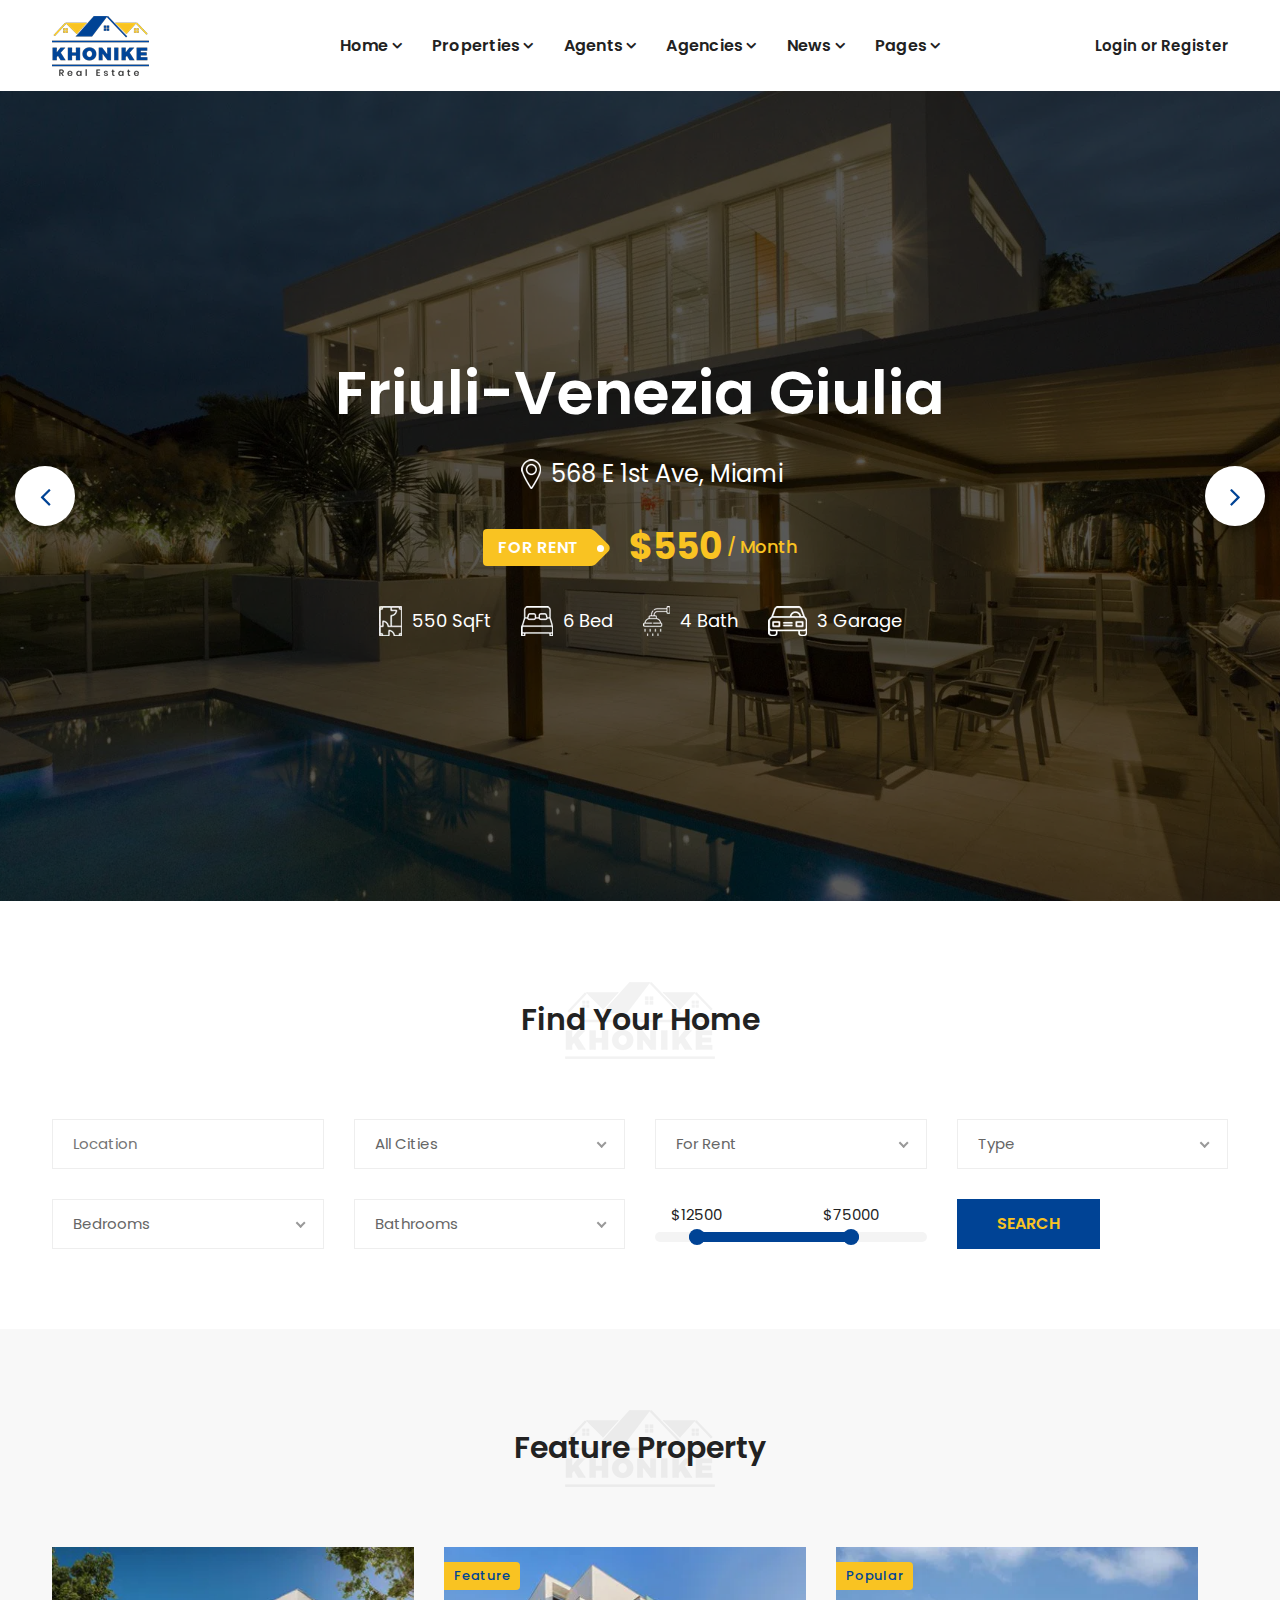
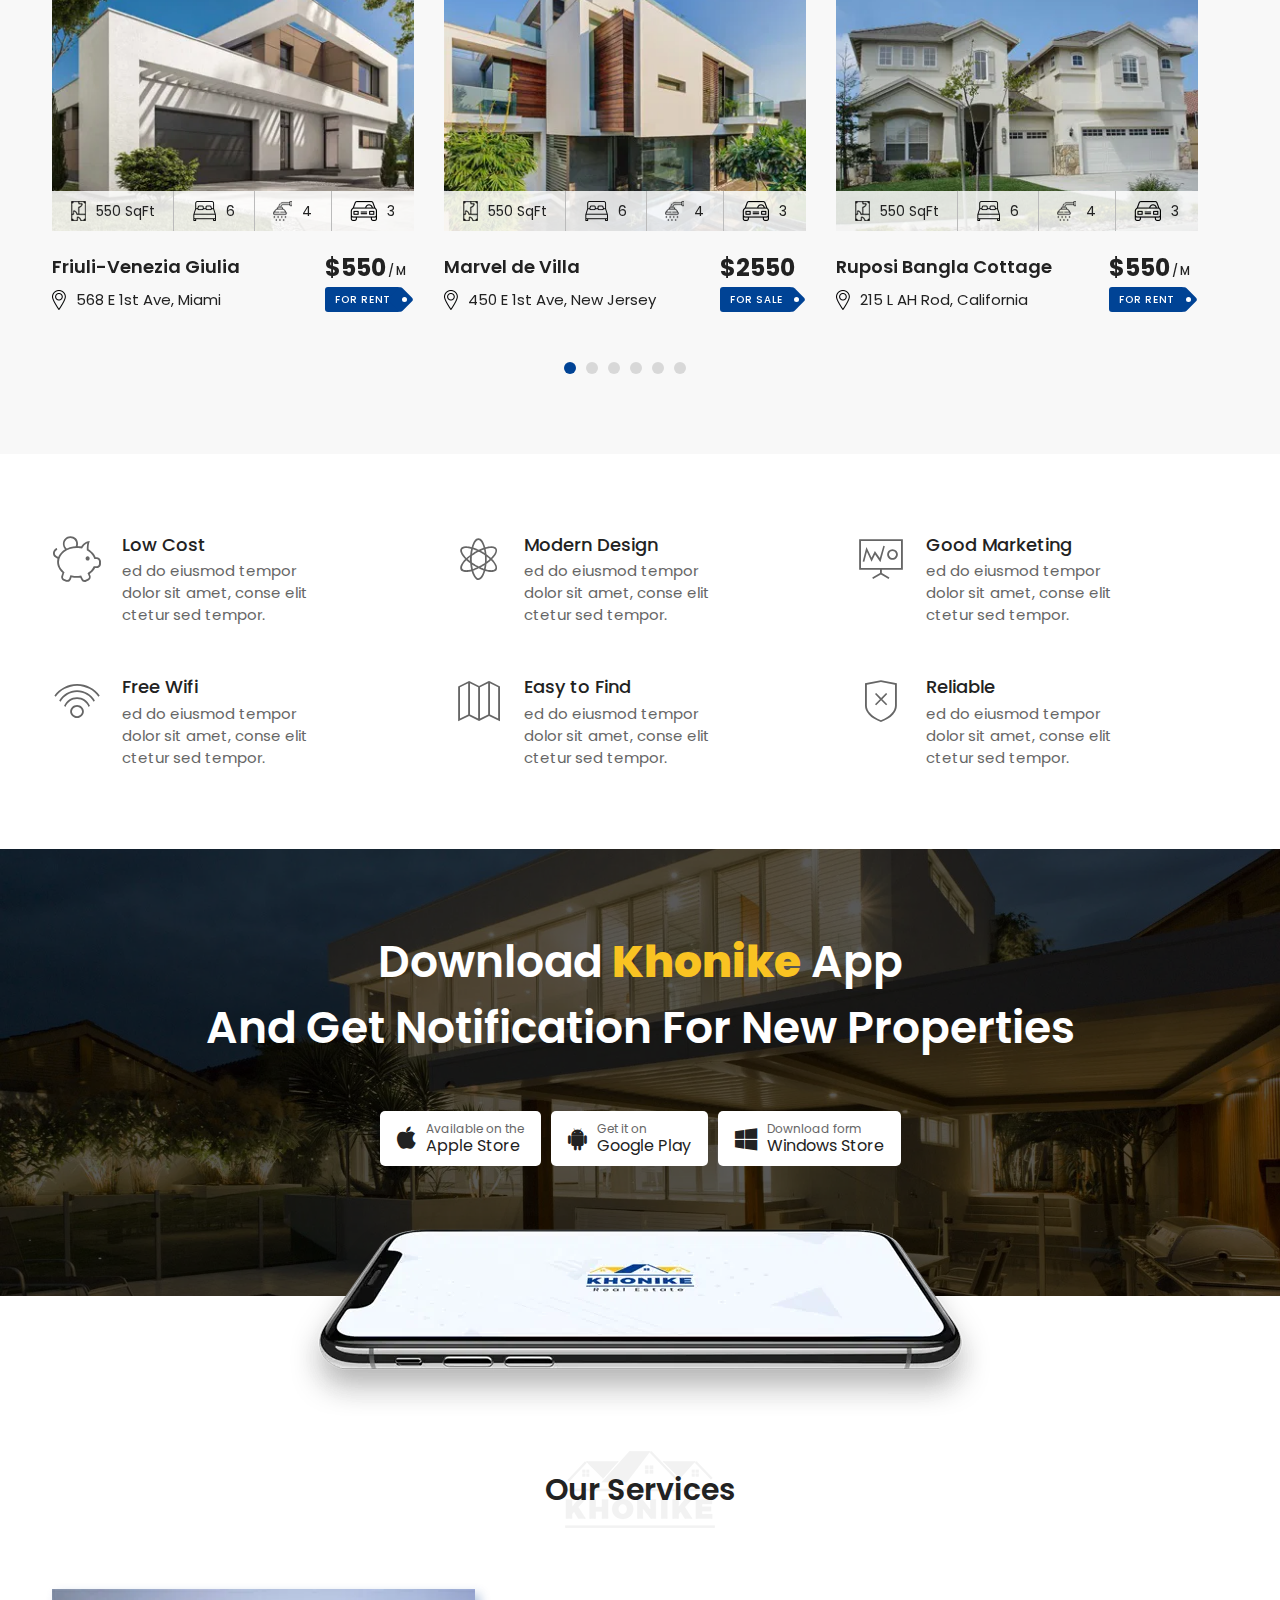
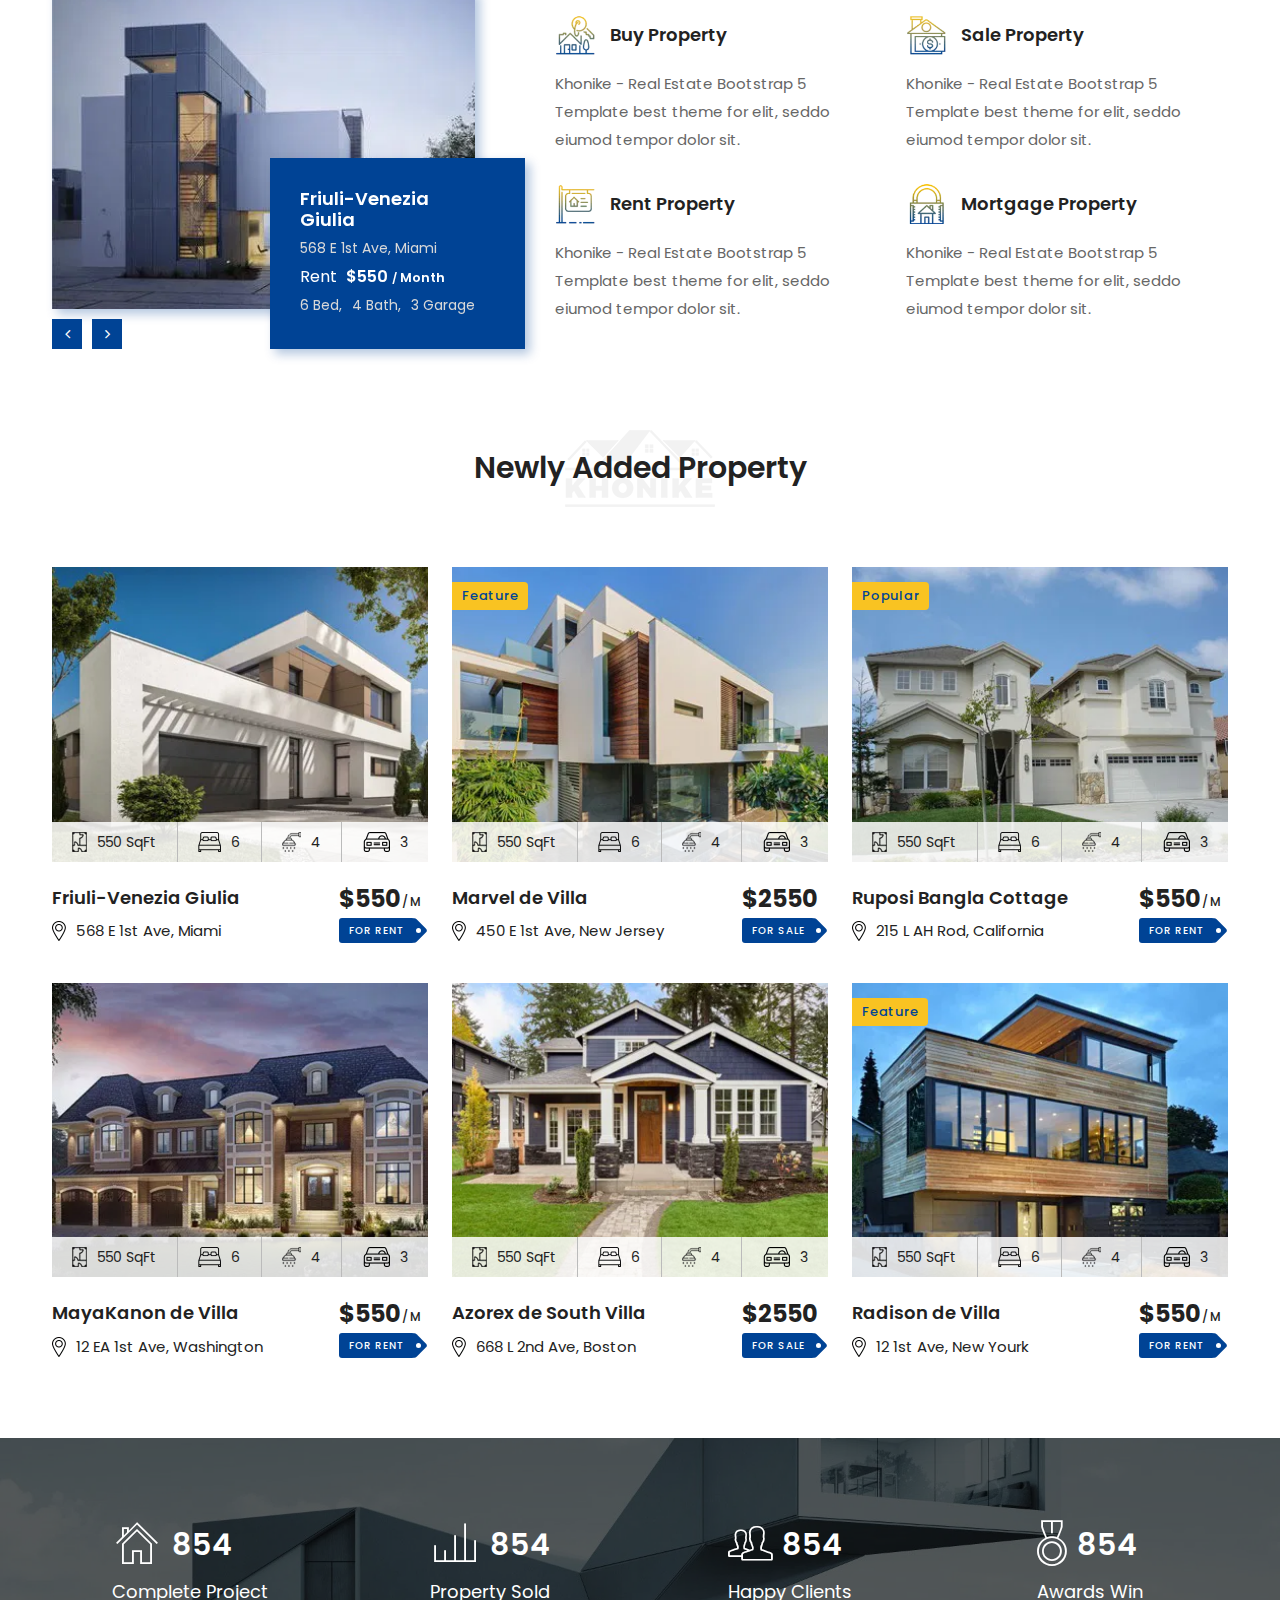
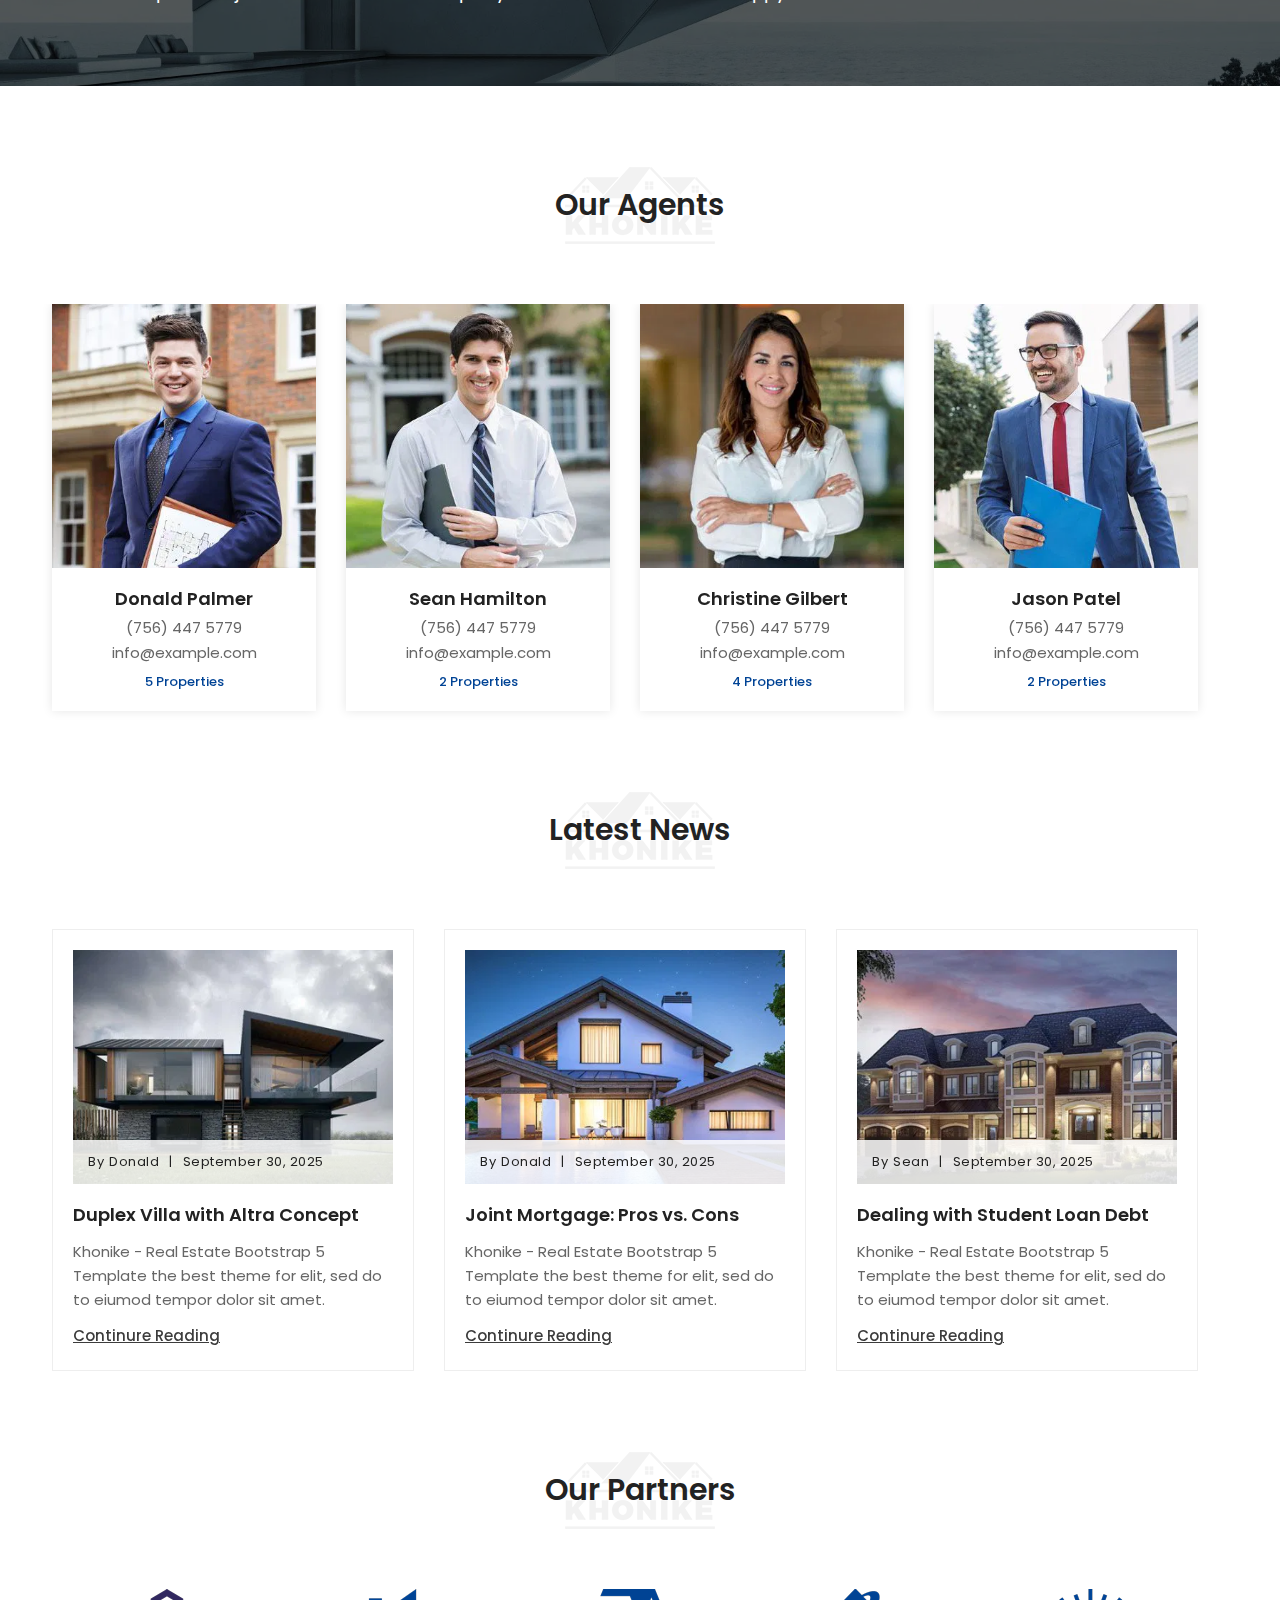
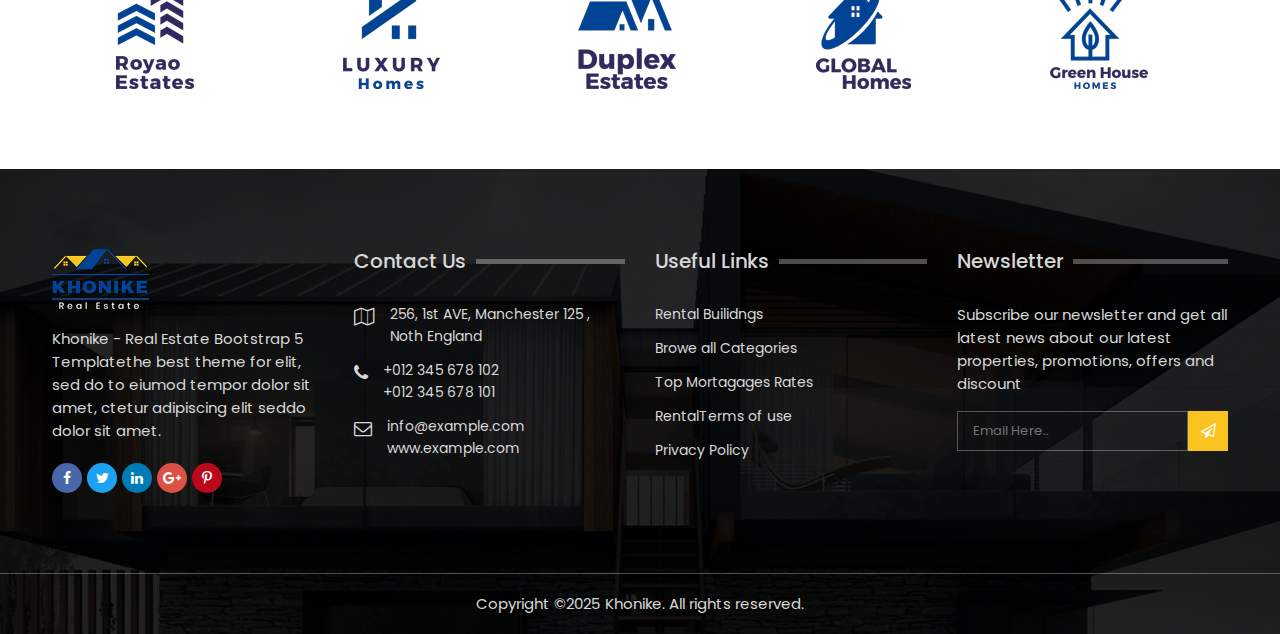
<file: index.html>
<!doctype html>
<html class="no-js" lang="zxx">

<head>
    <meta charset="utf-8">
    <meta http-equiv="x-ua-compatible" content="ie=edge">
    <title>Khonike - Real Estate Bootstrap 5 Template</title>
    <meta name="description" content="">
    <meta name="viewport" content="width=device-width, initial-scale=1">
    <!-- Place favicon.ico in the root directory -->
    <link href="assets/images/favicon.ico" type="img/x-icon" rel="shortcut icon">
    <!-- All css files are included here. -->
    <link rel="stylesheet" href="assets/css/bootstrap.min.css">
    <link rel="stylesheet" href="assets/css/iconfont.min.css">
    <link rel="stylesheet" href="assets/css/plugins.css">
    <link rel="stylesheet" href="assets/css/helper.css">
    <link rel="stylesheet" href="assets/css/style.css">   
    <!-- Modernizr JS -->
    <script src="assets/js/vendor/modernizr-2.8.3.min.js"></script>
</head>

<body>
    
<div id="main-wrapper">
   
    <!--Header section start-->
    <header class="header header-sticky">
        <div class="header-bottom menu-center">
            <div class="container">
                <div class="row justify-content-between">
                    
                    <!--Logo start-->
                    <div class="col mt-10 mb-10">
                        <div class="logo">
                            <a href="index.html"><img src="assets/images/logo.png" alt=""></a>
                        </div>
                    </div>
                    <!--Logo end-->
                    
                    <!--Menu start-->
                    <div class="col d-none d-lg-flex">
                        <nav class="main-menu">
                            <ul>
                                <li class="has-dropdown"><a href="index.html">Home</a>
                                    <ul class="sub-menu">
                                        <li><a href="index.html">Home one</a></li>
                                        <li><a href="index-2.html">Home two</a></li>
                                        <li><a href="index-3.html">Home three</a></li>
                                    </ul>
                                </li>
                                <li class="has-dropdown"><a href="properties.html">Properties</a>
                                    <ul class="sub-menu">
                                        <li class="has-dropdown"><a href="properties.html">Properties Grid</a>
                                            <ul class="sub-menu">
                                                <li><a href="properties.html">Default Layout</a></li>
                                                <li><a href="properties-left-sidebar.html">Left Sidebar</a></li>
                                                <li><a href="properties-right-sidebar.html">Right Sidebar</a></li>
                                            </ul>
                                        </li>
                                        <li class="has-dropdown"><a href="properties-list-left-sidebar.html">Properties List</a>
                                            <ul class="sub-menu">
                                                <li><a href="properties-list-left-sidebar.html">Left Sidebar</a></li>
                                                <li><a href="properties-list-right-sidebar.html">Right Sidebar</a></li>
                                            </ul>
                                        </li>
                                        <li class="has-dropdown"><a href="properties-carousel.html">Properties Carousel</a>
                                            <ul class="sub-menu">
                                                <li><a href="properties-carousel.html">Carousel Single Row</a></li>
                                                <li><a href="properties-carousel2.html">Carousel Double Row</a></li>
                                            </ul>
                                        </li>
                                        <li class="has-dropdown"><a href="single-properties.html">Single Properties</a>
                                            <ul class="sub-menu">
                                                <li><a href="single-properties.html">Left Sidebar</a></li>
                                                <li><a href="single-properties-right-sidebar.html">Right Sidebar</a></li>
												<li><a href="single-properties-gallery.html">With Gallrey</a></li>
                                            </ul>
                                        </li>
                                    </ul>
                                </li>
                                <li class="has-dropdown"><a href="agent.html">agents</a>
                                    <ul class="sub-menu">
                                        <li class="has-dropdown"><a href="agents.html">Agents Grid</a>
                                            <ul class="sub-menu">
                                                <li><a href="agents-3-column.html">Three Column</a></li>
                                                <li><a href="agents.html">Four Column</a></li>
                                            </ul>
                                        </li>
                                        <li class="has-dropdown"><a href="agents-carousel-3-column.html">Agents Carousel</a>
                                            <ul class="sub-menu">
                                                <li><a href="agents-carousel-3-column.html">Three Column</a></li>
                                                <li><a href="agents-carousel2-3-column.html">Three Column Double Row</a></li>
                                                <li><a href="agents-carousel-4-column.html">Four Column</a></li>
                                                <li><a href="agents-carousel2-4-column.html">Four Column Double Row</a></li>
                                            </ul>
                                        </li>
                                        <li><a href="agent-details.html">Agent Details</a></li>
                                    </ul>
                                </li>
                                <li class="has-dropdown"><a href="agencies.html">Agencies</a>
                                    <ul class="sub-menu">
                                        <li><a href="agencies.html">Agencies</a></li>
                                        <li><a href="agency-details.html">Agency Details</a></li>
                                    </ul>
                                </li>
                                <li class="has-dropdown"><a href="news.html">News</a>
                                    <ul class="sub-menu">
                                        <li><a href="news.html">Default Layout</a></li>
                                        <li><a href="news-left-sidebar.html">Left Sidebar</a></li>
                                        <li><a href="news-right-sidebar.html">Right Sidebar</a></li>
                                        <li><a href="news-carousel.html">Carousel Single Row</a></li>
                                        <li><a href="news-carousel2.html">Carousel Double Row</a></li>
                                        <li><a href="news-details.html">Details Left Sidebar</a></li>
                                        <li><a href="news-details-right-sidebar.html">Details Right Sidebar</a></li>
                                    </ul>
                                </li>
                                <li class="has-dropdown"><a href="#">pages</a>
                                    <ul class="sub-menu">
                                        <li><a href="about-us.html">About us</a></li>
                                        <li><a href="add-properties.html">Add Properties</a></li>
                                        <li><a href="contact-us.html">Contact us</a></li>
                                        <li><a href="gallery-2-column.html">Gallery 2 Column</a></li>
                                        <li><a href="gallery-3-column.html">Gallery 3 Column</a></li>
                                        <li><a href="gallery-4-column.html">Gallery 4 Column</a></li>
                                        <li><a href="login-register.html">Login & Register</a></li>
                                        <li><a href="my-account.html">My Account</a></li>
                                    </ul>
                                </li>
                            </ul>
                        </nav>
                    </div>
                    <!--Menu end-->
                    
                    <!--User start-->
                    <div class="col mr-sm-50 mr-xs-50">
                        <div class="header-user">
                            <a href="login-register.html" class="user-toggle"><i class="pe-7s-user"></i><span>Login or Register</span></a>
                        </div>
                    </div>
                    <!--User end-->
                </div>
                
                <!--Mobile Menu start-->
                <div class="row">
                    <div class="col-12 d-flex d-lg-none">
                        <div class="mobile-menu"></div>
                    </div>
                </div>
                <!--Mobile Menu end-->
                
            </div>
        </div>
    </header>
    <!--Header section end-->
    
    <!--Hero Section start-->
    <div class="hero-section section position-relative">
       
        <!--Hero Slider start-->
        <div class="hero-slider section">

            <!--Hero Item start-->
            <div class="hero-item" style="background-image: url(assets/images/hero/hero-1.jpg)">
                <div class="container">
                    <div class="row">
                        <div class="col-12">

                            <!--Hero Content start-->
                            <div class="hero-property-content text-center">

                                <h1 class="title"><a href="single-properties.html">Friuli-Venezia Giulia</a></h1>
                                <span class="location"><img src="assets/images/icons/hero-marker.png" alt=""> 568 E 1st Ave, Miami</span>
                                <div class="type-wrap">
                                    <span class="type">For Rent</span>
                                    <span class="price">$550 <span>Month</span></span>
                                </div>
                                <ul class="property-feature">
                                    <li>
                                        <img src="assets/images/icons/hero-area.png" alt=""><span>550 SqFt</span>
                                    </li>
                                    <li>
                                        <img src="assets/images/icons/hero-bed.png" alt=""><span>6 Bed</span>
                                    </li>
                                    <li>
                                        <img src="assets/images/icons/hero-bath.png" alt=""><span>4 Bath</span>
                                    </li>
                                    <li>
                                        <img src="assets/images/icons/hero-parking.png" alt=""><span>3 Garage</span>
                                    </li>
                                </ul>
                                

                            </div>
                            <!--Hero Content end-->

                        </div>
                    </div>
                </div>
            </div>
            <!--Hero Item end-->

            <!--Hero Item start-->
            <div class="hero-item" style="background-image: url(assets/images/hero/hero-3.jpg)">
                <div class="container">
                    <div class="row">
                        <div class="col-12">

                            <!--Hero Content start-->
                            <div class="hero-property-content text-center">

                                <h1 class="title"><a href="single-properties.html">Friuli-Venezia Giulia</a></h1>
                                <span class="location"><img src="assets/images/icons/marker.png" alt=""><img src="assets/images/icons/hero-marker.png" alt=""> 568 E 1st Ave, Miami</span>
                                <div class="type-wrap">
                                    <span class="type">For Rent</span>
                                    <span class="price">$550 <span>Month</span></span>
                                </div>
                                <ul class="property-feature">
                                    <li>
                                        <img src="assets/images/icons/hero-area.png" alt=""><span>550 SqFt</span>
                                    </li>
                                    <li>
                                        <img src="assets/images/icons/hero-bed.png" alt=""><span>6 Bed</span>
                                    </li>
                                    <li>
                                        <img src="assets/images/icons/hero-bath.png" alt=""><span>4 Bath</span>
                                    </li>
                                    <li>
                                        <img src="assets/images/icons/hero-parking.png" alt=""><span>3 Garage</span>
                                    </li>
                                </ul>
                                

                            </div>
                            <!--Hero Content end-->

                        </div>
                    </div>
                </div>
            </div>
            <!--Hero Item end-->

        </div>
        <!--Hero Slider end-->
        
    </div>
    <!--Hero Section end-->

    <!--Search Section section start-->
    <div class="search-section section pt-100 pt-lg-80 pt-md-70 pt-sm-60 pt-xs-50 pb-100 pb-lg-80 pb-md-70 pb-sm-60 pb-xs-50">
        <div class="container">
            
            <!--Section Title start-->
            <div class="row">
                <div class="col-md-12 mb-60 mb-xs-30">
                    <div class="section-title center">
                        <h1>Find Your Home</h1>
                    </div>
                </div>
            </div>
            <!--Section Title end-->
            
            <div class="row">
                <div class="col">
                    
                    <!--Property Search start-->
                    <div class="property-search">

                        <form action="#">

                            <div>
                                <input type="text" placeholder="Location">
                            </div>

                            <div>
                                <select class="nice-select">
                                    <option>All Cities</option>
                                    <option>Athina</option>
                                    <option>Austin</option>
                                    <option>Baytown</option>
                                    <option>Brampton</option>
                                    <option>Cedar Hill</option>
                                    <option>Chester</option>
                                    <option>Chicago</option>
                                    <option>Coleman</option>
                                    <option>Corpus Christi</option>
                                    <option>Dallas</option>
                                    <option>distrito federal</option>
                                    <option>Fayetteville</option>
                                    <option>Galveston</option>
                                    <option>Jersey City</option>
                                    <option>Los Angeles</option>
                                    <option>Midland</option>
                                    <option>New York</option>
                                    <option>Odessa</option>
                                    <option>Reno</option>
                                    <option>San Angelo</option>
                                    <option>San Antonio</option>
                                </select>
                            </div>

                            <div>
                                <select class="nice-select">
                                    <option>For Rent</option>
                                    <option>For Sale</option>
                                </select>
                            </div>

                            <div>
                                <select class="nice-select">
                                    <option>Type</option>
                                    <option>Apartment</option>
                                    <option>Cafe</option>
                                    <option>House</option>
                                    <option>Restaurant</option>
                                    <option>Store</option>
                                    <option>Villa</option>
                                </select>
                            </div>

                            <div>
                                <select class="nice-select">
                                    <option>Bedrooms</option>
                                    <option>1</option>
                                    <option>2</option>
                                    <option>3</option>
                                    <option>4</option>
                                    <option>5</option>
                                    <option>6</option>
                                </select>
                            </div>

                            <div>
                                <select class="nice-select">
                                    <option>Bathrooms</option>
                                    <option>1</option>
                                    <option>2</option>
                                    <option>3</option>
                                    <option>4</option>
                                    <option>5</option>
                                    <option>6</option>
                                </select>
                            </div>

                            <div>
                                <div id="search-price-range"></div>
                            </div>

                            <div>
                                <button>search</button>
                            </div>

                        </form>

                    </div>
                    <!--Property Search end-->
                    
                </div>
            </div>
            
        </div>
    </div>
    <!--Search Section section end-->

    <!--Feature property section start-->
    <div class="property-section section bg-gray pt-100 pt-lg-80 pt-md-70 pt-sm-60 pt-xs-50 pb-100 pb-lg-80 pb-md-70 pb-sm-60 pb-xs-50">
        <div class="container">
            
            <!--Section Title start-->
            <div class="row">
                <div class="col-md-12 mb-60 mb-xs-30">
                    <div class="section-title center">
                        <h1>Feature Property</h1>
                    </div>
                </div>
            </div>
            <!--Section Title end-->
            
            <div class="row">
               
                <!--Property Slider start-->
                <div class="property-carousel section slider-space-30">

                    <!--Property start-->
                    <div class="property-item col">
                        <div class="property-inner">
                            <div class="image">
                                <a href="single-properties.html"><img src="assets/images/property/property-1.jpg" alt=""></a>
                                <ul class="property-feature">
                                    <li>
                                        <span class="area"><img src="assets/images/icons/area.png" alt="">550 SqFt</span>
                                    </li>
                                    <li>
                                        <span class="bed"><img src="assets/images/icons/bed.png" alt="">6</span>
                                    </li>
                                    <li>
                                        <span class="bath"><img src="assets/images/icons/bath.png" alt="">4</span>
                                    </li>
                                    <li>
                                        <span class="parking"><img src="assets/images/icons/parking.png" alt="">3</span>
                                    </li>
                                </ul>
                            </div>
                            <div class="content">
                                <div class="left">
                                    <h3 class="title"><a href="single-properties.html">Friuli-Venezia Giulia</a></h3>
                                    <span class="location"><img src="assets/images/icons/marker.png" alt="">568 E 1st Ave, Miami</span>
                                </div>
                                <div class="right">
                                    <div class="type-wrap">
                                        <span class="price">$550<span>M</span></span>
                                        <span class="type">For Rent</span>
                                    </div>
                                </div>
                            </div>
                        </div>
                    </div>
                    <!--Property end-->

                    <!--Property start-->
                    <div class="property-item col">
                        <div class="property-inner">
                            <div class="image">
                                <span class="label">Feature</span>
                                <a href="single-properties.html"><img src="assets/images/property/property-2.jpg" alt=""></a>
                                <ul class="property-feature">
                                    <li>
                                        <span class="area"><img src="assets/images/icons/area.png" alt="">550 SqFt</span>
                                    </li>
                                    <li>
                                        <span class="bed"><img src="assets/images/icons/bed.png" alt="">6</span>
                                    </li>
                                    <li>
                                        <span class="bath"><img src="assets/images/icons/bath.png" alt="">4</span>
                                    </li>
                                    <li>
                                        <span class="parking"><img src="assets/images/icons/parking.png" alt="">3</span>
                                    </li>
                                </ul>
                            </div>
                            <div class="content">
                                <div class="left">
                                    <h3 class="title"><a href="single-properties.html">Marvel de Villa</a></h3>
                                    <span class="location"><img src="assets/images/icons/marker.png" alt="">450 E 1st Ave, New Jersey</span>
                                </div>
                                <div class="right">
                                    <div class="type-wrap">
                                        <span class="price">$2550</span>
                                        <span class="type">For Sale</span>
                                    </div>
                                </div>
                            </div>
                        </div>
                    </div>
                    <!--Property end-->

                    <!--Property start-->
                    <div class="property-item col">
                        <div class="property-inner">
                            <div class="image">
                                <span class="label">popular</span>
                                <a href="single-properties.html"><img src="assets/images/property/property-3.jpg" alt=""></a>
                                <ul class="property-feature">
                                    <li>
                                        <span class="area"><img src="assets/images/icons/area.png" alt="">550 SqFt</span>
                                    </li>
                                    <li>
                                        <span class="bed"><img src="assets/images/icons/bed.png" alt="">6</span>
                                    </li>
                                    <li>
                                        <span class="bath"><img src="assets/images/icons/bath.png" alt="">4</span>
                                    </li>
                                    <li>
                                        <span class="parking"><img src="assets/images/icons/parking.png" alt="">3</span>
                                    </li>
                                </ul>
                            </div>
                            <div class="content">
                                <div class="left">
                                    <h3 class="title"><a href="single-properties.html">Ruposi Bangla Cottage</a></h3>
                                    <span class="location"><img src="assets/images/icons/marker.png" alt="">215 L AH Rod, California</span>
                                </div>
                                <div class="right">
                                    <div class="type-wrap">
                                        <span class="price">$550<span>M</span></span>
                                        <span class="type">For Rent</span>
                                    </div>
                                </div>
                            </div>
                        </div>
                    </div>
                    <!--Property end-->

                    <!--Property start-->
                    <div class="property-item col">
                        <div class="property-inner">
                            <div class="image">
                                <a href="single-properties.html"><img src="assets/images/property/property-4.jpg" alt=""></a>
                                <ul class="property-feature">
                                    <li>
                                        <span class="area"><img src="assets/images/icons/area.png" alt="">550 SqFt</span>
                                    </li>
                                    <li>
                                        <span class="bed"><img src="assets/images/icons/bed.png" alt="">6</span>
                                    </li>
                                    <li>
                                        <span class="bath"><img src="assets/images/icons/bath.png" alt="">4</span>
                                    </li>
                                    <li>
                                        <span class="parking"><img src="assets/images/icons/parking.png" alt="">3</span>
                                    </li>
                                </ul>
                            </div>
                            <div class="content">
                                <div class="left">
                                    <h3 class="title"><a href="single-properties.html">MayaKanon de Villa</a></h3>
                                    <span class="location"><img src="assets/images/icons/marker.png" alt="">12 EA 1st Ave, Washington</span>
                                </div>
                                <div class="right">
                                    <div class="type-wrap">
                                        <span class="price">$550<span>M</span></span>
                                        <span class="type">For Rent</span>
                                    </div>
                                </div>
                            </div>
                        </div>
                    </div>
                    <!--Property end-->

                    <!--Property start-->
                    <div class="property-item col">
                        <div class="property-inner">
                            <div class="image">
                                <a href="single-properties.html"><img src="assets/images/property/property-5.jpg" alt=""></a>
                                <ul class="property-feature">
                                    <li>
                                        <span class="area"><img src="assets/images/icons/area.png" alt="">550 SqFt</span>
                                    </li>
                                    <li>
                                        <span class="bed"><img src="assets/images/icons/bed.png" alt="">6</span>
                                    </li>
                                    <li>
                                        <span class="bath"><img src="assets/images/icons/bath.png" alt="">4</span>
                                    </li>
                                    <li>
                                        <span class="parking"><img src="assets/images/icons/parking.png" alt="">3</span>
                                    </li>
                                </ul>
                            </div>
                            <div class="content">
                                <div class="left">
                                    <h3 class="title"><a href="single-properties.html">Azorex de South Villa</a></h3>
                                    <span class="location"><img src="assets/images/icons/marker.png" alt="">668 L 2nd Ave, Boston</span>
                                </div>
                                <div class="right">
                                    <div class="type-wrap">
                                        <span class="price">$2550</span>
                                        <span class="type">For Sale</span>
                                    </div>
                                </div>
                            </div>
                        </div>
                    </div>
                    <!--Property end-->

                    <!--Property start-->
                    <div class="property-item col">
                        <div class="property-inner">
                            <div class="image">
                                <span class="label">Feature</span>
                                <a href="single-properties.html"><img src="assets/images/property/property-6.jpg" alt=""></a>
                                <ul class="property-feature">
                                    <li>
                                        <span class="area"><img src="assets/images/icons/area.png" alt="">550 SqFt</span>
                                    </li>
                                    <li>
                                        <span class="bed"><img src="assets/images/icons/bed.png" alt="">6</span>
                                    </li>
                                    <li>
                                        <span class="bath"><img src="assets/images/icons/bath.png" alt="">4</span>
                                    </li>
                                    <li>
                                        <span class="parking"><img src="assets/images/icons/parking.png" alt="">3</span>
                                    </li>
                                </ul>
                            </div>
                            <div class="content">
                                <div class="left">
                                    <h3 class="title"><a href="single-properties.html">Radison de Villa</a></h3>
                                    <span class="location"><img src="assets/images/icons/marker.png" alt="">12 1st Ave, New Yourk</span>
                                </div>
                                <div class="right">
                                    <div class="type-wrap">
                                        <span class="price">$550<span>M</span></span>
                                        <span class="type">For Rent</span>
                                    </div>
                                </div>
                            </div>
                        </div>
                    </div>
                    <!--Property end-->

                </div>
                <!--Property Slider end-->
                
            </div>
            
        </div>
    </div>
    <!--Feature property section end-->

    <!--Welcome Khonike - Real Estate Bootstrap 5 Templatesection-->
    <div class="feature-section section pt-100 pt-lg-80 pt-md-70 pt-sm-60 pt-xs-50 pb-100 pb-lg-80 pb-md-70 pb-sm-60 pb-xs-50">
        <div class="container">
            
            <div class="feature-wrap row row-25">

                <!--Feature start-->
                <div class="col-lg-4 col-sm-6 col-12 mb-50">
                    <div class="feature">
                        <div class="icon"><i class="pe-7s-piggy"></i></div>
                        <div class="content">
                            <h4>Low Cost</h4>
                            <p>ed do eiusmod tempor dolor sit amet, conse elit ctetur sed tempor.</p>
                        </div>
                    </div>
                </div>
                <!--Feature end-->

                <!--Feature start-->
                <div class="col-lg-4 col-sm-6 col-12 mb-50">
                    <div class="feature">
                        <div class="icon"><i class="pe-7s-science"></i></div>
                        <div class="content">
                            <h4>Modern Design</h4>
                            <p>ed do eiusmod tempor dolor sit amet, conse elit ctetur sed tempor.</p>
                        </div>
                    </div>
                </div>
                <!--Feature end-->

                <!--Feature start-->
                <div class="col-lg-4 col-sm-6 col-12 mb-50">
                    <div class="feature">
                        <div class="icon"><i class="pe-7s-display1"></i></div>
                        <div class="content">
                            <h4>Good Marketing</h4>
                            <p>ed do eiusmod tempor dolor sit amet, conse elit ctetur sed tempor.</p>
                        </div>
                    </div>
                </div>
                <!--Feature end-->

                <!--Feature start-->
                <div class="col-lg-4 col-sm-6 col-12 mb-50">
                    <div class="feature">
                        <div class="icon"><i class="pe-7s-signal"></i></div>
                        <div class="content">
                            <h4>Free Wifi</h4>
                            <p>ed do eiusmod tempor dolor sit amet, conse elit ctetur sed tempor.</p>
                        </div>
                    </div>
                </div>
                <!--Feature end-->

                <!--Feature start-->
                <div class="col-lg-4 col-sm-6 col-12 mb-50">
                    <div class="feature">
                        <div class="icon"><i class="pe-7s-map"></i></div>
                        <div class="content">
                            <h4>Easy to Find</h4>
                            <p>ed do eiusmod tempor dolor sit amet, conse elit ctetur sed tempor.</p>
                        </div>
                    </div>
                </div>
                <!--Feature end-->

                <!--Feature start-->
                <div class="col-lg-4 col-sm-6 col-12 mb-50">
                    <div class="feature">
                        <div class="icon"><i class="pe-7s-shield"></i></div>
                        <div class="content">
                            <h4>Reliable</h4>
                            <p>ed do eiusmod tempor dolor sit amet, conse elit ctetur sed tempor.</p>
                        </div>
                    </div>
                </div>
                <!--Feature end-->

            </div>
            
        </div>
    </div>
    <!--Welcome Khonike - Real Estate Bootstrap 5 Templatesection end-->

    <!--Download apps section start-->
    <div class="download-section section pt-100 pt-lg-80 pt-md-70 pt-sm-60 pt-xs-50" style="background-image: url(assets/images/bg/download-bg.jpg)">
        <div class="container">
            <div class="row">
                <div class="col-12">
                    
                    <!--Download Content start-->
                    <div class="download-content">
                        <h1>Download <span>Khonike</span> App <br>And Get Notification For New Properties</h1>
                        <div class="buttons">
                            <a href="#">
                                <i class="fa fa-apple"></i>
                                <span class="text">
                                    <span>Available on the</span>
                                    Apple Store
                                </span>
                            </a>
                            <a href="#">
                                <i class="fa fa-android"></i>
                                <span class="text">
                                    <span>Get it on</span>
                                    Google Play
                                </span>
                            </a>
                            <a href="#">
                                <i class="fa fa-windows"></i>
                                <span class="text">
                                    <span>Download form</span>
                                    Windows Store
                                </span>
                            </a>
                        </div>
                        <div class="image"><img src="assets/images/others/app.png" alt=""></div>
                    </div>
                    <!--Download Content end-->
                    
                </div>
            </div>
        </div>
    </div>
    <!--Download apps section end-->

    <!--Services section start-->
    <div class="service-section section pt-100 pt-lg-80 pt-md-70 pt-sm-60 pt-xs-50 pb-70 pb-lg-50 pb-md-40 pb-sm-30 pb-xs-20">
        <div class="container">
        
            <!--Section Title start-->
            <div class="row">
                <div class="col-md-12 mb-60 mb-xs-30">
                    <div class="section-title center">
                        <h1>Our Services</h1>
                    </div>
                </div>
            </div>
            <!--Section Title end-->
            
            <div class="row row-30 align-items-center">
                <div class="col-lg-5 col-12 mb-30">
                    <div class="property-slider-2">
                        <div class="property-2">
                            <div class="property-inner">
                                <a href="single-properties.html" class="image"><img src="assets/images/property/property-13.jpg" alt=""></a>
                                <div class="content">
                                    <h4 class="title"><a href="single-properties.html">Friuli-Venezia Giulia</a></h4>
                                    <span class="location">568 E 1st Ave, Miami</span>
                                    <h4 class="type">Rent <span>$550 <span>Month</span></span></h4>
                                    <ul>
                                        <li>6 Bed</li>
                                        <li>4 Bath</li>
                                        <li>3 Garage</li>
                                    </ul>
                                </div>
                            </div>
                        </div>
                        <div class="property-2">
                            <div class="property-inner">
                                <a href="single-properties.html" class="image"><img src="assets/images/property/property-14.jpg" alt=""></a>
                                <div class="content">
                                    <h4 class="title"><a href="single-properties.html">Marvel de Villa</a></h4>
                                    <span class="location">450 E 1st Ave, New Jersey</span>
                                    <h4 class="type">Rent <span>$550 <span>Month</span></span></h4>
                                    <ul>
                                        <li>6 Bed</li>
                                        <li>4 Bath</li>
                                        <li>3 Garage</li>
                                    </ul>
                                </div>
                            </div>
                        </div>
                    </div>
                </div>
                <div class="col-lg-7 col-12">
                    <div class="row row-20">

                        <!--Service start-->
                        <div class="col-md-6 col-12 mb-30">
                            <div class="service">
                                <div class="service-inner">
                                    <div class="head">
                                        <div class="icon"><img src="assets/images/service/service-1.png" alt=""></div>
                                        <h4>Buy Property</h4>
                                    </div>
                                    <div class="content">
                                        <p>Khonike - Real Estate Bootstrap 5 Template best theme for elit, seddo eiumod tempor dolor sit.</p>
                                    </div>
                                </div>
                            </div>
                        </div>
                        <!--Service end-->

                        <!--Service start-->
                        <div class="col-md-6 col-12 mb-30">
                            <div class="service">
                                <div class="service-inner">
                                    <div class="head">
                                        <div class="icon"><img src="assets/images/service/service-2.png" alt=""></div>
                                        <h4>Sale Property</h4>
                                    </div>
                                    <div class="content">
                                        <p>Khonike - Real Estate Bootstrap 5 Template best theme for elit, seddo eiumod tempor dolor sit.</p>
                                    </div>
                                </div>
                            </div>
                        </div>
                        <!--Service end-->

                        <!--Service start-->
                        <div class="col-md-6 col-12 mb-30">
                            <div class="service">
                                <div class="service-inner">
                                    <div class="head">
                                        <div class="icon"><img src="assets/images/service/service-3.png" alt=""></div>
                                        <h4>Rent Property</h4>
                                    </div>
                                    <div class="content">
                                        <p>Khonike - Real Estate Bootstrap 5 Template best theme for elit, seddo eiumod tempor dolor sit.</p>
                                    </div>
                                </div>
                            </div>
                        </div>
                        <!--Service end-->

                        <!--Service start-->
                        <div class="col-md-6 col-12 mb-30">
                            <div class="service">
                                <div class="service-inner">
                                    <div class="head">
                                        <div class="icon"><img src="assets/images/service/service-4.png" alt=""></div>
                                        <h4>Mortgage Property</h4>
                                    </div>
                                    <div class="content">
                                        <p>Khonike - Real Estate Bootstrap 5 Template best theme for elit, seddo eiumod tempor dolor sit.</p>
                                    </div>
                                </div>
                            </div>
                        </div>
                        <!--Service end-->

                    </div>
                </div>
            </div>
            
        </div>
    </div>
    <!--Services section end-->

    <!--New property section start-->
    <div class="property-section section pb-60 pb-lg-40 pb-md-30 pb-sm-20 pb-xs-10">
        <div class="container">
           
            <!--Section Title start-->
            <div class="row">
                <div class="col-md-12 mb-60 mb-xs-30">
                    <div class="section-title center">
                        <h1>Newly Added Property</h1>
                    </div>
                </div>
            </div>
            <!--Section Title end-->
            
            <div class="row">
               
                <!--Property start-->
                <div class="property-item col-lg-4 col-md-6 col-12 mb-40">
                    <div class="property-inner">
                        <div class="image">
                            <a href="single-properties.html"><img src="assets/images/property/property-1.jpg" alt=""></a>
                            <ul class="property-feature">
                                <li>
                                    <span class="area"><img src="assets/images/icons/area.png" alt="">550 SqFt</span>
                                </li>
                                <li>
                                    <span class="bed"><img src="assets/images/icons/bed.png" alt="">6</span>
                                </li>
                                <li>
                                    <span class="bath"><img src="assets/images/icons/bath.png" alt="">4</span>
                                </li>
                                <li>
                                    <span class="parking"><img src="assets/images/icons/parking.png" alt="">3</span>
                                </li>
                            </ul>
                        </div>
                        <div class="content">
                            <div class="left">
                                <h3 class="title"><a href="single-properties.html">Friuli-Venezia Giulia</a></h3>
                                <span class="location"><img src="assets/images/icons/marker.png" alt="">568 E 1st Ave, Miami</span>
                            </div>
                            <div class="right">
                                <div class="type-wrap">
                                    <span class="price">$550<span>M</span></span>
                                    <span class="type">For Rent</span>
                                </div>
                            </div>
                        </div>
                    </div>
                </div>
                <!--Property end-->
               
                <!--Property start-->
                <div class="property-item col-lg-4 col-md-6 col-12 mb-40">
                    <div class="property-inner">
                        <div class="image">
                            <span class="label">Feature</span>
                            <a href="single-properties.html"><img src="assets/images/property/property-2.jpg" alt=""></a>
                            <ul class="property-feature">
                                <li>
                                    <span class="area"><img src="assets/images/icons/area.png" alt="">550 SqFt</span>
                                </li>
                                <li>
                                    <span class="bed"><img src="assets/images/icons/bed.png" alt="">6</span>
                                </li>
                                <li>
                                    <span class="bath"><img src="assets/images/icons/bath.png" alt="">4</span>
                                </li>
                                <li>
                                    <span class="parking"><img src="assets/images/icons/parking.png" alt="">3</span>
                                </li>
                            </ul>
                        </div>
                        <div class="content">
                            <div class="left">
                                <h3 class="title"><a href="single-properties.html">Marvel de Villa</a></h3>
                                <span class="location"><img src="assets/images/icons/marker.png" alt="">450 E 1st Ave, New Jersey</span>
                            </div>
                            <div class="right">
                                <div class="type-wrap">
                                    <span class="price">$2550</span>
                                    <span class="type">For Sale</span>
                                </div>
                            </div>
                        </div>
                    </div>
                </div>
                <!--Property end-->
               
                <!--Property start-->
                <div class="property-item col-lg-4 col-md-6 col-12 mb-40">
                    <div class="property-inner">
                        <div class="image">
                            <span class="label">popular</span>
                            <a href="single-properties.html"><img src="assets/images/property/property-3.jpg" alt=""></a>
                            <ul class="property-feature">
                                <li>
                                    <span class="area"><img src="assets/images/icons/area.png" alt="">550 SqFt</span>
                                </li>
                                <li>
                                    <span class="bed"><img src="assets/images/icons/bed.png" alt="">6</span>
                                </li>
                                <li>
                                    <span class="bath"><img src="assets/images/icons/bath.png" alt="">4</span>
                                </li>
                                <li>
                                    <span class="parking"><img src="assets/images/icons/parking.png" alt="">3</span>
                                </li>
                            </ul>
                        </div>
                        <div class="content">
                            <div class="left">
                                <h3 class="title"><a href="single-properties.html">Ruposi Bangla Cottage</a></h3>
                                <span class="location"><img src="assets/images/icons/marker.png" alt="">215 L AH Rod, California</span>
                            </div>
                            <div class="right">
                                <div class="type-wrap">
                                    <span class="price">$550<span>M</span></span>
                                    <span class="type">For Rent</span>
                                </div>
                            </div>
                        </div>
                    </div>
                </div>
                <!--Property end-->
               
                <!--Property start-->
                <div class="property-item col-lg-4 col-md-6 col-12 mb-40">
                    <div class="property-inner">
                        <div class="image">
                            <a href="single-properties.html"><img src="assets/images/property/property-4.jpg" alt=""></a>
                            <ul class="property-feature">
                                <li>
                                    <span class="area"><img src="assets/images/icons/area.png" alt="">550 SqFt</span>
                                </li>
                                <li>
                                    <span class="bed"><img src="assets/images/icons/bed.png" alt="">6</span>
                                </li>
                                <li>
                                    <span class="bath"><img src="assets/images/icons/bath.png" alt="">4</span>
                                </li>
                                <li>
                                    <span class="parking"><img src="assets/images/icons/parking.png" alt="">3</span>
                                </li>
                            </ul>
                        </div>
                        <div class="content">
                            <div class="left">
                                <h3 class="title"><a href="single-properties.html">MayaKanon de Villa</a></h3>
                                <span class="location"><img src="assets/images/icons/marker.png" alt="">12 EA 1st Ave, Washington</span>
                            </div>
                            <div class="right">
                                <div class="type-wrap">
                                    <span class="price">$550<span>M</span></span>
                                    <span class="type">For Rent</span>
                                </div>
                            </div>
                        </div>
                    </div>
                </div>
                <!--Property end-->
               
                <!--Property start-->
                <div class="property-item col-lg-4 col-md-6 col-12 mb-40">
                    <div class="property-inner">
                        <div class="image">
                            <a href="single-properties.html"><img src="assets/images/property/property-5.jpg" alt=""></a>
                            <ul class="property-feature">
                                <li>
                                    <span class="area"><img src="assets/images/icons/area.png" alt="">550 SqFt</span>
                                </li>
                                <li>
                                    <span class="bed"><img src="assets/images/icons/bed.png" alt="">6</span>
                                </li>
                                <li>
                                    <span class="bath"><img src="assets/images/icons/bath.png" alt="">4</span>
                                </li>
                                <li>
                                    <span class="parking"><img src="assets/images/icons/parking.png" alt="">3</span>
                                </li>
                            </ul>
                        </div>
                        <div class="content">
                            <div class="left">
                                <h3 class="title"><a href="single-properties.html">Azorex de South Villa</a></h3>
                                <span class="location"><img src="assets/images/icons/marker.png" alt="">668 L 2nd Ave, Boston</span>
                            </div>
                            <div class="right">
                                <div class="type-wrap">
                                    <span class="price">$2550</span>
                                    <span class="type">For Sale</span>
                                </div>
                            </div>
                        </div>
                    </div>
                </div>
                <!--Property end-->
               
                <!--Property start-->
                <div class="property-item col-lg-4 col-md-6 col-12 mb-40">
                    <div class="property-inner">
                        <div class="image">
                            <span class="label">Feature</span>
                            <a href="single-properties.html"><img src="assets/images/property/property-6.jpg" alt=""></a>
                            <ul class="property-feature">
                                <li>
                                    <span class="area"><img src="assets/images/icons/area.png" alt="">550 SqFt</span>
                                </li>
                                <li>
                                    <span class="bed"><img src="assets/images/icons/bed.png" alt="">6</span>
                                </li>
                                <li>
                                    <span class="bath"><img src="assets/images/icons/bath.png" alt="">4</span>
                                </li>
                                <li>
                                    <span class="parking"><img src="assets/images/icons/parking.png" alt="">3</span>
                                </li>
                            </ul>
                        </div>
                        <div class="content">
                            <div class="left">
                                <h3 class="title"><a href="single-properties.html">Radison de Villa</a></h3>
                                <span class="location"><img src="assets/images/icons/marker.png" alt="">12 1st Ave, New Yourk</span>
                            </div>
                            <div class="right">
                                <div class="type-wrap">
                                    <span class="price">$550<span>M</span></span>
                                    <span class="type">For Rent</span>
                                </div>
                            </div>
                        </div>
                    </div>
                </div>
                <!--Property end-->
                
            </div>
            
        </div>
    </div>
    <!--New property section end-->

    <!--Funfact Section start-->
    <div class="funfact-section section pt-100 pt-lg-80 pt-md-70 pt-sm-60 pt-xs-50 pb-70 pb-lg-50 pb-md-40 pb-sm-30 pb-xs-20" style="background-image: url(assets/images/bg/cta-bg.jpg)">
        <div class="container">
            <div class="row">
                
                <!--Funfact start-->
                <div class="single-fact col-lg-3 col-6 mb-30">
                    <div class="inner">
                        <div class="head">
                            <i class="pe-7s-home"></i>
                            <h3 class="counter">854</h3>
                        </div>
                        <p>Complete Project</p>
                    </div>
                </div>
                <!--Funfact end-->
                
                <!--Funfact start-->
                <div class="single-fact col-lg-3 col-6 mb-30">
                    <div class="inner">
                        <div class="head">
                            <i class="pe-7s-graph3"></i>
                            <h3 class="counter">854</h3>
                        </div>
                        <p>Property Sold</p>
                    </div>
                </div>
                <!--Funfact end-->
                
                <!--Funfact start-->
                <div class="single-fact col-lg-3 col-6 mb-30">
                    <div class="inner">
                        <div class="head">
                            <i class="pe-7s-users"></i>
                            <h3 class="counter">854</h3>
                        </div>
                        <p>Happy Clients</p>
                    </div>
                </div>
                <!--Funfact end-->
                
                <!--Funfact start-->
                <div class="single-fact col-lg-3 col-6 mb-30">
                    <div class="inner">
                        <div class="head">
                            <i class="pe-7s-medal"></i>
                            <h3 class="counter">854</h3>
                        </div>
                        <p>Awards Win</p>
                    </div>
                </div>
                <!--Funfact end-->
                
            </div>
        </div>
    </div>
    <!--Funfact Section end-->

    <!--Agent Section start-->
    <div class="agent-section section pt-100 pt-lg-80 pt-md-70 pt-sm-60 pt-xs-50 pb-100 pb-lg-80 pb-md-70 pb-sm-60 pb-xs-50">
        <div class="container">
           
            <!--Section Title start-->
            <div class="row">
                <div class="col-md-12 mb-60 mb-xs-30">
                    <div class="section-title center">
                        <h1>Our Agents</h1>
                    </div>
                </div>
            </div>
            <!--Section Title end-->
            
            <div class="row">
                <div class="agent-carousel section slider-space-30">

                    <!--Agent satrt-->
                    <div class="col">
                        <div class="agent">
                            <div class="image">
                                <a class="img" href="agent-details.html"><img src="assets/images/agent/agent-1.jpg" alt=""></a>
                                <div class="social">
                                    <a href="#" class="facebook"><i class="fa fa-facebook"></i></a>
                                    <a href="#" class="twitter"><i class="fa fa-twitter"></i></a>
                                    <a href="#" class="linkedin"><i class="fa fa-linkedin"></i></a>
                                    <a href="#" class="google"><i class="fa fa-google-plus"></i></a>
                                </div>
                            </div>
                            <div class="content">
                                <h4 class="title"><a href="agent-details.html">Donald Palmer</a></h4>
                                <a href="#" class="phone">(756) 447 5779</a>
                                <a href="#" class="email">info@example.com</a>
                                <span class="properties">5 Properties</span>
                            </div>
                        </div>
                    </div>
                    <!--Agent end-->

                    <!--Agent satrt-->
                    <div class="col">
                        <div class="agent">
                            <div class="image">
                                <a class="img" href="agent-details.html"><img src="assets/images/agent/agent-2.jpg" alt=""></a>
                                <div class="social">
                                    <a href="#" class="facebook"><i class="fa fa-facebook"></i></a>
                                    <a href="#" class="twitter"><i class="fa fa-twitter"></i></a>
                                    <a href="#" class="linkedin"><i class="fa fa-linkedin"></i></a>
                                    <a href="#" class="google"><i class="fa fa-google-plus"></i></a>
                                </div>
                            </div>
                            <div class="content">
                                <h4 class="title"><a href="agent-details.html">Sean Hamilton</a></h4>
                                <a href="#" class="phone">(756) 447 5779</a>
                                <a href="#" class="email">info@example.com</a>
                                <span class="properties">2 Properties</span>
                            </div>
                        </div>
                    </div>
                    <!--Agent end-->

                    <!--Agent satrt-->
                    <div class="col">
                        <div class="agent">
                            <div class="image">
                                <a class="img" href="agent-details.html"><img src="assets/images/agent/agent-3.jpg" alt=""></a>
                                <div class="social">
                                    <a href="#" class="facebook"><i class="fa fa-facebook"></i></a>
                                    <a href="#" class="twitter"><i class="fa fa-twitter"></i></a>
                                    <a href="#" class="linkedin"><i class="fa fa-linkedin"></i></a>
                                    <a href="#" class="google"><i class="fa fa-google-plus"></i></a>
                                </div>
                            </div>
                            <div class="content">
                                <h4 class="title"><a href="agent-details.html">Christine Gilbert</a></h4>
                                <a href="#" class="phone">(756) 447 5779</a>
                                <a href="#" class="email">info@example.com</a>
                                <span class="properties">4 Properties</span>
                            </div>
                        </div>
                    </div>
                    <!--Agent end-->

                    <!--Agent satrt-->
                    <div class="col">
                        <div class="agent">
                            <div class="image">
                                <a class="img" href="agent-details.html"><img src="assets/images/agent/agent-4.jpg" alt=""></a>
                                <div class="social">
                                    <a href="#" class="facebook"><i class="fa fa-facebook"></i></a>
                                    <a href="#" class="twitter"><i class="fa fa-twitter"></i></a>
                                    <a href="#" class="linkedin"><i class="fa fa-linkedin"></i></a>
                                    <a href="#" class="google"><i class="fa fa-google-plus"></i></a>
                                </div>
                            </div>
                            <div class="content">
                                <h4 class="title"><a href="agent-details.html">Jason Patel</a></h4>
                                <a href="#" class="phone">(756) 447 5779</a>
                                <a href="#" class="email">info@example.com</a>
                                <span class="properties">2 Properties</span>
                            </div>
                        </div>
                    </div>
                    <!--Agent end-->

                    <!--Agent satrt-->
                    <div class="col">
                        <div class="agent">
                            <div class="image">
                                <a class="img" href="agent-details.html"><img src="assets/images/agent/agent-5.jpg" alt=""></a>
                                <div class="social">
                                    <a href="#" class="facebook"><i class="fa fa-facebook"></i></a>
                                    <a href="#" class="twitter"><i class="fa fa-twitter"></i></a>
                                    <a href="#" class="linkedin"><i class="fa fa-linkedin"></i></a>
                                    <a href="#" class="google"><i class="fa fa-google-plus"></i></a>
                                </div>
                            </div>
                            <div class="content">
                                <h4 class="title"><a href="agent-details.html">Debra Myers</a></h4>
                                <a href="#" class="phone">(756) 447 5779</a>
                                <a href="#" class="email">info@example.com</a>
                                <span class="properties">3 Properties</span>
                            </div>
                        </div>
                    </div>
                    <!--Agent end-->

                </div>
            </div>
        </div>
    </div>
    <!--Agent Section end-->

    <!--News Section start-->
    <div class="news-section section pb-100 pb-lg-80 pb-md-70 pb-sm-60 pb-xs-50">
        <div class="container">
           
            <!--Section Title start-->
            <div class="row">
                <div class="col-md-12 mb-60 mb-xs-30">
                    <div class="section-title center">
                        <h1>Latest News</h1>
                    </div>
                </div>
            </div>
            <!--Section Title end-->
            
            <div class="row">
                <div class="news-carousel section slider-space-30">

                    <!--News start-->
                    <div class="col">
                        <div class="news">
                            <div class="image">
                                <a href="news-details.html"><img src="assets/images/news/news-1.jpg" alt=""></a>
                                <div class="meta-wrap">
                                    <ul class="meta">
                                        <li>By <a href="#">Donald</a></li>
                                        <li>September 30, 2025</li>
                                    </ul>
                                    <ul class="meta back">
                                        <li>By <a href="#">Donald</a></li>
                                        <li>September 30, 2025</li>
                                    </ul>
                                </div>
                            </div>
                            <div class="content">
                                <h4 class="title"><a href="news-details.html">Duplex Villa with Altra Concept</a></h4>
                                <div class="desc">
                                    <p>Khonike - Real Estate Bootstrap 5 Template the best theme for  elit, sed do to eiumod tempor dolor sit amet.</p>
                                </div>
                                <a href="news-details.html" class="readmore">Continure Reading</a>
                            </div>
                        </div>
                    </div>
                    <!--News end-->

                    <!--News start-->
                    <div class="col">
                        <div class="news">
                            <div class="image">
                                <a href="news-details.html"><img src="assets/images/news/news-2.jpg" alt=""></a>
                                <div class="meta-wrap">
                                    <ul class="meta">
                                        <li>By <a href="#">Donald</a></li>
                                        <li>September 30, 2025</li>
                                    </ul>
                                    <ul class="meta back">
                                        <li>By <a href="#">Donald</a></li>
                                        <li>September 30, 2025</li>
                                    </ul>
                                </div>
                            </div>
                            <div class="content">
                                <h4 class="title"><a href="news-details.html">Joint Mortgage: Pros vs. Cons</a></h4>
                                <div class="desc">
                                    <p>Khonike - Real Estate Bootstrap 5 Template the best theme for  elit, sed do to eiumod tempor dolor sit amet.</p>
                                </div>
                                <a href="news-details.html" class="readmore">Continure Reading</a>
                            </div>
                        </div>
                    </div>
                    <!--News end-->

                    <!--News start-->
                    <div class="col">
                        <div class="news">
                            <div class="image">
                                <a href="news-details.html"><img src="assets/images/news/news-3.jpg" alt=""></a>
                                <div class="meta-wrap">
                                    <ul class="meta">
                                        <li>By <a href="#">Sean</a></li>
                                        <li>September 30, 2025</li>
                                    </ul>
                                    <ul class="meta back">
                                        <li>By <a href="#">Sean</a></li>
                                        <li>September 30, 2025</li>
                                    </ul>
                                </div>
                            </div>
                            <div class="content">
                                <h4 class="title"><a href="news-details.html">Dealing with Student Loan Debt</a></h4>
                                <div class="desc">
                                    <p>Khonike - Real Estate Bootstrap 5 Template the best theme for  elit, sed do to eiumod tempor dolor sit amet.</p>
                                </div>
                                <a href="news-details.html" class="readmore">Continure Reading</a>
                            </div>
                        </div>
                    </div>
                    <!--News end-->

                    <!--News start-->
                    <div class="col">
                        <div class="news">
                            <div class="image">
                                <a href="news-details.html"><img src="assets/images/news/news-4.jpg" alt=""></a>
                                <div class="meta-wrap">
                                    <ul class="meta">
                                        <li>By <a href="#">Sean</a></li>
                                        <li>September 30, 2025</li>
                                    </ul>
                                    <ul class="meta back">
                                        <li>By <a href="#">Sean</a></li>
                                        <li>September 30, 2025</li>
                                    </ul>
                                </div>
                            </div>
                            <div class="content">
                                <h4 class="title"><a href="news-details.html">Bridging the home ownership gap</a></h4>
                                <div class="desc">
                                    <p>Khonike - Real Estate Bootstrap 5 Template the best theme for  elit, sed do to eiumod tempor dolor sit amet.</p>
                                </div>
                                <a href="news-details.html" class="readmore">Continure Reading</a>
                            </div>
                        </div>
                    </div>
                    <!--News end-->

                </div>
            </div>
        </div>
    </div>
    <!--News Section end-->
    
    <!--Brand section start-->
    <div class="brand-section section pb-100 pb-lg-80 pb-md-70 pb-sm-60 pb-xs-50">
        <div class="container">
           
            <!--Section Title start-->
            <div class="row">
                <div class="col-md-12 mb-60 mb-xs-30">
                    <div class="section-title center">
                        <h1>Our Partners</h1>
                    </div>
                </div>
            </div>
            <!--Section Title end-->
            
            <div class="row">
                
                <!--Brand Slider start-->
                <div class="brand-carousel section slider-space-30">
                    <div class="brand col"><img src="assets/images/brands/brand-1.png" alt=""></div>
                    <div class="brand col"><img src="assets/images/brands/brand-2.png" alt=""></div>
                    <div class="brand col"><img src="assets/images/brands/brand-3.png" alt=""></div>
                    <div class="brand col"><img src="assets/images/brands/brand-4.png" alt=""></div>
                    <div class="brand col"><img src="assets/images/brands/brand-5.png" alt=""></div>
                    <div class="brand col"><img src="assets/images/brands/brand-6.png" alt=""></div>
                </div>
                <!--Brand Slider end-->
                
            </div>
            
        </div>
    </div>
    <!--Brand section end-->
    
    <!--Footer section start-->
    <footer class="footer-section section" style="background-image: url(assets/images/bg/footer-bg.jpg)">
       
        <!--Footer Top start-->
        <div class="footer-top section pt-100 pt-lg-80 pt-md-70 pt-sm-60 pt-xs-50 pb-60 pb-lg-40 pb-md-30 pb-sm-20 pb-xs-10">
            <div class="container">
                <div class="row row-25">
                    
                    <!--Footer Widget start-->
                    <div class="footer-widget col-lg-3 col-md-6 col-12 mb-40">
                        <img src="assets/images/logo-footer.png" alt="">
                        <p>Khonike - Real Estate Bootstrap 5 Templatethe best theme for elit, sed do to eiumod tempor dolor sit amet, ctetur adipiscing elit seddo dolor sit amet.</p>
                        <div class="footer-social">
                            <a href="#" class="facebook"><i class="fa fa-facebook"></i></a>
                            <a href="#" class="twitter"><i class="fa fa-twitter"></i></a>
                            <a href="#" class="linkedin"><i class="fa fa-linkedin"></i></a>
                            <a href="#" class="google"><i class="fa fa-google-plus"></i></a>
                            <a href="#" class="pinterest"><i class="fa fa-pinterest-p"></i></a>
                        </div>
                    </div>
                    <!--Footer Widget end-->
                    
                    <!--Footer Widget start-->
                    <div class="footer-widget col-lg-3 col-md-6 col-12 mb-40">
                        <h4 class="title"><span class="text">Contact us</span><span class="shape"></span></h4>
                        <ul>
                            <li><i class="fa fa-map-o"></i><span>256, 1st AVE, Manchester 125 , Noth England</span></li>
                            <li><i class="fa fa-phone"></i><span><a href="#">+012 345 678 102</a><a href="#">+012 345 678 101</a></span></li>
                            <li><i class="fa fa-envelope-o"></i><span><a href="#">info@example.com</a><a href="#">www.example.com</a></span></li>
                        </ul>
                    </div>
                    <!--Footer Widget end-->
                    
                    <!--Footer Widget start-->
                    <div class="footer-widget col-lg-3 col-md-6 col-12 mb-40">
                        <h4 class="title"><span class="text">Useful links</span><span class="shape"></span></h4>
                        <ul>
                            <li><a href="#">Rental Builidngs</a></li>
                            <li><a href="#">Browe all Categories</a></li>
                            <li><a href="#">Top Mortagages Rates</a></li>
                            <li><a href="#">RentalTerms of use</a></li>
                            <li><a href="#">Privacy Policy</a></li>
                       </ul>
                    </div>
                    <!--Footer Widget end-->    
                    
                    <!--Footer Widget start-->
                    <div class="footer-widget col-lg-3 col-md-6 col-12 mb-40">
                        <h4 class="title"><span class="text">Newsletter</span><span class="shape"></span></h4>
                        
                        <p>Subscribe our newsletter and get all latest news about our latest properties, promotions, offers and discount</p>
                        
                        <form id="mc-form" class="mc-form footer-newsletter" >
                            <input id="mc-email" type="email" autocomplete="off" placeholder="Email Here.." />
                            <button id="mc-submit"><i class="fa fa-paper-plane-o"></i></button>
                        </form>
                        <!-- mailchimp-alerts Start -->
                        <div class="mailchimp-alerts text-centre">
                            <div class="mailchimp-submitting"></div><!-- mailchimp-submitting end -->
                            <div class="mailchimp-success"></div><!-- mailchimp-success end -->
                            <div class="mailchimp-error"></div><!-- mailchimp-error end -->
                        </div><!-- mailchimp-alerts end -->
                        
                    </div>
                    <!--Footer Widget end-->
                    
                </div>
            </div>
        </div>
        <!--Footer Top end-->
        
        <!--Footer bottom start-->
        <div class="footer-bottom section">
            <div class="container">
                <div class="row">
                    <div class="col-12">
                        <div class="copyright text-center">
                            <p>Copyright &copy;2025 <a  href="#">Khonike</a>. All rights reserved.</p>
                        </div>
                    </div>
                </div>
            </div>
        </div>
        <!--Footer bottom end-->
        
     </footer>
     <!--Footer section end-->
</div>

<!-- Placed js at the end of the document so the pages load faster -->

<!-- All jquery file included here -->
<script src="https://maps.google.com/maps/api/js?sensor=false&libraries=geometry&v=3.22&key=AIzaSyDAq7MrCR1A2qIShmjbtLHSKjcEIEBEEwM"></script>
<script src="assets/js/vendor/jquery-1.12.4.min.js"></script>
<script src="assets/js/vendor/jquery-migrate-1.4.1.min.js"></script>
<script src="assets/js/popper.min.js"></script>
<script src="assets/js/bootstrap.min.js"></script>
<script src="assets/js/plugins.js"></script>
<script src="assets/js/map-place.js"></script>
<script src="assets/js/main.js"></script>

</body>

</html>
</file>
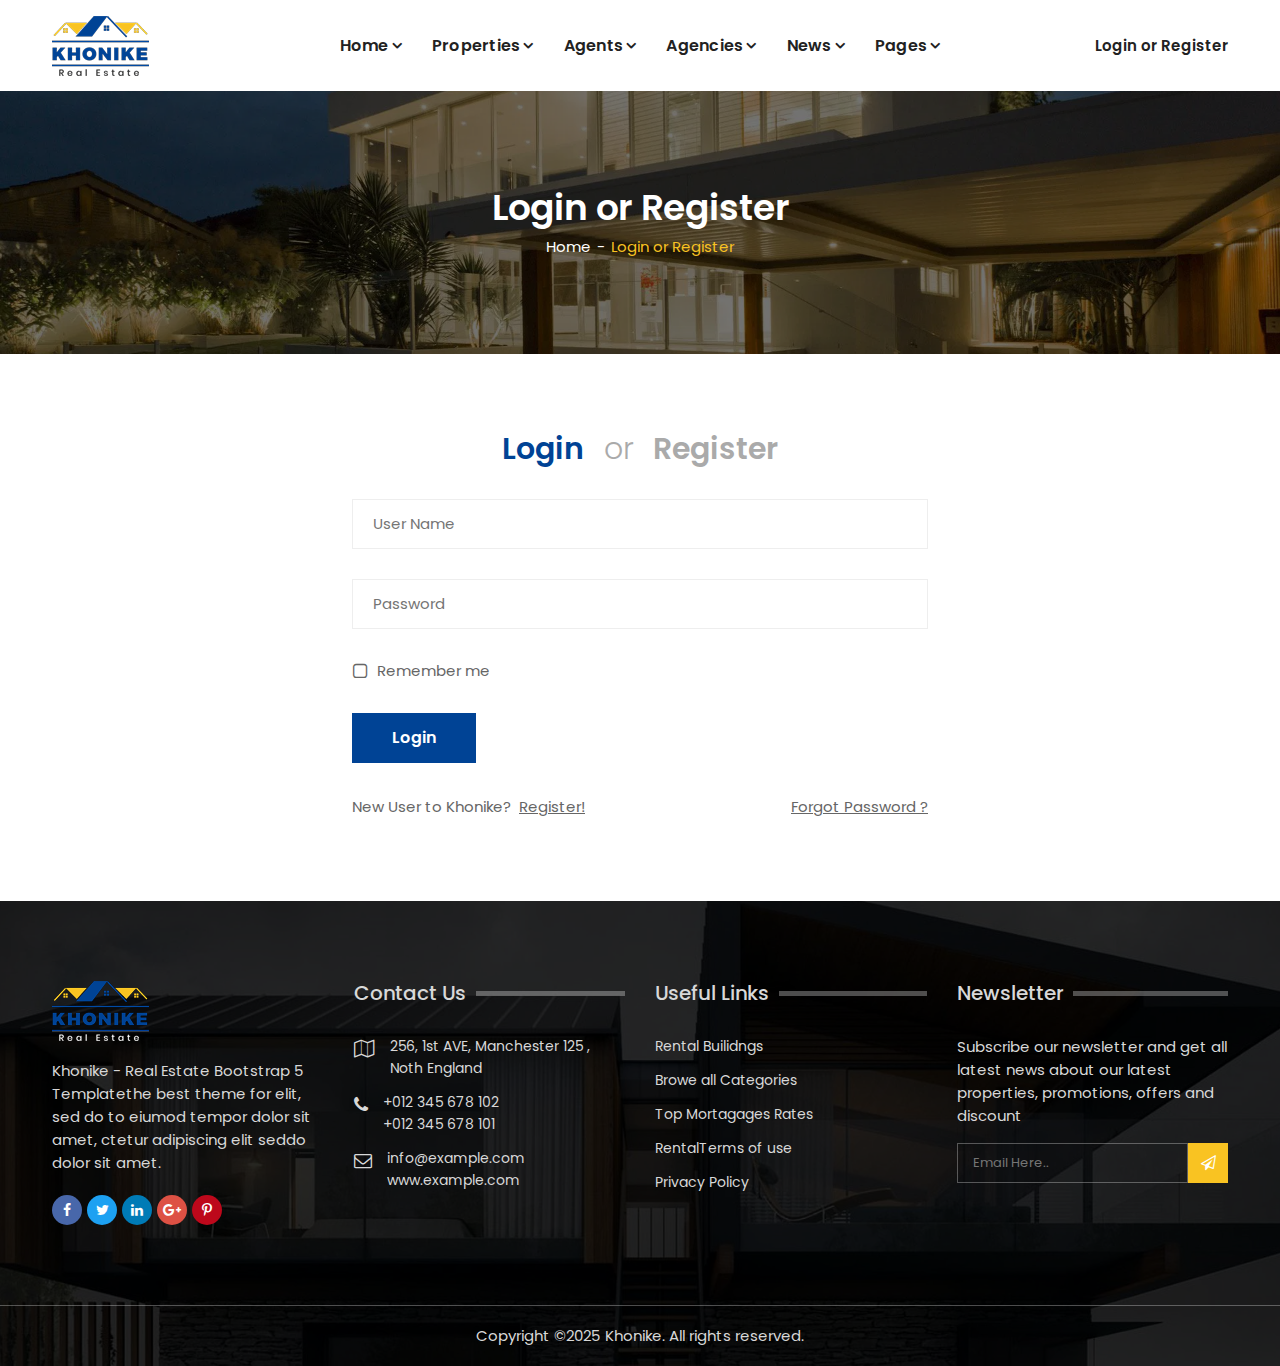
<file: login-register.html>
<!doctype html>
<html class="no-js" lang="zxx">

<head>
    <meta charset="utf-8">
    <meta http-equiv="x-ua-compatible" content="ie=edge">
    <title>Khonike - Real Estate Bootstrap 5 Template</title>
    <meta name="description" content="">
    <meta name="viewport" content="width=device-width, initial-scale=1">
    <!-- Place favicon.ico in the root directory -->
    <link href="assets/images/favicon.ico" type="img/x-icon" rel="shortcut icon">
    <!-- All css files are included here. -->
    <link rel="stylesheet" href="assets/css/bootstrap.min.css">
    <link rel="stylesheet" href="assets/css/iconfont.min.css">
    <link rel="stylesheet" href="assets/css/plugins.css">
    <link rel="stylesheet" href="assets/css/helper.css">
    <link rel="stylesheet" href="assets/css/style.css">   
    <!-- Modernizr JS -->
    <script src="assets/js/vendor/modernizr-2.8.3.min.js"></script>
</head>

<body>
    
<div id="main-wrapper">
   
    <!--Header section start-->
    <header class="header header-sticky">
        <div class="header-bottom menu-center">
            <div class="container">
                <div class="row justify-content-between">
                    
                    <!--Logo start-->
                    <div class="col mt-10 mb-10">
                        <div class="logo">
                            <a href="index.html"><img src="assets/images/logo.png" alt=""></a>
                        </div>
                    </div>
                    <!--Logo end-->
                    
                    <!--Menu start-->
                    <div class="col d-none d-lg-flex">
                        <nav class="main-menu">
                            <ul>
                                <li class="has-dropdown"><a href="index.html">Home</a>
                                    <ul class="sub-menu">
                                        <li><a href="index.html">Home one</a></li>
                                        <li><a href="index-2.html">Home two</a></li>
                                        <li><a href="index-3.html">Home three</a></li>
                                    </ul>
                                </li>
                                <li class="has-dropdown"><a href="properties.html">Properties</a>
                                    <ul class="sub-menu">
                                        <li class="has-dropdown"><a href="properties.html">Properties Grid</a>
                                            <ul class="sub-menu">
                                                <li><a href="properties.html">Default Layout</a></li>
                                                <li><a href="properties-left-sidebar.html">Left Sidebar</a></li>
                                                <li><a href="properties-right-sidebar.html">Right Sidebar</a></li>
                                            </ul>
                                        </li>
                                        <li class="has-dropdown"><a href="properties-list-left-sidebar.html">Properties List</a>
                                            <ul class="sub-menu">
                                                <li><a href="properties-list-left-sidebar.html">Left Sidebar</a></li>
                                                <li><a href="properties-list-right-sidebar.html">Right Sidebar</a></li>
                                            </ul>
                                        </li>
                                        <li class="has-dropdown"><a href="properties-carousel.html">Properties Carousel</a>
                                            <ul class="sub-menu">
                                                <li><a href="properties-carousel.html">Carousel Single Row</a></li>
                                                <li><a href="properties-carousel2.html">Carousel Double Row</a></li>
                                            </ul>
                                        </li>
                                        <li class="has-dropdown"><a href="single-properties.html">Single Properties</a>
                                            <ul class="sub-menu">
                                                <li><a href="single-properties.html">Left Sidebar</a></li>
                                                <li><a href="single-properties-right-sidebar.html">Right Sidebar</a></li>
												<li><a href="single-properties-gallery.html">With Gallrey</a></li>
                                            </ul>
                                        </li>
                                    </ul>
                                </li>
                                <li class="has-dropdown"><a href="agent.html">agents</a>
                                    <ul class="sub-menu">
                                        <li class="has-dropdown"><a href="agents.html">Agents Grid</a>
                                            <ul class="sub-menu">
                                                <li><a href="agents-3-column.html">Three Column</a></li>
                                                <li><a href="agents.html">Four Column</a></li>
                                            </ul>
                                        </li>
                                        <li class="has-dropdown"><a href="agents-carousel-3-column.html">Agents Carousel</a>
                                            <ul class="sub-menu">
                                                <li><a href="agents-carousel-3-column.html">Three Column</a></li>
                                                <li><a href="agents-carousel2-3-column.html">Three Column Double Row</a></li>
                                                <li><a href="agents-carousel-4-column.html">Four Column</a></li>
                                                <li><a href="agents-carousel2-4-column.html">Four Column Double Row</a></li>
                                            </ul>
                                        </li>
                                        <li><a href="agent-details.html">Agent Details</a></li>
                                    </ul>
                                </li>
                                <li class="has-dropdown"><a href="agencies.html">Agencies</a>
                                    <ul class="sub-menu">
                                        <li><a href="agencies.html">Agencies</a></li>
                                        <li><a href="agency-details.html">Agency Details</a></li>
                                    </ul>
                                </li>
                                <li class="has-dropdown"><a href="news.html">News</a>
                                    <ul class="sub-menu">
                                        <li><a href="news.html">Default Layout</a></li>
                                        <li><a href="news-left-sidebar.html">Left Sidebar</a></li>
                                        <li><a href="news-right-sidebar.html">Right Sidebar</a></li>
                                        <li><a href="news-carousel.html">Carousel Single Row</a></li>
                                        <li><a href="news-carousel2.html">Carousel Double Row</a></li>
                                        <li><a href="news-details.html">Details Left Sidebar</a></li>
                                        <li><a href="news-details-right-sidebar.html">Details Right Sidebar</a></li>
                                    </ul>
                                </li>
                                <li class="has-dropdown"><a href="#">pages</a>
                                    <ul class="sub-menu">
                                        <li><a href="about-us.html">About us</a></li>
                                        <li><a href="add-properties.html">Add Properties</a></li>
                                        <li><a href="contact-us.html">Contact us</a></li>
                                        <li><a href="gallery-2-column.html">Gallery 2 Column</a></li>
                                        <li><a href="gallery-3-column.html">Gallery 3 Column</a></li>
                                        <li><a href="gallery-4-column.html">Gallery 4 Column</a></li>
                                        <li><a href="login-register.html">Login & Register</a></li>
                                        <li><a href="my-account.html">My Account</a></li>
                                    </ul>
                                </li>
                            </ul>
                        </nav>
                    </div>
                    <!--Menu end-->
                    
                    <!--User start-->
                    <div class="col mr-sm-50 mr-xs-50">
                        <div class="header-user">
                            <a href="login-register.html" class="user-toggle"><i class="pe-7s-user"></i><span>Login or Register</span></a>
                        </div>
                    </div>
                    <!--User end-->
                </div>
                
                <!--Mobile Menu start-->
                <div class="row">
                    <div class="col-12 d-flex d-lg-none">
                        <div class="mobile-menu"></div>
                    </div>
                </div>
                <!--Mobile Menu end-->
                
            </div>
        </div>
    </header>
    <!--Header section end-->
    
    <!--Page Banner Section start-->
    <div class="page-banner-section section">
        <div class="container">
            <div class="row">
                <div class="col">
                    <h1 class="page-banner-title">Login or Register</h1>
                    <ul class="page-breadcrumb">
                        <li><a href="index.html">Home</a></li>
                        <li class="active">Login or Register</li>
                    </ul>
                </div>
            </div>
        </div>
    </div>
    <!--Page Banner Section end-->

    <!--Login & Register Section start-->
    <div class="login-register-section section pt-100 pt-lg-80 pt-md-70 pt-sm-60 pt-xs-50 pb-100 pb-lg-80 pb-md-70 pb-sm-60 pb-xs-50">
        <div class="container">
            <div class="row">
                <div class="col-lg-6 col-md-8 col-12 ms-auto me-auto">
                    
                    <ul class="login-register-tab-list nav">
                        <li><a class="active" href="#login-tab" data-bs-toggle="tab">Login</a></li>
                        <li>or</li>
                        <li><a href="#register-tab" data-bs-toggle="tab">Register</a></li>
                    </ul>
                    
                    <div class="tab-content">
                        <div id="login-tab" class="tab-pane show active">
                            <form action="#">
                                <div class="row">
                                    <div class="col-12 mb-30"><input type="text" placeholder="User Name" required></div>
                                    <div class="col-12 mb-30"><input type="password" placeholder="Password" required></div>
                                    <div class="col-12 mb-30">
                                        <ul>
                                            <li><input type="checkbox" id="login_remember" required> <label for="login_remember">Remember me</label></li>
                                        </ul>
                                    </div>
                                    <div class="col-12 mb-30"><button class="btn">Login</button></div>

                                    <div class="col-12 d-flex justify-content-between">
                                        <span>New User to Khonike?&nbsp; <a class="register-toggle" href="#register-tab">Register!</a></span>
                                        <span><a href="forgot-password.html">Forgot Password ?</a></span>
                                    </div>
                                </div>
                            </form>
                        </div>
                        <div id="register-tab" class="tab-pane">
                            <form action="#">
                                <div class="row">
                                    <div class="col-12 mb-30"><input type="text" placeholder="First Name" required></div>
                                    <div class="col-12 mb-30"><input type="text" placeholder="Last Name" required></div>
                                    <div class="col-12 mb-30"><input type="email" placeholder="Email" required></div>
                                    <div class="col-12 mb-30"><input type="text" placeholder="User Name" required></div>
                                    <div class="col-12 mb-30"><input type="password" placeholder="Password" required></div>
                                    <div class="col-12 mb-30"><input type="password" placeholder="Confirm Password" required></div>
                                    <div class="col-12 mb-30">
                                        <ul>
                                            <li><input type="checkbox" id="register_agree" required><label for="register_agree">I agree with your <a href="#">Terms & Conditions</a></label></li>
                                        </ul>
                                    </div>
                                    <div class="col-12 mb-30">
                                        <ul>
                                            <li><input type="radio" name="account_type" id="register_normal" checked><label for="register_normal">Normal</label></li>
                                            <li><input type="radio" name="account_type" id="register_agent"><label for="register_agent">Agent</label></li>
                                            <li><input type="radio" name="account_type" id="register_agency"><label for="register_agency">Agency</label></li>
                                        </ul>
                                    </div>
                                    <div class="col-12"><button class="btn">Register</button></div>
                                </div>
                            </form>
                        </div>
                    </div>
                    
                </div>
            </div>
        </div>
    </div>
    <!--Login & Register Section end-->
    
    <!--Footer section start-->
    <footer class="footer-section section" style="background-image: url(assets/images/bg/footer-bg.jpg)">
       
        <!--Footer Top start-->
        <div class="footer-top section pt-100 pt-lg-80 pt-md-70 pt-sm-60 pt-xs-50 pb-60 pb-lg-40 pb-md-30 pb-sm-20 pb-xs-10">
            <div class="container">
                <div class="row row-25">
                    
                    <!--Footer Widget start-->
                    <div class="footer-widget col-lg-3 col-md-6 col-12 mb-40">
                        <img src="assets/images/logo-footer.png" alt="">
                        <p>Khonike - Real Estate Bootstrap 5 Templatethe best theme for elit, sed do to eiumod tempor dolor sit amet, ctetur adipiscing elit seddo dolor sit amet.</p>
                        <div class="footer-social">
                            <a href="#" class="facebook"><i class="fa fa-facebook"></i></a>
                            <a href="#" class="twitter"><i class="fa fa-twitter"></i></a>
                            <a href="#" class="linkedin"><i class="fa fa-linkedin"></i></a>
                            <a href="#" class="google"><i class="fa fa-google-plus"></i></a>
                            <a href="#" class="pinterest"><i class="fa fa-pinterest-p"></i></a>
                        </div>
                    </div>
                    <!--Footer Widget end-->
                    
                    <!--Footer Widget start-->
                    <div class="footer-widget col-lg-3 col-md-6 col-12 mb-40">
                        <h4 class="title"><span class="text">Contact us</span><span class="shape"></span></h4>
                        <ul>
                            <li><i class="fa fa-map-o"></i><span>256, 1st AVE, Manchester 125 , Noth England</span></li>
                            <li><i class="fa fa-phone"></i><span><a href="#">+012 345 678 102</a><a href="#">+012 345 678 101</a></span></li>
                            <li><i class="fa fa-envelope-o"></i><span><a href="#">info@example.com</a><a href="#">www.example.com</a></span></li>
                        </ul>
                    </div>
                    <!--Footer Widget end-->
                    
                    <!--Footer Widget start-->
                    <div class="footer-widget col-lg-3 col-md-6 col-12 mb-40">
                        <h4 class="title"><span class="text">Useful links</span><span class="shape"></span></h4>
                        <ul>
                            <li><a href="#">Rental Builidngs</a></li>
                            <li><a href="#">Browe all Categories</a></li>
                            <li><a href="#">Top Mortagages Rates</a></li>
                            <li><a href="#">RentalTerms of use</a></li>
                            <li><a href="#">Privacy Policy</a></li>
                       </ul>
                    </div>
                    <!--Footer Widget end-->    
                    
                    <!--Footer Widget start-->
                    <div class="footer-widget col-lg-3 col-md-6 col-12 mb-40">
                        <h4 class="title"><span class="text">Newsletter</span><span class="shape"></span></h4>
                        
                        <p>Subscribe our newsletter and get all latest news about our latest properties, promotions, offers and discount</p>
                        
                        <form id="mc-form" class="mc-form footer-newsletter" >
                            <input id="mc-email" type="email" autocomplete="off" placeholder="Email Here.." />
                            <button id="mc-submit"><i class="fa fa-paper-plane-o"></i></button>
                        </form>
                        <!-- mailchimp-alerts Start -->
                        <div class="mailchimp-alerts text-centre">
                            <div class="mailchimp-submitting"></div><!-- mailchimp-submitting end -->
                            <div class="mailchimp-success"></div><!-- mailchimp-success end -->
                            <div class="mailchimp-error"></div><!-- mailchimp-error end -->
                        </div><!-- mailchimp-alerts end -->
                        
                    </div>
                    <!--Footer Widget end-->
                    
                </div>
            </div>
        </div>
        <!--Footer Top end-->
        
        <!--Footer bottom start-->
        <div class="footer-bottom section">
            <div class="container">
                <div class="row">
                    <div class="col-12">
                        <div class="copyright text-center">
                            <p>Copyright &copy;2025 <a  href="#">Khonike</a>. All rights reserved.</p>
                        </div>
                    </div>
                </div>
            </div>
        </div>
        <!--Footer bottom end-->
        
     </footer>
     <!--Footer section end-->
</div>

<!-- Placed js at the end of the document so the pages load faster -->

<!-- All jquery file included here -->
<script src="https://maps.google.com/maps/api/js?sensor=false&libraries=geometry&v=3.22&key=AIzaSyDAq7MrCR1A2qIShmjbtLHSKjcEIEBEEwM"></script>
<script src="assets/js/vendor/jquery-1.12.4.min.js"></script>
<script src="assets/js/vendor/jquery-migrate-1.4.1.min.js"></script>
<script src="assets/js/popper.min.js"></script>
<script src="assets/js/bootstrap.min.js"></script>
<script src="assets/js/plugins.js"></script>
<script src="assets/js/map-place.js"></script>
<script src="assets/js/main.js"></script>

</body>

</html>
</file>
<file: assets/css/helper.css>
/*--
    - Custom Row
------------------------------------------*/
.row-0 {
  margin-left: 0px;
  margin-right: 0px; }
  .row-0 > [class*="col"] {
    padding-left: 0px;
    padding-right: 0px; }

.row-1 {
  margin-left: -1px;
  margin-right: -1px; }
  .row-1 > [class*="col"] {
    padding-left: 1px;
    padding-right: 1px; }

.row-2 {
  margin-left: -2px;
  margin-right: -2px; }
  .row-2 > [class*="col"] {
    padding-left: 2px;
    padding-right: 2px; }

.row-3 {
  margin-left: -3px;
  margin-right: -3px; }
  .row-3 > [class*="col"] {
    padding-left: 3px;
    padding-right: 3px; }

.row-4 {
  margin-left: -4px;
  margin-right: -4px; }
  .row-4 > [class*="col"] {
    padding-left: 4px;
    padding-right: 4px; }

.row-5 {
  margin-left: -5px;
  margin-right: -5px; }
  .row-5 > [class*="col"] {
    padding-left: 5px;
    padding-right: 5px; }

.row-6 {
  margin-left: -6px;
  margin-right: -6px; }
  .row-6 > [class*="col"] {
    padding-left: 6px;
    padding-right: 6px; }

.row-7 {
  margin-left: -7px;
  margin-right: -7px; }
  .row-7 > [class*="col"] {
    padding-left: 7px;
    padding-right: 7px; }

.row-8 {
  margin-left: -8px;
  margin-right: -8px; }
  .row-8 > [class*="col"] {
    padding-left: 8px;
    padding-right: 8px; }

.row-9 {
  margin-left: -9px;
  margin-right: -9px; }
  .row-9 > [class*="col"] {
    padding-left: 9px;
    padding-right: 9px; }

.row-10 {
  margin-left: -10px;
  margin-right: -10px; }
  .row-10 > [class*="col"] {
    padding-left: 10px;
    padding-right: 10px; }

.row-11 {
  margin-left: -11px;
  margin-right: -11px; }
  .row-11 > [class*="col"] {
    padding-left: 11px;
    padding-right: 11px; }

.row-12 {
  margin-left: -12px;
  margin-right: -12px; }
  .row-12 > [class*="col"] {
    padding-left: 12px;
    padding-right: 12px; }

.row-13 {
  margin-left: -13px;
  margin-right: -13px; }
  .row-13 > [class*="col"] {
    padding-left: 13px;
    padding-right: 13px; }

.row-14 {
  margin-left: -14px;
  margin-right: -14px; }
  .row-14 > [class*="col"] {
    padding-left: 14px;
    padding-right: 14px; }

.row-15 {
  margin-left: -15px;
  margin-right: -15px; }
  .row-15 > [class*="col"] {
    padding-left: 15px;
    padding-right: 15px; }

.row-16 {
  margin-left: -16px;
  margin-right: -16px; }
  @media only screen and (min-width: 1200px) and (max-width: 1499px) {
    .row-16 {
      margin-left: -15px;
      margin-right: -15px; } }
  @media only screen and (min-width: 992px) and (max-width: 1199px) {
    .row-16 {
      margin-left: -15px;
      margin-right: -15px; } }
  @media only screen and (min-width: 768px) and (max-width: 991px) {
    .row-16 {
      margin-left: -15px;
      margin-right: -15px; } }
  @media only screen and (max-width: 767px) {
    .row-16 {
      margin-left: -15px;
      margin-right: -15px; } }
  .row-16 > [class*="col"] {
    padding-left: 16px;
    padding-right: 16px; }
    @media only screen and (min-width: 1200px) and (max-width: 1499px) {
      .row-16 > [class*="col"] {
        padding-left: 15px;
        padding-right: 15px; } }
    @media only screen and (min-width: 992px) and (max-width: 1199px) {
      .row-16 > [class*="col"] {
        padding-left: 15px;
        padding-right: 15px; } }
    @media only screen and (min-width: 768px) and (max-width: 991px) {
      .row-16 > [class*="col"] {
        padding-left: 15px;
        padding-right: 15px; } }
    @media only screen and (max-width: 767px) {
      .row-16 > [class*="col"] {
        padding-left: 15px;
        padding-right: 15px; } }

.row-17 {
  margin-left: -17px;
  margin-right: -17px; }
  @media only screen and (min-width: 1200px) and (max-width: 1499px) {
    .row-17 {
      margin-left: -15px;
      margin-right: -15px; } }
  @media only screen and (min-width: 992px) and (max-width: 1199px) {
    .row-17 {
      margin-left: -15px;
      margin-right: -15px; } }
  @media only screen and (min-width: 768px) and (max-width: 991px) {
    .row-17 {
      margin-left: -15px;
      margin-right: -15px; } }
  @media only screen and (max-width: 767px) {
    .row-17 {
      margin-left: -15px;
      margin-right: -15px; } }
  .row-17 > [class*="col"] {
    padding-left: 17px;
    padding-right: 17px; }
    @media only screen and (min-width: 1200px) and (max-width: 1499px) {
      .row-17 > [class*="col"] {
        padding-left: 15px;
        padding-right: 15px; } }
    @media only screen and (min-width: 992px) and (max-width: 1199px) {
      .row-17 > [class*="col"] {
        padding-left: 15px;
        padding-right: 15px; } }
    @media only screen and (min-width: 768px) and (max-width: 991px) {
      .row-17 > [class*="col"] {
        padding-left: 15px;
        padding-right: 15px; } }
    @media only screen and (max-width: 767px) {
      .row-17 > [class*="col"] {
        padding-left: 15px;
        padding-right: 15px; } }

.row-18 {
  margin-left: -18px;
  margin-right: -18px; }
  @media only screen and (min-width: 1200px) and (max-width: 1499px) {
    .row-18 {
      margin-left: -15px;
      margin-right: -15px; } }
  @media only screen and (min-width: 992px) and (max-width: 1199px) {
    .row-18 {
      margin-left: -15px;
      margin-right: -15px; } }
  @media only screen and (min-width: 768px) and (max-width: 991px) {
    .row-18 {
      margin-left: -15px;
      margin-right: -15px; } }
  @media only screen and (max-width: 767px) {
    .row-18 {
      margin-left: -15px;
      margin-right: -15px; } }
  .row-18 > [class*="col"] {
    padding-left: 18px;
    padding-right: 18px; }
    @media only screen and (min-width: 1200px) and (max-width: 1499px) {
      .row-18 > [class*="col"] {
        padding-left: 15px;
        padding-right: 15px; } }
    @media only screen and (min-width: 992px) and (max-width: 1199px) {
      .row-18 > [class*="col"] {
        padding-left: 15px;
        padding-right: 15px; } }
    @media only screen and (min-width: 768px) and (max-width: 991px) {
      .row-18 > [class*="col"] {
        padding-left: 15px;
        padding-right: 15px; } }
    @media only screen and (max-width: 767px) {
      .row-18 > [class*="col"] {
        padding-left: 15px;
        padding-right: 15px; } }

.row-19 {
  margin-left: -19px;
  margin-right: -19px; }
  @media only screen and (min-width: 1200px) and (max-width: 1499px) {
    .row-19 {
      margin-left: -15px;
      margin-right: -15px; } }
  @media only screen and (min-width: 992px) and (max-width: 1199px) {
    .row-19 {
      margin-left: -15px;
      margin-right: -15px; } }
  @media only screen and (min-width: 768px) and (max-width: 991px) {
    .row-19 {
      margin-left: -15px;
      margin-right: -15px; } }
  @media only screen and (max-width: 767px) {
    .row-19 {
      margin-left: -15px;
      margin-right: -15px; } }
  .row-19 > [class*="col"] {
    padding-left: 19px;
    padding-right: 19px; }
    @media only screen and (min-width: 1200px) and (max-width: 1499px) {
      .row-19 > [class*="col"] {
        padding-left: 15px;
        padding-right: 15px; } }
    @media only screen and (min-width: 992px) and (max-width: 1199px) {
      .row-19 > [class*="col"] {
        padding-left: 15px;
        padding-right: 15px; } }
    @media only screen and (min-width: 768px) and (max-width: 991px) {
      .row-19 > [class*="col"] {
        padding-left: 15px;
        padding-right: 15px; } }
    @media only screen and (max-width: 767px) {
      .row-19 > [class*="col"] {
        padding-left: 15px;
        padding-right: 15px; } }

.row-20 {
  margin-left: -20px;
  margin-right: -20px; }
  @media only screen and (min-width: 1200px) and (max-width: 1499px) {
    .row-20 {
      margin-left: -15px;
      margin-right: -15px; } }
  @media only screen and (min-width: 992px) and (max-width: 1199px) {
    .row-20 {
      margin-left: -15px;
      margin-right: -15px; } }
  @media only screen and (min-width: 768px) and (max-width: 991px) {
    .row-20 {
      margin-left: -15px;
      margin-right: -15px; } }
  @media only screen and (max-width: 767px) {
    .row-20 {
      margin-left: -15px;
      margin-right: -15px; } }
  .row-20 > [class*="col"] {
    padding-left: 20px;
    padding-right: 20px; }
    @media only screen and (min-width: 1200px) and (max-width: 1499px) {
      .row-20 > [class*="col"] {
        padding-left: 15px;
        padding-right: 15px; } }
    @media only screen and (min-width: 992px) and (max-width: 1199px) {
      .row-20 > [class*="col"] {
        padding-left: 15px;
        padding-right: 15px; } }
    @media only screen and (min-width: 768px) and (max-width: 991px) {
      .row-20 > [class*="col"] {
        padding-left: 15px;
        padding-right: 15px; } }
    @media only screen and (max-width: 767px) {
      .row-20 > [class*="col"] {
        padding-left: 15px;
        padding-right: 15px; } }

.row-21 {
  margin-left: -21px;
  margin-right: -21px; }
  @media only screen and (min-width: 1200px) and (max-width: 1499px) {
    .row-21 {
      margin-left: -15px;
      margin-right: -15px; } }
  @media only screen and (min-width: 992px) and (max-width: 1199px) {
    .row-21 {
      margin-left: -15px;
      margin-right: -15px; } }
  @media only screen and (min-width: 768px) and (max-width: 991px) {
    .row-21 {
      margin-left: -15px;
      margin-right: -15px; } }
  @media only screen and (max-width: 767px) {
    .row-21 {
      margin-left: -15px;
      margin-right: -15px; } }
  .row-21 > [class*="col"] {
    padding-left: 21px;
    padding-right: 21px; }
    @media only screen and (min-width: 1200px) and (max-width: 1499px) {
      .row-21 > [class*="col"] {
        padding-left: 15px;
        padding-right: 15px; } }
    @media only screen and (min-width: 992px) and (max-width: 1199px) {
      .row-21 > [class*="col"] {
        padding-left: 15px;
        padding-right: 15px; } }
    @media only screen and (min-width: 768px) and (max-width: 991px) {
      .row-21 > [class*="col"] {
        padding-left: 15px;
        padding-right: 15px; } }
    @media only screen and (max-width: 767px) {
      .row-21 > [class*="col"] {
        padding-left: 15px;
        padding-right: 15px; } }

.row-22 {
  margin-left: -22px;
  margin-right: -22px; }
  @media only screen and (min-width: 1200px) and (max-width: 1499px) {
    .row-22 {
      margin-left: -15px;
      margin-right: -15px; } }
  @media only screen and (min-width: 992px) and (max-width: 1199px) {
    .row-22 {
      margin-left: -15px;
      margin-right: -15px; } }
  @media only screen and (min-width: 768px) and (max-width: 991px) {
    .row-22 {
      margin-left: -15px;
      margin-right: -15px; } }
  @media only screen and (max-width: 767px) {
    .row-22 {
      margin-left: -15px;
      margin-right: -15px; } }
  .row-22 > [class*="col"] {
    padding-left: 22px;
    padding-right: 22px; }
    @media only screen and (min-width: 1200px) and (max-width: 1499px) {
      .row-22 > [class*="col"] {
        padding-left: 15px;
        padding-right: 15px; } }
    @media only screen and (min-width: 992px) and (max-width: 1199px) {
      .row-22 > [class*="col"] {
        padding-left: 15px;
        padding-right: 15px; } }
    @media only screen and (min-width: 768px) and (max-width: 991px) {
      .row-22 > [class*="col"] {
        padding-left: 15px;
        padding-right: 15px; } }
    @media only screen and (max-width: 767px) {
      .row-22 > [class*="col"] {
        padding-left: 15px;
        padding-right: 15px; } }

.row-23 {
  margin-left: -23px;
  margin-right: -23px; }
  @media only screen and (min-width: 1200px) and (max-width: 1499px) {
    .row-23 {
      margin-left: -15px;
      margin-right: -15px; } }
  @media only screen and (min-width: 992px) and (max-width: 1199px) {
    .row-23 {
      margin-left: -15px;
      margin-right: -15px; } }
  @media only screen and (min-width: 768px) and (max-width: 991px) {
    .row-23 {
      margin-left: -15px;
      margin-right: -15px; } }
  @media only screen and (max-width: 767px) {
    .row-23 {
      margin-left: -15px;
      margin-right: -15px; } }
  .row-23 > [class*="col"] {
    padding-left: 23px;
    padding-right: 23px; }
    @media only screen and (min-width: 1200px) and (max-width: 1499px) {
      .row-23 > [class*="col"] {
        padding-left: 15px;
        padding-right: 15px; } }
    @media only screen and (min-width: 992px) and (max-width: 1199px) {
      .row-23 > [class*="col"] {
        padding-left: 15px;
        padding-right: 15px; } }
    @media only screen and (min-width: 768px) and (max-width: 991px) {
      .row-23 > [class*="col"] {
        padding-left: 15px;
        padding-right: 15px; } }
    @media only screen and (max-width: 767px) {
      .row-23 > [class*="col"] {
        padding-left: 15px;
        padding-right: 15px; } }

.row-24 {
  margin-left: -24px;
  margin-right: -24px; }
  @media only screen and (min-width: 1200px) and (max-width: 1499px) {
    .row-24 {
      margin-left: -15px;
      margin-right: -15px; } }
  @media only screen and (min-width: 992px) and (max-width: 1199px) {
    .row-24 {
      margin-left: -15px;
      margin-right: -15px; } }
  @media only screen and (min-width: 768px) and (max-width: 991px) {
    .row-24 {
      margin-left: -15px;
      margin-right: -15px; } }
  @media only screen and (max-width: 767px) {
    .row-24 {
      margin-left: -15px;
      margin-right: -15px; } }
  .row-24 > [class*="col"] {
    padding-left: 24px;
    padding-right: 24px; }
    @media only screen and (min-width: 1200px) and (max-width: 1499px) {
      .row-24 > [class*="col"] {
        padding-left: 15px;
        padding-right: 15px; } }
    @media only screen and (min-width: 992px) and (max-width: 1199px) {
      .row-24 > [class*="col"] {
        padding-left: 15px;
        padding-right: 15px; } }
    @media only screen and (min-width: 768px) and (max-width: 991px) {
      .row-24 > [class*="col"] {
        padding-left: 15px;
        padding-right: 15px; } }
    @media only screen and (max-width: 767px) {
      .row-24 > [class*="col"] {
        padding-left: 15px;
        padding-right: 15px; } }

.row-25 {
  margin-left: -25px;
  margin-right: -25px; }
  @media only screen and (min-width: 1200px) and (max-width: 1499px) {
    .row-25 {
      margin-left: -15px;
      margin-right: -15px; } }
  @media only screen and (min-width: 992px) and (max-width: 1199px) {
    .row-25 {
      margin-left: -15px;
      margin-right: -15px; } }
  @media only screen and (min-width: 768px) and (max-width: 991px) {
    .row-25 {
      margin-left: -15px;
      margin-right: -15px; } }
  @media only screen and (max-width: 767px) {
    .row-25 {
      margin-left: -15px;
      margin-right: -15px; } }
  .row-25 > [class*="col"] {
    padding-left: 25px;
    padding-right: 25px; }
    @media only screen and (min-width: 1200px) and (max-width: 1499px) {
      .row-25 > [class*="col"] {
        padding-left: 15px;
        padding-right: 15px; } }
    @media only screen and (min-width: 992px) and (max-width: 1199px) {
      .row-25 > [class*="col"] {
        padding-left: 15px;
        padding-right: 15px; } }
    @media only screen and (min-width: 768px) and (max-width: 991px) {
      .row-25 > [class*="col"] {
        padding-left: 15px;
        padding-right: 15px; } }
    @media only screen and (max-width: 767px) {
      .row-25 > [class*="col"] {
        padding-left: 15px;
        padding-right: 15px; } }

.row-26 {
  margin-left: -26px;
  margin-right: -26px; }
  @media only screen and (min-width: 1200px) and (max-width: 1499px) {
    .row-26 {
      margin-left: -15px;
      margin-right: -15px; } }
  @media only screen and (min-width: 992px) and (max-width: 1199px) {
    .row-26 {
      margin-left: -15px;
      margin-right: -15px; } }
  @media only screen and (min-width: 768px) and (max-width: 991px) {
    .row-26 {
      margin-left: -15px;
      margin-right: -15px; } }
  @media only screen and (max-width: 767px) {
    .row-26 {
      margin-left: -15px;
      margin-right: -15px; } }
  .row-26 > [class*="col"] {
    padding-left: 26px;
    padding-right: 26px; }
    @media only screen and (min-width: 1200px) and (max-width: 1499px) {
      .row-26 > [class*="col"] {
        padding-left: 15px;
        padding-right: 15px; } }
    @media only screen and (min-width: 992px) and (max-width: 1199px) {
      .row-26 > [class*="col"] {
        padding-left: 15px;
        padding-right: 15px; } }
    @media only screen and (min-width: 768px) and (max-width: 991px) {
      .row-26 > [class*="col"] {
        padding-left: 15px;
        padding-right: 15px; } }
    @media only screen and (max-width: 767px) {
      .row-26 > [class*="col"] {
        padding-left: 15px;
        padding-right: 15px; } }

.row-27 {
  margin-left: -27px;
  margin-right: -27px; }
  @media only screen and (min-width: 1200px) and (max-width: 1499px) {
    .row-27 {
      margin-left: -15px;
      margin-right: -15px; } }
  @media only screen and (min-width: 992px) and (max-width: 1199px) {
    .row-27 {
      margin-left: -15px;
      margin-right: -15px; } }
  @media only screen and (min-width: 768px) and (max-width: 991px) {
    .row-27 {
      margin-left: -15px;
      margin-right: -15px; } }
  @media only screen and (max-width: 767px) {
    .row-27 {
      margin-left: -15px;
      margin-right: -15px; } }
  .row-27 > [class*="col"] {
    padding-left: 27px;
    padding-right: 27px; }
    @media only screen and (min-width: 1200px) and (max-width: 1499px) {
      .row-27 > [class*="col"] {
        padding-left: 15px;
        padding-right: 15px; } }
    @media only screen and (min-width: 992px) and (max-width: 1199px) {
      .row-27 > [class*="col"] {
        padding-left: 15px;
        padding-right: 15px; } }
    @media only screen and (min-width: 768px) and (max-width: 991px) {
      .row-27 > [class*="col"] {
        padding-left: 15px;
        padding-right: 15px; } }
    @media only screen and (max-width: 767px) {
      .row-27 > [class*="col"] {
        padding-left: 15px;
        padding-right: 15px; } }

.row-28 {
  margin-left: -28px;
  margin-right: -28px; }
  @media only screen and (min-width: 1200px) and (max-width: 1499px) {
    .row-28 {
      margin-left: -15px;
      margin-right: -15px; } }
  @media only screen and (min-width: 992px) and (max-width: 1199px) {
    .row-28 {
      margin-left: -15px;
      margin-right: -15px; } }
  @media only screen and (min-width: 768px) and (max-width: 991px) {
    .row-28 {
      margin-left: -15px;
      margin-right: -15px; } }
  @media only screen and (max-width: 767px) {
    .row-28 {
      margin-left: -15px;
      margin-right: -15px; } }
  .row-28 > [class*="col"] {
    padding-left: 28px;
    padding-right: 28px; }
    @media only screen and (min-width: 1200px) and (max-width: 1499px) {
      .row-28 > [class*="col"] {
        padding-left: 15px;
        padding-right: 15px; } }
    @media only screen and (min-width: 992px) and (max-width: 1199px) {
      .row-28 > [class*="col"] {
        padding-left: 15px;
        padding-right: 15px; } }
    @media only screen and (min-width: 768px) and (max-width: 991px) {
      .row-28 > [class*="col"] {
        padding-left: 15px;
        padding-right: 15px; } }
    @media only screen and (max-width: 767px) {
      .row-28 > [class*="col"] {
        padding-left: 15px;
        padding-right: 15px; } }

.row-29 {
  margin-left: -29px;
  margin-right: -29px; }
  @media only screen and (min-width: 1200px) and (max-width: 1499px) {
    .row-29 {
      margin-left: -15px;
      margin-right: -15px; } }
  @media only screen and (min-width: 992px) and (max-width: 1199px) {
    .row-29 {
      margin-left: -15px;
      margin-right: -15px; } }
  @media only screen and (min-width: 768px) and (max-width: 991px) {
    .row-29 {
      margin-left: -15px;
      margin-right: -15px; } }
  @media only screen and (max-width: 767px) {
    .row-29 {
      margin-left: -15px;
      margin-right: -15px; } }
  .row-29 > [class*="col"] {
    padding-left: 29px;
    padding-right: 29px; }
    @media only screen and (min-width: 1200px) and (max-width: 1499px) {
      .row-29 > [class*="col"] {
        padding-left: 15px;
        padding-right: 15px; } }
    @media only screen and (min-width: 992px) and (max-width: 1199px) {
      .row-29 > [class*="col"] {
        padding-left: 15px;
        padding-right: 15px; } }
    @media only screen and (min-width: 768px) and (max-width: 991px) {
      .row-29 > [class*="col"] {
        padding-left: 15px;
        padding-right: 15px; } }
    @media only screen and (max-width: 767px) {
      .row-29 > [class*="col"] {
        padding-left: 15px;
        padding-right: 15px; } }

.row-30 {
  margin-left: -30px;
  margin-right: -30px; }
  @media only screen and (min-width: 1200px) and (max-width: 1499px) {
    .row-30 {
      margin-left: -15px;
      margin-right: -15px; } }
  @media only screen and (min-width: 992px) and (max-width: 1199px) {
    .row-30 {
      margin-left: -15px;
      margin-right: -15px; } }
  @media only screen and (min-width: 768px) and (max-width: 991px) {
    .row-30 {
      margin-left: -15px;
      margin-right: -15px; } }
  @media only screen and (max-width: 767px) {
    .row-30 {
      margin-left: -15px;
      margin-right: -15px; } }
  .row-30 > [class*="col"] {
    padding-left: 30px;
    padding-right: 30px; }
    @media only screen and (min-width: 1200px) and (max-width: 1499px) {
      .row-30 > [class*="col"] {
        padding-left: 15px;
        padding-right: 15px; } }
    @media only screen and (min-width: 992px) and (max-width: 1199px) {
      .row-30 > [class*="col"] {
        padding-left: 15px;
        padding-right: 15px; } }
    @media only screen and (min-width: 768px) and (max-width: 991px) {
      .row-30 > [class*="col"] {
        padding-left: 15px;
        padding-right: 15px; } }
    @media only screen and (max-width: 767px) {
      .row-30 > [class*="col"] {
        padding-left: 15px;
        padding-right: 15px; } }

.row-31 {
  margin-left: -31px;
  margin-right: -31px; }
  @media only screen and (min-width: 1200px) and (max-width: 1499px) {
    .row-31 {
      margin-left: -15px;
      margin-right: -15px; } }
  @media only screen and (min-width: 992px) and (max-width: 1199px) {
    .row-31 {
      margin-left: -15px;
      margin-right: -15px; } }
  @media only screen and (min-width: 768px) and (max-width: 991px) {
    .row-31 {
      margin-left: -15px;
      margin-right: -15px; } }
  @media only screen and (max-width: 767px) {
    .row-31 {
      margin-left: -15px;
      margin-right: -15px; } }
  .row-31 > [class*="col"] {
    padding-left: 31px;
    padding-right: 31px; }
    @media only screen and (min-width: 1200px) and (max-width: 1499px) {
      .row-31 > [class*="col"] {
        padding-left: 15px;
        padding-right: 15px; } }
    @media only screen and (min-width: 992px) and (max-width: 1199px) {
      .row-31 > [class*="col"] {
        padding-left: 15px;
        padding-right: 15px; } }
    @media only screen and (min-width: 768px) and (max-width: 991px) {
      .row-31 > [class*="col"] {
        padding-left: 15px;
        padding-right: 15px; } }
    @media only screen and (max-width: 767px) {
      .row-31 > [class*="col"] {
        padding-left: 15px;
        padding-right: 15px; } }

.row-32 {
  margin-left: -32px;
  margin-right: -32px; }
  @media only screen and (min-width: 1200px) and (max-width: 1499px) {
    .row-32 {
      margin-left: -15px;
      margin-right: -15px; } }
  @media only screen and (min-width: 992px) and (max-width: 1199px) {
    .row-32 {
      margin-left: -15px;
      margin-right: -15px; } }
  @media only screen and (min-width: 768px) and (max-width: 991px) {
    .row-32 {
      margin-left: -15px;
      margin-right: -15px; } }
  @media only screen and (max-width: 767px) {
    .row-32 {
      margin-left: -15px;
      margin-right: -15px; } }
  .row-32 > [class*="col"] {
    padding-left: 32px;
    padding-right: 32px; }
    @media only screen and (min-width: 1200px) and (max-width: 1499px) {
      .row-32 > [class*="col"] {
        padding-left: 15px;
        padding-right: 15px; } }
    @media only screen and (min-width: 992px) and (max-width: 1199px) {
      .row-32 > [class*="col"] {
        padding-left: 15px;
        padding-right: 15px; } }
    @media only screen and (min-width: 768px) and (max-width: 991px) {
      .row-32 > [class*="col"] {
        padding-left: 15px;
        padding-right: 15px; } }
    @media only screen and (max-width: 767px) {
      .row-32 > [class*="col"] {
        padding-left: 15px;
        padding-right: 15px; } }

.row-33 {
  margin-left: -33px;
  margin-right: -33px; }
  @media only screen and (min-width: 1200px) and (max-width: 1499px) {
    .row-33 {
      margin-left: -15px;
      margin-right: -15px; } }
  @media only screen and (min-width: 992px) and (max-width: 1199px) {
    .row-33 {
      margin-left: -15px;
      margin-right: -15px; } }
  @media only screen and (min-width: 768px) and (max-width: 991px) {
    .row-33 {
      margin-left: -15px;
      margin-right: -15px; } }
  @media only screen and (max-width: 767px) {
    .row-33 {
      margin-left: -15px;
      margin-right: -15px; } }
  .row-33 > [class*="col"] {
    padding-left: 33px;
    padding-right: 33px; }
    @media only screen and (min-width: 1200px) and (max-width: 1499px) {
      .row-33 > [class*="col"] {
        padding-left: 15px;
        padding-right: 15px; } }
    @media only screen and (min-width: 992px) and (max-width: 1199px) {
      .row-33 > [class*="col"] {
        padding-left: 15px;
        padding-right: 15px; } }
    @media only screen and (min-width: 768px) and (max-width: 991px) {
      .row-33 > [class*="col"] {
        padding-left: 15px;
        padding-right: 15px; } }
    @media only screen and (max-width: 767px) {
      .row-33 > [class*="col"] {
        padding-left: 15px;
        padding-right: 15px; } }

.row-34 {
  margin-left: -34px;
  margin-right: -34px; }
  @media only screen and (min-width: 1200px) and (max-width: 1499px) {
    .row-34 {
      margin-left: -15px;
      margin-right: -15px; } }
  @media only screen and (min-width: 992px) and (max-width: 1199px) {
    .row-34 {
      margin-left: -15px;
      margin-right: -15px; } }
  @media only screen and (min-width: 768px) and (max-width: 991px) {
    .row-34 {
      margin-left: -15px;
      margin-right: -15px; } }
  @media only screen and (max-width: 767px) {
    .row-34 {
      margin-left: -15px;
      margin-right: -15px; } }
  .row-34 > [class*="col"] {
    padding-left: 34px;
    padding-right: 34px; }
    @media only screen and (min-width: 1200px) and (max-width: 1499px) {
      .row-34 > [class*="col"] {
        padding-left: 15px;
        padding-right: 15px; } }
    @media only screen and (min-width: 992px) and (max-width: 1199px) {
      .row-34 > [class*="col"] {
        padding-left: 15px;
        padding-right: 15px; } }
    @media only screen and (min-width: 768px) and (max-width: 991px) {
      .row-34 > [class*="col"] {
        padding-left: 15px;
        padding-right: 15px; } }
    @media only screen and (max-width: 767px) {
      .row-34 > [class*="col"] {
        padding-left: 15px;
        padding-right: 15px; } }

.row-35 {
  margin-left: -35px;
  margin-right: -35px; }
  @media only screen and (min-width: 1200px) and (max-width: 1499px) {
    .row-35 {
      margin-left: -15px;
      margin-right: -15px; } }
  @media only screen and (min-width: 992px) and (max-width: 1199px) {
    .row-35 {
      margin-left: -15px;
      margin-right: -15px; } }
  @media only screen and (min-width: 768px) and (max-width: 991px) {
    .row-35 {
      margin-left: -15px;
      margin-right: -15px; } }
  @media only screen and (max-width: 767px) {
    .row-35 {
      margin-left: -15px;
      margin-right: -15px; } }
  .row-35 > [class*="col"] {
    padding-left: 35px;
    padding-right: 35px; }
    @media only screen and (min-width: 1200px) and (max-width: 1499px) {
      .row-35 > [class*="col"] {
        padding-left: 15px;
        padding-right: 15px; } }
    @media only screen and (min-width: 992px) and (max-width: 1199px) {
      .row-35 > [class*="col"] {
        padding-left: 15px;
        padding-right: 15px; } }
    @media only screen and (min-width: 768px) and (max-width: 991px) {
      .row-35 > [class*="col"] {
        padding-left: 15px;
        padding-right: 15px; } }
    @media only screen and (max-width: 767px) {
      .row-35 > [class*="col"] {
        padding-left: 15px;
        padding-right: 15px; } }

.row-36 {
  margin-left: -36px;
  margin-right: -36px; }
  @media only screen and (min-width: 1200px) and (max-width: 1499px) {
    .row-36 {
      margin-left: -15px;
      margin-right: -15px; } }
  @media only screen and (min-width: 992px) and (max-width: 1199px) {
    .row-36 {
      margin-left: -15px;
      margin-right: -15px; } }
  @media only screen and (min-width: 768px) and (max-width: 991px) {
    .row-36 {
      margin-left: -15px;
      margin-right: -15px; } }
  @media only screen and (max-width: 767px) {
    .row-36 {
      margin-left: -15px;
      margin-right: -15px; } }
  .row-36 > [class*="col"] {
    padding-left: 36px;
    padding-right: 36px; }
    @media only screen and (min-width: 1200px) and (max-width: 1499px) {
      .row-36 > [class*="col"] {
        padding-left: 15px;
        padding-right: 15px; } }
    @media only screen and (min-width: 992px) and (max-width: 1199px) {
      .row-36 > [class*="col"] {
        padding-left: 15px;
        padding-right: 15px; } }
    @media only screen and (min-width: 768px) and (max-width: 991px) {
      .row-36 > [class*="col"] {
        padding-left: 15px;
        padding-right: 15px; } }
    @media only screen and (max-width: 767px) {
      .row-36 > [class*="col"] {
        padding-left: 15px;
        padding-right: 15px; } }

.row-37 {
  margin-left: -37px;
  margin-right: -37px; }
  @media only screen and (min-width: 1200px) and (max-width: 1499px) {
    .row-37 {
      margin-left: -15px;
      margin-right: -15px; } }
  @media only screen and (min-width: 992px) and (max-width: 1199px) {
    .row-37 {
      margin-left: -15px;
      margin-right: -15px; } }
  @media only screen and (min-width: 768px) and (max-width: 991px) {
    .row-37 {
      margin-left: -15px;
      margin-right: -15px; } }
  @media only screen and (max-width: 767px) {
    .row-37 {
      margin-left: -15px;
      margin-right: -15px; } }
  .row-37 > [class*="col"] {
    padding-left: 37px;
    padding-right: 37px; }
    @media only screen and (min-width: 1200px) and (max-width: 1499px) {
      .row-37 > [class*="col"] {
        padding-left: 15px;
        padding-right: 15px; } }
    @media only screen and (min-width: 992px) and (max-width: 1199px) {
      .row-37 > [class*="col"] {
        padding-left: 15px;
        padding-right: 15px; } }
    @media only screen and (min-width: 768px) and (max-width: 991px) {
      .row-37 > [class*="col"] {
        padding-left: 15px;
        padding-right: 15px; } }
    @media only screen and (max-width: 767px) {
      .row-37 > [class*="col"] {
        padding-left: 15px;
        padding-right: 15px; } }

.row-38 {
  margin-left: -38px;
  margin-right: -38px; }
  @media only screen and (min-width: 1200px) and (max-width: 1499px) {
    .row-38 {
      margin-left: -15px;
      margin-right: -15px; } }
  @media only screen and (min-width: 992px) and (max-width: 1199px) {
    .row-38 {
      margin-left: -15px;
      margin-right: -15px; } }
  @media only screen and (min-width: 768px) and (max-width: 991px) {
    .row-38 {
      margin-left: -15px;
      margin-right: -15px; } }
  @media only screen and (max-width: 767px) {
    .row-38 {
      margin-left: -15px;
      margin-right: -15px; } }
  .row-38 > [class*="col"] {
    padding-left: 38px;
    padding-right: 38px; }
    @media only screen and (min-width: 1200px) and (max-width: 1499px) {
      .row-38 > [class*="col"] {
        padding-left: 15px;
        padding-right: 15px; } }
    @media only screen and (min-width: 992px) and (max-width: 1199px) {
      .row-38 > [class*="col"] {
        padding-left: 15px;
        padding-right: 15px; } }
    @media only screen and (min-width: 768px) and (max-width: 991px) {
      .row-38 > [class*="col"] {
        padding-left: 15px;
        padding-right: 15px; } }
    @media only screen and (max-width: 767px) {
      .row-38 > [class*="col"] {
        padding-left: 15px;
        padding-right: 15px; } }

.row-39 {
  margin-left: -39px;
  margin-right: -39px; }
  @media only screen and (min-width: 1200px) and (max-width: 1499px) {
    .row-39 {
      margin-left: -15px;
      margin-right: -15px; } }
  @media only screen and (min-width: 992px) and (max-width: 1199px) {
    .row-39 {
      margin-left: -15px;
      margin-right: -15px; } }
  @media only screen and (min-width: 768px) and (max-width: 991px) {
    .row-39 {
      margin-left: -15px;
      margin-right: -15px; } }
  @media only screen and (max-width: 767px) {
    .row-39 {
      margin-left: -15px;
      margin-right: -15px; } }
  .row-39 > [class*="col"] {
    padding-left: 39px;
    padding-right: 39px; }
    @media only screen and (min-width: 1200px) and (max-width: 1499px) {
      .row-39 > [class*="col"] {
        padding-left: 15px;
        padding-right: 15px; } }
    @media only screen and (min-width: 992px) and (max-width: 1199px) {
      .row-39 > [class*="col"] {
        padding-left: 15px;
        padding-right: 15px; } }
    @media only screen and (min-width: 768px) and (max-width: 991px) {
      .row-39 > [class*="col"] {
        padding-left: 15px;
        padding-right: 15px; } }
    @media only screen and (max-width: 767px) {
      .row-39 > [class*="col"] {
        padding-left: 15px;
        padding-right: 15px; } }

.row-40 {
  margin-left: -40px;
  margin-right: -40px; }
  @media only screen and (min-width: 1200px) and (max-width: 1499px) {
    .row-40 {
      margin-left: -15px;
      margin-right: -15px; } }
  @media only screen and (min-width: 992px) and (max-width: 1199px) {
    .row-40 {
      margin-left: -15px;
      margin-right: -15px; } }
  @media only screen and (min-width: 768px) and (max-width: 991px) {
    .row-40 {
      margin-left: -15px;
      margin-right: -15px; } }
  @media only screen and (max-width: 767px) {
    .row-40 {
      margin-left: -15px;
      margin-right: -15px; } }
  .row-40 > [class*="col"] {
    padding-left: 40px;
    padding-right: 40px; }
    @media only screen and (min-width: 1200px) and (max-width: 1499px) {
      .row-40 > [class*="col"] {
        padding-left: 15px;
        padding-right: 15px; } }
    @media only screen and (min-width: 992px) and (max-width: 1199px) {
      .row-40 > [class*="col"] {
        padding-left: 15px;
        padding-right: 15px; } }
    @media only screen and (min-width: 768px) and (max-width: 991px) {
      .row-40 > [class*="col"] {
        padding-left: 15px;
        padding-right: 15px; } }
    @media only screen and (max-width: 767px) {
      .row-40 > [class*="col"] {
        padding-left: 15px;
        padding-right: 15px; } }

.row-41 {
  margin-left: -41px;
  margin-right: -41px; }
  @media only screen and (min-width: 1200px) and (max-width: 1499px) {
    .row-41 {
      margin-left: -15px;
      margin-right: -15px; } }
  @media only screen and (min-width: 992px) and (max-width: 1199px) {
    .row-41 {
      margin-left: -15px;
      margin-right: -15px; } }
  @media only screen and (min-width: 768px) and (max-width: 991px) {
    .row-41 {
      margin-left: -15px;
      margin-right: -15px; } }
  @media only screen and (max-width: 767px) {
    .row-41 {
      margin-left: -15px;
      margin-right: -15px; } }
  .row-41 > [class*="col"] {
    padding-left: 41px;
    padding-right: 41px; }
    @media only screen and (min-width: 1200px) and (max-width: 1499px) {
      .row-41 > [class*="col"] {
        padding-left: 15px;
        padding-right: 15px; } }
    @media only screen and (min-width: 992px) and (max-width: 1199px) {
      .row-41 > [class*="col"] {
        padding-left: 15px;
        padding-right: 15px; } }
    @media only screen and (min-width: 768px) and (max-width: 991px) {
      .row-41 > [class*="col"] {
        padding-left: 15px;
        padding-right: 15px; } }
    @media only screen and (max-width: 767px) {
      .row-41 > [class*="col"] {
        padding-left: 15px;
        padding-right: 15px; } }

.row-42 {
  margin-left: -42px;
  margin-right: -42px; }
  @media only screen and (min-width: 1200px) and (max-width: 1499px) {
    .row-42 {
      margin-left: -15px;
      margin-right: -15px; } }
  @media only screen and (min-width: 992px) and (max-width: 1199px) {
    .row-42 {
      margin-left: -15px;
      margin-right: -15px; } }
  @media only screen and (min-width: 768px) and (max-width: 991px) {
    .row-42 {
      margin-left: -15px;
      margin-right: -15px; } }
  @media only screen and (max-width: 767px) {
    .row-42 {
      margin-left: -15px;
      margin-right: -15px; } }
  .row-42 > [class*="col"] {
    padding-left: 42px;
    padding-right: 42px; }
    @media only screen and (min-width: 1200px) and (max-width: 1499px) {
      .row-42 > [class*="col"] {
        padding-left: 15px;
        padding-right: 15px; } }
    @media only screen and (min-width: 992px) and (max-width: 1199px) {
      .row-42 > [class*="col"] {
        padding-left: 15px;
        padding-right: 15px; } }
    @media only screen and (min-width: 768px) and (max-width: 991px) {
      .row-42 > [class*="col"] {
        padding-left: 15px;
        padding-right: 15px; } }
    @media only screen and (max-width: 767px) {
      .row-42 > [class*="col"] {
        padding-left: 15px;
        padding-right: 15px; } }

.row-43 {
  margin-left: -43px;
  margin-right: -43px; }
  @media only screen and (min-width: 1200px) and (max-width: 1499px) {
    .row-43 {
      margin-left: -15px;
      margin-right: -15px; } }
  @media only screen and (min-width: 992px) and (max-width: 1199px) {
    .row-43 {
      margin-left: -15px;
      margin-right: -15px; } }
  @media only screen and (min-width: 768px) and (max-width: 991px) {
    .row-43 {
      margin-left: -15px;
      margin-right: -15px; } }
  @media only screen and (max-width: 767px) {
    .row-43 {
      margin-left: -15px;
      margin-right: -15px; } }
  .row-43 > [class*="col"] {
    padding-left: 43px;
    padding-right: 43px; }
    @media only screen and (min-width: 1200px) and (max-width: 1499px) {
      .row-43 > [class*="col"] {
        padding-left: 15px;
        padding-right: 15px; } }
    @media only screen and (min-width: 992px) and (max-width: 1199px) {
      .row-43 > [class*="col"] {
        padding-left: 15px;
        padding-right: 15px; } }
    @media only screen and (min-width: 768px) and (max-width: 991px) {
      .row-43 > [class*="col"] {
        padding-left: 15px;
        padding-right: 15px; } }
    @media only screen and (max-width: 767px) {
      .row-43 > [class*="col"] {
        padding-left: 15px;
        padding-right: 15px; } }

.row-44 {
  margin-left: -44px;
  margin-right: -44px; }
  @media only screen and (min-width: 1200px) and (max-width: 1499px) {
    .row-44 {
      margin-left: -15px;
      margin-right: -15px; } }
  @media only screen and (min-width: 992px) and (max-width: 1199px) {
    .row-44 {
      margin-left: -15px;
      margin-right: -15px; } }
  @media only screen and (min-width: 768px) and (max-width: 991px) {
    .row-44 {
      margin-left: -15px;
      margin-right: -15px; } }
  @media only screen and (max-width: 767px) {
    .row-44 {
      margin-left: -15px;
      margin-right: -15px; } }
  .row-44 > [class*="col"] {
    padding-left: 44px;
    padding-right: 44px; }
    @media only screen and (min-width: 1200px) and (max-width: 1499px) {
      .row-44 > [class*="col"] {
        padding-left: 15px;
        padding-right: 15px; } }
    @media only screen and (min-width: 992px) and (max-width: 1199px) {
      .row-44 > [class*="col"] {
        padding-left: 15px;
        padding-right: 15px; } }
    @media only screen and (min-width: 768px) and (max-width: 991px) {
      .row-44 > [class*="col"] {
        padding-left: 15px;
        padding-right: 15px; } }
    @media only screen and (max-width: 767px) {
      .row-44 > [class*="col"] {
        padding-left: 15px;
        padding-right: 15px; } }

.row-45 {
  margin-left: -45px;
  margin-right: -45px; }
  @media only screen and (min-width: 1200px) and (max-width: 1499px) {
    .row-45 {
      margin-left: -15px;
      margin-right: -15px; } }
  @media only screen and (min-width: 992px) and (max-width: 1199px) {
    .row-45 {
      margin-left: -15px;
      margin-right: -15px; } }
  @media only screen and (min-width: 768px) and (max-width: 991px) {
    .row-45 {
      margin-left: -15px;
      margin-right: -15px; } }
  @media only screen and (max-width: 767px) {
    .row-45 {
      margin-left: -15px;
      margin-right: -15px; } }
  .row-45 > [class*="col"] {
    padding-left: 45px;
    padding-right: 45px; }
    @media only screen and (min-width: 1200px) and (max-width: 1499px) {
      .row-45 > [class*="col"] {
        padding-left: 15px;
        padding-right: 15px; } }
    @media only screen and (min-width: 992px) and (max-width: 1199px) {
      .row-45 > [class*="col"] {
        padding-left: 15px;
        padding-right: 15px; } }
    @media only screen and (min-width: 768px) and (max-width: 991px) {
      .row-45 > [class*="col"] {
        padding-left: 15px;
        padding-right: 15px; } }
    @media only screen and (max-width: 767px) {
      .row-45 > [class*="col"] {
        padding-left: 15px;
        padding-right: 15px; } }

.row-46 {
  margin-left: -46px;
  margin-right: -46px; }
  @media only screen and (min-width: 1200px) and (max-width: 1499px) {
    .row-46 {
      margin-left: -15px;
      margin-right: -15px; } }
  @media only screen and (min-width: 992px) and (max-width: 1199px) {
    .row-46 {
      margin-left: -15px;
      margin-right: -15px; } }
  @media only screen and (min-width: 768px) and (max-width: 991px) {
    .row-46 {
      margin-left: -15px;
      margin-right: -15px; } }
  @media only screen and (max-width: 767px) {
    .row-46 {
      margin-left: -15px;
      margin-right: -15px; } }
  .row-46 > [class*="col"] {
    padding-left: 46px;
    padding-right: 46px; }
    @media only screen and (min-width: 1200px) and (max-width: 1499px) {
      .row-46 > [class*="col"] {
        padding-left: 15px;
        padding-right: 15px; } }
    @media only screen and (min-width: 992px) and (max-width: 1199px) {
      .row-46 > [class*="col"] {
        padding-left: 15px;
        padding-right: 15px; } }
    @media only screen and (min-width: 768px) and (max-width: 991px) {
      .row-46 > [class*="col"] {
        padding-left: 15px;
        padding-right: 15px; } }
    @media only screen and (max-width: 767px) {
      .row-46 > [class*="col"] {
        padding-left: 15px;
        padding-right: 15px; } }

.row-47 {
  margin-left: -47px;
  margin-right: -47px; }
  @media only screen and (min-width: 1200px) and (max-width: 1499px) {
    .row-47 {
      margin-left: -15px;
      margin-right: -15px; } }
  @media only screen and (min-width: 992px) and (max-width: 1199px) {
    .row-47 {
      margin-left: -15px;
      margin-right: -15px; } }
  @media only screen and (min-width: 768px) and (max-width: 991px) {
    .row-47 {
      margin-left: -15px;
      margin-right: -15px; } }
  @media only screen and (max-width: 767px) {
    .row-47 {
      margin-left: -15px;
      margin-right: -15px; } }
  .row-47 > [class*="col"] {
    padding-left: 47px;
    padding-right: 47px; }
    @media only screen and (min-width: 1200px) and (max-width: 1499px) {
      .row-47 > [class*="col"] {
        padding-left: 15px;
        padding-right: 15px; } }
    @media only screen and (min-width: 992px) and (max-width: 1199px) {
      .row-47 > [class*="col"] {
        padding-left: 15px;
        padding-right: 15px; } }
    @media only screen and (min-width: 768px) and (max-width: 991px) {
      .row-47 > [class*="col"] {
        padding-left: 15px;
        padding-right: 15px; } }
    @media only screen and (max-width: 767px) {
      .row-47 > [class*="col"] {
        padding-left: 15px;
        padding-right: 15px; } }

.row-48 {
  margin-left: -48px;
  margin-right: -48px; }
  @media only screen and (min-width: 1200px) and (max-width: 1499px) {
    .row-48 {
      margin-left: -15px;
      margin-right: -15px; } }
  @media only screen and (min-width: 992px) and (max-width: 1199px) {
    .row-48 {
      margin-left: -15px;
      margin-right: -15px; } }
  @media only screen and (min-width: 768px) and (max-width: 991px) {
    .row-48 {
      margin-left: -15px;
      margin-right: -15px; } }
  @media only screen and (max-width: 767px) {
    .row-48 {
      margin-left: -15px;
      margin-right: -15px; } }
  .row-48 > [class*="col"] {
    padding-left: 48px;
    padding-right: 48px; }
    @media only screen and (min-width: 1200px) and (max-width: 1499px) {
      .row-48 > [class*="col"] {
        padding-left: 15px;
        padding-right: 15px; } }
    @media only screen and (min-width: 992px) and (max-width: 1199px) {
      .row-48 > [class*="col"] {
        padding-left: 15px;
        padding-right: 15px; } }
    @media only screen and (min-width: 768px) and (max-width: 991px) {
      .row-48 > [class*="col"] {
        padding-left: 15px;
        padding-right: 15px; } }
    @media only screen and (max-width: 767px) {
      .row-48 > [class*="col"] {
        padding-left: 15px;
        padding-right: 15px; } }

.row-49 {
  margin-left: -49px;
  margin-right: -49px; }
  @media only screen and (min-width: 1200px) and (max-width: 1499px) {
    .row-49 {
      margin-left: -15px;
      margin-right: -15px; } }
  @media only screen and (min-width: 992px) and (max-width: 1199px) {
    .row-49 {
      margin-left: -15px;
      margin-right: -15px; } }
  @media only screen and (min-width: 768px) and (max-width: 991px) {
    .row-49 {
      margin-left: -15px;
      margin-right: -15px; } }
  @media only screen and (max-width: 767px) {
    .row-49 {
      margin-left: -15px;
      margin-right: -15px; } }
  .row-49 > [class*="col"] {
    padding-left: 49px;
    padding-right: 49px; }
    @media only screen and (min-width: 1200px) and (max-width: 1499px) {
      .row-49 > [class*="col"] {
        padding-left: 15px;
        padding-right: 15px; } }
    @media only screen and (min-width: 992px) and (max-width: 1199px) {
      .row-49 > [class*="col"] {
        padding-left: 15px;
        padding-right: 15px; } }
    @media only screen and (min-width: 768px) and (max-width: 991px) {
      .row-49 > [class*="col"] {
        padding-left: 15px;
        padding-right: 15px; } }
    @media only screen and (max-width: 767px) {
      .row-49 > [class*="col"] {
        padding-left: 15px;
        padding-right: 15px; } }

.row-50 {
  margin-left: -50px;
  margin-right: -50px; }
  @media only screen and (min-width: 1200px) and (max-width: 1499px) {
    .row-50 {
      margin-left: -15px;
      margin-right: -15px; } }
  @media only screen and (min-width: 992px) and (max-width: 1199px) {
    .row-50 {
      margin-left: -15px;
      margin-right: -15px; } }
  @media only screen and (min-width: 768px) and (max-width: 991px) {
    .row-50 {
      margin-left: -15px;
      margin-right: -15px; } }
  @media only screen and (max-width: 767px) {
    .row-50 {
      margin-left: -15px;
      margin-right: -15px; } }
  .row-50 > [class*="col"] {
    padding-left: 50px;
    padding-right: 50px; }
    @media only screen and (min-width: 1200px) and (max-width: 1499px) {
      .row-50 > [class*="col"] {
        padding-left: 15px;
        padding-right: 15px; } }
    @media only screen and (min-width: 992px) and (max-width: 1199px) {
      .row-50 > [class*="col"] {
        padding-left: 15px;
        padding-right: 15px; } }
    @media only screen and (min-width: 768px) and (max-width: 991px) {
      .row-50 > [class*="col"] {
        padding-left: 15px;
        padding-right: 15px; } }
    @media only screen and (max-width: 767px) {
      .row-50 > [class*="col"] {
        padding-left: 15px;
        padding-right: 15px; } }

.row-51 {
  margin-left: -51px;
  margin-right: -51px; }
  @media only screen and (min-width: 1200px) and (max-width: 1499px) {
    .row-51 {
      margin-left: -15px;
      margin-right: -15px; } }
  @media only screen and (min-width: 992px) and (max-width: 1199px) {
    .row-51 {
      margin-left: -15px;
      margin-right: -15px; } }
  @media only screen and (min-width: 768px) and (max-width: 991px) {
    .row-51 {
      margin-left: -15px;
      margin-right: -15px; } }
  @media only screen and (max-width: 767px) {
    .row-51 {
      margin-left: -15px;
      margin-right: -15px; } }
  .row-51 > [class*="col"] {
    padding-left: 51px;
    padding-right: 51px; }
    @media only screen and (min-width: 1200px) and (max-width: 1499px) {
      .row-51 > [class*="col"] {
        padding-left: 15px;
        padding-right: 15px; } }
    @media only screen and (min-width: 992px) and (max-width: 1199px) {
      .row-51 > [class*="col"] {
        padding-left: 15px;
        padding-right: 15px; } }
    @media only screen and (min-width: 768px) and (max-width: 991px) {
      .row-51 > [class*="col"] {
        padding-left: 15px;
        padding-right: 15px; } }
    @media only screen and (max-width: 767px) {
      .row-51 > [class*="col"] {
        padding-left: 15px;
        padding-right: 15px; } }

.row-52 {
  margin-left: -52px;
  margin-right: -52px; }
  @media only screen and (min-width: 1200px) and (max-width: 1499px) {
    .row-52 {
      margin-left: -15px;
      margin-right: -15px; } }
  @media only screen and (min-width: 992px) and (max-width: 1199px) {
    .row-52 {
      margin-left: -15px;
      margin-right: -15px; } }
  @media only screen and (min-width: 768px) and (max-width: 991px) {
    .row-52 {
      margin-left: -15px;
      margin-right: -15px; } }
  @media only screen and (max-width: 767px) {
    .row-52 {
      margin-left: -15px;
      margin-right: -15px; } }
  .row-52 > [class*="col"] {
    padding-left: 52px;
    padding-right: 52px; }
    @media only screen and (min-width: 1200px) and (max-width: 1499px) {
      .row-52 > [class*="col"] {
        padding-left: 15px;
        padding-right: 15px; } }
    @media only screen and (min-width: 992px) and (max-width: 1199px) {
      .row-52 > [class*="col"] {
        padding-left: 15px;
        padding-right: 15px; } }
    @media only screen and (min-width: 768px) and (max-width: 991px) {
      .row-52 > [class*="col"] {
        padding-left: 15px;
        padding-right: 15px; } }
    @media only screen and (max-width: 767px) {
      .row-52 > [class*="col"] {
        padding-left: 15px;
        padding-right: 15px; } }

.row-53 {
  margin-left: -53px;
  margin-right: -53px; }
  @media only screen and (min-width: 1200px) and (max-width: 1499px) {
    .row-53 {
      margin-left: -15px;
      margin-right: -15px; } }
  @media only screen and (min-width: 992px) and (max-width: 1199px) {
    .row-53 {
      margin-left: -15px;
      margin-right: -15px; } }
  @media only screen and (min-width: 768px) and (max-width: 991px) {
    .row-53 {
      margin-left: -15px;
      margin-right: -15px; } }
  @media only screen and (max-width: 767px) {
    .row-53 {
      margin-left: -15px;
      margin-right: -15px; } }
  .row-53 > [class*="col"] {
    padding-left: 53px;
    padding-right: 53px; }
    @media only screen and (min-width: 1200px) and (max-width: 1499px) {
      .row-53 > [class*="col"] {
        padding-left: 15px;
        padding-right: 15px; } }
    @media only screen and (min-width: 992px) and (max-width: 1199px) {
      .row-53 > [class*="col"] {
        padding-left: 15px;
        padding-right: 15px; } }
    @media only screen and (min-width: 768px) and (max-width: 991px) {
      .row-53 > [class*="col"] {
        padding-left: 15px;
        padding-right: 15px; } }
    @media only screen and (max-width: 767px) {
      .row-53 > [class*="col"] {
        padding-left: 15px;
        padding-right: 15px; } }

.row-54 {
  margin-left: -54px;
  margin-right: -54px; }
  @media only screen and (min-width: 1200px) and (max-width: 1499px) {
    .row-54 {
      margin-left: -15px;
      margin-right: -15px; } }
  @media only screen and (min-width: 992px) and (max-width: 1199px) {
    .row-54 {
      margin-left: -15px;
      margin-right: -15px; } }
  @media only screen and (min-width: 768px) and (max-width: 991px) {
    .row-54 {
      margin-left: -15px;
      margin-right: -15px; } }
  @media only screen and (max-width: 767px) {
    .row-54 {
      margin-left: -15px;
      margin-right: -15px; } }
  .row-54 > [class*="col"] {
    padding-left: 54px;
    padding-right: 54px; }
    @media only screen and (min-width: 1200px) and (max-width: 1499px) {
      .row-54 > [class*="col"] {
        padding-left: 15px;
        padding-right: 15px; } }
    @media only screen and (min-width: 992px) and (max-width: 1199px) {
      .row-54 > [class*="col"] {
        padding-left: 15px;
        padding-right: 15px; } }
    @media only screen and (min-width: 768px) and (max-width: 991px) {
      .row-54 > [class*="col"] {
        padding-left: 15px;
        padding-right: 15px; } }
    @media only screen and (max-width: 767px) {
      .row-54 > [class*="col"] {
        padding-left: 15px;
        padding-right: 15px; } }

.row-55 {
  margin-left: -55px;
  margin-right: -55px; }
  @media only screen and (min-width: 1200px) and (max-width: 1499px) {
    .row-55 {
      margin-left: -15px;
      margin-right: -15px; } }
  @media only screen and (min-width: 992px) and (max-width: 1199px) {
    .row-55 {
      margin-left: -15px;
      margin-right: -15px; } }
  @media only screen and (min-width: 768px) and (max-width: 991px) {
    .row-55 {
      margin-left: -15px;
      margin-right: -15px; } }
  @media only screen and (max-width: 767px) {
    .row-55 {
      margin-left: -15px;
      margin-right: -15px; } }
  .row-55 > [class*="col"] {
    padding-left: 55px;
    padding-right: 55px; }
    @media only screen and (min-width: 1200px) and (max-width: 1499px) {
      .row-55 > [class*="col"] {
        padding-left: 15px;
        padding-right: 15px; } }
    @media only screen and (min-width: 992px) and (max-width: 1199px) {
      .row-55 > [class*="col"] {
        padding-left: 15px;
        padding-right: 15px; } }
    @media only screen and (min-width: 768px) and (max-width: 991px) {
      .row-55 > [class*="col"] {
        padding-left: 15px;
        padding-right: 15px; } }
    @media only screen and (max-width: 767px) {
      .row-55 > [class*="col"] {
        padding-left: 15px;
        padding-right: 15px; } }

.row-56 {
  margin-left: -56px;
  margin-right: -56px; }
  @media only screen and (min-width: 1200px) and (max-width: 1499px) {
    .row-56 {
      margin-left: -15px;
      margin-right: -15px; } }
  @media only screen and (min-width: 992px) and (max-width: 1199px) {
    .row-56 {
      margin-left: -15px;
      margin-right: -15px; } }
  @media only screen and (min-width: 768px) and (max-width: 991px) {
    .row-56 {
      margin-left: -15px;
      margin-right: -15px; } }
  @media only screen and (max-width: 767px) {
    .row-56 {
      margin-left: -15px;
      margin-right: -15px; } }
  .row-56 > [class*="col"] {
    padding-left: 56px;
    padding-right: 56px; }
    @media only screen and (min-width: 1200px) and (max-width: 1499px) {
      .row-56 > [class*="col"] {
        padding-left: 15px;
        padding-right: 15px; } }
    @media only screen and (min-width: 992px) and (max-width: 1199px) {
      .row-56 > [class*="col"] {
        padding-left: 15px;
        padding-right: 15px; } }
    @media only screen and (min-width: 768px) and (max-width: 991px) {
      .row-56 > [class*="col"] {
        padding-left: 15px;
        padding-right: 15px; } }
    @media only screen and (max-width: 767px) {
      .row-56 > [class*="col"] {
        padding-left: 15px;
        padding-right: 15px; } }

.row-57 {
  margin-left: -57px;
  margin-right: -57px; }
  @media only screen and (min-width: 1200px) and (max-width: 1499px) {
    .row-57 {
      margin-left: -15px;
      margin-right: -15px; } }
  @media only screen and (min-width: 992px) and (max-width: 1199px) {
    .row-57 {
      margin-left: -15px;
      margin-right: -15px; } }
  @media only screen and (min-width: 768px) and (max-width: 991px) {
    .row-57 {
      margin-left: -15px;
      margin-right: -15px; } }
  @media only screen and (max-width: 767px) {
    .row-57 {
      margin-left: -15px;
      margin-right: -15px; } }
  .row-57 > [class*="col"] {
    padding-left: 57px;
    padding-right: 57px; }
    @media only screen and (min-width: 1200px) and (max-width: 1499px) {
      .row-57 > [class*="col"] {
        padding-left: 15px;
        padding-right: 15px; } }
    @media only screen and (min-width: 992px) and (max-width: 1199px) {
      .row-57 > [class*="col"] {
        padding-left: 15px;
        padding-right: 15px; } }
    @media only screen and (min-width: 768px) and (max-width: 991px) {
      .row-57 > [class*="col"] {
        padding-left: 15px;
        padding-right: 15px; } }
    @media only screen and (max-width: 767px) {
      .row-57 > [class*="col"] {
        padding-left: 15px;
        padding-right: 15px; } }

.row-58 {
  margin-left: -58px;
  margin-right: -58px; }
  @media only screen and (min-width: 1200px) and (max-width: 1499px) {
    .row-58 {
      margin-left: -15px;
      margin-right: -15px; } }
  @media only screen and (min-width: 992px) and (max-width: 1199px) {
    .row-58 {
      margin-left: -15px;
      margin-right: -15px; } }
  @media only screen and (min-width: 768px) and (max-width: 991px) {
    .row-58 {
      margin-left: -15px;
      margin-right: -15px; } }
  @media only screen and (max-width: 767px) {
    .row-58 {
      margin-left: -15px;
      margin-right: -15px; } }
  .row-58 > [class*="col"] {
    padding-left: 58px;
    padding-right: 58px; }
    @media only screen and (min-width: 1200px) and (max-width: 1499px) {
      .row-58 > [class*="col"] {
        padding-left: 15px;
        padding-right: 15px; } }
    @media only screen and (min-width: 992px) and (max-width: 1199px) {
      .row-58 > [class*="col"] {
        padding-left: 15px;
        padding-right: 15px; } }
    @media only screen and (min-width: 768px) and (max-width: 991px) {
      .row-58 > [class*="col"] {
        padding-left: 15px;
        padding-right: 15px; } }
    @media only screen and (max-width: 767px) {
      .row-58 > [class*="col"] {
        padding-left: 15px;
        padding-right: 15px; } }

.row-59 {
  margin-left: -59px;
  margin-right: -59px; }
  @media only screen and (min-width: 1200px) and (max-width: 1499px) {
    .row-59 {
      margin-left: -15px;
      margin-right: -15px; } }
  @media only screen and (min-width: 992px) and (max-width: 1199px) {
    .row-59 {
      margin-left: -15px;
      margin-right: -15px; } }
  @media only screen and (min-width: 768px) and (max-width: 991px) {
    .row-59 {
      margin-left: -15px;
      margin-right: -15px; } }
  @media only screen and (max-width: 767px) {
    .row-59 {
      margin-left: -15px;
      margin-right: -15px; } }
  .row-59 > [class*="col"] {
    padding-left: 59px;
    padding-right: 59px; }
    @media only screen and (min-width: 1200px) and (max-width: 1499px) {
      .row-59 > [class*="col"] {
        padding-left: 15px;
        padding-right: 15px; } }
    @media only screen and (min-width: 992px) and (max-width: 1199px) {
      .row-59 > [class*="col"] {
        padding-left: 15px;
        padding-right: 15px; } }
    @media only screen and (min-width: 768px) and (max-width: 991px) {
      .row-59 > [class*="col"] {
        padding-left: 15px;
        padding-right: 15px; } }
    @media only screen and (max-width: 767px) {
      .row-59 > [class*="col"] {
        padding-left: 15px;
        padding-right: 15px; } }

.row-60 {
  margin-left: -60px;
  margin-right: -60px; }
  @media only screen and (min-width: 1200px) and (max-width: 1499px) {
    .row-60 {
      margin-left: -15px;
      margin-right: -15px; } }
  @media only screen and (min-width: 992px) and (max-width: 1199px) {
    .row-60 {
      margin-left: -15px;
      margin-right: -15px; } }
  @media only screen and (min-width: 768px) and (max-width: 991px) {
    .row-60 {
      margin-left: -15px;
      margin-right: -15px; } }
  @media only screen and (max-width: 767px) {
    .row-60 {
      margin-left: -15px;
      margin-right: -15px; } }
  .row-60 > [class*="col"] {
    padding-left: 60px;
    padding-right: 60px; }
    @media only screen and (min-width: 1200px) and (max-width: 1499px) {
      .row-60 > [class*="col"] {
        padding-left: 15px;
        padding-right: 15px; } }
    @media only screen and (min-width: 992px) and (max-width: 1199px) {
      .row-60 > [class*="col"] {
        padding-left: 15px;
        padding-right: 15px; } }
    @media only screen and (min-width: 768px) and (max-width: 991px) {
      .row-60 > [class*="col"] {
        padding-left: 15px;
        padding-right: 15px; } }
    @media only screen and (max-width: 767px) {
      .row-60 > [class*="col"] {
        padding-left: 15px;
        padding-right: 15px; } }

.row-61 {
  margin-left: -61px;
  margin-right: -61px; }
  @media only screen and (min-width: 1200px) and (max-width: 1499px) {
    .row-61 {
      margin-left: -15px;
      margin-right: -15px; } }
  @media only screen and (min-width: 992px) and (max-width: 1199px) {
    .row-61 {
      margin-left: -15px;
      margin-right: -15px; } }
  @media only screen and (min-width: 768px) and (max-width: 991px) {
    .row-61 {
      margin-left: -15px;
      margin-right: -15px; } }
  @media only screen and (max-width: 767px) {
    .row-61 {
      margin-left: -15px;
      margin-right: -15px; } }
  .row-61 > [class*="col"] {
    padding-left: 61px;
    padding-right: 61px; }
    @media only screen and (min-width: 1200px) and (max-width: 1499px) {
      .row-61 > [class*="col"] {
        padding-left: 15px;
        padding-right: 15px; } }
    @media only screen and (min-width: 992px) and (max-width: 1199px) {
      .row-61 > [class*="col"] {
        padding-left: 15px;
        padding-right: 15px; } }
    @media only screen and (min-width: 768px) and (max-width: 991px) {
      .row-61 > [class*="col"] {
        padding-left: 15px;
        padding-right: 15px; } }
    @media only screen and (max-width: 767px) {
      .row-61 > [class*="col"] {
        padding-left: 15px;
        padding-right: 15px; } }

.row-62 {
  margin-left: -62px;
  margin-right: -62px; }
  @media only screen and (min-width: 1200px) and (max-width: 1499px) {
    .row-62 {
      margin-left: -15px;
      margin-right: -15px; } }
  @media only screen and (min-width: 992px) and (max-width: 1199px) {
    .row-62 {
      margin-left: -15px;
      margin-right: -15px; } }
  @media only screen and (min-width: 768px) and (max-width: 991px) {
    .row-62 {
      margin-left: -15px;
      margin-right: -15px; } }
  @media only screen and (max-width: 767px) {
    .row-62 {
      margin-left: -15px;
      margin-right: -15px; } }
  .row-62 > [class*="col"] {
    padding-left: 62px;
    padding-right: 62px; }
    @media only screen and (min-width: 1200px) and (max-width: 1499px) {
      .row-62 > [class*="col"] {
        padding-left: 15px;
        padding-right: 15px; } }
    @media only screen and (min-width: 992px) and (max-width: 1199px) {
      .row-62 > [class*="col"] {
        padding-left: 15px;
        padding-right: 15px; } }
    @media only screen and (min-width: 768px) and (max-width: 991px) {
      .row-62 > [class*="col"] {
        padding-left: 15px;
        padding-right: 15px; } }
    @media only screen and (max-width: 767px) {
      .row-62 > [class*="col"] {
        padding-left: 15px;
        padding-right: 15px; } }

.row-63 {
  margin-left: -63px;
  margin-right: -63px; }
  @media only screen and (min-width: 1200px) and (max-width: 1499px) {
    .row-63 {
      margin-left: -15px;
      margin-right: -15px; } }
  @media only screen and (min-width: 992px) and (max-width: 1199px) {
    .row-63 {
      margin-left: -15px;
      margin-right: -15px; } }
  @media only screen and (min-width: 768px) and (max-width: 991px) {
    .row-63 {
      margin-left: -15px;
      margin-right: -15px; } }
  @media only screen and (max-width: 767px) {
    .row-63 {
      margin-left: -15px;
      margin-right: -15px; } }
  .row-63 > [class*="col"] {
    padding-left: 63px;
    padding-right: 63px; }
    @media only screen and (min-width: 1200px) and (max-width: 1499px) {
      .row-63 > [class*="col"] {
        padding-left: 15px;
        padding-right: 15px; } }
    @media only screen and (min-width: 992px) and (max-width: 1199px) {
      .row-63 > [class*="col"] {
        padding-left: 15px;
        padding-right: 15px; } }
    @media only screen and (min-width: 768px) and (max-width: 991px) {
      .row-63 > [class*="col"] {
        padding-left: 15px;
        padding-right: 15px; } }
    @media only screen and (max-width: 767px) {
      .row-63 > [class*="col"] {
        padding-left: 15px;
        padding-right: 15px; } }

.row-64 {
  margin-left: -64px;
  margin-right: -64px; }
  @media only screen and (min-width: 1200px) and (max-width: 1499px) {
    .row-64 {
      margin-left: -15px;
      margin-right: -15px; } }
  @media only screen and (min-width: 992px) and (max-width: 1199px) {
    .row-64 {
      margin-left: -15px;
      margin-right: -15px; } }
  @media only screen and (min-width: 768px) and (max-width: 991px) {
    .row-64 {
      margin-left: -15px;
      margin-right: -15px; } }
  @media only screen and (max-width: 767px) {
    .row-64 {
      margin-left: -15px;
      margin-right: -15px; } }
  .row-64 > [class*="col"] {
    padding-left: 64px;
    padding-right: 64px; }
    @media only screen and (min-width: 1200px) and (max-width: 1499px) {
      .row-64 > [class*="col"] {
        padding-left: 15px;
        padding-right: 15px; } }
    @media only screen and (min-width: 992px) and (max-width: 1199px) {
      .row-64 > [class*="col"] {
        padding-left: 15px;
        padding-right: 15px; } }
    @media only screen and (min-width: 768px) and (max-width: 991px) {
      .row-64 > [class*="col"] {
        padding-left: 15px;
        padding-right: 15px; } }
    @media only screen and (max-width: 767px) {
      .row-64 > [class*="col"] {
        padding-left: 15px;
        padding-right: 15px; } }

.row-65 {
  margin-left: -65px;
  margin-right: -65px; }
  @media only screen and (min-width: 1200px) and (max-width: 1499px) {
    .row-65 {
      margin-left: -15px;
      margin-right: -15px; } }
  @media only screen and (min-width: 992px) and (max-width: 1199px) {
    .row-65 {
      margin-left: -15px;
      margin-right: -15px; } }
  @media only screen and (min-width: 768px) and (max-width: 991px) {
    .row-65 {
      margin-left: -15px;
      margin-right: -15px; } }
  @media only screen and (max-width: 767px) {
    .row-65 {
      margin-left: -15px;
      margin-right: -15px; } }
  .row-65 > [class*="col"] {
    padding-left: 65px;
    padding-right: 65px; }
    @media only screen and (min-width: 1200px) and (max-width: 1499px) {
      .row-65 > [class*="col"] {
        padding-left: 15px;
        padding-right: 15px; } }
    @media only screen and (min-width: 992px) and (max-width: 1199px) {
      .row-65 > [class*="col"] {
        padding-left: 15px;
        padding-right: 15px; } }
    @media only screen and (min-width: 768px) and (max-width: 991px) {
      .row-65 > [class*="col"] {
        padding-left: 15px;
        padding-right: 15px; } }
    @media only screen and (max-width: 767px) {
      .row-65 > [class*="col"] {
        padding-left: 15px;
        padding-right: 15px; } }

.row-66 {
  margin-left: -66px;
  margin-right: -66px; }
  @media only screen and (min-width: 1200px) and (max-width: 1499px) {
    .row-66 {
      margin-left: -15px;
      margin-right: -15px; } }
  @media only screen and (min-width: 992px) and (max-width: 1199px) {
    .row-66 {
      margin-left: -15px;
      margin-right: -15px; } }
  @media only screen and (min-width: 768px) and (max-width: 991px) {
    .row-66 {
      margin-left: -15px;
      margin-right: -15px; } }
  @media only screen and (max-width: 767px) {
    .row-66 {
      margin-left: -15px;
      margin-right: -15px; } }
  .row-66 > [class*="col"] {
    padding-left: 66px;
    padding-right: 66px; }
    @media only screen and (min-width: 1200px) and (max-width: 1499px) {
      .row-66 > [class*="col"] {
        padding-left: 15px;
        padding-right: 15px; } }
    @media only screen and (min-width: 992px) and (max-width: 1199px) {
      .row-66 > [class*="col"] {
        padding-left: 15px;
        padding-right: 15px; } }
    @media only screen and (min-width: 768px) and (max-width: 991px) {
      .row-66 > [class*="col"] {
        padding-left: 15px;
        padding-right: 15px; } }
    @media only screen and (max-width: 767px) {
      .row-66 > [class*="col"] {
        padding-left: 15px;
        padding-right: 15px; } }

.row-67 {
  margin-left: -67px;
  margin-right: -67px; }
  @media only screen and (min-width: 1200px) and (max-width: 1499px) {
    .row-67 {
      margin-left: -15px;
      margin-right: -15px; } }
  @media only screen and (min-width: 992px) and (max-width: 1199px) {
    .row-67 {
      margin-left: -15px;
      margin-right: -15px; } }
  @media only screen and (min-width: 768px) and (max-width: 991px) {
    .row-67 {
      margin-left: -15px;
      margin-right: -15px; } }
  @media only screen and (max-width: 767px) {
    .row-67 {
      margin-left: -15px;
      margin-right: -15px; } }
  .row-67 > [class*="col"] {
    padding-left: 67px;
    padding-right: 67px; }
    @media only screen and (min-width: 1200px) and (max-width: 1499px) {
      .row-67 > [class*="col"] {
        padding-left: 15px;
        padding-right: 15px; } }
    @media only screen and (min-width: 992px) and (max-width: 1199px) {
      .row-67 > [class*="col"] {
        padding-left: 15px;
        padding-right: 15px; } }
    @media only screen and (min-width: 768px) and (max-width: 991px) {
      .row-67 > [class*="col"] {
        padding-left: 15px;
        padding-right: 15px; } }
    @media only screen and (max-width: 767px) {
      .row-67 > [class*="col"] {
        padding-left: 15px;
        padding-right: 15px; } }

.row-68 {
  margin-left: -68px;
  margin-right: -68px; }
  @media only screen and (min-width: 1200px) and (max-width: 1499px) {
    .row-68 {
      margin-left: -15px;
      margin-right: -15px; } }
  @media only screen and (min-width: 992px) and (max-width: 1199px) {
    .row-68 {
      margin-left: -15px;
      margin-right: -15px; } }
  @media only screen and (min-width: 768px) and (max-width: 991px) {
    .row-68 {
      margin-left: -15px;
      margin-right: -15px; } }
  @media only screen and (max-width: 767px) {
    .row-68 {
      margin-left: -15px;
      margin-right: -15px; } }
  .row-68 > [class*="col"] {
    padding-left: 68px;
    padding-right: 68px; }
    @media only screen and (min-width: 1200px) and (max-width: 1499px) {
      .row-68 > [class*="col"] {
        padding-left: 15px;
        padding-right: 15px; } }
    @media only screen and (min-width: 992px) and (max-width: 1199px) {
      .row-68 > [class*="col"] {
        padding-left: 15px;
        padding-right: 15px; } }
    @media only screen and (min-width: 768px) and (max-width: 991px) {
      .row-68 > [class*="col"] {
        padding-left: 15px;
        padding-right: 15px; } }
    @media only screen and (max-width: 767px) {
      .row-68 > [class*="col"] {
        padding-left: 15px;
        padding-right: 15px; } }

.row-69 {
  margin-left: -69px;
  margin-right: -69px; }
  @media only screen and (min-width: 1200px) and (max-width: 1499px) {
    .row-69 {
      margin-left: -15px;
      margin-right: -15px; } }
  @media only screen and (min-width: 992px) and (max-width: 1199px) {
    .row-69 {
      margin-left: -15px;
      margin-right: -15px; } }
  @media only screen and (min-width: 768px) and (max-width: 991px) {
    .row-69 {
      margin-left: -15px;
      margin-right: -15px; } }
  @media only screen and (max-width: 767px) {
    .row-69 {
      margin-left: -15px;
      margin-right: -15px; } }
  .row-69 > [class*="col"] {
    padding-left: 69px;
    padding-right: 69px; }
    @media only screen and (min-width: 1200px) and (max-width: 1499px) {
      .row-69 > [class*="col"] {
        padding-left: 15px;
        padding-right: 15px; } }
    @media only screen and (min-width: 992px) and (max-width: 1199px) {
      .row-69 > [class*="col"] {
        padding-left: 15px;
        padding-right: 15px; } }
    @media only screen and (min-width: 768px) and (max-width: 991px) {
      .row-69 > [class*="col"] {
        padding-left: 15px;
        padding-right: 15px; } }
    @media only screen and (max-width: 767px) {
      .row-69 > [class*="col"] {
        padding-left: 15px;
        padding-right: 15px; } }

.row-70 {
  margin-left: -70px;
  margin-right: -70px; }
  @media only screen and (min-width: 1200px) and (max-width: 1499px) {
    .row-70 {
      margin-left: -15px;
      margin-right: -15px; } }
  @media only screen and (min-width: 992px) and (max-width: 1199px) {
    .row-70 {
      margin-left: -15px;
      margin-right: -15px; } }
  @media only screen and (min-width: 768px) and (max-width: 991px) {
    .row-70 {
      margin-left: -15px;
      margin-right: -15px; } }
  @media only screen and (max-width: 767px) {
    .row-70 {
      margin-left: -15px;
      margin-right: -15px; } }
  .row-70 > [class*="col"] {
    padding-left: 70px;
    padding-right: 70px; }
    @media only screen and (min-width: 1200px) and (max-width: 1499px) {
      .row-70 > [class*="col"] {
        padding-left: 15px;
        padding-right: 15px; } }
    @media only screen and (min-width: 992px) and (max-width: 1199px) {
      .row-70 > [class*="col"] {
        padding-left: 15px;
        padding-right: 15px; } }
    @media only screen and (min-width: 768px) and (max-width: 991px) {
      .row-70 > [class*="col"] {
        padding-left: 15px;
        padding-right: 15px; } }
    @media only screen and (max-width: 767px) {
      .row-70 > [class*="col"] {
        padding-left: 15px;
        padding-right: 15px; } }

.row-71 {
  margin-left: -71px;
  margin-right: -71px; }
  @media only screen and (min-width: 1200px) and (max-width: 1499px) {
    .row-71 {
      margin-left: -15px;
      margin-right: -15px; } }
  @media only screen and (min-width: 992px) and (max-width: 1199px) {
    .row-71 {
      margin-left: -15px;
      margin-right: -15px; } }
  @media only screen and (min-width: 768px) and (max-width: 991px) {
    .row-71 {
      margin-left: -15px;
      margin-right: -15px; } }
  @media only screen and (max-width: 767px) {
    .row-71 {
      margin-left: -15px;
      margin-right: -15px; } }
  .row-71 > [class*="col"] {
    padding-left: 71px;
    padding-right: 71px; }
    @media only screen and (min-width: 1200px) and (max-width: 1499px) {
      .row-71 > [class*="col"] {
        padding-left: 15px;
        padding-right: 15px; } }
    @media only screen and (min-width: 992px) and (max-width: 1199px) {
      .row-71 > [class*="col"] {
        padding-left: 15px;
        padding-right: 15px; } }
    @media only screen and (min-width: 768px) and (max-width: 991px) {
      .row-71 > [class*="col"] {
        padding-left: 15px;
        padding-right: 15px; } }
    @media only screen and (max-width: 767px) {
      .row-71 > [class*="col"] {
        padding-left: 15px;
        padding-right: 15px; } }

.row-72 {
  margin-left: -72px;
  margin-right: -72px; }
  @media only screen and (min-width: 1200px) and (max-width: 1499px) {
    .row-72 {
      margin-left: -15px;
      margin-right: -15px; } }
  @media only screen and (min-width: 992px) and (max-width: 1199px) {
    .row-72 {
      margin-left: -15px;
      margin-right: -15px; } }
  @media only screen and (min-width: 768px) and (max-width: 991px) {
    .row-72 {
      margin-left: -15px;
      margin-right: -15px; } }
  @media only screen and (max-width: 767px) {
    .row-72 {
      margin-left: -15px;
      margin-right: -15px; } }
  .row-72 > [class*="col"] {
    padding-left: 72px;
    padding-right: 72px; }
    @media only screen and (min-width: 1200px) and (max-width: 1499px) {
      .row-72 > [class*="col"] {
        padding-left: 15px;
        padding-right: 15px; } }
    @media only screen and (min-width: 992px) and (max-width: 1199px) {
      .row-72 > [class*="col"] {
        padding-left: 15px;
        padding-right: 15px; } }
    @media only screen and (min-width: 768px) and (max-width: 991px) {
      .row-72 > [class*="col"] {
        padding-left: 15px;
        padding-right: 15px; } }
    @media only screen and (max-width: 767px) {
      .row-72 > [class*="col"] {
        padding-left: 15px;
        padding-right: 15px; } }

.row-73 {
  margin-left: -73px;
  margin-right: -73px; }
  @media only screen and (min-width: 1200px) and (max-width: 1499px) {
    .row-73 {
      margin-left: -15px;
      margin-right: -15px; } }
  @media only screen and (min-width: 992px) and (max-width: 1199px) {
    .row-73 {
      margin-left: -15px;
      margin-right: -15px; } }
  @media only screen and (min-width: 768px) and (max-width: 991px) {
    .row-73 {
      margin-left: -15px;
      margin-right: -15px; } }
  @media only screen and (max-width: 767px) {
    .row-73 {
      margin-left: -15px;
      margin-right: -15px; } }
  .row-73 > [class*="col"] {
    padding-left: 73px;
    padding-right: 73px; }
    @media only screen and (min-width: 1200px) and (max-width: 1499px) {
      .row-73 > [class*="col"] {
        padding-left: 15px;
        padding-right: 15px; } }
    @media only screen and (min-width: 992px) and (max-width: 1199px) {
      .row-73 > [class*="col"] {
        padding-left: 15px;
        padding-right: 15px; } }
    @media only screen and (min-width: 768px) and (max-width: 991px) {
      .row-73 > [class*="col"] {
        padding-left: 15px;
        padding-right: 15px; } }
    @media only screen and (max-width: 767px) {
      .row-73 > [class*="col"] {
        padding-left: 15px;
        padding-right: 15px; } }

.row-74 {
  margin-left: -74px;
  margin-right: -74px; }
  @media only screen and (min-width: 1200px) and (max-width: 1499px) {
    .row-74 {
      margin-left: -15px;
      margin-right: -15px; } }
  @media only screen and (min-width: 992px) and (max-width: 1199px) {
    .row-74 {
      margin-left: -15px;
      margin-right: -15px; } }
  @media only screen and (min-width: 768px) and (max-width: 991px) {
    .row-74 {
      margin-left: -15px;
      margin-right: -15px; } }
  @media only screen and (max-width: 767px) {
    .row-74 {
      margin-left: -15px;
      margin-right: -15px; } }
  .row-74 > [class*="col"] {
    padding-left: 74px;
    padding-right: 74px; }
    @media only screen and (min-width: 1200px) and (max-width: 1499px) {
      .row-74 > [class*="col"] {
        padding-left: 15px;
        padding-right: 15px; } }
    @media only screen and (min-width: 992px) and (max-width: 1199px) {
      .row-74 > [class*="col"] {
        padding-left: 15px;
        padding-right: 15px; } }
    @media only screen and (min-width: 768px) and (max-width: 991px) {
      .row-74 > [class*="col"] {
        padding-left: 15px;
        padding-right: 15px; } }
    @media only screen and (max-width: 767px) {
      .row-74 > [class*="col"] {
        padding-left: 15px;
        padding-right: 15px; } }

.row-75 {
  margin-left: -75px;
  margin-right: -75px; }
  @media only screen and (min-width: 1200px) and (max-width: 1499px) {
    .row-75 {
      margin-left: -15px;
      margin-right: -15px; } }
  @media only screen and (min-width: 992px) and (max-width: 1199px) {
    .row-75 {
      margin-left: -15px;
      margin-right: -15px; } }
  @media only screen and (min-width: 768px) and (max-width: 991px) {
    .row-75 {
      margin-left: -15px;
      margin-right: -15px; } }
  @media only screen and (max-width: 767px) {
    .row-75 {
      margin-left: -15px;
      margin-right: -15px; } }
  .row-75 > [class*="col"] {
    padding-left: 75px;
    padding-right: 75px; }
    @media only screen and (min-width: 1200px) and (max-width: 1499px) {
      .row-75 > [class*="col"] {
        padding-left: 15px;
        padding-right: 15px; } }
    @media only screen and (min-width: 992px) and (max-width: 1199px) {
      .row-75 > [class*="col"] {
        padding-left: 15px;
        padding-right: 15px; } }
    @media only screen and (min-width: 768px) and (max-width: 991px) {
      .row-75 > [class*="col"] {
        padding-left: 15px;
        padding-right: 15px; } }
    @media only screen and (max-width: 767px) {
      .row-75 > [class*="col"] {
        padding-left: 15px;
        padding-right: 15px; } }

.row-76 {
  margin-left: -76px;
  margin-right: -76px; }
  @media only screen and (min-width: 1200px) and (max-width: 1499px) {
    .row-76 {
      margin-left: -15px;
      margin-right: -15px; } }
  @media only screen and (min-width: 992px) and (max-width: 1199px) {
    .row-76 {
      margin-left: -15px;
      margin-right: -15px; } }
  @media only screen and (min-width: 768px) and (max-width: 991px) {
    .row-76 {
      margin-left: -15px;
      margin-right: -15px; } }
  @media only screen and (max-width: 767px) {
    .row-76 {
      margin-left: -15px;
      margin-right: -15px; } }
  .row-76 > [class*="col"] {
    padding-left: 76px;
    padding-right: 76px; }
    @media only screen and (min-width: 1200px) and (max-width: 1499px) {
      .row-76 > [class*="col"] {
        padding-left: 15px;
        padding-right: 15px; } }
    @media only screen and (min-width: 992px) and (max-width: 1199px) {
      .row-76 > [class*="col"] {
        padding-left: 15px;
        padding-right: 15px; } }
    @media only screen and (min-width: 768px) and (max-width: 991px) {
      .row-76 > [class*="col"] {
        padding-left: 15px;
        padding-right: 15px; } }
    @media only screen and (max-width: 767px) {
      .row-76 > [class*="col"] {
        padding-left: 15px;
        padding-right: 15px; } }

.row-77 {
  margin-left: -77px;
  margin-right: -77px; }
  @media only screen and (min-width: 1200px) and (max-width: 1499px) {
    .row-77 {
      margin-left: -15px;
      margin-right: -15px; } }
  @media only screen and (min-width: 992px) and (max-width: 1199px) {
    .row-77 {
      margin-left: -15px;
      margin-right: -15px; } }
  @media only screen and (min-width: 768px) and (max-width: 991px) {
    .row-77 {
      margin-left: -15px;
      margin-right: -15px; } }
  @media only screen and (max-width: 767px) {
    .row-77 {
      margin-left: -15px;
      margin-right: -15px; } }
  .row-77 > [class*="col"] {
    padding-left: 77px;
    padding-right: 77px; }
    @media only screen and (min-width: 1200px) and (max-width: 1499px) {
      .row-77 > [class*="col"] {
        padding-left: 15px;
        padding-right: 15px; } }
    @media only screen and (min-width: 992px) and (max-width: 1199px) {
      .row-77 > [class*="col"] {
        padding-left: 15px;
        padding-right: 15px; } }
    @media only screen and (min-width: 768px) and (max-width: 991px) {
      .row-77 > [class*="col"] {
        padding-left: 15px;
        padding-right: 15px; } }
    @media only screen and (max-width: 767px) {
      .row-77 > [class*="col"] {
        padding-left: 15px;
        padding-right: 15px; } }

.row-78 {
  margin-left: -78px;
  margin-right: -78px; }
  @media only screen and (min-width: 1200px) and (max-width: 1499px) {
    .row-78 {
      margin-left: -15px;
      margin-right: -15px; } }
  @media only screen and (min-width: 992px) and (max-width: 1199px) {
    .row-78 {
      margin-left: -15px;
      margin-right: -15px; } }
  @media only screen and (min-width: 768px) and (max-width: 991px) {
    .row-78 {
      margin-left: -15px;
      margin-right: -15px; } }
  @media only screen and (max-width: 767px) {
    .row-78 {
      margin-left: -15px;
      margin-right: -15px; } }
  .row-78 > [class*="col"] {
    padding-left: 78px;
    padding-right: 78px; }
    @media only screen and (min-width: 1200px) and (max-width: 1499px) {
      .row-78 > [class*="col"] {
        padding-left: 15px;
        padding-right: 15px; } }
    @media only screen and (min-width: 992px) and (max-width: 1199px) {
      .row-78 > [class*="col"] {
        padding-left: 15px;
        padding-right: 15px; } }
    @media only screen and (min-width: 768px) and (max-width: 991px) {
      .row-78 > [class*="col"] {
        padding-left: 15px;
        padding-right: 15px; } }
    @media only screen and (max-width: 767px) {
      .row-78 > [class*="col"] {
        padding-left: 15px;
        padding-right: 15px; } }

.row-79 {
  margin-left: -79px;
  margin-right: -79px; }
  @media only screen and (min-width: 1200px) and (max-width: 1499px) {
    .row-79 {
      margin-left: -15px;
      margin-right: -15px; } }
  @media only screen and (min-width: 992px) and (max-width: 1199px) {
    .row-79 {
      margin-left: -15px;
      margin-right: -15px; } }
  @media only screen and (min-width: 768px) and (max-width: 991px) {
    .row-79 {
      margin-left: -15px;
      margin-right: -15px; } }
  @media only screen and (max-width: 767px) {
    .row-79 {
      margin-left: -15px;
      margin-right: -15px; } }
  .row-79 > [class*="col"] {
    padding-left: 79px;
    padding-right: 79px; }
    @media only screen and (min-width: 1200px) and (max-width: 1499px) {
      .row-79 > [class*="col"] {
        padding-left: 15px;
        padding-right: 15px; } }
    @media only screen and (min-width: 992px) and (max-width: 1199px) {
      .row-79 > [class*="col"] {
        padding-left: 15px;
        padding-right: 15px; } }
    @media only screen and (min-width: 768px) and (max-width: 991px) {
      .row-79 > [class*="col"] {
        padding-left: 15px;
        padding-right: 15px; } }
    @media only screen and (max-width: 767px) {
      .row-79 > [class*="col"] {
        padding-left: 15px;
        padding-right: 15px; } }

.row-80 {
  margin-left: -80px;
  margin-right: -80px; }
  @media only screen and (min-width: 1200px) and (max-width: 1499px) {
    .row-80 {
      margin-left: -15px;
      margin-right: -15px; } }
  @media only screen and (min-width: 992px) and (max-width: 1199px) {
    .row-80 {
      margin-left: -15px;
      margin-right: -15px; } }
  @media only screen and (min-width: 768px) and (max-width: 991px) {
    .row-80 {
      margin-left: -15px;
      margin-right: -15px; } }
  @media only screen and (max-width: 767px) {
    .row-80 {
      margin-left: -15px;
      margin-right: -15px; } }
  .row-80 > [class*="col"] {
    padding-left: 80px;
    padding-right: 80px; }
    @media only screen and (min-width: 1200px) and (max-width: 1499px) {
      .row-80 > [class*="col"] {
        padding-left: 15px;
        padding-right: 15px; } }
    @media only screen and (min-width: 992px) and (max-width: 1199px) {
      .row-80 > [class*="col"] {
        padding-left: 15px;
        padding-right: 15px; } }
    @media only screen and (min-width: 768px) and (max-width: 991px) {
      .row-80 > [class*="col"] {
        padding-left: 15px;
        padding-right: 15px; } }
    @media only screen and (max-width: 767px) {
      .row-80 > [class*="col"] {
        padding-left: 15px;
        padding-right: 15px; } }

/*-- 
    - Margin & Padding
-----------------------------------------*/
/*-- Margin Top --*/
.mt-0 {
  margin-top: 0px !important; }

.mt-5 {
  margin-top: 5px !important; }

.mt-10 {
  margin-top: 10px !important; }

.mt-15 {
  margin-top: 15px !important; }

.mt-20 {
  margin-top: 20px !important; }

.mt-25 {
  margin-top: 25px !important; }

.mt-30 {
  margin-top: 30px !important; }

.mt-35 {
  margin-top: 35px !important; }

.mt-40 {
  margin-top: 40px !important; }

.mt-45 {
  margin-top: 45px !important; }

.mt-50 {
  margin-top: 50px !important; }

.mt-55 {
  margin-top: 55px !important; }

.mt-60 {
  margin-top: 60px !important; }

.mt-65 {
  margin-top: 65px !important; }

.mt-70 {
  margin-top: 70px !important; }

.mt-75 {
  margin-top: 75px !important; }

.mt-80 {
  margin-top: 80px !important; }

.mt-85 {
  margin-top: 85px !important; }

.mt-90 {
  margin-top: 90px !important; }

.mt-95 {
  margin-top: 95px !important; }

.mt-100 {
  margin-top: 100px !important; }

.mt-105 {
  margin-top: 105px !important; }

.mt-110 {
  margin-top: 110px !important; }

.mt-115 {
  margin-top: 115px !important; }

.mt-120 {
  margin-top: 120px !important; }

.mt-125 {
  margin-top: 125px !important; }

.mt-130 {
  margin-top: 130px !important; }

.mt-135 {
  margin-top: 135px !important; }

.mt-140 {
  margin-top: 140px !important; }

.mt-145 {
  margin-top: 145px !important; }

.mt-150 {
  margin-top: 150px !important; }

.mt-155 {
  margin-top: 155px !important; }

.mt-160 {
  margin-top: 160px !important; }

.mt-165 {
  margin-top: 165px !important; }

.mt-170 {
  margin-top: 170px !important; }

.mt-175 {
  margin-top: 175px !important; }

.mt-180 {
  margin-top: 180px !important; }

.mt-185 {
  margin-top: 185px !important; }

.mt-190 {
  margin-top: 190px !important; }

.mt-195 {
  margin-top: 195px !important; }

.mt-200 {
  margin-top: 200px !important; }

@media only screen and (min-width: 1200px) and (max-width: 1499px) {
  .mt-lg-0 {
    margin-top: 0px !important; } }

@media only screen and (min-width: 1200px) and (max-width: 1499px) {
  .mt-lg-5 {
    margin-top: 5px !important; } }

@media only screen and (min-width: 1200px) and (max-width: 1499px) {
  .mt-lg-10 {
    margin-top: 10px !important; } }

@media only screen and (min-width: 1200px) and (max-width: 1499px) {
  .mt-lg-15 {
    margin-top: 15px !important; } }

@media only screen and (min-width: 1200px) and (max-width: 1499px) {
  .mt-lg-20 {
    margin-top: 20px !important; } }

@media only screen and (min-width: 1200px) and (max-width: 1499px) {
  .mt-lg-25 {
    margin-top: 25px !important; } }

@media only screen and (min-width: 1200px) and (max-width: 1499px) {
  .mt-lg-30 {
    margin-top: 30px !important; } }

@media only screen and (min-width: 1200px) and (max-width: 1499px) {
  .mt-lg-35 {
    margin-top: 35px !important; } }

@media only screen and (min-width: 1200px) and (max-width: 1499px) {
  .mt-lg-40 {
    margin-top: 40px !important; } }

@media only screen and (min-width: 1200px) and (max-width: 1499px) {
  .mt-lg-45 {
    margin-top: 45px !important; } }

@media only screen and (min-width: 1200px) and (max-width: 1499px) {
  .mt-lg-50 {
    margin-top: 50px !important; } }

@media only screen and (min-width: 1200px) and (max-width: 1499px) {
  .mt-lg-55 {
    margin-top: 55px !important; } }

@media only screen and (min-width: 1200px) and (max-width: 1499px) {
  .mt-lg-60 {
    margin-top: 60px !important; } }

@media only screen and (min-width: 1200px) and (max-width: 1499px) {
  .mt-lg-65 {
    margin-top: 65px !important; } }

@media only screen and (min-width: 1200px) and (max-width: 1499px) {
  .mt-lg-70 {
    margin-top: 70px !important; } }

@media only screen and (min-width: 1200px) and (max-width: 1499px) {
  .mt-lg-75 {
    margin-top: 75px !important; } }

@media only screen and (min-width: 1200px) and (max-width: 1499px) {
  .mt-lg-80 {
    margin-top: 80px !important; } }

@media only screen and (min-width: 1200px) and (max-width: 1499px) {
  .mt-lg-85 {
    margin-top: 85px !important; } }

@media only screen and (min-width: 1200px) and (max-width: 1499px) {
  .mt-lg-90 {
    margin-top: 90px !important; } }

@media only screen and (min-width: 1200px) and (max-width: 1499px) {
  .mt-lg-95 {
    margin-top: 95px !important; } }

@media only screen and (min-width: 1200px) and (max-width: 1499px) {
  .mt-lg-100 {
    margin-top: 100px !important; } }

@media only screen and (min-width: 1200px) and (max-width: 1499px) {
  .mt-lg-105 {
    margin-top: 105px !important; } }

@media only screen and (min-width: 1200px) and (max-width: 1499px) {
  .mt-lg-110 {
    margin-top: 110px !important; } }

@media only screen and (min-width: 1200px) and (max-width: 1499px) {
  .mt-lg-115 {
    margin-top: 115px !important; } }

@media only screen and (min-width: 1200px) and (max-width: 1499px) {
  .mt-lg-120 {
    margin-top: 120px !important; } }

@media only screen and (min-width: 1200px) and (max-width: 1499px) {
  .mt-lg-125 {
    margin-top: 125px !important; } }

@media only screen and (min-width: 1200px) and (max-width: 1499px) {
  .mt-lg-130 {
    margin-top: 130px !important; } }

@media only screen and (min-width: 1200px) and (max-width: 1499px) {
  .mt-lg-135 {
    margin-top: 135px !important; } }

@media only screen and (min-width: 1200px) and (max-width: 1499px) {
  .mt-lg-140 {
    margin-top: 140px !important; } }

@media only screen and (min-width: 1200px) and (max-width: 1499px) {
  .mt-lg-145 {
    margin-top: 145px !important; } }

@media only screen and (min-width: 1200px) and (max-width: 1499px) {
  .mt-lg-150 {
    margin-top: 150px !important; } }

@media only screen and (min-width: 1200px) and (max-width: 1499px) {
  .mt-lg-155 {
    margin-top: 155px !important; } }

@media only screen and (min-width: 1200px) and (max-width: 1499px) {
  .mt-lg-160 {
    margin-top: 160px !important; } }

@media only screen and (min-width: 1200px) and (max-width: 1499px) {
  .mt-lg-165 {
    margin-top: 165px !important; } }

@media only screen and (min-width: 1200px) and (max-width: 1499px) {
  .mt-lg-170 {
    margin-top: 170px !important; } }

@media only screen and (min-width: 1200px) and (max-width: 1499px) {
  .mt-lg-175 {
    margin-top: 175px !important; } }

@media only screen and (min-width: 1200px) and (max-width: 1499px) {
  .mt-lg-180 {
    margin-top: 180px !important; } }

@media only screen and (min-width: 1200px) and (max-width: 1499px) {
  .mt-lg-185 {
    margin-top: 185px !important; } }

@media only screen and (min-width: 1200px) and (max-width: 1499px) {
  .mt-lg-190 {
    margin-top: 190px !important; } }

@media only screen and (min-width: 1200px) and (max-width: 1499px) {
  .mt-lg-195 {
    margin-top: 195px !important; } }

@media only screen and (min-width: 1200px) and (max-width: 1499px) {
  .mt-lg-200 {
    margin-top: 200px !important; } }

@media only screen and (min-width: 992px) and (max-width: 1199px) {
  .mt-md-0 {
    margin-top: 0px !important; } }

@media only screen and (min-width: 992px) and (max-width: 1199px) {
  .mt-md-5 {
    margin-top: 5px !important; } }

@media only screen and (min-width: 992px) and (max-width: 1199px) {
  .mt-md-10 {
    margin-top: 10px !important; } }

@media only screen and (min-width: 992px) and (max-width: 1199px) {
  .mt-md-15 {
    margin-top: 15px !important; } }

@media only screen and (min-width: 992px) and (max-width: 1199px) {
  .mt-md-20 {
    margin-top: 20px !important; } }

@media only screen and (min-width: 992px) and (max-width: 1199px) {
  .mt-md-25 {
    margin-top: 25px !important; } }

@media only screen and (min-width: 992px) and (max-width: 1199px) {
  .mt-md-30 {
    margin-top: 30px !important; } }

@media only screen and (min-width: 992px) and (max-width: 1199px) {
  .mt-md-35 {
    margin-top: 35px !important; } }

@media only screen and (min-width: 992px) and (max-width: 1199px) {
  .mt-md-40 {
    margin-top: 40px !important; } }

@media only screen and (min-width: 992px) and (max-width: 1199px) {
  .mt-md-45 {
    margin-top: 45px !important; } }

@media only screen and (min-width: 992px) and (max-width: 1199px) {
  .mt-md-50 {
    margin-top: 50px !important; } }

@media only screen and (min-width: 992px) and (max-width: 1199px) {
  .mt-md-55 {
    margin-top: 55px !important; } }

@media only screen and (min-width: 992px) and (max-width: 1199px) {
  .mt-md-60 {
    margin-top: 60px !important; } }

@media only screen and (min-width: 992px) and (max-width: 1199px) {
  .mt-md-65 {
    margin-top: 65px !important; } }

@media only screen and (min-width: 992px) and (max-width: 1199px) {
  .mt-md-70 {
    margin-top: 70px !important; } }

@media only screen and (min-width: 992px) and (max-width: 1199px) {
  .mt-md-75 {
    margin-top: 75px !important; } }

@media only screen and (min-width: 992px) and (max-width: 1199px) {
  .mt-md-80 {
    margin-top: 80px !important; } }

@media only screen and (min-width: 992px) and (max-width: 1199px) {
  .mt-md-85 {
    margin-top: 85px !important; } }

@media only screen and (min-width: 992px) and (max-width: 1199px) {
  .mt-md-90 {
    margin-top: 90px !important; } }

@media only screen and (min-width: 992px) and (max-width: 1199px) {
  .mt-md-95 {
    margin-top: 95px !important; } }

@media only screen and (min-width: 992px) and (max-width: 1199px) {
  .mt-md-100 {
    margin-top: 100px !important; } }

@media only screen and (min-width: 992px) and (max-width: 1199px) {
  .mt-md-105 {
    margin-top: 105px !important; } }

@media only screen and (min-width: 992px) and (max-width: 1199px) {
  .mt-md-110 {
    margin-top: 110px !important; } }

@media only screen and (min-width: 992px) and (max-width: 1199px) {
  .mt-md-115 {
    margin-top: 115px !important; } }

@media only screen and (min-width: 992px) and (max-width: 1199px) {
  .mt-md-120 {
    margin-top: 120px !important; } }

@media only screen and (min-width: 992px) and (max-width: 1199px) {
  .mt-md-125 {
    margin-top: 125px !important; } }

@media only screen and (min-width: 992px) and (max-width: 1199px) {
  .mt-md-130 {
    margin-top: 130px !important; } }

@media only screen and (min-width: 992px) and (max-width: 1199px) {
  .mt-md-135 {
    margin-top: 135px !important; } }

@media only screen and (min-width: 992px) and (max-width: 1199px) {
  .mt-md-140 {
    margin-top: 140px !important; } }

@media only screen and (min-width: 992px) and (max-width: 1199px) {
  .mt-md-145 {
    margin-top: 145px !important; } }

@media only screen and (min-width: 992px) and (max-width: 1199px) {
  .mt-md-150 {
    margin-top: 150px !important; } }

@media only screen and (min-width: 992px) and (max-width: 1199px) {
  .mt-md-155 {
    margin-top: 155px !important; } }

@media only screen and (min-width: 992px) and (max-width: 1199px) {
  .mt-md-160 {
    margin-top: 160px !important; } }

@media only screen and (min-width: 992px) and (max-width: 1199px) {
  .mt-md-165 {
    margin-top: 165px !important; } }

@media only screen and (min-width: 992px) and (max-width: 1199px) {
  .mt-md-170 {
    margin-top: 170px !important; } }

@media only screen and (min-width: 992px) and (max-width: 1199px) {
  .mt-md-175 {
    margin-top: 175px !important; } }

@media only screen and (min-width: 992px) and (max-width: 1199px) {
  .mt-md-180 {
    margin-top: 180px !important; } }

@media only screen and (min-width: 992px) and (max-width: 1199px) {
  .mt-md-185 {
    margin-top: 185px !important; } }

@media only screen and (min-width: 992px) and (max-width: 1199px) {
  .mt-md-190 {
    margin-top: 190px !important; } }

@media only screen and (min-width: 992px) and (max-width: 1199px) {
  .mt-md-195 {
    margin-top: 195px !important; } }

@media only screen and (min-width: 992px) and (max-width: 1199px) {
  .mt-md-200 {
    margin-top: 200px !important; } }

@media only screen and (min-width: 768px) and (max-width: 991px) {
  .mt-sm-0 {
    margin-top: 0px !important; } }

@media only screen and (min-width: 768px) and (max-width: 991px) {
  .mt-sm-5 {
    margin-top: 5px !important; } }

@media only screen and (min-width: 768px) and (max-width: 991px) {
  .mt-sm-10 {
    margin-top: 10px !important; } }

@media only screen and (min-width: 768px) and (max-width: 991px) {
  .mt-sm-15 {
    margin-top: 15px !important; } }

@media only screen and (min-width: 768px) and (max-width: 991px) {
  .mt-sm-20 {
    margin-top: 20px !important; } }

@media only screen and (min-width: 768px) and (max-width: 991px) {
  .mt-sm-25 {
    margin-top: 25px !important; } }

@media only screen and (min-width: 768px) and (max-width: 991px) {
  .mt-sm-30 {
    margin-top: 30px !important; } }

@media only screen and (min-width: 768px) and (max-width: 991px) {
  .mt-sm-35 {
    margin-top: 35px !important; } }

@media only screen and (min-width: 768px) and (max-width: 991px) {
  .mt-sm-40 {
    margin-top: 40px !important; } }

@media only screen and (min-width: 768px) and (max-width: 991px) {
  .mt-sm-45 {
    margin-top: 45px !important; } }

@media only screen and (min-width: 768px) and (max-width: 991px) {
  .mt-sm-50 {
    margin-top: 50px !important; } }

@media only screen and (min-width: 768px) and (max-width: 991px) {
  .mt-sm-55 {
    margin-top: 55px !important; } }

@media only screen and (min-width: 768px) and (max-width: 991px) {
  .mt-sm-60 {
    margin-top: 60px !important; } }

@media only screen and (min-width: 768px) and (max-width: 991px) {
  .mt-sm-65 {
    margin-top: 65px !important; } }

@media only screen and (min-width: 768px) and (max-width: 991px) {
  .mt-sm-70 {
    margin-top: 70px !important; } }

@media only screen and (min-width: 768px) and (max-width: 991px) {
  .mt-sm-75 {
    margin-top: 75px !important; } }

@media only screen and (min-width: 768px) and (max-width: 991px) {
  .mt-sm-80 {
    margin-top: 80px !important; } }

@media only screen and (min-width: 768px) and (max-width: 991px) {
  .mt-sm-85 {
    margin-top: 85px !important; } }

@media only screen and (min-width: 768px) and (max-width: 991px) {
  .mt-sm-90 {
    margin-top: 90px !important; } }

@media only screen and (min-width: 768px) and (max-width: 991px) {
  .mt-sm-95 {
    margin-top: 95px !important; } }

@media only screen and (min-width: 768px) and (max-width: 991px) {
  .mt-sm-100 {
    margin-top: 100px !important; } }

@media only screen and (min-width: 768px) and (max-width: 991px) {
  .mt-sm-105 {
    margin-top: 105px !important; } }

@media only screen and (min-width: 768px) and (max-width: 991px) {
  .mt-sm-110 {
    margin-top: 110px !important; } }

@media only screen and (min-width: 768px) and (max-width: 991px) {
  .mt-sm-115 {
    margin-top: 115px !important; } }

@media only screen and (min-width: 768px) and (max-width: 991px) {
  .mt-sm-120 {
    margin-top: 120px !important; } }

@media only screen and (min-width: 768px) and (max-width: 991px) {
  .mt-sm-125 {
    margin-top: 125px !important; } }

@media only screen and (min-width: 768px) and (max-width: 991px) {
  .mt-sm-130 {
    margin-top: 130px !important; } }

@media only screen and (min-width: 768px) and (max-width: 991px) {
  .mt-sm-135 {
    margin-top: 135px !important; } }

@media only screen and (min-width: 768px) and (max-width: 991px) {
  .mt-sm-140 {
    margin-top: 140px !important; } }

@media only screen and (min-width: 768px) and (max-width: 991px) {
  .mt-sm-145 {
    margin-top: 145px !important; } }

@media only screen and (min-width: 768px) and (max-width: 991px) {
  .mt-sm-150 {
    margin-top: 150px !important; } }

@media only screen and (min-width: 768px) and (max-width: 991px) {
  .mt-sm-155 {
    margin-top: 155px !important; } }

@media only screen and (min-width: 768px) and (max-width: 991px) {
  .mt-sm-160 {
    margin-top: 160px !important; } }

@media only screen and (min-width: 768px) and (max-width: 991px) {
  .mt-sm-165 {
    margin-top: 165px !important; } }

@media only screen and (min-width: 768px) and (max-width: 991px) {
  .mt-sm-170 {
    margin-top: 170px !important; } }

@media only screen and (min-width: 768px) and (max-width: 991px) {
  .mt-sm-175 {
    margin-top: 175px !important; } }

@media only screen and (min-width: 768px) and (max-width: 991px) {
  .mt-sm-180 {
    margin-top: 180px !important; } }

@media only screen and (min-width: 768px) and (max-width: 991px) {
  .mt-sm-185 {
    margin-top: 185px !important; } }

@media only screen and (min-width: 768px) and (max-width: 991px) {
  .mt-sm-190 {
    margin-top: 190px !important; } }

@media only screen and (min-width: 768px) and (max-width: 991px) {
  .mt-sm-195 {
    margin-top: 195px !important; } }

@media only screen and (min-width: 768px) and (max-width: 991px) {
  .mt-sm-200 {
    margin-top: 200px !important; } }

@media only screen and (max-width: 767px) {
  .mt-xs-0 {
    margin-top: 0px !important; } }

@media only screen and (max-width: 767px) {
  .mt-xs-5 {
    margin-top: 5px !important; } }

@media only screen and (max-width: 767px) {
  .mt-xs-10 {
    margin-top: 10px !important; } }

@media only screen and (max-width: 767px) {
  .mt-xs-15 {
    margin-top: 15px !important; } }

@media only screen and (max-width: 767px) {
  .mt-xs-20 {
    margin-top: 20px !important; } }

@media only screen and (max-width: 767px) {
  .mt-xs-25 {
    margin-top: 25px !important; } }

@media only screen and (max-width: 767px) {
  .mt-xs-30 {
    margin-top: 30px !important; } }

@media only screen and (max-width: 767px) {
  .mt-xs-35 {
    margin-top: 35px !important; } }

@media only screen and (max-width: 767px) {
  .mt-xs-40 {
    margin-top: 40px !important; } }

@media only screen and (max-width: 767px) {
  .mt-xs-45 {
    margin-top: 45px !important; } }

@media only screen and (max-width: 767px) {
  .mt-xs-50 {
    margin-top: 50px !important; } }

@media only screen and (max-width: 767px) {
  .mt-xs-55 {
    margin-top: 55px !important; } }

@media only screen and (max-width: 767px) {
  .mt-xs-60 {
    margin-top: 60px !important; } }

@media only screen and (max-width: 767px) {
  .mt-xs-65 {
    margin-top: 65px !important; } }

@media only screen and (max-width: 767px) {
  .mt-xs-70 {
    margin-top: 70px !important; } }

@media only screen and (max-width: 767px) {
  .mt-xs-75 {
    margin-top: 75px !important; } }

@media only screen and (max-width: 767px) {
  .mt-xs-80 {
    margin-top: 80px !important; } }

@media only screen and (max-width: 767px) {
  .mt-xs-85 {
    margin-top: 85px !important; } }

@media only screen and (max-width: 767px) {
  .mt-xs-90 {
    margin-top: 90px !important; } }

@media only screen and (max-width: 767px) {
  .mt-xs-95 {
    margin-top: 95px !important; } }

@media only screen and (max-width: 767px) {
  .mt-xs-100 {
    margin-top: 100px !important; } }

@media only screen and (max-width: 767px) {
  .mt-xs-105 {
    margin-top: 105px !important; } }

@media only screen and (max-width: 767px) {
  .mt-xs-110 {
    margin-top: 110px !important; } }

@media only screen and (max-width: 767px) {
  .mt-xs-115 {
    margin-top: 115px !important; } }

@media only screen and (max-width: 767px) {
  .mt-xs-120 {
    margin-top: 120px !important; } }

@media only screen and (max-width: 767px) {
  .mt-xs-125 {
    margin-top: 125px !important; } }

@media only screen and (max-width: 767px) {
  .mt-xs-130 {
    margin-top: 130px !important; } }

@media only screen and (max-width: 767px) {
  .mt-xs-135 {
    margin-top: 135px !important; } }

@media only screen and (max-width: 767px) {
  .mt-xs-140 {
    margin-top: 140px !important; } }

@media only screen and (max-width: 767px) {
  .mt-xs-145 {
    margin-top: 145px !important; } }

@media only screen and (max-width: 767px) {
  .mt-xs-150 {
    margin-top: 150px !important; } }

@media only screen and (max-width: 767px) {
  .mt-xs-155 {
    margin-top: 155px !important; } }

@media only screen and (max-width: 767px) {
  .mt-xs-160 {
    margin-top: 160px !important; } }

@media only screen and (max-width: 767px) {
  .mt-xs-165 {
    margin-top: 165px !important; } }

@media only screen and (max-width: 767px) {
  .mt-xs-170 {
    margin-top: 170px !important; } }

@media only screen and (max-width: 767px) {
  .mt-xs-175 {
    margin-top: 175px !important; } }

@media only screen and (max-width: 767px) {
  .mt-xs-180 {
    margin-top: 180px !important; } }

@media only screen and (max-width: 767px) {
  .mt-xs-185 {
    margin-top: 185px !important; } }

@media only screen and (max-width: 767px) {
  .mt-xs-190 {
    margin-top: 190px !important; } }

@media only screen and (max-width: 767px) {
  .mt-xs-195 {
    margin-top: 195px !important; } }

@media only screen and (max-width: 767px) {
  .mt-xs-200 {
    margin-top: 200px !important; } }

/*-- Margin Bottom --*/
.mb-0 {
  margin-bottom: 0px !important; }

.mb-5 {
  margin-bottom: 5px !important; }

.mb-10 {
  margin-bottom: 10px !important; }

.mb-15 {
  margin-bottom: 15px !important; }

.mb-20 {
  margin-bottom: 20px !important; }

.mb-25 {
  margin-bottom: 25px !important; }

.mb-30 {
  margin-bottom: 30px !important; }

.mb-35 {
  margin-bottom: 35px !important; }

.mb-40 {
  margin-bottom: 40px !important; }

.mb-45 {
  margin-bottom: 45px !important; }

.mb-50 {
  margin-bottom: 50px !important; }

.mb-55 {
  margin-bottom: 55px !important; }

.mb-60 {
  margin-bottom: 60px !important; }

.mb-65 {
  margin-bottom: 65px !important; }

.mb-70 {
  margin-bottom: 70px !important; }

.mb-75 {
  margin-bottom: 75px !important; }

.mb-80 {
  margin-bottom: 80px !important; }

.mb-85 {
  margin-bottom: 85px !important; }

.mb-90 {
  margin-bottom: 90px !important; }

.mb-95 {
  margin-bottom: 95px !important; }

.mb-100 {
  margin-bottom: 100px !important; }

.mb-105 {
  margin-bottom: 105px !important; }

.mb-110 {
  margin-bottom: 110px !important; }

.mb-115 {
  margin-bottom: 115px !important; }

.mb-120 {
  margin-bottom: 120px !important; }

.mb-125 {
  margin-bottom: 125px !important; }

.mb-130 {
  margin-bottom: 130px !important; }

.mb-135 {
  margin-bottom: 135px !important; }

.mb-140 {
  margin-bottom: 140px !important; }

.mb-145 {
  margin-bottom: 145px !important; }

.mb-150 {
  margin-bottom: 150px !important; }

.mb-155 {
  margin-bottom: 155px !important; }

.mb-160 {
  margin-bottom: 160px !important; }

.mb-165 {
  margin-bottom: 165px !important; }

.mb-170 {
  margin-bottom: 170px !important; }

.mb-175 {
  margin-bottom: 175px !important; }

.mb-180 {
  margin-bottom: 180px !important; }

.mb-185 {
  margin-bottom: 185px !important; }

.mb-190 {
  margin-bottom: 190px !important; }

.mb-195 {
  margin-bottom: 195px !important; }

.mb-200 {
  margin-bottom: 200px !important; }

@media only screen and (min-width: 1200px) and (max-width: 1499px) {
  .mb-lg-0 {
    margin-bottom: 0px !important; } }

@media only screen and (min-width: 1200px) and (max-width: 1499px) {
  .mb-lg-5 {
    margin-bottom: 5px !important; } }

@media only screen and (min-width: 1200px) and (max-width: 1499px) {
  .mb-lg-10 {
    margin-bottom: 10px !important; } }

@media only screen and (min-width: 1200px) and (max-width: 1499px) {
  .mb-lg-15 {
    margin-bottom: 15px !important; } }

@media only screen and (min-width: 1200px) and (max-width: 1499px) {
  .mb-lg-20 {
    margin-bottom: 20px !important; } }

@media only screen and (min-width: 1200px) and (max-width: 1499px) {
  .mb-lg-25 {
    margin-bottom: 25px !important; } }

@media only screen and (min-width: 1200px) and (max-width: 1499px) {
  .mb-lg-30 {
    margin-bottom: 30px !important; } }

@media only screen and (min-width: 1200px) and (max-width: 1499px) {
  .mb-lg-35 {
    margin-bottom: 35px !important; } }

@media only screen and (min-width: 1200px) and (max-width: 1499px) {
  .mb-lg-40 {
    margin-bottom: 40px !important; } }

@media only screen and (min-width: 1200px) and (max-width: 1499px) {
  .mb-lg-45 {
    margin-bottom: 45px !important; } }

@media only screen and (min-width: 1200px) and (max-width: 1499px) {
  .mb-lg-50 {
    margin-bottom: 50px !important; } }

@media only screen and (min-width: 1200px) and (max-width: 1499px) {
  .mb-lg-55 {
    margin-bottom: 55px !important; } }

@media only screen and (min-width: 1200px) and (max-width: 1499px) {
  .mb-lg-60 {
    margin-bottom: 60px !important; } }

@media only screen and (min-width: 1200px) and (max-width: 1499px) {
  .mb-lg-65 {
    margin-bottom: 65px !important; } }

@media only screen and (min-width: 1200px) and (max-width: 1499px) {
  .mb-lg-70 {
    margin-bottom: 70px !important; } }

@media only screen and (min-width: 1200px) and (max-width: 1499px) {
  .mb-lg-75 {
    margin-bottom: 75px !important; } }

@media only screen and (min-width: 1200px) and (max-width: 1499px) {
  .mb-lg-80 {
    margin-bottom: 80px !important; } }

@media only screen and (min-width: 1200px) and (max-width: 1499px) {
  .mb-lg-85 {
    margin-bottom: 85px !important; } }

@media only screen and (min-width: 1200px) and (max-width: 1499px) {
  .mb-lg-90 {
    margin-bottom: 90px !important; } }

@media only screen and (min-width: 1200px) and (max-width: 1499px) {
  .mb-lg-95 {
    margin-bottom: 95px !important; } }

@media only screen and (min-width: 1200px) and (max-width: 1499px) {
  .mb-lg-100 {
    margin-bottom: 100px !important; } }

@media only screen and (min-width: 1200px) and (max-width: 1499px) {
  .mb-lg-105 {
    margin-bottom: 105px !important; } }

@media only screen and (min-width: 1200px) and (max-width: 1499px) {
  .mb-lg-110 {
    margin-bottom: 110px !important; } }

@media only screen and (min-width: 1200px) and (max-width: 1499px) {
  .mb-lg-115 {
    margin-bottom: 115px !important; } }

@media only screen and (min-width: 1200px) and (max-width: 1499px) {
  .mb-lg-120 {
    margin-bottom: 120px !important; } }

@media only screen and (min-width: 1200px) and (max-width: 1499px) {
  .mb-lg-125 {
    margin-bottom: 125px !important; } }

@media only screen and (min-width: 1200px) and (max-width: 1499px) {
  .mb-lg-130 {
    margin-bottom: 130px !important; } }

@media only screen and (min-width: 1200px) and (max-width: 1499px) {
  .mb-lg-135 {
    margin-bottom: 135px !important; } }

@media only screen and (min-width: 1200px) and (max-width: 1499px) {
  .mb-lg-140 {
    margin-bottom: 140px !important; } }

@media only screen and (min-width: 1200px) and (max-width: 1499px) {
  .mb-lg-145 {
    margin-bottom: 145px !important; } }

@media only screen and (min-width: 1200px) and (max-width: 1499px) {
  .mb-lg-150 {
    margin-bottom: 150px !important; } }

@media only screen and (min-width: 1200px) and (max-width: 1499px) {
  .mb-lg-155 {
    margin-bottom: 155px !important; } }

@media only screen and (min-width: 1200px) and (max-width: 1499px) {
  .mb-lg-160 {
    margin-bottom: 160px !important; } }

@media only screen and (min-width: 1200px) and (max-width: 1499px) {
  .mb-lg-165 {
    margin-bottom: 165px !important; } }

@media only screen and (min-width: 1200px) and (max-width: 1499px) {
  .mb-lg-170 {
    margin-bottom: 170px !important; } }

@media only screen and (min-width: 1200px) and (max-width: 1499px) {
  .mb-lg-175 {
    margin-bottom: 175px !important; } }

@media only screen and (min-width: 1200px) and (max-width: 1499px) {
  .mb-lg-180 {
    margin-bottom: 180px !important; } }

@media only screen and (min-width: 1200px) and (max-width: 1499px) {
  .mb-lg-185 {
    margin-bottom: 185px !important; } }

@media only screen and (min-width: 1200px) and (max-width: 1499px) {
  .mb-lg-190 {
    margin-bottom: 190px !important; } }

@media only screen and (min-width: 1200px) and (max-width: 1499px) {
  .mb-lg-195 {
    margin-bottom: 195px !important; } }

@media only screen and (min-width: 1200px) and (max-width: 1499px) {
  .mb-lg-200 {
    margin-bottom: 200px !important; } }

@media only screen and (min-width: 992px) and (max-width: 1199px) {
  .mb-md-0 {
    margin-bottom: 0px !important; } }

@media only screen and (min-width: 992px) and (max-width: 1199px) {
  .mb-md-5 {
    margin-bottom: 5px !important; } }

@media only screen and (min-width: 992px) and (max-width: 1199px) {
  .mb-md-10 {
    margin-bottom: 10px !important; } }

@media only screen and (min-width: 992px) and (max-width: 1199px) {
  .mb-md-15 {
    margin-bottom: 15px !important; } }

@media only screen and (min-width: 992px) and (max-width: 1199px) {
  .mb-md-20 {
    margin-bottom: 20px !important; } }

@media only screen and (min-width: 992px) and (max-width: 1199px) {
  .mb-md-25 {
    margin-bottom: 25px !important; } }

@media only screen and (min-width: 992px) and (max-width: 1199px) {
  .mb-md-30 {
    margin-bottom: 30px !important; } }

@media only screen and (min-width: 992px) and (max-width: 1199px) {
  .mb-md-35 {
    margin-bottom: 35px !important; } }

@media only screen and (min-width: 992px) and (max-width: 1199px) {
  .mb-md-40 {
    margin-bottom: 40px !important; } }

@media only screen and (min-width: 992px) and (max-width: 1199px) {
  .mb-md-45 {
    margin-bottom: 45px !important; } }

@media only screen and (min-width: 992px) and (max-width: 1199px) {
  .mb-md-50 {
    margin-bottom: 50px !important; } }

@media only screen and (min-width: 992px) and (max-width: 1199px) {
  .mb-md-55 {
    margin-bottom: 55px !important; } }

@media only screen and (min-width: 992px) and (max-width: 1199px) {
  .mb-md-60 {
    margin-bottom: 60px !important; } }

@media only screen and (min-width: 992px) and (max-width: 1199px) {
  .mb-md-65 {
    margin-bottom: 65px !important; } }

@media only screen and (min-width: 992px) and (max-width: 1199px) {
  .mb-md-70 {
    margin-bottom: 70px !important; } }

@media only screen and (min-width: 992px) and (max-width: 1199px) {
  .mb-md-75 {
    margin-bottom: 75px !important; } }

@media only screen and (min-width: 992px) and (max-width: 1199px) {
  .mb-md-80 {
    margin-bottom: 80px !important; } }

@media only screen and (min-width: 992px) and (max-width: 1199px) {
  .mb-md-85 {
    margin-bottom: 85px !important; } }

@media only screen and (min-width: 992px) and (max-width: 1199px) {
  .mb-md-90 {
    margin-bottom: 90px !important; } }

@media only screen and (min-width: 992px) and (max-width: 1199px) {
  .mb-md-95 {
    margin-bottom: 95px !important; } }

@media only screen and (min-width: 992px) and (max-width: 1199px) {
  .mb-md-100 {
    margin-bottom: 100px !important; } }

@media only screen and (min-width: 992px) and (max-width: 1199px) {
  .mb-md-105 {
    margin-bottom: 105px !important; } }

@media only screen and (min-width: 992px) and (max-width: 1199px) {
  .mb-md-110 {
    margin-bottom: 110px !important; } }

@media only screen and (min-width: 992px) and (max-width: 1199px) {
  .mb-md-115 {
    margin-bottom: 115px !important; } }

@media only screen and (min-width: 992px) and (max-width: 1199px) {
  .mb-md-120 {
    margin-bottom: 120px !important; } }

@media only screen and (min-width: 992px) and (max-width: 1199px) {
  .mb-md-125 {
    margin-bottom: 125px !important; } }

@media only screen and (min-width: 992px) and (max-width: 1199px) {
  .mb-md-130 {
    margin-bottom: 130px !important; } }

@media only screen and (min-width: 992px) and (max-width: 1199px) {
  .mb-md-135 {
    margin-bottom: 135px !important; } }

@media only screen and (min-width: 992px) and (max-width: 1199px) {
  .mb-md-140 {
    margin-bottom: 140px !important; } }

@media only screen and (min-width: 992px) and (max-width: 1199px) {
  .mb-md-145 {
    margin-bottom: 145px !important; } }

@media only screen and (min-width: 992px) and (max-width: 1199px) {
  .mb-md-150 {
    margin-bottom: 150px !important; } }

@media only screen and (min-width: 992px) and (max-width: 1199px) {
  .mb-md-155 {
    margin-bottom: 155px !important; } }

@media only screen and (min-width: 992px) and (max-width: 1199px) {
  .mb-md-160 {
    margin-bottom: 160px !important; } }

@media only screen and (min-width: 992px) and (max-width: 1199px) {
  .mb-md-165 {
    margin-bottom: 165px !important; } }

@media only screen and (min-width: 992px) and (max-width: 1199px) {
  .mb-md-170 {
    margin-bottom: 170px !important; } }

@media only screen and (min-width: 992px) and (max-width: 1199px) {
  .mb-md-175 {
    margin-bottom: 175px !important; } }

@media only screen and (min-width: 992px) and (max-width: 1199px) {
  .mb-md-180 {
    margin-bottom: 180px !important; } }

@media only screen and (min-width: 992px) and (max-width: 1199px) {
  .mb-md-185 {
    margin-bottom: 185px !important; } }

@media only screen and (min-width: 992px) and (max-width: 1199px) {
  .mb-md-190 {
    margin-bottom: 190px !important; } }

@media only screen and (min-width: 992px) and (max-width: 1199px) {
  .mb-md-195 {
    margin-bottom: 195px !important; } }

@media only screen and (min-width: 992px) and (max-width: 1199px) {
  .mb-md-200 {
    margin-bottom: 200px !important; } }

@media only screen and (min-width: 768px) and (max-width: 991px) {
  .mb-sm-0 {
    margin-bottom: 0px !important; } }

@media only screen and (min-width: 768px) and (max-width: 991px) {
  .mb-sm-5 {
    margin-bottom: 5px !important; } }

@media only screen and (min-width: 768px) and (max-width: 991px) {
  .mb-sm-10 {
    margin-bottom: 10px !important; } }

@media only screen and (min-width: 768px) and (max-width: 991px) {
  .mb-sm-15 {
    margin-bottom: 15px !important; } }

@media only screen and (min-width: 768px) and (max-width: 991px) {
  .mb-sm-20 {
    margin-bottom: 20px !important; } }

@media only screen and (min-width: 768px) and (max-width: 991px) {
  .mb-sm-25 {
    margin-bottom: 25px !important; } }

@media only screen and (min-width: 768px) and (max-width: 991px) {
  .mb-sm-30 {
    margin-bottom: 30px !important; } }

@media only screen and (min-width: 768px) and (max-width: 991px) {
  .mb-sm-35 {
    margin-bottom: 35px !important; } }

@media only screen and (min-width: 768px) and (max-width: 991px) {
  .mb-sm-40 {
    margin-bottom: 40px !important; } }

@media only screen and (min-width: 768px) and (max-width: 991px) {
  .mb-sm-45 {
    margin-bottom: 45px !important; } }

@media only screen and (min-width: 768px) and (max-width: 991px) {
  .mb-sm-50 {
    margin-bottom: 50px !important; } }

@media only screen and (min-width: 768px) and (max-width: 991px) {
  .mb-sm-55 {
    margin-bottom: 55px !important; } }

@media only screen and (min-width: 768px) and (max-width: 991px) {
  .mb-sm-60 {
    margin-bottom: 60px !important; } }

@media only screen and (min-width: 768px) and (max-width: 991px) {
  .mb-sm-65 {
    margin-bottom: 65px !important; } }

@media only screen and (min-width: 768px) and (max-width: 991px) {
  .mb-sm-70 {
    margin-bottom: 70px !important; } }

@media only screen and (min-width: 768px) and (max-width: 991px) {
  .mb-sm-75 {
    margin-bottom: 75px !important; } }

@media only screen and (min-width: 768px) and (max-width: 991px) {
  .mb-sm-80 {
    margin-bottom: 80px !important; } }

@media only screen and (min-width: 768px) and (max-width: 991px) {
  .mb-sm-85 {
    margin-bottom: 85px !important; } }

@media only screen and (min-width: 768px) and (max-width: 991px) {
  .mb-sm-90 {
    margin-bottom: 90px !important; } }

@media only screen and (min-width: 768px) and (max-width: 991px) {
  .mb-sm-95 {
    margin-bottom: 95px !important; } }

@media only screen and (min-width: 768px) and (max-width: 991px) {
  .mb-sm-100 {
    margin-bottom: 100px !important; } }

@media only screen and (min-width: 768px) and (max-width: 991px) {
  .mb-sm-105 {
    margin-bottom: 105px !important; } }

@media only screen and (min-width: 768px) and (max-width: 991px) {
  .mb-sm-110 {
    margin-bottom: 110px !important; } }

@media only screen and (min-width: 768px) and (max-width: 991px) {
  .mb-sm-115 {
    margin-bottom: 115px !important; } }

@media only screen and (min-width: 768px) and (max-width: 991px) {
  .mb-sm-120 {
    margin-bottom: 120px !important; } }

@media only screen and (min-width: 768px) and (max-width: 991px) {
  .mb-sm-125 {
    margin-bottom: 125px !important; } }

@media only screen and (min-width: 768px) and (max-width: 991px) {
  .mb-sm-130 {
    margin-bottom: 130px !important; } }

@media only screen and (min-width: 768px) and (max-width: 991px) {
  .mb-sm-135 {
    margin-bottom: 135px !important; } }

@media only screen and (min-width: 768px) and (max-width: 991px) {
  .mb-sm-140 {
    margin-bottom: 140px !important; } }

@media only screen and (min-width: 768px) and (max-width: 991px) {
  .mb-sm-145 {
    margin-bottom: 145px !important; } }

@media only screen and (min-width: 768px) and (max-width: 991px) {
  .mb-sm-150 {
    margin-bottom: 150px !important; } }

@media only screen and (min-width: 768px) and (max-width: 991px) {
  .mb-sm-155 {
    margin-bottom: 155px !important; } }

@media only screen and (min-width: 768px) and (max-width: 991px) {
  .mb-sm-160 {
    margin-bottom: 160px !important; } }

@media only screen and (min-width: 768px) and (max-width: 991px) {
  .mb-sm-165 {
    margin-bottom: 165px !important; } }

@media only screen and (min-width: 768px) and (max-width: 991px) {
  .mb-sm-170 {
    margin-bottom: 170px !important; } }

@media only screen and (min-width: 768px) and (max-width: 991px) {
  .mb-sm-175 {
    margin-bottom: 175px !important; } }

@media only screen and (min-width: 768px) and (max-width: 991px) {
  .mb-sm-180 {
    margin-bottom: 180px !important; } }

@media only screen and (min-width: 768px) and (max-width: 991px) {
  .mb-sm-185 {
    margin-bottom: 185px !important; } }

@media only screen and (min-width: 768px) and (max-width: 991px) {
  .mb-sm-190 {
    margin-bottom: 190px !important; } }

@media only screen and (min-width: 768px) and (max-width: 991px) {
  .mb-sm-195 {
    margin-bottom: 195px !important; } }

@media only screen and (min-width: 768px) and (max-width: 991px) {
  .mb-sm-200 {
    margin-bottom: 200px !important; } }

@media only screen and (max-width: 767px) {
  .mb-xs-0 {
    margin-bottom: 0px !important; } }

@media only screen and (max-width: 767px) {
  .mb-xs-5 {
    margin-bottom: 5px !important; } }

@media only screen and (max-width: 767px) {
  .mb-xs-10 {
    margin-bottom: 10px !important; } }

@media only screen and (max-width: 767px) {
  .mb-xs-15 {
    margin-bottom: 15px !important; } }

@media only screen and (max-width: 767px) {
  .mb-xs-20 {
    margin-bottom: 20px !important; } }

@media only screen and (max-width: 767px) {
  .mb-xs-25 {
    margin-bottom: 25px !important; } }

@media only screen and (max-width: 767px) {
  .mb-xs-30 {
    margin-bottom: 30px !important; } }

@media only screen and (max-width: 767px) {
  .mb-xs-35 {
    margin-bottom: 35px !important; } }

@media only screen and (max-width: 767px) {
  .mb-xs-40 {
    margin-bottom: 40px !important; } }

@media only screen and (max-width: 767px) {
  .mb-xs-45 {
    margin-bottom: 45px !important; } }

@media only screen and (max-width: 767px) {
  .mb-xs-50 {
    margin-bottom: 50px !important; } }

@media only screen and (max-width: 767px) {
  .mb-xs-55 {
    margin-bottom: 55px !important; } }

@media only screen and (max-width: 767px) {
  .mb-xs-60 {
    margin-bottom: 60px !important; } }

@media only screen and (max-width: 767px) {
  .mb-xs-65 {
    margin-bottom: 65px !important; } }

@media only screen and (max-width: 767px) {
  .mb-xs-70 {
    margin-bottom: 70px !important; } }

@media only screen and (max-width: 767px) {
  .mb-xs-75 {
    margin-bottom: 75px !important; } }

@media only screen and (max-width: 767px) {
  .mb-xs-80 {
    margin-bottom: 80px !important; } }

@media only screen and (max-width: 767px) {
  .mb-xs-85 {
    margin-bottom: 85px !important; } }

@media only screen and (max-width: 767px) {
  .mb-xs-90 {
    margin-bottom: 90px !important; } }

@media only screen and (max-width: 767px) {
  .mb-xs-95 {
    margin-bottom: 95px !important; } }

@media only screen and (max-width: 767px) {
  .mb-xs-100 {
    margin-bottom: 100px !important; } }

@media only screen and (max-width: 767px) {
  .mb-xs-105 {
    margin-bottom: 105px !important; } }

@media only screen and (max-width: 767px) {
  .mb-xs-110 {
    margin-bottom: 110px !important; } }

@media only screen and (max-width: 767px) {
  .mb-xs-115 {
    margin-bottom: 115px !important; } }

@media only screen and (max-width: 767px) {
  .mb-xs-120 {
    margin-bottom: 120px !important; } }

@media only screen and (max-width: 767px) {
  .mb-xs-125 {
    margin-bottom: 125px !important; } }

@media only screen and (max-width: 767px) {
  .mb-xs-130 {
    margin-bottom: 130px !important; } }

@media only screen and (max-width: 767px) {
  .mb-xs-135 {
    margin-bottom: 135px !important; } }

@media only screen and (max-width: 767px) {
  .mb-xs-140 {
    margin-bottom: 140px !important; } }

@media only screen and (max-width: 767px) {
  .mb-xs-145 {
    margin-bottom: 145px !important; } }

@media only screen and (max-width: 767px) {
  .mb-xs-150 {
    margin-bottom: 150px !important; } }

@media only screen and (max-width: 767px) {
  .mb-xs-155 {
    margin-bottom: 155px !important; } }

@media only screen and (max-width: 767px) {
  .mb-xs-160 {
    margin-bottom: 160px !important; } }

@media only screen and (max-width: 767px) {
  .mb-xs-165 {
    margin-bottom: 165px !important; } }

@media only screen and (max-width: 767px) {
  .mb-xs-170 {
    margin-bottom: 170px !important; } }

@media only screen and (max-width: 767px) {
  .mb-xs-175 {
    margin-bottom: 175px !important; } }

@media only screen and (max-width: 767px) {
  .mb-xs-180 {
    margin-bottom: 180px !important; } }

@media only screen and (max-width: 767px) {
  .mb-xs-185 {
    margin-bottom: 185px !important; } }

@media only screen and (max-width: 767px) {
  .mb-xs-190 {
    margin-bottom: 190px !important; } }

@media only screen and (max-width: 767px) {
  .mb-xs-195 {
    margin-bottom: 195px !important; } }

@media only screen and (max-width: 767px) {
  .mb-xs-200 {
    margin-bottom: 200px !important; } }

/*-- Margin Left --*/
.ml-0 {
  margin-left: 0px !important; }

.ml-5 {
  margin-left: 5px !important; }

.ml-10 {
  margin-left: 10px !important; }

.ml-15 {
  margin-left: 15px !important; }

.ml-20 {
  margin-left: 20px !important; }

.ml-25 {
  margin-left: 25px !important; }

.ml-30 {
  margin-left: 30px !important; }

.ml-35 {
  margin-left: 35px !important; }

.ml-40 {
  margin-left: 40px !important; }

.ml-45 {
  margin-left: 45px !important; }

.ml-50 {
  margin-left: 50px !important; }

.ml-55 {
  margin-left: 55px !important; }

.ml-60 {
  margin-left: 60px !important; }

.ml-65 {
  margin-left: 65px !important; }

.ml-70 {
  margin-left: 70px !important; }

.ml-75 {
  margin-left: 75px !important; }

.ml-80 {
  margin-left: 80px !important; }

.ml-85 {
  margin-left: 85px !important; }

.ml-90 {
  margin-left: 90px !important; }

.ml-95 {
  margin-left: 95px !important; }

.ml-100 {
  margin-left: 100px !important; }

.ml-105 {
  margin-left: 105px !important; }

.ml-110 {
  margin-left: 110px !important; }

.ml-115 {
  margin-left: 115px !important; }

.ml-120 {
  margin-left: 120px !important; }

.ml-125 {
  margin-left: 125px !important; }

.ml-130 {
  margin-left: 130px !important; }

.ml-135 {
  margin-left: 135px !important; }

.ml-140 {
  margin-left: 140px !important; }

.ml-145 {
  margin-left: 145px !important; }

.ml-150 {
  margin-left: 150px !important; }

.ml-155 {
  margin-left: 155px !important; }

.ml-160 {
  margin-left: 160px !important; }

.ml-165 {
  margin-left: 165px !important; }

.ml-170 {
  margin-left: 170px !important; }

.ml-175 {
  margin-left: 175px !important; }

.ml-180 {
  margin-left: 180px !important; }

.ml-185 {
  margin-left: 185px !important; }

.ml-190 {
  margin-left: 190px !important; }

.ml-195 {
  margin-left: 195px !important; }

.ml-200 {
  margin-left: 200px !important; }

@media only screen and (min-width: 1200px) and (max-width: 1499px) {
  .ml-lg-0 {
    margin-left: 0px !important; } }

@media only screen and (min-width: 1200px) and (max-width: 1499px) {
  .ml-lg-5 {
    margin-left: 5px !important; } }

@media only screen and (min-width: 1200px) and (max-width: 1499px) {
  .ml-lg-10 {
    margin-left: 10px !important; } }

@media only screen and (min-width: 1200px) and (max-width: 1499px) {
  .ml-lg-15 {
    margin-left: 15px !important; } }

@media only screen and (min-width: 1200px) and (max-width: 1499px) {
  .ml-lg-20 {
    margin-left: 20px !important; } }

@media only screen and (min-width: 1200px) and (max-width: 1499px) {
  .ml-lg-25 {
    margin-left: 25px !important; } }

@media only screen and (min-width: 1200px) and (max-width: 1499px) {
  .ml-lg-30 {
    margin-left: 30px !important; } }

@media only screen and (min-width: 1200px) and (max-width: 1499px) {
  .ml-lg-35 {
    margin-left: 35px !important; } }

@media only screen and (min-width: 1200px) and (max-width: 1499px) {
  .ml-lg-40 {
    margin-left: 40px !important; } }

@media only screen and (min-width: 1200px) and (max-width: 1499px) {
  .ml-lg-45 {
    margin-left: 45px !important; } }

@media only screen and (min-width: 1200px) and (max-width: 1499px) {
  .ml-lg-50 {
    margin-left: 50px !important; } }

@media only screen and (min-width: 1200px) and (max-width: 1499px) {
  .ml-lg-55 {
    margin-left: 55px !important; } }

@media only screen and (min-width: 1200px) and (max-width: 1499px) {
  .ml-lg-60 {
    margin-left: 60px !important; } }

@media only screen and (min-width: 1200px) and (max-width: 1499px) {
  .ml-lg-65 {
    margin-left: 65px !important; } }

@media only screen and (min-width: 1200px) and (max-width: 1499px) {
  .ml-lg-70 {
    margin-left: 70px !important; } }

@media only screen and (min-width: 1200px) and (max-width: 1499px) {
  .ml-lg-75 {
    margin-left: 75px !important; } }

@media only screen and (min-width: 1200px) and (max-width: 1499px) {
  .ml-lg-80 {
    margin-left: 80px !important; } }

@media only screen and (min-width: 1200px) and (max-width: 1499px) {
  .ml-lg-85 {
    margin-left: 85px !important; } }

@media only screen and (min-width: 1200px) and (max-width: 1499px) {
  .ml-lg-90 {
    margin-left: 90px !important; } }

@media only screen and (min-width: 1200px) and (max-width: 1499px) {
  .ml-lg-95 {
    margin-left: 95px !important; } }

@media only screen and (min-width: 1200px) and (max-width: 1499px) {
  .ml-lg-100 {
    margin-left: 100px !important; } }

@media only screen and (min-width: 1200px) and (max-width: 1499px) {
  .ml-lg-105 {
    margin-left: 105px !important; } }

@media only screen and (min-width: 1200px) and (max-width: 1499px) {
  .ml-lg-110 {
    margin-left: 110px !important; } }

@media only screen and (min-width: 1200px) and (max-width: 1499px) {
  .ml-lg-115 {
    margin-left: 115px !important; } }

@media only screen and (min-width: 1200px) and (max-width: 1499px) {
  .ml-lg-120 {
    margin-left: 120px !important; } }

@media only screen and (min-width: 1200px) and (max-width: 1499px) {
  .ml-lg-125 {
    margin-left: 125px !important; } }

@media only screen and (min-width: 1200px) and (max-width: 1499px) {
  .ml-lg-130 {
    margin-left: 130px !important; } }

@media only screen and (min-width: 1200px) and (max-width: 1499px) {
  .ml-lg-135 {
    margin-left: 135px !important; } }

@media only screen and (min-width: 1200px) and (max-width: 1499px) {
  .ml-lg-140 {
    margin-left: 140px !important; } }

@media only screen and (min-width: 1200px) and (max-width: 1499px) {
  .ml-lg-145 {
    margin-left: 145px !important; } }

@media only screen and (min-width: 1200px) and (max-width: 1499px) {
  .ml-lg-150 {
    margin-left: 150px !important; } }

@media only screen and (min-width: 1200px) and (max-width: 1499px) {
  .ml-lg-155 {
    margin-left: 155px !important; } }

@media only screen and (min-width: 1200px) and (max-width: 1499px) {
  .ml-lg-160 {
    margin-left: 160px !important; } }

@media only screen and (min-width: 1200px) and (max-width: 1499px) {
  .ml-lg-165 {
    margin-left: 165px !important; } }

@media only screen and (min-width: 1200px) and (max-width: 1499px) {
  .ml-lg-170 {
    margin-left: 170px !important; } }

@media only screen and (min-width: 1200px) and (max-width: 1499px) {
  .ml-lg-175 {
    margin-left: 175px !important; } }

@media only screen and (min-width: 1200px) and (max-width: 1499px) {
  .ml-lg-180 {
    margin-left: 180px !important; } }

@media only screen and (min-width: 1200px) and (max-width: 1499px) {
  .ml-lg-185 {
    margin-left: 185px !important; } }

@media only screen and (min-width: 1200px) and (max-width: 1499px) {
  .ml-lg-190 {
    margin-left: 190px !important; } }

@media only screen and (min-width: 1200px) and (max-width: 1499px) {
  .ml-lg-195 {
    margin-left: 195px !important; } }

@media only screen and (min-width: 1200px) and (max-width: 1499px) {
  .ml-lg-200 {
    margin-left: 200px !important; } }

@media only screen and (min-width: 992px) and (max-width: 1199px) {
  .ml-md-0 {
    margin-left: 0px !important; } }

@media only screen and (min-width: 992px) and (max-width: 1199px) {
  .ml-md-5 {
    margin-left: 5px !important; } }

@media only screen and (min-width: 992px) and (max-width: 1199px) {
  .ml-md-10 {
    margin-left: 10px !important; } }

@media only screen and (min-width: 992px) and (max-width: 1199px) {
  .ml-md-15 {
    margin-left: 15px !important; } }

@media only screen and (min-width: 992px) and (max-width: 1199px) {
  .ml-md-20 {
    margin-left: 20px !important; } }

@media only screen and (min-width: 992px) and (max-width: 1199px) {
  .ml-md-25 {
    margin-left: 25px !important; } }

@media only screen and (min-width: 992px) and (max-width: 1199px) {
  .ml-md-30 {
    margin-left: 30px !important; } }

@media only screen and (min-width: 992px) and (max-width: 1199px) {
  .ml-md-35 {
    margin-left: 35px !important; } }

@media only screen and (min-width: 992px) and (max-width: 1199px) {
  .ml-md-40 {
    margin-left: 40px !important; } }

@media only screen and (min-width: 992px) and (max-width: 1199px) {
  .ml-md-45 {
    margin-left: 45px !important; } }

@media only screen and (min-width: 992px) and (max-width: 1199px) {
  .ml-md-50 {
    margin-left: 50px !important; } }

@media only screen and (min-width: 992px) and (max-width: 1199px) {
  .ml-md-55 {
    margin-left: 55px !important; } }

@media only screen and (min-width: 992px) and (max-width: 1199px) {
  .ml-md-60 {
    margin-left: 60px !important; } }

@media only screen and (min-width: 992px) and (max-width: 1199px) {
  .ml-md-65 {
    margin-left: 65px !important; } }

@media only screen and (min-width: 992px) and (max-width: 1199px) {
  .ml-md-70 {
    margin-left: 70px !important; } }

@media only screen and (min-width: 992px) and (max-width: 1199px) {
  .ml-md-75 {
    margin-left: 75px !important; } }

@media only screen and (min-width: 992px) and (max-width: 1199px) {
  .ml-md-80 {
    margin-left: 80px !important; } }

@media only screen and (min-width: 992px) and (max-width: 1199px) {
  .ml-md-85 {
    margin-left: 85px !important; } }

@media only screen and (min-width: 992px) and (max-width: 1199px) {
  .ml-md-90 {
    margin-left: 90px !important; } }

@media only screen and (min-width: 992px) and (max-width: 1199px) {
  .ml-md-95 {
    margin-left: 95px !important; } }

@media only screen and (min-width: 992px) and (max-width: 1199px) {
  .ml-md-100 {
    margin-left: 100px !important; } }

@media only screen and (min-width: 992px) and (max-width: 1199px) {
  .ml-md-105 {
    margin-left: 105px !important; } }

@media only screen and (min-width: 992px) and (max-width: 1199px) {
  .ml-md-110 {
    margin-left: 110px !important; } }

@media only screen and (min-width: 992px) and (max-width: 1199px) {
  .ml-md-115 {
    margin-left: 115px !important; } }

@media only screen and (min-width: 992px) and (max-width: 1199px) {
  .ml-md-120 {
    margin-left: 120px !important; } }

@media only screen and (min-width: 992px) and (max-width: 1199px) {
  .ml-md-125 {
    margin-left: 125px !important; } }

@media only screen and (min-width: 992px) and (max-width: 1199px) {
  .ml-md-130 {
    margin-left: 130px !important; } }

@media only screen and (min-width: 992px) and (max-width: 1199px) {
  .ml-md-135 {
    margin-left: 135px !important; } }

@media only screen and (min-width: 992px) and (max-width: 1199px) {
  .ml-md-140 {
    margin-left: 140px !important; } }

@media only screen and (min-width: 992px) and (max-width: 1199px) {
  .ml-md-145 {
    margin-left: 145px !important; } }

@media only screen and (min-width: 992px) and (max-width: 1199px) {
  .ml-md-150 {
    margin-left: 150px !important; } }

@media only screen and (min-width: 992px) and (max-width: 1199px) {
  .ml-md-155 {
    margin-left: 155px !important; } }

@media only screen and (min-width: 992px) and (max-width: 1199px) {
  .ml-md-160 {
    margin-left: 160px !important; } }

@media only screen and (min-width: 992px) and (max-width: 1199px) {
  .ml-md-165 {
    margin-left: 165px !important; } }

@media only screen and (min-width: 992px) and (max-width: 1199px) {
  .ml-md-170 {
    margin-left: 170px !important; } }

@media only screen and (min-width: 992px) and (max-width: 1199px) {
  .ml-md-175 {
    margin-left: 175px !important; } }

@media only screen and (min-width: 992px) and (max-width: 1199px) {
  .ml-md-180 {
    margin-left: 180px !important; } }

@media only screen and (min-width: 992px) and (max-width: 1199px) {
  .ml-md-185 {
    margin-left: 185px !important; } }

@media only screen and (min-width: 992px) and (max-width: 1199px) {
  .ml-md-190 {
    margin-left: 190px !important; } }

@media only screen and (min-width: 992px) and (max-width: 1199px) {
  .ml-md-195 {
    margin-left: 195px !important; } }

@media only screen and (min-width: 992px) and (max-width: 1199px) {
  .ml-md-200 {
    margin-left: 200px !important; } }

@media only screen and (min-width: 768px) and (max-width: 991px) {
  .ml-sm-0 {
    margin-left: 0px !important; } }

@media only screen and (min-width: 768px) and (max-width: 991px) {
  .ml-sm-5 {
    margin-left: 5px !important; } }

@media only screen and (min-width: 768px) and (max-width: 991px) {
  .ml-sm-10 {
    margin-left: 10px !important; } }

@media only screen and (min-width: 768px) and (max-width: 991px) {
  .ml-sm-15 {
    margin-left: 15px !important; } }

@media only screen and (min-width: 768px) and (max-width: 991px) {
  .ml-sm-20 {
    margin-left: 20px !important; } }

@media only screen and (min-width: 768px) and (max-width: 991px) {
  .ml-sm-25 {
    margin-left: 25px !important; } }

@media only screen and (min-width: 768px) and (max-width: 991px) {
  .ml-sm-30 {
    margin-left: 30px !important; } }

@media only screen and (min-width: 768px) and (max-width: 991px) {
  .ml-sm-35 {
    margin-left: 35px !important; } }

@media only screen and (min-width: 768px) and (max-width: 991px) {
  .ml-sm-40 {
    margin-left: 40px !important; } }

@media only screen and (min-width: 768px) and (max-width: 991px) {
  .ml-sm-45 {
    margin-left: 45px !important; } }

@media only screen and (min-width: 768px) and (max-width: 991px) {
  .ml-sm-50 {
    margin-left: 50px !important; } }

@media only screen and (min-width: 768px) and (max-width: 991px) {
  .ml-sm-55 {
    margin-left: 55px !important; } }

@media only screen and (min-width: 768px) and (max-width: 991px) {
  .ml-sm-60 {
    margin-left: 60px !important; } }

@media only screen and (min-width: 768px) and (max-width: 991px) {
  .ml-sm-65 {
    margin-left: 65px !important; } }

@media only screen and (min-width: 768px) and (max-width: 991px) {
  .ml-sm-70 {
    margin-left: 70px !important; } }

@media only screen and (min-width: 768px) and (max-width: 991px) {
  .ml-sm-75 {
    margin-left: 75px !important; } }

@media only screen and (min-width: 768px) and (max-width: 991px) {
  .ml-sm-80 {
    margin-left: 80px !important; } }

@media only screen and (min-width: 768px) and (max-width: 991px) {
  .ml-sm-85 {
    margin-left: 85px !important; } }

@media only screen and (min-width: 768px) and (max-width: 991px) {
  .ml-sm-90 {
    margin-left: 90px !important; } }

@media only screen and (min-width: 768px) and (max-width: 991px) {
  .ml-sm-95 {
    margin-left: 95px !important; } }

@media only screen and (min-width: 768px) and (max-width: 991px) {
  .ml-sm-100 {
    margin-left: 100px !important; } }

@media only screen and (min-width: 768px) and (max-width: 991px) {
  .ml-sm-105 {
    margin-left: 105px !important; } }

@media only screen and (min-width: 768px) and (max-width: 991px) {
  .ml-sm-110 {
    margin-left: 110px !important; } }

@media only screen and (min-width: 768px) and (max-width: 991px) {
  .ml-sm-115 {
    margin-left: 115px !important; } }

@media only screen and (min-width: 768px) and (max-width: 991px) {
  .ml-sm-120 {
    margin-left: 120px !important; } }

@media only screen and (min-width: 768px) and (max-width: 991px) {
  .ml-sm-125 {
    margin-left: 125px !important; } }

@media only screen and (min-width: 768px) and (max-width: 991px) {
  .ml-sm-130 {
    margin-left: 130px !important; } }

@media only screen and (min-width: 768px) and (max-width: 991px) {
  .ml-sm-135 {
    margin-left: 135px !important; } }

@media only screen and (min-width: 768px) and (max-width: 991px) {
  .ml-sm-140 {
    margin-left: 140px !important; } }

@media only screen and (min-width: 768px) and (max-width: 991px) {
  .ml-sm-145 {
    margin-left: 145px !important; } }

@media only screen and (min-width: 768px) and (max-width: 991px) {
  .ml-sm-150 {
    margin-left: 150px !important; } }

@media only screen and (min-width: 768px) and (max-width: 991px) {
  .ml-sm-155 {
    margin-left: 155px !important; } }

@media only screen and (min-width: 768px) and (max-width: 991px) {
  .ml-sm-160 {
    margin-left: 160px !important; } }

@media only screen and (min-width: 768px) and (max-width: 991px) {
  .ml-sm-165 {
    margin-left: 165px !important; } }

@media only screen and (min-width: 768px) and (max-width: 991px) {
  .ml-sm-170 {
    margin-left: 170px !important; } }

@media only screen and (min-width: 768px) and (max-width: 991px) {
  .ml-sm-175 {
    margin-left: 175px !important; } }

@media only screen and (min-width: 768px) and (max-width: 991px) {
  .ml-sm-180 {
    margin-left: 180px !important; } }

@media only screen and (min-width: 768px) and (max-width: 991px) {
  .ml-sm-185 {
    margin-left: 185px !important; } }

@media only screen and (min-width: 768px) and (max-width: 991px) {
  .ml-sm-190 {
    margin-left: 190px !important; } }

@media only screen and (min-width: 768px) and (max-width: 991px) {
  .ml-sm-195 {
    margin-left: 195px !important; } }

@media only screen and (min-width: 768px) and (max-width: 991px) {
  .ml-sm-200 {
    margin-left: 200px !important; } }

@media only screen and (max-width: 767px) {
  .ml-xs-0 {
    margin-left: 0px !important; } }

@media only screen and (max-width: 767px) {
  .ml-xs-5 {
    margin-left: 5px !important; } }

@media only screen and (max-width: 767px) {
  .ml-xs-10 {
    margin-left: 10px !important; } }

@media only screen and (max-width: 767px) {
  .ml-xs-15 {
    margin-left: 15px !important; } }

@media only screen and (max-width: 767px) {
  .ml-xs-20 {
    margin-left: 20px !important; } }

@media only screen and (max-width: 767px) {
  .ml-xs-25 {
    margin-left: 25px !important; } }

@media only screen and (max-width: 767px) {
  .ml-xs-30 {
    margin-left: 30px !important; } }

@media only screen and (max-width: 767px) {
  .ml-xs-35 {
    margin-left: 35px !important; } }

@media only screen and (max-width: 767px) {
  .ml-xs-40 {
    margin-left: 40px !important; } }

@media only screen and (max-width: 767px) {
  .ml-xs-45 {
    margin-left: 45px !important; } }

@media only screen and (max-width: 767px) {
  .ml-xs-50 {
    margin-left: 50px !important; } }

@media only screen and (max-width: 767px) {
  .ml-xs-55 {
    margin-left: 55px !important; } }

@media only screen and (max-width: 767px) {
  .ml-xs-60 {
    margin-left: 60px !important; } }

@media only screen and (max-width: 767px) {
  .ml-xs-65 {
    margin-left: 65px !important; } }

@media only screen and (max-width: 767px) {
  .ml-xs-70 {
    margin-left: 70px !important; } }

@media only screen and (max-width: 767px) {
  .ml-xs-75 {
    margin-left: 75px !important; } }

@media only screen and (max-width: 767px) {
  .ml-xs-80 {
    margin-left: 80px !important; } }

@media only screen and (max-width: 767px) {
  .ml-xs-85 {
    margin-left: 85px !important; } }

@media only screen and (max-width: 767px) {
  .ml-xs-90 {
    margin-left: 90px !important; } }

@media only screen and (max-width: 767px) {
  .ml-xs-95 {
    margin-left: 95px !important; } }

@media only screen and (max-width: 767px) {
  .ml-xs-100 {
    margin-left: 100px !important; } }

@media only screen and (max-width: 767px) {
  .ml-xs-105 {
    margin-left: 105px !important; } }

@media only screen and (max-width: 767px) {
  .ml-xs-110 {
    margin-left: 110px !important; } }

@media only screen and (max-width: 767px) {
  .ml-xs-115 {
    margin-left: 115px !important; } }

@media only screen and (max-width: 767px) {
  .ml-xs-120 {
    margin-left: 120px !important; } }

@media only screen and (max-width: 767px) {
  .ml-xs-125 {
    margin-left: 125px !important; } }

@media only screen and (max-width: 767px) {
  .ml-xs-130 {
    margin-left: 130px !important; } }

@media only screen and (max-width: 767px) {
  .ml-xs-135 {
    margin-left: 135px !important; } }

@media only screen and (max-width: 767px) {
  .ml-xs-140 {
    margin-left: 140px !important; } }

@media only screen and (max-width: 767px) {
  .ml-xs-145 {
    margin-left: 145px !important; } }

@media only screen and (max-width: 767px) {
  .ml-xs-150 {
    margin-left: 150px !important; } }

@media only screen and (max-width: 767px) {
  .ml-xs-155 {
    margin-left: 155px !important; } }

@media only screen and (max-width: 767px) {
  .ml-xs-160 {
    margin-left: 160px !important; } }

@media only screen and (max-width: 767px) {
  .ml-xs-165 {
    margin-left: 165px !important; } }

@media only screen and (max-width: 767px) {
  .ml-xs-170 {
    margin-left: 170px !important; } }

@media only screen and (max-width: 767px) {
  .ml-xs-175 {
    margin-left: 175px !important; } }

@media only screen and (max-width: 767px) {
  .ml-xs-180 {
    margin-left: 180px !important; } }

@media only screen and (max-width: 767px) {
  .ml-xs-185 {
    margin-left: 185px !important; } }

@media only screen and (max-width: 767px) {
  .ml-xs-190 {
    margin-left: 190px !important; } }

@media only screen and (max-width: 767px) {
  .ml-xs-195 {
    margin-left: 195px !important; } }

@media only screen and (max-width: 767px) {
  .ml-xs-200 {
    margin-left: 200px !important; } }

/*-- Margin Right --*/
.mr-0 {
  margin-right: 0px !important; }

.mr-5 {
  margin-right: 5px !important; }

.mr-10 {
  margin-right: 10px !important; }

.mr-15 {
  margin-right: 15px !important; }

.mr-20 {
  margin-right: 20px !important; }

.mr-25 {
  margin-right: 25px !important; }

.mr-30 {
  margin-right: 30px !important; }

.mr-35 {
  margin-right: 35px !important; }

.mr-40 {
  margin-right: 40px !important; }

.mr-45 {
  margin-right: 45px !important; }

.mr-50 {
  margin-right: 50px !important; }

.mr-55 {
  margin-right: 55px !important; }

.mr-60 {
  margin-right: 60px !important; }

.mr-65 {
  margin-right: 65px !important; }

.mr-70 {
  margin-right: 70px !important; }

.mr-75 {
  margin-right: 75px !important; }

.mr-80 {
  margin-right: 80px !important; }

.mr-85 {
  margin-right: 85px !important; }

.mr-90 {
  margin-right: 90px !important; }

.mr-95 {
  margin-right: 95px !important; }

.mr-100 {
  margin-right: 100px !important; }

.mr-105 {
  margin-right: 105px !important; }

.mr-110 {
  margin-right: 110px !important; }

.mr-115 {
  margin-right: 115px !important; }

.mr-120 {
  margin-right: 120px !important; }

.mr-125 {
  margin-right: 125px !important; }

.mr-130 {
  margin-right: 130px !important; }

.mr-135 {
  margin-right: 135px !important; }

.mr-140 {
  margin-right: 140px !important; }

.mr-145 {
  margin-right: 145px !important; }

.mr-150 {
  margin-right: 150px !important; }

.mr-155 {
  margin-right: 155px !important; }

.mr-160 {
  margin-right: 160px !important; }

.mr-165 {
  margin-right: 165px !important; }

.mr-170 {
  margin-right: 170px !important; }

.mr-175 {
  margin-right: 175px !important; }

.mr-180 {
  margin-right: 180px !important; }

.mr-185 {
  margin-right: 185px !important; }

.mr-190 {
  margin-right: 190px !important; }

.mr-195 {
  margin-right: 195px !important; }

.mr-200 {
  margin-right: 200px !important; }

@media only screen and (min-width: 1200px) and (max-width: 1499px) {
  .mr-lg-0 {
    margin-right: 0px !important; } }

@media only screen and (min-width: 1200px) and (max-width: 1499px) {
  .mr-lg-5 {
    margin-right: 5px !important; } }

@media only screen and (min-width: 1200px) and (max-width: 1499px) {
  .mr-lg-10 {
    margin-right: 10px !important; } }

@media only screen and (min-width: 1200px) and (max-width: 1499px) {
  .mr-lg-15 {
    margin-right: 15px !important; } }

@media only screen and (min-width: 1200px) and (max-width: 1499px) {
  .mr-lg-20 {
    margin-right: 20px !important; } }

@media only screen and (min-width: 1200px) and (max-width: 1499px) {
  .mr-lg-25 {
    margin-right: 25px !important; } }

@media only screen and (min-width: 1200px) and (max-width: 1499px) {
  .mr-lg-30 {
    margin-right: 30px !important; } }

@media only screen and (min-width: 1200px) and (max-width: 1499px) {
  .mr-lg-35 {
    margin-right: 35px !important; } }

@media only screen and (min-width: 1200px) and (max-width: 1499px) {
  .mr-lg-40 {
    margin-right: 40px !important; } }

@media only screen and (min-width: 1200px) and (max-width: 1499px) {
  .mr-lg-45 {
    margin-right: 45px !important; } }

@media only screen and (min-width: 1200px) and (max-width: 1499px) {
  .mr-lg-50 {
    margin-right: 50px !important; } }

@media only screen and (min-width: 1200px) and (max-width: 1499px) {
  .mr-lg-55 {
    margin-right: 55px !important; } }

@media only screen and (min-width: 1200px) and (max-width: 1499px) {
  .mr-lg-60 {
    margin-right: 60px !important; } }

@media only screen and (min-width: 1200px) and (max-width: 1499px) {
  .mr-lg-65 {
    margin-right: 65px !important; } }

@media only screen and (min-width: 1200px) and (max-width: 1499px) {
  .mr-lg-70 {
    margin-right: 70px !important; } }

@media only screen and (min-width: 1200px) and (max-width: 1499px) {
  .mr-lg-75 {
    margin-right: 75px !important; } }

@media only screen and (min-width: 1200px) and (max-width: 1499px) {
  .mr-lg-80 {
    margin-right: 80px !important; } }

@media only screen and (min-width: 1200px) and (max-width: 1499px) {
  .mr-lg-85 {
    margin-right: 85px !important; } }

@media only screen and (min-width: 1200px) and (max-width: 1499px) {
  .mr-lg-90 {
    margin-right: 90px !important; } }

@media only screen and (min-width: 1200px) and (max-width: 1499px) {
  .mr-lg-95 {
    margin-right: 95px !important; } }

@media only screen and (min-width: 1200px) and (max-width: 1499px) {
  .mr-lg-100 {
    margin-right: 100px !important; } }

@media only screen and (min-width: 1200px) and (max-width: 1499px) {
  .mr-lg-105 {
    margin-right: 105px !important; } }

@media only screen and (min-width: 1200px) and (max-width: 1499px) {
  .mr-lg-110 {
    margin-right: 110px !important; } }

@media only screen and (min-width: 1200px) and (max-width: 1499px) {
  .mr-lg-115 {
    margin-right: 115px !important; } }

@media only screen and (min-width: 1200px) and (max-width: 1499px) {
  .mr-lg-120 {
    margin-right: 120px !important; } }

@media only screen and (min-width: 1200px) and (max-width: 1499px) {
  .mr-lg-125 {
    margin-right: 125px !important; } }

@media only screen and (min-width: 1200px) and (max-width: 1499px) {
  .mr-lg-130 {
    margin-right: 130px !important; } }

@media only screen and (min-width: 1200px) and (max-width: 1499px) {
  .mr-lg-135 {
    margin-right: 135px !important; } }

@media only screen and (min-width: 1200px) and (max-width: 1499px) {
  .mr-lg-140 {
    margin-right: 140px !important; } }

@media only screen and (min-width: 1200px) and (max-width: 1499px) {
  .mr-lg-145 {
    margin-right: 145px !important; } }

@media only screen and (min-width: 1200px) and (max-width: 1499px) {
  .mr-lg-150 {
    margin-right: 150px !important; } }

@media only screen and (min-width: 1200px) and (max-width: 1499px) {
  .mr-lg-155 {
    margin-right: 155px !important; } }

@media only screen and (min-width: 1200px) and (max-width: 1499px) {
  .mr-lg-160 {
    margin-right: 160px !important; } }

@media only screen and (min-width: 1200px) and (max-width: 1499px) {
  .mr-lg-165 {
    margin-right: 165px !important; } }

@media only screen and (min-width: 1200px) and (max-width: 1499px) {
  .mr-lg-170 {
    margin-right: 170px !important; } }

@media only screen and (min-width: 1200px) and (max-width: 1499px) {
  .mr-lg-175 {
    margin-right: 175px !important; } }

@media only screen and (min-width: 1200px) and (max-width: 1499px) {
  .mr-lg-180 {
    margin-right: 180px !important; } }

@media only screen and (min-width: 1200px) and (max-width: 1499px) {
  .mr-lg-185 {
    margin-right: 185px !important; } }

@media only screen and (min-width: 1200px) and (max-width: 1499px) {
  .mr-lg-190 {
    margin-right: 190px !important; } }

@media only screen and (min-width: 1200px) and (max-width: 1499px) {
  .mr-lg-195 {
    margin-right: 195px !important; } }

@media only screen and (min-width: 1200px) and (max-width: 1499px) {
  .mr-lg-200 {
    margin-right: 200px !important; } }

@media only screen and (min-width: 992px) and (max-width: 1199px) {
  .mr-md-0 {
    margin-right: 0px !important; } }

@media only screen and (min-width: 992px) and (max-width: 1199px) {
  .mr-md-5 {
    margin-right: 5px !important; } }

@media only screen and (min-width: 992px) and (max-width: 1199px) {
  .mr-md-10 {
    margin-right: 10px !important; } }

@media only screen and (min-width: 992px) and (max-width: 1199px) {
  .mr-md-15 {
    margin-right: 15px !important; } }

@media only screen and (min-width: 992px) and (max-width: 1199px) {
  .mr-md-20 {
    margin-right: 20px !important; } }

@media only screen and (min-width: 992px) and (max-width: 1199px) {
  .mr-md-25 {
    margin-right: 25px !important; } }

@media only screen and (min-width: 992px) and (max-width: 1199px) {
  .mr-md-30 {
    margin-right: 30px !important; } }

@media only screen and (min-width: 992px) and (max-width: 1199px) {
  .mr-md-35 {
    margin-right: 35px !important; } }

@media only screen and (min-width: 992px) and (max-width: 1199px) {
  .mr-md-40 {
    margin-right: 40px !important; } }

@media only screen and (min-width: 992px) and (max-width: 1199px) {
  .mr-md-45 {
    margin-right: 45px !important; } }

@media only screen and (min-width: 992px) and (max-width: 1199px) {
  .mr-md-50 {
    margin-right: 50px !important; } }

@media only screen and (min-width: 992px) and (max-width: 1199px) {
  .mr-md-55 {
    margin-right: 55px !important; } }

@media only screen and (min-width: 992px) and (max-width: 1199px) {
  .mr-md-60 {
    margin-right: 60px !important; } }

@media only screen and (min-width: 992px) and (max-width: 1199px) {
  .mr-md-65 {
    margin-right: 65px !important; } }

@media only screen and (min-width: 992px) and (max-width: 1199px) {
  .mr-md-70 {
    margin-right: 70px !important; } }

@media only screen and (min-width: 992px) and (max-width: 1199px) {
  .mr-md-75 {
    margin-right: 75px !important; } }

@media only screen and (min-width: 992px) and (max-width: 1199px) {
  .mr-md-80 {
    margin-right: 80px !important; } }

@media only screen and (min-width: 992px) and (max-width: 1199px) {
  .mr-md-85 {
    margin-right: 85px !important; } }

@media only screen and (min-width: 992px) and (max-width: 1199px) {
  .mr-md-90 {
    margin-right: 90px !important; } }

@media only screen and (min-width: 992px) and (max-width: 1199px) {
  .mr-md-95 {
    margin-right: 95px !important; } }

@media only screen and (min-width: 992px) and (max-width: 1199px) {
  .mr-md-100 {
    margin-right: 100px !important; } }

@media only screen and (min-width: 992px) and (max-width: 1199px) {
  .mr-md-105 {
    margin-right: 105px !important; } }

@media only screen and (min-width: 992px) and (max-width: 1199px) {
  .mr-md-110 {
    margin-right: 110px !important; } }

@media only screen and (min-width: 992px) and (max-width: 1199px) {
  .mr-md-115 {
    margin-right: 115px !important; } }

@media only screen and (min-width: 992px) and (max-width: 1199px) {
  .mr-md-120 {
    margin-right: 120px !important; } }

@media only screen and (min-width: 992px) and (max-width: 1199px) {
  .mr-md-125 {
    margin-right: 125px !important; } }

@media only screen and (min-width: 992px) and (max-width: 1199px) {
  .mr-md-130 {
    margin-right: 130px !important; } }

@media only screen and (min-width: 992px) and (max-width: 1199px) {
  .mr-md-135 {
    margin-right: 135px !important; } }

@media only screen and (min-width: 992px) and (max-width: 1199px) {
  .mr-md-140 {
    margin-right: 140px !important; } }

@media only screen and (min-width: 992px) and (max-width: 1199px) {
  .mr-md-145 {
    margin-right: 145px !important; } }

@media only screen and (min-width: 992px) and (max-width: 1199px) {
  .mr-md-150 {
    margin-right: 150px !important; } }

@media only screen and (min-width: 992px) and (max-width: 1199px) {
  .mr-md-155 {
    margin-right: 155px !important; } }

@media only screen and (min-width: 992px) and (max-width: 1199px) {
  .mr-md-160 {
    margin-right: 160px !important; } }

@media only screen and (min-width: 992px) and (max-width: 1199px) {
  .mr-md-165 {
    margin-right: 165px !important; } }

@media only screen and (min-width: 992px) and (max-width: 1199px) {
  .mr-md-170 {
    margin-right: 170px !important; } }

@media only screen and (min-width: 992px) and (max-width: 1199px) {
  .mr-md-175 {
    margin-right: 175px !important; } }

@media only screen and (min-width: 992px) and (max-width: 1199px) {
  .mr-md-180 {
    margin-right: 180px !important; } }

@media only screen and (min-width: 992px) and (max-width: 1199px) {
  .mr-md-185 {
    margin-right: 185px !important; } }

@media only screen and (min-width: 992px) and (max-width: 1199px) {
  .mr-md-190 {
    margin-right: 190px !important; } }

@media only screen and (min-width: 992px) and (max-width: 1199px) {
  .mr-md-195 {
    margin-right: 195px !important; } }

@media only screen and (min-width: 992px) and (max-width: 1199px) {
  .mr-md-200 {
    margin-right: 200px !important; } }

@media only screen and (min-width: 768px) and (max-width: 991px) {
  .mr-sm-0 {
    margin-right: 0px !important; } }

@media only screen and (min-width: 768px) and (max-width: 991px) {
  .mr-sm-5 {
    margin-right: 5px !important; } }

@media only screen and (min-width: 768px) and (max-width: 991px) {
  .mr-sm-10 {
    margin-right: 10px !important; } }

@media only screen and (min-width: 768px) and (max-width: 991px) {
  .mr-sm-15 {
    margin-right: 15px !important; } }

@media only screen and (min-width: 768px) and (max-width: 991px) {
  .mr-sm-20 {
    margin-right: 20px !important; } }

@media only screen and (min-width: 768px) and (max-width: 991px) {
  .mr-sm-25 {
    margin-right: 25px !important; } }

@media only screen and (min-width: 768px) and (max-width: 991px) {
  .mr-sm-30 {
    margin-right: 30px !important; } }

@media only screen and (min-width: 768px) and (max-width: 991px) {
  .mr-sm-35 {
    margin-right: 35px !important; } }

@media only screen and (min-width: 768px) and (max-width: 991px) {
  .mr-sm-40 {
    margin-right: 40px !important; } }

@media only screen and (min-width: 768px) and (max-width: 991px) {
  .mr-sm-45 {
    margin-right: 45px !important; } }

@media only screen and (min-width: 768px) and (max-width: 991px) {
  .mr-sm-50 {
    margin-right: 50px !important; } }

@media only screen and (min-width: 768px) and (max-width: 991px) {
  .mr-sm-55 {
    margin-right: 55px !important; } }

@media only screen and (min-width: 768px) and (max-width: 991px) {
  .mr-sm-60 {
    margin-right: 60px !important; } }

@media only screen and (min-width: 768px) and (max-width: 991px) {
  .mr-sm-65 {
    margin-right: 65px !important; } }

@media only screen and (min-width: 768px) and (max-width: 991px) {
  .mr-sm-70 {
    margin-right: 70px !important; } }

@media only screen and (min-width: 768px) and (max-width: 991px) {
  .mr-sm-75 {
    margin-right: 75px !important; } }

@media only screen and (min-width: 768px) and (max-width: 991px) {
  .mr-sm-80 {
    margin-right: 80px !important; } }

@media only screen and (min-width: 768px) and (max-width: 991px) {
  .mr-sm-85 {
    margin-right: 85px !important; } }

@media only screen and (min-width: 768px) and (max-width: 991px) {
  .mr-sm-90 {
    margin-right: 90px !important; } }

@media only screen and (min-width: 768px) and (max-width: 991px) {
  .mr-sm-95 {
    margin-right: 95px !important; } }

@media only screen and (min-width: 768px) and (max-width: 991px) {
  .mr-sm-100 {
    margin-right: 100px !important; } }

@media only screen and (min-width: 768px) and (max-width: 991px) {
  .mr-sm-105 {
    margin-right: 105px !important; } }

@media only screen and (min-width: 768px) and (max-width: 991px) {
  .mr-sm-110 {
    margin-right: 110px !important; } }

@media only screen and (min-width: 768px) and (max-width: 991px) {
  .mr-sm-115 {
    margin-right: 115px !important; } }

@media only screen and (min-width: 768px) and (max-width: 991px) {
  .mr-sm-120 {
    margin-right: 120px !important; } }

@media only screen and (min-width: 768px) and (max-width: 991px) {
  .mr-sm-125 {
    margin-right: 125px !important; } }

@media only screen and (min-width: 768px) and (max-width: 991px) {
  .mr-sm-130 {
    margin-right: 130px !important; } }

@media only screen and (min-width: 768px) and (max-width: 991px) {
  .mr-sm-135 {
    margin-right: 135px !important; } }

@media only screen and (min-width: 768px) and (max-width: 991px) {
  .mr-sm-140 {
    margin-right: 140px !important; } }

@media only screen and (min-width: 768px) and (max-width: 991px) {
  .mr-sm-145 {
    margin-right: 145px !important; } }

@media only screen and (min-width: 768px) and (max-width: 991px) {
  .mr-sm-150 {
    margin-right: 150px !important; } }

@media only screen and (min-width: 768px) and (max-width: 991px) {
  .mr-sm-155 {
    margin-right: 155px !important; } }

@media only screen and (min-width: 768px) and (max-width: 991px) {
  .mr-sm-160 {
    margin-right: 160px !important; } }

@media only screen and (min-width: 768px) and (max-width: 991px) {
  .mr-sm-165 {
    margin-right: 165px !important; } }

@media only screen and (min-width: 768px) and (max-width: 991px) {
  .mr-sm-170 {
    margin-right: 170px !important; } }

@media only screen and (min-width: 768px) and (max-width: 991px) {
  .mr-sm-175 {
    margin-right: 175px !important; } }

@media only screen and (min-width: 768px) and (max-width: 991px) {
  .mr-sm-180 {
    margin-right: 180px !important; } }

@media only screen and (min-width: 768px) and (max-width: 991px) {
  .mr-sm-185 {
    margin-right: 185px !important; } }

@media only screen and (min-width: 768px) and (max-width: 991px) {
  .mr-sm-190 {
    margin-right: 190px !important; } }

@media only screen and (min-width: 768px) and (max-width: 991px) {
  .mr-sm-195 {
    margin-right: 195px !important; } }

@media only screen and (min-width: 768px) and (max-width: 991px) {
  .mr-sm-200 {
    margin-right: 200px !important; } }

@media only screen and (max-width: 767px) {
  .mr-xs-0 {
    margin-right: 0px !important; } }

@media only screen and (max-width: 767px) {
  .mr-xs-5 {
    margin-right: 5px !important; } }

@media only screen and (max-width: 767px) {
  .mr-xs-10 {
    margin-right: 10px !important; } }

@media only screen and (max-width: 767px) {
  .mr-xs-15 {
    margin-right: 15px !important; } }

@media only screen and (max-width: 767px) {
  .mr-xs-20 {
    margin-right: 20px !important; } }

@media only screen and (max-width: 767px) {
  .mr-xs-25 {
    margin-right: 25px !important; } }

@media only screen and (max-width: 767px) {
  .mr-xs-30 {
    margin-right: 30px !important; } }

@media only screen and (max-width: 767px) {
  .mr-xs-35 {
    margin-right: 35px !important; } }

@media only screen and (max-width: 767px) {
  .mr-xs-40 {
    margin-right: 40px !important; } }

@media only screen and (max-width: 767px) {
  .mr-xs-45 {
    margin-right: 45px !important; } }

@media only screen and (max-width: 767px) {
  .mr-xs-50 {
    margin-right: 50px !important; } }

@media only screen and (max-width: 767px) {
  .mr-xs-55 {
    margin-right: 55px !important; } }

@media only screen and (max-width: 767px) {
  .mr-xs-60 {
    margin-right: 60px !important; } }

@media only screen and (max-width: 767px) {
  .mr-xs-65 {
    margin-right: 65px !important; } }

@media only screen and (max-width: 767px) {
  .mr-xs-70 {
    margin-right: 70px !important; } }

@media only screen and (max-width: 767px) {
  .mr-xs-75 {
    margin-right: 75px !important; } }

@media only screen and (max-width: 767px) {
  .mr-xs-80 {
    margin-right: 80px !important; } }

@media only screen and (max-width: 767px) {
  .mr-xs-85 {
    margin-right: 85px !important; } }

@media only screen and (max-width: 767px) {
  .mr-xs-90 {
    margin-right: 90px !important; } }

@media only screen and (max-width: 767px) {
  .mr-xs-95 {
    margin-right: 95px !important; } }

@media only screen and (max-width: 767px) {
  .mr-xs-100 {
    margin-right: 100px !important; } }

@media only screen and (max-width: 767px) {
  .mr-xs-105 {
    margin-right: 105px !important; } }

@media only screen and (max-width: 767px) {
  .mr-xs-110 {
    margin-right: 110px !important; } }

@media only screen and (max-width: 767px) {
  .mr-xs-115 {
    margin-right: 115px !important; } }

@media only screen and (max-width: 767px) {
  .mr-xs-120 {
    margin-right: 120px !important; } }

@media only screen and (max-width: 767px) {
  .mr-xs-125 {
    margin-right: 125px !important; } }

@media only screen and (max-width: 767px) {
  .mr-xs-130 {
    margin-right: 130px !important; } }

@media only screen and (max-width: 767px) {
  .mr-xs-135 {
    margin-right: 135px !important; } }

@media only screen and (max-width: 767px) {
  .mr-xs-140 {
    margin-right: 140px !important; } }

@media only screen and (max-width: 767px) {
  .mr-xs-145 {
    margin-right: 145px !important; } }

@media only screen and (max-width: 767px) {
  .mr-xs-150 {
    margin-right: 150px !important; } }

@media only screen and (max-width: 767px) {
  .mr-xs-155 {
    margin-right: 155px !important; } }

@media only screen and (max-width: 767px) {
  .mr-xs-160 {
    margin-right: 160px !important; } }

@media only screen and (max-width: 767px) {
  .mr-xs-165 {
    margin-right: 165px !important; } }

@media only screen and (max-width: 767px) {
  .mr-xs-170 {
    margin-right: 170px !important; } }

@media only screen and (max-width: 767px) {
  .mr-xs-175 {
    margin-right: 175px !important; } }

@media only screen and (max-width: 767px) {
  .mr-xs-180 {
    margin-right: 180px !important; } }

@media only screen and (max-width: 767px) {
  .mr-xs-185 {
    margin-right: 185px !important; } }

@media only screen and (max-width: 767px) {
  .mr-xs-190 {
    margin-right: 190px !important; } }

@media only screen and (max-width: 767px) {
  .mr-xs-195 {
    margin-right: 195px !important; } }

@media only screen and (max-width: 767px) {
  .mr-xs-200 {
    margin-right: 200px !important; } }

/*-- Padding Top --*/
.pt-0 {
  padding-top: 0px !important; }

.pt-5 {
  padding-top: 5px !important; }

.pt-10 {
  padding-top: 10px !important; }

.pt-15 {
  padding-top: 15px !important; }

.pt-20 {
  padding-top: 20px !important; }

.pt-25 {
  padding-top: 25px !important; }

.pt-30 {
  padding-top: 30px !important; }

.pt-35 {
  padding-top: 35px !important; }

.pt-40 {
  padding-top: 40px !important; }

.pt-45 {
  padding-top: 45px !important; }

.pt-50 {
  padding-top: 50px !important; }

.pt-55 {
  padding-top: 55px !important; }

.pt-60 {
  padding-top: 60px !important; }

.pt-65 {
  padding-top: 65px !important; }

.pt-70 {
  padding-top: 70px !important; }

.pt-75 {
  padding-top: 75px !important; }

.pt-80 {
  padding-top: 80px !important; }

.pt-85 {
  padding-top: 85px !important; }

.pt-90 {
  padding-top: 90px !important; }

.pt-95 {
  padding-top: 95px !important; }

.pt-100 {
  padding-top: 100px !important; }

.pt-105 {
  padding-top: 105px !important; }

.pt-110 {
  padding-top: 110px !important; }

.pt-115 {
  padding-top: 115px !important; }

.pt-120 {
  padding-top: 120px !important; }

.pt-125 {
  padding-top: 125px !important; }

.pt-130 {
  padding-top: 130px !important; }

.pt-135 {
  padding-top: 135px !important; }

.pt-140 {
  padding-top: 140px !important; }

.pt-145 {
  padding-top: 145px !important; }

.pt-150 {
  padding-top: 150px !important; }

.pt-155 {
  padding-top: 155px !important; }

.pt-160 {
  padding-top: 160px !important; }

.pt-165 {
  padding-top: 165px !important; }

.pt-170 {
  padding-top: 170px !important; }

.pt-175 {
  padding-top: 175px !important; }

.pt-180 {
  padding-top: 180px !important; }

.pt-185 {
  padding-top: 185px !important; }

.pt-190 {
  padding-top: 190px !important; }

.pt-195 {
  padding-top: 195px !important; }

.pt-200 {
  padding-top: 200px !important; }

@media only screen and (min-width: 1200px) and (max-width: 1499px) {
  .pt-lg-0 {
    padding-top: 0px !important; } }

@media only screen and (min-width: 1200px) and (max-width: 1499px) {
  .pt-lg-5 {
    padding-top: 5px !important; } }

@media only screen and (min-width: 1200px) and (max-width: 1499px) {
  .pt-lg-10 {
    padding-top: 10px !important; } }

@media only screen and (min-width: 1200px) and (max-width: 1499px) {
  .pt-lg-15 {
    padding-top: 15px !important; } }

@media only screen and (min-width: 1200px) and (max-width: 1499px) {
  .pt-lg-20 {
    padding-top: 20px !important; } }

@media only screen and (min-width: 1200px) and (max-width: 1499px) {
  .pt-lg-25 {
    padding-top: 25px !important; } }

@media only screen and (min-width: 1200px) and (max-width: 1499px) {
  .pt-lg-30 {
    padding-top: 30px !important; } }

@media only screen and (min-width: 1200px) and (max-width: 1499px) {
  .pt-lg-35 {
    padding-top: 35px !important; } }

@media only screen and (min-width: 1200px) and (max-width: 1499px) {
  .pt-lg-40 {
    padding-top: 40px !important; } }

@media only screen and (min-width: 1200px) and (max-width: 1499px) {
  .pt-lg-45 {
    padding-top: 45px !important; } }

@media only screen and (min-width: 1200px) and (max-width: 1499px) {
  .pt-lg-50 {
    padding-top: 50px !important; } }

@media only screen and (min-width: 1200px) and (max-width: 1499px) {
  .pt-lg-55 {
    padding-top: 55px !important; } }

@media only screen and (min-width: 1200px) and (max-width: 1499px) {
  .pt-lg-60 {
    padding-top: 60px !important; } }

@media only screen and (min-width: 1200px) and (max-width: 1499px) {
  .pt-lg-65 {
    padding-top: 65px !important; } }

@media only screen and (min-width: 1200px) and (max-width: 1499px) {
  .pt-lg-70 {
    padding-top: 70px !important; } }

@media only screen and (min-width: 1200px) and (max-width: 1499px) {
  .pt-lg-75 {
    padding-top: 75px !important; } }

@media only screen and (min-width: 1200px) and (max-width: 1499px) {
  .pt-lg-80 {
    padding-top: 80px !important; } }

@media only screen and (min-width: 1200px) and (max-width: 1499px) {
  .pt-lg-85 {
    padding-top: 85px !important; } }

@media only screen and (min-width: 1200px) and (max-width: 1499px) {
  .pt-lg-90 {
    padding-top: 90px !important; } }

@media only screen and (min-width: 1200px) and (max-width: 1499px) {
  .pt-lg-95 {
    padding-top: 95px !important; } }

@media only screen and (min-width: 1200px) and (max-width: 1499px) {
  .pt-lg-100 {
    padding-top: 100px !important; } }

@media only screen and (min-width: 1200px) and (max-width: 1499px) {
  .pt-lg-105 {
    padding-top: 105px !important; } }

@media only screen and (min-width: 1200px) and (max-width: 1499px) {
  .pt-lg-110 {
    padding-top: 110px !important; } }

@media only screen and (min-width: 1200px) and (max-width: 1499px) {
  .pt-lg-115 {
    padding-top: 115px !important; } }

@media only screen and (min-width: 1200px) and (max-width: 1499px) {
  .pt-lg-120 {
    padding-top: 120px !important; } }

@media only screen and (min-width: 1200px) and (max-width: 1499px) {
  .pt-lg-125 {
    padding-top: 125px !important; } }

@media only screen and (min-width: 1200px) and (max-width: 1499px) {
  .pt-lg-130 {
    padding-top: 130px !important; } }

@media only screen and (min-width: 1200px) and (max-width: 1499px) {
  .pt-lg-135 {
    padding-top: 135px !important; } }

@media only screen and (min-width: 1200px) and (max-width: 1499px) {
  .pt-lg-140 {
    padding-top: 140px !important; } }

@media only screen and (min-width: 1200px) and (max-width: 1499px) {
  .pt-lg-145 {
    padding-top: 145px !important; } }

@media only screen and (min-width: 1200px) and (max-width: 1499px) {
  .pt-lg-150 {
    padding-top: 150px !important; } }

@media only screen and (min-width: 1200px) and (max-width: 1499px) {
  .pt-lg-155 {
    padding-top: 155px !important; } }

@media only screen and (min-width: 1200px) and (max-width: 1499px) {
  .pt-lg-160 {
    padding-top: 160px !important; } }

@media only screen and (min-width: 1200px) and (max-width: 1499px) {
  .pt-lg-165 {
    padding-top: 165px !important; } }

@media only screen and (min-width: 1200px) and (max-width: 1499px) {
  .pt-lg-170 {
    padding-top: 170px !important; } }

@media only screen and (min-width: 1200px) and (max-width: 1499px) {
  .pt-lg-175 {
    padding-top: 175px !important; } }

@media only screen and (min-width: 1200px) and (max-width: 1499px) {
  .pt-lg-180 {
    padding-top: 180px !important; } }

@media only screen and (min-width: 1200px) and (max-width: 1499px) {
  .pt-lg-185 {
    padding-top: 185px !important; } }

@media only screen and (min-width: 1200px) and (max-width: 1499px) {
  .pt-lg-190 {
    padding-top: 190px !important; } }

@media only screen and (min-width: 1200px) and (max-width: 1499px) {
  .pt-lg-195 {
    padding-top: 195px !important; } }

@media only screen and (min-width: 1200px) and (max-width: 1499px) {
  .pt-lg-200 {
    padding-top: 200px !important; } }

@media only screen and (min-width: 992px) and (max-width: 1199px) {
  .pt-md-0 {
    padding-top: 0px !important; } }

@media only screen and (min-width: 992px) and (max-width: 1199px) {
  .pt-md-5 {
    padding-top: 5px !important; } }

@media only screen and (min-width: 992px) and (max-width: 1199px) {
  .pt-md-10 {
    padding-top: 10px !important; } }

@media only screen and (min-width: 992px) and (max-width: 1199px) {
  .pt-md-15 {
    padding-top: 15px !important; } }

@media only screen and (min-width: 992px) and (max-width: 1199px) {
  .pt-md-20 {
    padding-top: 20px !important; } }

@media only screen and (min-width: 992px) and (max-width: 1199px) {
  .pt-md-25 {
    padding-top: 25px !important; } }

@media only screen and (min-width: 992px) and (max-width: 1199px) {
  .pt-md-30 {
    padding-top: 30px !important; } }

@media only screen and (min-width: 992px) and (max-width: 1199px) {
  .pt-md-35 {
    padding-top: 35px !important; } }

@media only screen and (min-width: 992px) and (max-width: 1199px) {
  .pt-md-40 {
    padding-top: 40px !important; } }

@media only screen and (min-width: 992px) and (max-width: 1199px) {
  .pt-md-45 {
    padding-top: 45px !important; } }

@media only screen and (min-width: 992px) and (max-width: 1199px) {
  .pt-md-50 {
    padding-top: 50px !important; } }

@media only screen and (min-width: 992px) and (max-width: 1199px) {
  .pt-md-55 {
    padding-top: 55px !important; } }

@media only screen and (min-width: 992px) and (max-width: 1199px) {
  .pt-md-60 {
    padding-top: 60px !important; } }

@media only screen and (min-width: 992px) and (max-width: 1199px) {
  .pt-md-65 {
    padding-top: 65px !important; } }

@media only screen and (min-width: 992px) and (max-width: 1199px) {
  .pt-md-70 {
    padding-top: 70px !important; } }

@media only screen and (min-width: 992px) and (max-width: 1199px) {
  .pt-md-75 {
    padding-top: 75px !important; } }

@media only screen and (min-width: 992px) and (max-width: 1199px) {
  .pt-md-80 {
    padding-top: 80px !important; } }

@media only screen and (min-width: 992px) and (max-width: 1199px) {
  .pt-md-85 {
    padding-top: 85px !important; } }

@media only screen and (min-width: 992px) and (max-width: 1199px) {
  .pt-md-90 {
    padding-top: 90px !important; } }

@media only screen and (min-width: 992px) and (max-width: 1199px) {
  .pt-md-95 {
    padding-top: 95px !important; } }

@media only screen and (min-width: 992px) and (max-width: 1199px) {
  .pt-md-100 {
    padding-top: 100px !important; } }

@media only screen and (min-width: 992px) and (max-width: 1199px) {
  .pt-md-105 {
    padding-top: 105px !important; } }

@media only screen and (min-width: 992px) and (max-width: 1199px) {
  .pt-md-110 {
    padding-top: 110px !important; } }

@media only screen and (min-width: 992px) and (max-width: 1199px) {
  .pt-md-115 {
    padding-top: 115px !important; } }

@media only screen and (min-width: 992px) and (max-width: 1199px) {
  .pt-md-120 {
    padding-top: 120px !important; } }

@media only screen and (min-width: 992px) and (max-width: 1199px) {
  .pt-md-125 {
    padding-top: 125px !important; } }

@media only screen and (min-width: 992px) and (max-width: 1199px) {
  .pt-md-130 {
    padding-top: 130px !important; } }

@media only screen and (min-width: 992px) and (max-width: 1199px) {
  .pt-md-135 {
    padding-top: 135px !important; } }

@media only screen and (min-width: 992px) and (max-width: 1199px) {
  .pt-md-140 {
    padding-top: 140px !important; } }

@media only screen and (min-width: 992px) and (max-width: 1199px) {
  .pt-md-145 {
    padding-top: 145px !important; } }

@media only screen and (min-width: 992px) and (max-width: 1199px) {
  .pt-md-150 {
    padding-top: 150px !important; } }

@media only screen and (min-width: 992px) and (max-width: 1199px) {
  .pt-md-155 {
    padding-top: 155px !important; } }

@media only screen and (min-width: 992px) and (max-width: 1199px) {
  .pt-md-160 {
    padding-top: 160px !important; } }

@media only screen and (min-width: 992px) and (max-width: 1199px) {
  .pt-md-165 {
    padding-top: 165px !important; } }

@media only screen and (min-width: 992px) and (max-width: 1199px) {
  .pt-md-170 {
    padding-top: 170px !important; } }

@media only screen and (min-width: 992px) and (max-width: 1199px) {
  .pt-md-175 {
    padding-top: 175px !important; } }

@media only screen and (min-width: 992px) and (max-width: 1199px) {
  .pt-md-180 {
    padding-top: 180px !important; } }

@media only screen and (min-width: 992px) and (max-width: 1199px) {
  .pt-md-185 {
    padding-top: 185px !important; } }

@media only screen and (min-width: 992px) and (max-width: 1199px) {
  .pt-md-190 {
    padding-top: 190px !important; } }

@media only screen and (min-width: 992px) and (max-width: 1199px) {
  .pt-md-195 {
    padding-top: 195px !important; } }

@media only screen and (min-width: 992px) and (max-width: 1199px) {
  .pt-md-200 {
    padding-top: 200px !important; } }

@media only screen and (min-width: 768px) and (max-width: 991px) {
  .pt-sm-0 {
    padding-top: 0px !important; } }

@media only screen and (min-width: 768px) and (max-width: 991px) {
  .pt-sm-5 {
    padding-top: 5px !important; } }

@media only screen and (min-width: 768px) and (max-width: 991px) {
  .pt-sm-10 {
    padding-top: 10px !important; } }

@media only screen and (min-width: 768px) and (max-width: 991px) {
  .pt-sm-15 {
    padding-top: 15px !important; } }

@media only screen and (min-width: 768px) and (max-width: 991px) {
  .pt-sm-20 {
    padding-top: 20px !important; } }

@media only screen and (min-width: 768px) and (max-width: 991px) {
  .pt-sm-25 {
    padding-top: 25px !important; } }

@media only screen and (min-width: 768px) and (max-width: 991px) {
  .pt-sm-30 {
    padding-top: 30px !important; } }

@media only screen and (min-width: 768px) and (max-width: 991px) {
  .pt-sm-35 {
    padding-top: 35px !important; } }

@media only screen and (min-width: 768px) and (max-width: 991px) {
  .pt-sm-40 {
    padding-top: 40px !important; } }

@media only screen and (min-width: 768px) and (max-width: 991px) {
  .pt-sm-45 {
    padding-top: 45px !important; } }

@media only screen and (min-width: 768px) and (max-width: 991px) {
  .pt-sm-50 {
    padding-top: 50px !important; } }

@media only screen and (min-width: 768px) and (max-width: 991px) {
  .pt-sm-55 {
    padding-top: 55px !important; } }

@media only screen and (min-width: 768px) and (max-width: 991px) {
  .pt-sm-60 {
    padding-top: 60px !important; } }

@media only screen and (min-width: 768px) and (max-width: 991px) {
  .pt-sm-65 {
    padding-top: 65px !important; } }

@media only screen and (min-width: 768px) and (max-width: 991px) {
  .pt-sm-70 {
    padding-top: 70px !important; } }

@media only screen and (min-width: 768px) and (max-width: 991px) {
  .pt-sm-75 {
    padding-top: 75px !important; } }

@media only screen and (min-width: 768px) and (max-width: 991px) {
  .pt-sm-80 {
    padding-top: 80px !important; } }

@media only screen and (min-width: 768px) and (max-width: 991px) {
  .pt-sm-85 {
    padding-top: 85px !important; } }

@media only screen and (min-width: 768px) and (max-width: 991px) {
  .pt-sm-90 {
    padding-top: 90px !important; } }

@media only screen and (min-width: 768px) and (max-width: 991px) {
  .pt-sm-95 {
    padding-top: 95px !important; } }

@media only screen and (min-width: 768px) and (max-width: 991px) {
  .pt-sm-100 {
    padding-top: 100px !important; } }

@media only screen and (min-width: 768px) and (max-width: 991px) {
  .pt-sm-105 {
    padding-top: 105px !important; } }

@media only screen and (min-width: 768px) and (max-width: 991px) {
  .pt-sm-110 {
    padding-top: 110px !important; } }

@media only screen and (min-width: 768px) and (max-width: 991px) {
  .pt-sm-115 {
    padding-top: 115px !important; } }

@media only screen and (min-width: 768px) and (max-width: 991px) {
  .pt-sm-120 {
    padding-top: 120px !important; } }

@media only screen and (min-width: 768px) and (max-width: 991px) {
  .pt-sm-125 {
    padding-top: 125px !important; } }

@media only screen and (min-width: 768px) and (max-width: 991px) {
  .pt-sm-130 {
    padding-top: 130px !important; } }

@media only screen and (min-width: 768px) and (max-width: 991px) {
  .pt-sm-135 {
    padding-top: 135px !important; } }

@media only screen and (min-width: 768px) and (max-width: 991px) {
  .pt-sm-140 {
    padding-top: 140px !important; } }

@media only screen and (min-width: 768px) and (max-width: 991px) {
  .pt-sm-145 {
    padding-top: 145px !important; } }

@media only screen and (min-width: 768px) and (max-width: 991px) {
  .pt-sm-150 {
    padding-top: 150px !important; } }

@media only screen and (min-width: 768px) and (max-width: 991px) {
  .pt-sm-155 {
    padding-top: 155px !important; } }

@media only screen and (min-width: 768px) and (max-width: 991px) {
  .pt-sm-160 {
    padding-top: 160px !important; } }

@media only screen and (min-width: 768px) and (max-width: 991px) {
  .pt-sm-165 {
    padding-top: 165px !important; } }

@media only screen and (min-width: 768px) and (max-width: 991px) {
  .pt-sm-170 {
    padding-top: 170px !important; } }

@media only screen and (min-width: 768px) and (max-width: 991px) {
  .pt-sm-175 {
    padding-top: 175px !important; } }

@media only screen and (min-width: 768px) and (max-width: 991px) {
  .pt-sm-180 {
    padding-top: 180px !important; } }

@media only screen and (min-width: 768px) and (max-width: 991px) {
  .pt-sm-185 {
    padding-top: 185px !important; } }

@media only screen and (min-width: 768px) and (max-width: 991px) {
  .pt-sm-190 {
    padding-top: 190px !important; } }

@media only screen and (min-width: 768px) and (max-width: 991px) {
  .pt-sm-195 {
    padding-top: 195px !important; } }

@media only screen and (min-width: 768px) and (max-width: 991px) {
  .pt-sm-200 {
    padding-top: 200px !important; } }

@media only screen and (max-width: 767px) {
  .pt-xs-0 {
    padding-top: 0px !important; } }

@media only screen and (max-width: 767px) {
  .pt-xs-5 {
    padding-top: 5px !important; } }

@media only screen and (max-width: 767px) {
  .pt-xs-10 {
    padding-top: 10px !important; } }

@media only screen and (max-width: 767px) {
  .pt-xs-15 {
    padding-top: 15px !important; } }

@media only screen and (max-width: 767px) {
  .pt-xs-20 {
    padding-top: 20px !important; } }

@media only screen and (max-width: 767px) {
  .pt-xs-25 {
    padding-top: 25px !important; } }

@media only screen and (max-width: 767px) {
  .pt-xs-30 {
    padding-top: 30px !important; } }

@media only screen and (max-width: 767px) {
  .pt-xs-35 {
    padding-top: 35px !important; } }

@media only screen and (max-width: 767px) {
  .pt-xs-40 {
    padding-top: 40px !important; } }

@media only screen and (max-width: 767px) {
  .pt-xs-45 {
    padding-top: 45px !important; } }

@media only screen and (max-width: 767px) {
  .pt-xs-50 {
    padding-top: 50px !important; } }

@media only screen and (max-width: 767px) {
  .pt-xs-55 {
    padding-top: 55px !important; } }

@media only screen and (max-width: 767px) {
  .pt-xs-60 {
    padding-top: 60px !important; } }

@media only screen and (max-width: 767px) {
  .pt-xs-65 {
    padding-top: 65px !important; } }

@media only screen and (max-width: 767px) {
  .pt-xs-70 {
    padding-top: 70px !important; } }

@media only screen and (max-width: 767px) {
  .pt-xs-75 {
    padding-top: 75px !important; } }

@media only screen and (max-width: 767px) {
  .pt-xs-80 {
    padding-top: 80px !important; } }

@media only screen and (max-width: 767px) {
  .pt-xs-85 {
    padding-top: 85px !important; } }

@media only screen and (max-width: 767px) {
  .pt-xs-90 {
    padding-top: 90px !important; } }

@media only screen and (max-width: 767px) {
  .pt-xs-95 {
    padding-top: 95px !important; } }

@media only screen and (max-width: 767px) {
  .pt-xs-100 {
    padding-top: 100px !important; } }

@media only screen and (max-width: 767px) {
  .pt-xs-105 {
    padding-top: 105px !important; } }

@media only screen and (max-width: 767px) {
  .pt-xs-110 {
    padding-top: 110px !important; } }

@media only screen and (max-width: 767px) {
  .pt-xs-115 {
    padding-top: 115px !important; } }

@media only screen and (max-width: 767px) {
  .pt-xs-120 {
    padding-top: 120px !important; } }

@media only screen and (max-width: 767px) {
  .pt-xs-125 {
    padding-top: 125px !important; } }

@media only screen and (max-width: 767px) {
  .pt-xs-130 {
    padding-top: 130px !important; } }

@media only screen and (max-width: 767px) {
  .pt-xs-135 {
    padding-top: 135px !important; } }

@media only screen and (max-width: 767px) {
  .pt-xs-140 {
    padding-top: 140px !important; } }

@media only screen and (max-width: 767px) {
  .pt-xs-145 {
    padding-top: 145px !important; } }

@media only screen and (max-width: 767px) {
  .pt-xs-150 {
    padding-top: 150px !important; } }

@media only screen and (max-width: 767px) {
  .pt-xs-155 {
    padding-top: 155px !important; } }

@media only screen and (max-width: 767px) {
  .pt-xs-160 {
    padding-top: 160px !important; } }

@media only screen and (max-width: 767px) {
  .pt-xs-165 {
    padding-top: 165px !important; } }

@media only screen and (max-width: 767px) {
  .pt-xs-170 {
    padding-top: 170px !important; } }

@media only screen and (max-width: 767px) {
  .pt-xs-175 {
    padding-top: 175px !important; } }

@media only screen and (max-width: 767px) {
  .pt-xs-180 {
    padding-top: 180px !important; } }

@media only screen and (max-width: 767px) {
  .pt-xs-185 {
    padding-top: 185px !important; } }

@media only screen and (max-width: 767px) {
  .pt-xs-190 {
    padding-top: 190px !important; } }

@media only screen and (max-width: 767px) {
  .pt-xs-195 {
    padding-top: 195px !important; } }

@media only screen and (max-width: 767px) {
  .pt-xs-200 {
    padding-top: 200px !important; } }

/*-- Padding Bottom --*/
.pb-0 {
  padding-bottom: 0px !important; }

.pb-5 {
  padding-bottom: 5px !important; }

.pb-10 {
  padding-bottom: 10px !important; }

.pb-15 {
  padding-bottom: 15px !important; }

.pb-20 {
  padding-bottom: 20px !important; }

.pb-25 {
  padding-bottom: 25px !important; }

.pb-30 {
  padding-bottom: 30px !important; }

.pb-35 {
  padding-bottom: 35px !important; }

.pb-40 {
  padding-bottom: 40px !important; }

.pb-45 {
  padding-bottom: 45px !important; }

.pb-50 {
  padding-bottom: 50px !important; }

.pb-55 {
  padding-bottom: 55px !important; }

.pb-60 {
  padding-bottom: 60px !important; }

.pb-65 {
  padding-bottom: 65px !important; }

.pb-70 {
  padding-bottom: 70px !important; }

.pb-75 {
  padding-bottom: 75px !important; }

.pb-80 {
  padding-bottom: 80px !important; }

.pb-85 {
  padding-bottom: 85px !important; }

.pb-90 {
  padding-bottom: 90px !important; }

.pb-95 {
  padding-bottom: 95px !important; }

.pb-100 {
  padding-bottom: 100px !important; }

.pb-105 {
  padding-bottom: 105px !important; }

.pb-110 {
  padding-bottom: 110px !important; }

.pb-115 {
  padding-bottom: 115px !important; }

.pb-120 {
  padding-bottom: 120px !important; }

.pb-125 {
  padding-bottom: 125px !important; }

.pb-130 {
  padding-bottom: 130px !important; }

.pb-135 {
  padding-bottom: 135px !important; }

.pb-140 {
  padding-bottom: 140px !important; }

.pb-145 {
  padding-bottom: 145px !important; }

.pb-150 {
  padding-bottom: 150px !important; }

.pb-155 {
  padding-bottom: 155px !important; }

.pb-160 {
  padding-bottom: 160px !important; }

.pb-165 {
  padding-bottom: 165px !important; }

.pb-170 {
  padding-bottom: 170px !important; }

.pb-175 {
  padding-bottom: 175px !important; }

.pb-180 {
  padding-bottom: 180px !important; }

.pb-185 {
  padding-bottom: 185px !important; }

.pb-190 {
  padding-bottom: 190px !important; }

.pb-195 {
  padding-bottom: 195px !important; }

.pb-200 {
  padding-bottom: 200px !important; }

@media only screen and (min-width: 1200px) and (max-width: 1499px) {
  .pb-lg-0 {
    padding-bottom: 0px !important; } }

@media only screen and (min-width: 1200px) and (max-width: 1499px) {
  .pb-lg-5 {
    padding-bottom: 5px !important; } }

@media only screen and (min-width: 1200px) and (max-width: 1499px) {
  .pb-lg-10 {
    padding-bottom: 10px !important; } }

@media only screen and (min-width: 1200px) and (max-width: 1499px) {
  .pb-lg-15 {
    padding-bottom: 15px !important; } }

@media only screen and (min-width: 1200px) and (max-width: 1499px) {
  .pb-lg-20 {
    padding-bottom: 20px !important; } }

@media only screen and (min-width: 1200px) and (max-width: 1499px) {
  .pb-lg-25 {
    padding-bottom: 25px !important; } }

@media only screen and (min-width: 1200px) and (max-width: 1499px) {
  .pb-lg-30 {
    padding-bottom: 30px !important; } }

@media only screen and (min-width: 1200px) and (max-width: 1499px) {
  .pb-lg-35 {
    padding-bottom: 35px !important; } }

@media only screen and (min-width: 1200px) and (max-width: 1499px) {
  .pb-lg-40 {
    padding-bottom: 40px !important; } }

@media only screen and (min-width: 1200px) and (max-width: 1499px) {
  .pb-lg-45 {
    padding-bottom: 45px !important; } }

@media only screen and (min-width: 1200px) and (max-width: 1499px) {
  .pb-lg-50 {
    padding-bottom: 50px !important; } }

@media only screen and (min-width: 1200px) and (max-width: 1499px) {
  .pb-lg-55 {
    padding-bottom: 55px !important; } }

@media only screen and (min-width: 1200px) and (max-width: 1499px) {
  .pb-lg-60 {
    padding-bottom: 60px !important; } }

@media only screen and (min-width: 1200px) and (max-width: 1499px) {
  .pb-lg-65 {
    padding-bottom: 65px !important; } }

@media only screen and (min-width: 1200px) and (max-width: 1499px) {
  .pb-lg-70 {
    padding-bottom: 70px !important; } }

@media only screen and (min-width: 1200px) and (max-width: 1499px) {
  .pb-lg-75 {
    padding-bottom: 75px !important; } }

@media only screen and (min-width: 1200px) and (max-width: 1499px) {
  .pb-lg-80 {
    padding-bottom: 80px !important; } }

@media only screen and (min-width: 1200px) and (max-width: 1499px) {
  .pb-lg-85 {
    padding-bottom: 85px !important; } }

@media only screen and (min-width: 1200px) and (max-width: 1499px) {
  .pb-lg-90 {
    padding-bottom: 90px !important; } }

@media only screen and (min-width: 1200px) and (max-width: 1499px) {
  .pb-lg-95 {
    padding-bottom: 95px !important; } }

@media only screen and (min-width: 1200px) and (max-width: 1499px) {
  .pb-lg-100 {
    padding-bottom: 100px !important; } }

@media only screen and (min-width: 1200px) and (max-width: 1499px) {
  .pb-lg-105 {
    padding-bottom: 105px !important; } }

@media only screen and (min-width: 1200px) and (max-width: 1499px) {
  .pb-lg-110 {
    padding-bottom: 110px !important; } }

@media only screen and (min-width: 1200px) and (max-width: 1499px) {
  .pb-lg-115 {
    padding-bottom: 115px !important; } }

@media only screen and (min-width: 1200px) and (max-width: 1499px) {
  .pb-lg-120 {
    padding-bottom: 120px !important; } }

@media only screen and (min-width: 1200px) and (max-width: 1499px) {
  .pb-lg-125 {
    padding-bottom: 125px !important; } }

@media only screen and (min-width: 1200px) and (max-width: 1499px) {
  .pb-lg-130 {
    padding-bottom: 130px !important; } }

@media only screen and (min-width: 1200px) and (max-width: 1499px) {
  .pb-lg-135 {
    padding-bottom: 135px !important; } }

@media only screen and (min-width: 1200px) and (max-width: 1499px) {
  .pb-lg-140 {
    padding-bottom: 140px !important; } }

@media only screen and (min-width: 1200px) and (max-width: 1499px) {
  .pb-lg-145 {
    padding-bottom: 145px !important; } }

@media only screen and (min-width: 1200px) and (max-width: 1499px) {
  .pb-lg-150 {
    padding-bottom: 150px !important; } }

@media only screen and (min-width: 1200px) and (max-width: 1499px) {
  .pb-lg-155 {
    padding-bottom: 155px !important; } }

@media only screen and (min-width: 1200px) and (max-width: 1499px) {
  .pb-lg-160 {
    padding-bottom: 160px !important; } }

@media only screen and (min-width: 1200px) and (max-width: 1499px) {
  .pb-lg-165 {
    padding-bottom: 165px !important; } }

@media only screen and (min-width: 1200px) and (max-width: 1499px) {
  .pb-lg-170 {
    padding-bottom: 170px !important; } }

@media only screen and (min-width: 1200px) and (max-width: 1499px) {
  .pb-lg-175 {
    padding-bottom: 175px !important; } }

@media only screen and (min-width: 1200px) and (max-width: 1499px) {
  .pb-lg-180 {
    padding-bottom: 180px !important; } }

@media only screen and (min-width: 1200px) and (max-width: 1499px) {
  .pb-lg-185 {
    padding-bottom: 185px !important; } }

@media only screen and (min-width: 1200px) and (max-width: 1499px) {
  .pb-lg-190 {
    padding-bottom: 190px !important; } }

@media only screen and (min-width: 1200px) and (max-width: 1499px) {
  .pb-lg-195 {
    padding-bottom: 195px !important; } }

@media only screen and (min-width: 1200px) and (max-width: 1499px) {
  .pb-lg-200 {
    padding-bottom: 200px !important; } }

@media only screen and (min-width: 992px) and (max-width: 1199px) {
  .pb-md-0 {
    padding-bottom: 0px !important; } }

@media only screen and (min-width: 992px) and (max-width: 1199px) {
  .pb-md-5 {
    padding-bottom: 5px !important; } }

@media only screen and (min-width: 992px) and (max-width: 1199px) {
  .pb-md-10 {
    padding-bottom: 10px !important; } }

@media only screen and (min-width: 992px) and (max-width: 1199px) {
  .pb-md-15 {
    padding-bottom: 15px !important; } }

@media only screen and (min-width: 992px) and (max-width: 1199px) {
  .pb-md-20 {
    padding-bottom: 20px !important; } }

@media only screen and (min-width: 992px) and (max-width: 1199px) {
  .pb-md-25 {
    padding-bottom: 25px !important; } }

@media only screen and (min-width: 992px) and (max-width: 1199px) {
  .pb-md-30 {
    padding-bottom: 30px !important; } }

@media only screen and (min-width: 992px) and (max-width: 1199px) {
  .pb-md-35 {
    padding-bottom: 35px !important; } }

@media only screen and (min-width: 992px) and (max-width: 1199px) {
  .pb-md-40 {
    padding-bottom: 40px !important; } }

@media only screen and (min-width: 992px) and (max-width: 1199px) {
  .pb-md-45 {
    padding-bottom: 45px !important; } }

@media only screen and (min-width: 992px) and (max-width: 1199px) {
  .pb-md-50 {
    padding-bottom: 50px !important; } }

@media only screen and (min-width: 992px) and (max-width: 1199px) {
  .pb-md-55 {
    padding-bottom: 55px !important; } }

@media only screen and (min-width: 992px) and (max-width: 1199px) {
  .pb-md-60 {
    padding-bottom: 60px !important; } }

@media only screen and (min-width: 992px) and (max-width: 1199px) {
  .pb-md-65 {
    padding-bottom: 65px !important; } }

@media only screen and (min-width: 992px) and (max-width: 1199px) {
  .pb-md-70 {
    padding-bottom: 70px !important; } }

@media only screen and (min-width: 992px) and (max-width: 1199px) {
  .pb-md-75 {
    padding-bottom: 75px !important; } }

@media only screen and (min-width: 992px) and (max-width: 1199px) {
  .pb-md-80 {
    padding-bottom: 80px !important; } }

@media only screen and (min-width: 992px) and (max-width: 1199px) {
  .pb-md-85 {
    padding-bottom: 85px !important; } }

@media only screen and (min-width: 992px) and (max-width: 1199px) {
  .pb-md-90 {
    padding-bottom: 90px !important; } }

@media only screen and (min-width: 992px) and (max-width: 1199px) {
  .pb-md-95 {
    padding-bottom: 95px !important; } }

@media only screen and (min-width: 992px) and (max-width: 1199px) {
  .pb-md-100 {
    padding-bottom: 100px !important; } }

@media only screen and (min-width: 992px) and (max-width: 1199px) {
  .pb-md-105 {
    padding-bottom: 105px !important; } }

@media only screen and (min-width: 992px) and (max-width: 1199px) {
  .pb-md-110 {
    padding-bottom: 110px !important; } }

@media only screen and (min-width: 992px) and (max-width: 1199px) {
  .pb-md-115 {
    padding-bottom: 115px !important; } }

@media only screen and (min-width: 992px) and (max-width: 1199px) {
  .pb-md-120 {
    padding-bottom: 120px !important; } }

@media only screen and (min-width: 992px) and (max-width: 1199px) {
  .pb-md-125 {
    padding-bottom: 125px !important; } }

@media only screen and (min-width: 992px) and (max-width: 1199px) {
  .pb-md-130 {
    padding-bottom: 130px !important; } }

@media only screen and (min-width: 992px) and (max-width: 1199px) {
  .pb-md-135 {
    padding-bottom: 135px !important; } }

@media only screen and (min-width: 992px) and (max-width: 1199px) {
  .pb-md-140 {
    padding-bottom: 140px !important; } }

@media only screen and (min-width: 992px) and (max-width: 1199px) {
  .pb-md-145 {
    padding-bottom: 145px !important; } }

@media only screen and (min-width: 992px) and (max-width: 1199px) {
  .pb-md-150 {
    padding-bottom: 150px !important; } }

@media only screen and (min-width: 992px) and (max-width: 1199px) {
  .pb-md-155 {
    padding-bottom: 155px !important; } }

@media only screen and (min-width: 992px) and (max-width: 1199px) {
  .pb-md-160 {
    padding-bottom: 160px !important; } }

@media only screen and (min-width: 992px) and (max-width: 1199px) {
  .pb-md-165 {
    padding-bottom: 165px !important; } }

@media only screen and (min-width: 992px) and (max-width: 1199px) {
  .pb-md-170 {
    padding-bottom: 170px !important; } }

@media only screen and (min-width: 992px) and (max-width: 1199px) {
  .pb-md-175 {
    padding-bottom: 175px !important; } }

@media only screen and (min-width: 992px) and (max-width: 1199px) {
  .pb-md-180 {
    padding-bottom: 180px !important; } }

@media only screen and (min-width: 992px) and (max-width: 1199px) {
  .pb-md-185 {
    padding-bottom: 185px !important; } }

@media only screen and (min-width: 992px) and (max-width: 1199px) {
  .pb-md-190 {
    padding-bottom: 190px !important; } }

@media only screen and (min-width: 992px) and (max-width: 1199px) {
  .pb-md-195 {
    padding-bottom: 195px !important; } }

@media only screen and (min-width: 992px) and (max-width: 1199px) {
  .pb-md-200 {
    padding-bottom: 200px !important; } }

@media only screen and (min-width: 768px) and (max-width: 991px) {
  .pb-sm-0 {
    padding-bottom: 0px !important; } }

@media only screen and (min-width: 768px) and (max-width: 991px) {
  .pb-sm-5 {
    padding-bottom: 5px !important; } }

@media only screen and (min-width: 768px) and (max-width: 991px) {
  .pb-sm-10 {
    padding-bottom: 10px !important; } }

@media only screen and (min-width: 768px) and (max-width: 991px) {
  .pb-sm-15 {
    padding-bottom: 15px !important; } }

@media only screen and (min-width: 768px) and (max-width: 991px) {
  .pb-sm-20 {
    padding-bottom: 20px !important; } }

@media only screen and (min-width: 768px) and (max-width: 991px) {
  .pb-sm-25 {
    padding-bottom: 25px !important; } }

@media only screen and (min-width: 768px) and (max-width: 991px) {
  .pb-sm-30 {
    padding-bottom: 30px !important; } }

@media only screen and (min-width: 768px) and (max-width: 991px) {
  .pb-sm-35 {
    padding-bottom: 35px !important; } }

@media only screen and (min-width: 768px) and (max-width: 991px) {
  .pb-sm-40 {
    padding-bottom: 40px !important; } }

@media only screen and (min-width: 768px) and (max-width: 991px) {
  .pb-sm-45 {
    padding-bottom: 45px !important; } }

@media only screen and (min-width: 768px) and (max-width: 991px) {
  .pb-sm-50 {
    padding-bottom: 50px !important; } }

@media only screen and (min-width: 768px) and (max-width: 991px) {
  .pb-sm-55 {
    padding-bottom: 55px !important; } }

@media only screen and (min-width: 768px) and (max-width: 991px) {
  .pb-sm-60 {
    padding-bottom: 60px !important; } }

@media only screen and (min-width: 768px) and (max-width: 991px) {
  .pb-sm-65 {
    padding-bottom: 65px !important; } }

@media only screen and (min-width: 768px) and (max-width: 991px) {
  .pb-sm-70 {
    padding-bottom: 70px !important; } }

@media only screen and (min-width: 768px) and (max-width: 991px) {
  .pb-sm-75 {
    padding-bottom: 75px !important; } }

@media only screen and (min-width: 768px) and (max-width: 991px) {
  .pb-sm-80 {
    padding-bottom: 80px !important; } }

@media only screen and (min-width: 768px) and (max-width: 991px) {
  .pb-sm-85 {
    padding-bottom: 85px !important; } }

@media only screen and (min-width: 768px) and (max-width: 991px) {
  .pb-sm-90 {
    padding-bottom: 90px !important; } }

@media only screen and (min-width: 768px) and (max-width: 991px) {
  .pb-sm-95 {
    padding-bottom: 95px !important; } }

@media only screen and (min-width: 768px) and (max-width: 991px) {
  .pb-sm-100 {
    padding-bottom: 100px !important; } }

@media only screen and (min-width: 768px) and (max-width: 991px) {
  .pb-sm-105 {
    padding-bottom: 105px !important; } }

@media only screen and (min-width: 768px) and (max-width: 991px) {
  .pb-sm-110 {
    padding-bottom: 110px !important; } }

@media only screen and (min-width: 768px) and (max-width: 991px) {
  .pb-sm-115 {
    padding-bottom: 115px !important; } }

@media only screen and (min-width: 768px) and (max-width: 991px) {
  .pb-sm-120 {
    padding-bottom: 120px !important; } }

@media only screen and (min-width: 768px) and (max-width: 991px) {
  .pb-sm-125 {
    padding-bottom: 125px !important; } }

@media only screen and (min-width: 768px) and (max-width: 991px) {
  .pb-sm-130 {
    padding-bottom: 130px !important; } }

@media only screen and (min-width: 768px) and (max-width: 991px) {
  .pb-sm-135 {
    padding-bottom: 135px !important; } }

@media only screen and (min-width: 768px) and (max-width: 991px) {
  .pb-sm-140 {
    padding-bottom: 140px !important; } }

@media only screen and (min-width: 768px) and (max-width: 991px) {
  .pb-sm-145 {
    padding-bottom: 145px !important; } }

@media only screen and (min-width: 768px) and (max-width: 991px) {
  .pb-sm-150 {
    padding-bottom: 150px !important; } }

@media only screen and (min-width: 768px) and (max-width: 991px) {
  .pb-sm-155 {
    padding-bottom: 155px !important; } }

@media only screen and (min-width: 768px) and (max-width: 991px) {
  .pb-sm-160 {
    padding-bottom: 160px !important; } }

@media only screen and (min-width: 768px) and (max-width: 991px) {
  .pb-sm-165 {
    padding-bottom: 165px !important; } }

@media only screen and (min-width: 768px) and (max-width: 991px) {
  .pb-sm-170 {
    padding-bottom: 170px !important; } }

@media only screen and (min-width: 768px) and (max-width: 991px) {
  .pb-sm-175 {
    padding-bottom: 175px !important; } }

@media only screen and (min-width: 768px) and (max-width: 991px) {
  .pb-sm-180 {
    padding-bottom: 180px !important; } }

@media only screen and (min-width: 768px) and (max-width: 991px) {
  .pb-sm-185 {
    padding-bottom: 185px !important; } }

@media only screen and (min-width: 768px) and (max-width: 991px) {
  .pb-sm-190 {
    padding-bottom: 190px !important; } }

@media only screen and (min-width: 768px) and (max-width: 991px) {
  .pb-sm-195 {
    padding-bottom: 195px !important; } }

@media only screen and (min-width: 768px) and (max-width: 991px) {
  .pb-sm-200 {
    padding-bottom: 200px !important; } }

@media only screen and (max-width: 767px) {
  .pb-xs-0 {
    padding-bottom: 0px !important; } }

@media only screen and (max-width: 767px) {
  .pb-xs-5 {
    padding-bottom: 5px !important; } }

@media only screen and (max-width: 767px) {
  .pb-xs-10 {
    padding-bottom: 10px !important; } }

@media only screen and (max-width: 767px) {
  .pb-xs-15 {
    padding-bottom: 15px !important; } }

@media only screen and (max-width: 767px) {
  .pb-xs-20 {
    padding-bottom: 20px !important; } }

@media only screen and (max-width: 767px) {
  .pb-xs-25 {
    padding-bottom: 25px !important; } }

@media only screen and (max-width: 767px) {
  .pb-xs-30 {
    padding-bottom: 30px !important; } }

@media only screen and (max-width: 767px) {
  .pb-xs-35 {
    padding-bottom: 35px !important; } }

@media only screen and (max-width: 767px) {
  .pb-xs-40 {
    padding-bottom: 40px !important; } }

@media only screen and (max-width: 767px) {
  .pb-xs-45 {
    padding-bottom: 45px !important; } }

@media only screen and (max-width: 767px) {
  .pb-xs-50 {
    padding-bottom: 50px !important; } }

@media only screen and (max-width: 767px) {
  .pb-xs-55 {
    padding-bottom: 55px !important; } }

@media only screen and (max-width: 767px) {
  .pb-xs-60 {
    padding-bottom: 60px !important; } }

@media only screen and (max-width: 767px) {
  .pb-xs-65 {
    padding-bottom: 65px !important; } }

@media only screen and (max-width: 767px) {
  .pb-xs-70 {
    padding-bottom: 70px !important; } }

@media only screen and (max-width: 767px) {
  .pb-xs-75 {
    padding-bottom: 75px !important; } }

@media only screen and (max-width: 767px) {
  .pb-xs-80 {
    padding-bottom: 80px !important; } }

@media only screen and (max-width: 767px) {
  .pb-xs-85 {
    padding-bottom: 85px !important; } }

@media only screen and (max-width: 767px) {
  .pb-xs-90 {
    padding-bottom: 90px !important; } }

@media only screen and (max-width: 767px) {
  .pb-xs-95 {
    padding-bottom: 95px !important; } }

@media only screen and (max-width: 767px) {
  .pb-xs-100 {
    padding-bottom: 100px !important; } }

@media only screen and (max-width: 767px) {
  .pb-xs-105 {
    padding-bottom: 105px !important; } }

@media only screen and (max-width: 767px) {
  .pb-xs-110 {
    padding-bottom: 110px !important; } }

@media only screen and (max-width: 767px) {
  .pb-xs-115 {
    padding-bottom: 115px !important; } }

@media only screen and (max-width: 767px) {
  .pb-xs-120 {
    padding-bottom: 120px !important; } }

@media only screen and (max-width: 767px) {
  .pb-xs-125 {
    padding-bottom: 125px !important; } }

@media only screen and (max-width: 767px) {
  .pb-xs-130 {
    padding-bottom: 130px !important; } }

@media only screen and (max-width: 767px) {
  .pb-xs-135 {
    padding-bottom: 135px !important; } }

@media only screen and (max-width: 767px) {
  .pb-xs-140 {
    padding-bottom: 140px !important; } }

@media only screen and (max-width: 767px) {
  .pb-xs-145 {
    padding-bottom: 145px !important; } }

@media only screen and (max-width: 767px) {
  .pb-xs-150 {
    padding-bottom: 150px !important; } }

@media only screen and (max-width: 767px) {
  .pb-xs-155 {
    padding-bottom: 155px !important; } }

@media only screen and (max-width: 767px) {
  .pb-xs-160 {
    padding-bottom: 160px !important; } }

@media only screen and (max-width: 767px) {
  .pb-xs-165 {
    padding-bottom: 165px !important; } }

@media only screen and (max-width: 767px) {
  .pb-xs-170 {
    padding-bottom: 170px !important; } }

@media only screen and (max-width: 767px) {
  .pb-xs-175 {
    padding-bottom: 175px !important; } }

@media only screen and (max-width: 767px) {
  .pb-xs-180 {
    padding-bottom: 180px !important; } }

@media only screen and (max-width: 767px) {
  .pb-xs-185 {
    padding-bottom: 185px !important; } }

@media only screen and (max-width: 767px) {
  .pb-xs-190 {
    padding-bottom: 190px !important; } }

@media only screen and (max-width: 767px) {
  .pb-xs-195 {
    padding-bottom: 195px !important; } }

@media only screen and (max-width: 767px) {
  .pb-xs-200 {
    padding-bottom: 200px !important; } }

/*-- Padding Left --*/
.pl-0 {
  padding-left: 0px !important; }

.pl-5 {
  padding-left: 5px !important; }

.pl-10 {
  padding-left: 10px !important; }

.pl-15 {
  padding-left: 15px !important; }

.pl-20 {
  padding-left: 20px !important; }

.pl-25 {
  padding-left: 25px !important; }

.pl-30 {
  padding-left: 30px !important; }

.pl-35 {
  padding-left: 35px !important; }

.pl-40 {
  padding-left: 40px !important; }

.pl-45 {
  padding-left: 45px !important; }

.pl-50 {
  padding-left: 50px !important; }

.pl-55 {
  padding-left: 55px !important; }

.pl-60 {
  padding-left: 60px !important; }

.pl-65 {
  padding-left: 65px !important; }

.pl-70 {
  padding-left: 70px !important; }

.pl-75 {
  padding-left: 75px !important; }

.pl-80 {
  padding-left: 80px !important; }

.pl-85 {
  padding-left: 85px !important; }

.pl-90 {
  padding-left: 90px !important; }

.pl-95 {
  padding-left: 95px !important; }

.pl-100 {
  padding-left: 100px !important; }

.pl-105 {
  padding-left: 105px !important; }

.pl-110 {
  padding-left: 110px !important; }

.pl-115 {
  padding-left: 115px !important; }

.pl-120 {
  padding-left: 120px !important; }

.pl-125 {
  padding-left: 125px !important; }

.pl-130 {
  padding-left: 130px !important; }

.pl-135 {
  padding-left: 135px !important; }

.pl-140 {
  padding-left: 140px !important; }

.pl-145 {
  padding-left: 145px !important; }

.pl-150 {
  padding-left: 150px !important; }

.pl-155 {
  padding-left: 155px !important; }

.pl-160 {
  padding-left: 160px !important; }

.pl-165 {
  padding-left: 165px !important; }

.pl-170 {
  padding-left: 170px !important; }

.pl-175 {
  padding-left: 175px !important; }

.pl-180 {
  padding-left: 180px !important; }

.pl-185 {
  padding-left: 185px !important; }

.pl-190 {
  padding-left: 190px !important; }

.pl-195 {
  padding-left: 195px !important; }

.pl-200 {
  padding-left: 200px !important; }

@media only screen and (min-width: 1200px) and (max-width: 1499px) {
  .pl-lg-0 {
    padding-left: 0px !important; } }

@media only screen and (min-width: 1200px) and (max-width: 1499px) {
  .pl-lg-5 {
    padding-left: 5px !important; } }

@media only screen and (min-width: 1200px) and (max-width: 1499px) {
  .pl-lg-10 {
    padding-left: 10px !important; } }

@media only screen and (min-width: 1200px) and (max-width: 1499px) {
  .pl-lg-15 {
    padding-left: 15px !important; } }

@media only screen and (min-width: 1200px) and (max-width: 1499px) {
  .pl-lg-20 {
    padding-left: 20px !important; } }

@media only screen and (min-width: 1200px) and (max-width: 1499px) {
  .pl-lg-25 {
    padding-left: 25px !important; } }

@media only screen and (min-width: 1200px) and (max-width: 1499px) {
  .pl-lg-30 {
    padding-left: 30px !important; } }

@media only screen and (min-width: 1200px) and (max-width: 1499px) {
  .pl-lg-35 {
    padding-left: 35px !important; } }

@media only screen and (min-width: 1200px) and (max-width: 1499px) {
  .pl-lg-40 {
    padding-left: 40px !important; } }

@media only screen and (min-width: 1200px) and (max-width: 1499px) {
  .pl-lg-45 {
    padding-left: 45px !important; } }

@media only screen and (min-width: 1200px) and (max-width: 1499px) {
  .pl-lg-50 {
    padding-left: 50px !important; } }

@media only screen and (min-width: 1200px) and (max-width: 1499px) {
  .pl-lg-55 {
    padding-left: 55px !important; } }

@media only screen and (min-width: 1200px) and (max-width: 1499px) {
  .pl-lg-60 {
    padding-left: 60px !important; } }

@media only screen and (min-width: 1200px) and (max-width: 1499px) {
  .pl-lg-65 {
    padding-left: 65px !important; } }

@media only screen and (min-width: 1200px) and (max-width: 1499px) {
  .pl-lg-70 {
    padding-left: 70px !important; } }

@media only screen and (min-width: 1200px) and (max-width: 1499px) {
  .pl-lg-75 {
    padding-left: 75px !important; } }

@media only screen and (min-width: 1200px) and (max-width: 1499px) {
  .pl-lg-80 {
    padding-left: 80px !important; } }

@media only screen and (min-width: 1200px) and (max-width: 1499px) {
  .pl-lg-85 {
    padding-left: 85px !important; } }

@media only screen and (min-width: 1200px) and (max-width: 1499px) {
  .pl-lg-90 {
    padding-left: 90px !important; } }

@media only screen and (min-width: 1200px) and (max-width: 1499px) {
  .pl-lg-95 {
    padding-left: 95px !important; } }

@media only screen and (min-width: 1200px) and (max-width: 1499px) {
  .pl-lg-100 {
    padding-left: 100px !important; } }

@media only screen and (min-width: 1200px) and (max-width: 1499px) {
  .pl-lg-105 {
    padding-left: 105px !important; } }

@media only screen and (min-width: 1200px) and (max-width: 1499px) {
  .pl-lg-110 {
    padding-left: 110px !important; } }

@media only screen and (min-width: 1200px) and (max-width: 1499px) {
  .pl-lg-115 {
    padding-left: 115px !important; } }

@media only screen and (min-width: 1200px) and (max-width: 1499px) {
  .pl-lg-120 {
    padding-left: 120px !important; } }

@media only screen and (min-width: 1200px) and (max-width: 1499px) {
  .pl-lg-125 {
    padding-left: 125px !important; } }

@media only screen and (min-width: 1200px) and (max-width: 1499px) {
  .pl-lg-130 {
    padding-left: 130px !important; } }

@media only screen and (min-width: 1200px) and (max-width: 1499px) {
  .pl-lg-135 {
    padding-left: 135px !important; } }

@media only screen and (min-width: 1200px) and (max-width: 1499px) {
  .pl-lg-140 {
    padding-left: 140px !important; } }

@media only screen and (min-width: 1200px) and (max-width: 1499px) {
  .pl-lg-145 {
    padding-left: 145px !important; } }

@media only screen and (min-width: 1200px) and (max-width: 1499px) {
  .pl-lg-150 {
    padding-left: 150px !important; } }

@media only screen and (min-width: 1200px) and (max-width: 1499px) {
  .pl-lg-155 {
    padding-left: 155px !important; } }

@media only screen and (min-width: 1200px) and (max-width: 1499px) {
  .pl-lg-160 {
    padding-left: 160px !important; } }

@media only screen and (min-width: 1200px) and (max-width: 1499px) {
  .pl-lg-165 {
    padding-left: 165px !important; } }

@media only screen and (min-width: 1200px) and (max-width: 1499px) {
  .pl-lg-170 {
    padding-left: 170px !important; } }

@media only screen and (min-width: 1200px) and (max-width: 1499px) {
  .pl-lg-175 {
    padding-left: 175px !important; } }

@media only screen and (min-width: 1200px) and (max-width: 1499px) {
  .pl-lg-180 {
    padding-left: 180px !important; } }

@media only screen and (min-width: 1200px) and (max-width: 1499px) {
  .pl-lg-185 {
    padding-left: 185px !important; } }

@media only screen and (min-width: 1200px) and (max-width: 1499px) {
  .pl-lg-190 {
    padding-left: 190px !important; } }

@media only screen and (min-width: 1200px) and (max-width: 1499px) {
  .pl-lg-195 {
    padding-left: 195px !important; } }

@media only screen and (min-width: 1200px) and (max-width: 1499px) {
  .pl-lg-200 {
    padding-left: 200px !important; } }

@media only screen and (min-width: 992px) and (max-width: 1199px) {
  .pl-md-0 {
    padding-left: 0px !important; } }

@media only screen and (min-width: 992px) and (max-width: 1199px) {
  .pl-md-5 {
    padding-left: 5px !important; } }

@media only screen and (min-width: 992px) and (max-width: 1199px) {
  .pl-md-10 {
    padding-left: 10px !important; } }

@media only screen and (min-width: 992px) and (max-width: 1199px) {
  .pl-md-15 {
    padding-left: 15px !important; } }

@media only screen and (min-width: 992px) and (max-width: 1199px) {
  .pl-md-20 {
    padding-left: 20px !important; } }

@media only screen and (min-width: 992px) and (max-width: 1199px) {
  .pl-md-25 {
    padding-left: 25px !important; } }

@media only screen and (min-width: 992px) and (max-width: 1199px) {
  .pl-md-30 {
    padding-left: 30px !important; } }

@media only screen and (min-width: 992px) and (max-width: 1199px) {
  .pl-md-35 {
    padding-left: 35px !important; } }

@media only screen and (min-width: 992px) and (max-width: 1199px) {
  .pl-md-40 {
    padding-left: 40px !important; } }

@media only screen and (min-width: 992px) and (max-width: 1199px) {
  .pl-md-45 {
    padding-left: 45px !important; } }

@media only screen and (min-width: 992px) and (max-width: 1199px) {
  .pl-md-50 {
    padding-left: 50px !important; } }

@media only screen and (min-width: 992px) and (max-width: 1199px) {
  .pl-md-55 {
    padding-left: 55px !important; } }

@media only screen and (min-width: 992px) and (max-width: 1199px) {
  .pl-md-60 {
    padding-left: 60px !important; } }

@media only screen and (min-width: 992px) and (max-width: 1199px) {
  .pl-md-65 {
    padding-left: 65px !important; } }

@media only screen and (min-width: 992px) and (max-width: 1199px) {
  .pl-md-70 {
    padding-left: 70px !important; } }

@media only screen and (min-width: 992px) and (max-width: 1199px) {
  .pl-md-75 {
    padding-left: 75px !important; } }

@media only screen and (min-width: 992px) and (max-width: 1199px) {
  .pl-md-80 {
    padding-left: 80px !important; } }

@media only screen and (min-width: 992px) and (max-width: 1199px) {
  .pl-md-85 {
    padding-left: 85px !important; } }

@media only screen and (min-width: 992px) and (max-width: 1199px) {
  .pl-md-90 {
    padding-left: 90px !important; } }

@media only screen and (min-width: 992px) and (max-width: 1199px) {
  .pl-md-95 {
    padding-left: 95px !important; } }

@media only screen and (min-width: 992px) and (max-width: 1199px) {
  .pl-md-100 {
    padding-left: 100px !important; } }

@media only screen and (min-width: 992px) and (max-width: 1199px) {
  .pl-md-105 {
    padding-left: 105px !important; } }

@media only screen and (min-width: 992px) and (max-width: 1199px) {
  .pl-md-110 {
    padding-left: 110px !important; } }

@media only screen and (min-width: 992px) and (max-width: 1199px) {
  .pl-md-115 {
    padding-left: 115px !important; } }

@media only screen and (min-width: 992px) and (max-width: 1199px) {
  .pl-md-120 {
    padding-left: 120px !important; } }

@media only screen and (min-width: 992px) and (max-width: 1199px) {
  .pl-md-125 {
    padding-left: 125px !important; } }

@media only screen and (min-width: 992px) and (max-width: 1199px) {
  .pl-md-130 {
    padding-left: 130px !important; } }

@media only screen and (min-width: 992px) and (max-width: 1199px) {
  .pl-md-135 {
    padding-left: 135px !important; } }

@media only screen and (min-width: 992px) and (max-width: 1199px) {
  .pl-md-140 {
    padding-left: 140px !important; } }

@media only screen and (min-width: 992px) and (max-width: 1199px) {
  .pl-md-145 {
    padding-left: 145px !important; } }

@media only screen and (min-width: 992px) and (max-width: 1199px) {
  .pl-md-150 {
    padding-left: 150px !important; } }

@media only screen and (min-width: 992px) and (max-width: 1199px) {
  .pl-md-155 {
    padding-left: 155px !important; } }

@media only screen and (min-width: 992px) and (max-width: 1199px) {
  .pl-md-160 {
    padding-left: 160px !important; } }

@media only screen and (min-width: 992px) and (max-width: 1199px) {
  .pl-md-165 {
    padding-left: 165px !important; } }

@media only screen and (min-width: 992px) and (max-width: 1199px) {
  .pl-md-170 {
    padding-left: 170px !important; } }

@media only screen and (min-width: 992px) and (max-width: 1199px) {
  .pl-md-175 {
    padding-left: 175px !important; } }

@media only screen and (min-width: 992px) and (max-width: 1199px) {
  .pl-md-180 {
    padding-left: 180px !important; } }

@media only screen and (min-width: 992px) and (max-width: 1199px) {
  .pl-md-185 {
    padding-left: 185px !important; } }

@media only screen and (min-width: 992px) and (max-width: 1199px) {
  .pl-md-190 {
    padding-left: 190px !important; } }

@media only screen and (min-width: 992px) and (max-width: 1199px) {
  .pl-md-195 {
    padding-left: 195px !important; } }

@media only screen and (min-width: 992px) and (max-width: 1199px) {
  .pl-md-200 {
    padding-left: 200px !important; } }

@media only screen and (min-width: 768px) and (max-width: 991px) {
  .pl-sm-0 {
    padding-left: 0px !important; } }

@media only screen and (min-width: 768px) and (max-width: 991px) {
  .pl-sm-5 {
    padding-left: 5px !important; } }

@media only screen and (min-width: 768px) and (max-width: 991px) {
  .pl-sm-10 {
    padding-left: 10px !important; } }

@media only screen and (min-width: 768px) and (max-width: 991px) {
  .pl-sm-15 {
    padding-left: 15px !important; } }

@media only screen and (min-width: 768px) and (max-width: 991px) {
  .pl-sm-20 {
    padding-left: 20px !important; } }

@media only screen and (min-width: 768px) and (max-width: 991px) {
  .pl-sm-25 {
    padding-left: 25px !important; } }

@media only screen and (min-width: 768px) and (max-width: 991px) {
  .pl-sm-30 {
    padding-left: 30px !important; } }

@media only screen and (min-width: 768px) and (max-width: 991px) {
  .pl-sm-35 {
    padding-left: 35px !important; } }

@media only screen and (min-width: 768px) and (max-width: 991px) {
  .pl-sm-40 {
    padding-left: 40px !important; } }

@media only screen and (min-width: 768px) and (max-width: 991px) {
  .pl-sm-45 {
    padding-left: 45px !important; } }

@media only screen and (min-width: 768px) and (max-width: 991px) {
  .pl-sm-50 {
    padding-left: 50px !important; } }

@media only screen and (min-width: 768px) and (max-width: 991px) {
  .pl-sm-55 {
    padding-left: 55px !important; } }

@media only screen and (min-width: 768px) and (max-width: 991px) {
  .pl-sm-60 {
    padding-left: 60px !important; } }

@media only screen and (min-width: 768px) and (max-width: 991px) {
  .pl-sm-65 {
    padding-left: 65px !important; } }

@media only screen and (min-width: 768px) and (max-width: 991px) {
  .pl-sm-70 {
    padding-left: 70px !important; } }

@media only screen and (min-width: 768px) and (max-width: 991px) {
  .pl-sm-75 {
    padding-left: 75px !important; } }

@media only screen and (min-width: 768px) and (max-width: 991px) {
  .pl-sm-80 {
    padding-left: 80px !important; } }

@media only screen and (min-width: 768px) and (max-width: 991px) {
  .pl-sm-85 {
    padding-left: 85px !important; } }

@media only screen and (min-width: 768px) and (max-width: 991px) {
  .pl-sm-90 {
    padding-left: 90px !important; } }

@media only screen and (min-width: 768px) and (max-width: 991px) {
  .pl-sm-95 {
    padding-left: 95px !important; } }

@media only screen and (min-width: 768px) and (max-width: 991px) {
  .pl-sm-100 {
    padding-left: 100px !important; } }

@media only screen and (min-width: 768px) and (max-width: 991px) {
  .pl-sm-105 {
    padding-left: 105px !important; } }

@media only screen and (min-width: 768px) and (max-width: 991px) {
  .pl-sm-110 {
    padding-left: 110px !important; } }

@media only screen and (min-width: 768px) and (max-width: 991px) {
  .pl-sm-115 {
    padding-left: 115px !important; } }

@media only screen and (min-width: 768px) and (max-width: 991px) {
  .pl-sm-120 {
    padding-left: 120px !important; } }

@media only screen and (min-width: 768px) and (max-width: 991px) {
  .pl-sm-125 {
    padding-left: 125px !important; } }

@media only screen and (min-width: 768px) and (max-width: 991px) {
  .pl-sm-130 {
    padding-left: 130px !important; } }

@media only screen and (min-width: 768px) and (max-width: 991px) {
  .pl-sm-135 {
    padding-left: 135px !important; } }

@media only screen and (min-width: 768px) and (max-width: 991px) {
  .pl-sm-140 {
    padding-left: 140px !important; } }

@media only screen and (min-width: 768px) and (max-width: 991px) {
  .pl-sm-145 {
    padding-left: 145px !important; } }

@media only screen and (min-width: 768px) and (max-width: 991px) {
  .pl-sm-150 {
    padding-left: 150px !important; } }

@media only screen and (min-width: 768px) and (max-width: 991px) {
  .pl-sm-155 {
    padding-left: 155px !important; } }

@media only screen and (min-width: 768px) and (max-width: 991px) {
  .pl-sm-160 {
    padding-left: 160px !important; } }

@media only screen and (min-width: 768px) and (max-width: 991px) {
  .pl-sm-165 {
    padding-left: 165px !important; } }

@media only screen and (min-width: 768px) and (max-width: 991px) {
  .pl-sm-170 {
    padding-left: 170px !important; } }

@media only screen and (min-width: 768px) and (max-width: 991px) {
  .pl-sm-175 {
    padding-left: 175px !important; } }

@media only screen and (min-width: 768px) and (max-width: 991px) {
  .pl-sm-180 {
    padding-left: 180px !important; } }

@media only screen and (min-width: 768px) and (max-width: 991px) {
  .pl-sm-185 {
    padding-left: 185px !important; } }

@media only screen and (min-width: 768px) and (max-width: 991px) {
  .pl-sm-190 {
    padding-left: 190px !important; } }

@media only screen and (min-width: 768px) and (max-width: 991px) {
  .pl-sm-195 {
    padding-left: 195px !important; } }

@media only screen and (min-width: 768px) and (max-width: 991px) {
  .pl-sm-200 {
    padding-left: 200px !important; } }

@media only screen and (max-width: 767px) {
  .pl-xs-0 {
    padding-left: 0px !important; } }

@media only screen and (max-width: 767px) {
  .pl-xs-5 {
    padding-left: 5px !important; } }

@media only screen and (max-width: 767px) {
  .pl-xs-10 {
    padding-left: 10px !important; } }

@media only screen and (max-width: 767px) {
  .pl-xs-15 {
    padding-left: 15px !important; } }

@media only screen and (max-width: 767px) {
  .pl-xs-20 {
    padding-left: 20px !important; } }

@media only screen and (max-width: 767px) {
  .pl-xs-25 {
    padding-left: 25px !important; } }

@media only screen and (max-width: 767px) {
  .pl-xs-30 {
    padding-left: 30px !important; } }

@media only screen and (max-width: 767px) {
  .pl-xs-35 {
    padding-left: 35px !important; } }

@media only screen and (max-width: 767px) {
  .pl-xs-40 {
    padding-left: 40px !important; } }

@media only screen and (max-width: 767px) {
  .pl-xs-45 {
    padding-left: 45px !important; } }

@media only screen and (max-width: 767px) {
  .pl-xs-50 {
    padding-left: 50px !important; } }

@media only screen and (max-width: 767px) {
  .pl-xs-55 {
    padding-left: 55px !important; } }

@media only screen and (max-width: 767px) {
  .pl-xs-60 {
    padding-left: 60px !important; } }

@media only screen and (max-width: 767px) {
  .pl-xs-65 {
    padding-left: 65px !important; } }

@media only screen and (max-width: 767px) {
  .pl-xs-70 {
    padding-left: 70px !important; } }

@media only screen and (max-width: 767px) {
  .pl-xs-75 {
    padding-left: 75px !important; } }

@media only screen and (max-width: 767px) {
  .pl-xs-80 {
    padding-left: 80px !important; } }

@media only screen and (max-width: 767px) {
  .pl-xs-85 {
    padding-left: 85px !important; } }

@media only screen and (max-width: 767px) {
  .pl-xs-90 {
    padding-left: 90px !important; } }

@media only screen and (max-width: 767px) {
  .pl-xs-95 {
    padding-left: 95px !important; } }

@media only screen and (max-width: 767px) {
  .pl-xs-100 {
    padding-left: 100px !important; } }

@media only screen and (max-width: 767px) {
  .pl-xs-105 {
    padding-left: 105px !important; } }

@media only screen and (max-width: 767px) {
  .pl-xs-110 {
    padding-left: 110px !important; } }

@media only screen and (max-width: 767px) {
  .pl-xs-115 {
    padding-left: 115px !important; } }

@media only screen and (max-width: 767px) {
  .pl-xs-120 {
    padding-left: 120px !important; } }

@media only screen and (max-width: 767px) {
  .pl-xs-125 {
    padding-left: 125px !important; } }

@media only screen and (max-width: 767px) {
  .pl-xs-130 {
    padding-left: 130px !important; } }

@media only screen and (max-width: 767px) {
  .pl-xs-135 {
    padding-left: 135px !important; } }

@media only screen and (max-width: 767px) {
  .pl-xs-140 {
    padding-left: 140px !important; } }

@media only screen and (max-width: 767px) {
  .pl-xs-145 {
    padding-left: 145px !important; } }

@media only screen and (max-width: 767px) {
  .pl-xs-150 {
    padding-left: 150px !important; } }

@media only screen and (max-width: 767px) {
  .pl-xs-155 {
    padding-left: 155px !important; } }

@media only screen and (max-width: 767px) {
  .pl-xs-160 {
    padding-left: 160px !important; } }

@media only screen and (max-width: 767px) {
  .pl-xs-165 {
    padding-left: 165px !important; } }

@media only screen and (max-width: 767px) {
  .pl-xs-170 {
    padding-left: 170px !important; } }

@media only screen and (max-width: 767px) {
  .pl-xs-175 {
    padding-left: 175px !important; } }

@media only screen and (max-width: 767px) {
  .pl-xs-180 {
    padding-left: 180px !important; } }

@media only screen and (max-width: 767px) {
  .pl-xs-185 {
    padding-left: 185px !important; } }

@media only screen and (max-width: 767px) {
  .pl-xs-190 {
    padding-left: 190px !important; } }

@media only screen and (max-width: 767px) {
  .pl-xs-195 {
    padding-left: 195px !important; } }

@media only screen and (max-width: 767px) {
  .pl-xs-200 {
    padding-left: 200px !important; } }

/*-- Padding Right --*/
.pr-0 {
  padding-right: 0px !important; }

.pr-5 {
  padding-right: 5px !important; }

.pr-10 {
  padding-right: 10px !important; }

.pr-15 {
  padding-right: 15px !important; }

.pr-20 {
  padding-right: 20px !important; }

.pr-25 {
  padding-right: 25px !important; }

.pr-30 {
  padding-right: 30px !important; }

.pr-35 {
  padding-right: 35px !important; }

.pr-40 {
  padding-right: 40px !important; }

.pr-45 {
  padding-right: 45px !important; }

.pr-50 {
  padding-right: 50px !important; }

.pr-55 {
  padding-right: 55px !important; }

.pr-60 {
  padding-right: 60px !important; }

.pr-65 {
  padding-right: 65px !important; }

.pr-70 {
  padding-right: 70px !important; }

.pr-75 {
  padding-right: 75px !important; }

.pr-80 {
  padding-right: 80px !important; }

.pr-85 {
  padding-right: 85px !important; }

.pr-90 {
  padding-right: 90px !important; }

.pr-95 {
  padding-right: 95px !important; }

.pr-100 {
  padding-right: 100px !important; }

.pr-105 {
  padding-right: 105px !important; }

.pr-110 {
  padding-right: 110px !important; }

.pr-115 {
  padding-right: 115px !important; }

.pr-120 {
  padding-right: 120px !important; }

.pr-125 {
  padding-right: 125px !important; }

.pr-130 {
  padding-right: 130px !important; }

.pr-135 {
  padding-right: 135px !important; }

.pr-140 {
  padding-right: 140px !important; }

.pr-145 {
  padding-right: 145px !important; }

.pr-150 {
  padding-right: 150px !important; }

.pr-155 {
  padding-right: 155px !important; }

.pr-160 {
  padding-right: 160px !important; }

.pr-165 {
  padding-right: 165px !important; }

.pr-170 {
  padding-right: 170px !important; }

.pr-175 {
  padding-right: 175px !important; }

.pr-180 {
  padding-right: 180px !important; }

.pr-185 {
  padding-right: 185px !important; }

.pr-190 {
  padding-right: 190px !important; }

.pr-195 {
  padding-right: 195px !important; }

.pr-200 {
  padding-right: 200px !important; }

@media only screen and (min-width: 1200px) and (max-width: 1499px) {
  .pr-lg-0 {
    padding-right: 0px !important; } }

@media only screen and (min-width: 1200px) and (max-width: 1499px) {
  .pr-lg-5 {
    padding-right: 5px !important; } }

@media only screen and (min-width: 1200px) and (max-width: 1499px) {
  .pr-lg-10 {
    padding-right: 10px !important; } }

@media only screen and (min-width: 1200px) and (max-width: 1499px) {
  .pr-lg-15 {
    padding-right: 15px !important; } }

@media only screen and (min-width: 1200px) and (max-width: 1499px) {
  .pr-lg-20 {
    padding-right: 20px !important; } }

@media only screen and (min-width: 1200px) and (max-width: 1499px) {
  .pr-lg-25 {
    padding-right: 25px !important; } }

@media only screen and (min-width: 1200px) and (max-width: 1499px) {
  .pr-lg-30 {
    padding-right: 30px !important; } }

@media only screen and (min-width: 1200px) and (max-width: 1499px) {
  .pr-lg-35 {
    padding-right: 35px !important; } }

@media only screen and (min-width: 1200px) and (max-width: 1499px) {
  .pr-lg-40 {
    padding-right: 40px !important; } }

@media only screen and (min-width: 1200px) and (max-width: 1499px) {
  .pr-lg-45 {
    padding-right: 45px !important; } }

@media only screen and (min-width: 1200px) and (max-width: 1499px) {
  .pr-lg-50 {
    padding-right: 50px !important; } }

@media only screen and (min-width: 1200px) and (max-width: 1499px) {
  .pr-lg-55 {
    padding-right: 55px !important; } }

@media only screen and (min-width: 1200px) and (max-width: 1499px) {
  .pr-lg-60 {
    padding-right: 60px !important; } }

@media only screen and (min-width: 1200px) and (max-width: 1499px) {
  .pr-lg-65 {
    padding-right: 65px !important; } }

@media only screen and (min-width: 1200px) and (max-width: 1499px) {
  .pr-lg-70 {
    padding-right: 70px !important; } }

@media only screen and (min-width: 1200px) and (max-width: 1499px) {
  .pr-lg-75 {
    padding-right: 75px !important; } }

@media only screen and (min-width: 1200px) and (max-width: 1499px) {
  .pr-lg-80 {
    padding-right: 80px !important; } }

@media only screen and (min-width: 1200px) and (max-width: 1499px) {
  .pr-lg-85 {
    padding-right: 85px !important; } }

@media only screen and (min-width: 1200px) and (max-width: 1499px) {
  .pr-lg-90 {
    padding-right: 90px !important; } }

@media only screen and (min-width: 1200px) and (max-width: 1499px) {
  .pr-lg-95 {
    padding-right: 95px !important; } }

@media only screen and (min-width: 1200px) and (max-width: 1499px) {
  .pr-lg-100 {
    padding-right: 100px !important; } }

@media only screen and (min-width: 1200px) and (max-width: 1499px) {
  .pr-lg-105 {
    padding-right: 105px !important; } }

@media only screen and (min-width: 1200px) and (max-width: 1499px) {
  .pr-lg-110 {
    padding-right: 110px !important; } }

@media only screen and (min-width: 1200px) and (max-width: 1499px) {
  .pr-lg-115 {
    padding-right: 115px !important; } }

@media only screen and (min-width: 1200px) and (max-width: 1499px) {
  .pr-lg-120 {
    padding-right: 120px !important; } }

@media only screen and (min-width: 1200px) and (max-width: 1499px) {
  .pr-lg-125 {
    padding-right: 125px !important; } }

@media only screen and (min-width: 1200px) and (max-width: 1499px) {
  .pr-lg-130 {
    padding-right: 130px !important; } }

@media only screen and (min-width: 1200px) and (max-width: 1499px) {
  .pr-lg-135 {
    padding-right: 135px !important; } }

@media only screen and (min-width: 1200px) and (max-width: 1499px) {
  .pr-lg-140 {
    padding-right: 140px !important; } }

@media only screen and (min-width: 1200px) and (max-width: 1499px) {
  .pr-lg-145 {
    padding-right: 145px !important; } }

@media only screen and (min-width: 1200px) and (max-width: 1499px) {
  .pr-lg-150 {
    padding-right: 150px !important; } }

@media only screen and (min-width: 1200px) and (max-width: 1499px) {
  .pr-lg-155 {
    padding-right: 155px !important; } }

@media only screen and (min-width: 1200px) and (max-width: 1499px) {
  .pr-lg-160 {
    padding-right: 160px !important; } }

@media only screen and (min-width: 1200px) and (max-width: 1499px) {
  .pr-lg-165 {
    padding-right: 165px !important; } }

@media only screen and (min-width: 1200px) and (max-width: 1499px) {
  .pr-lg-170 {
    padding-right: 170px !important; } }

@media only screen and (min-width: 1200px) and (max-width: 1499px) {
  .pr-lg-175 {
    padding-right: 175px !important; } }

@media only screen and (min-width: 1200px) and (max-width: 1499px) {
  .pr-lg-180 {
    padding-right: 180px !important; } }

@media only screen and (min-width: 1200px) and (max-width: 1499px) {
  .pr-lg-185 {
    padding-right: 185px !important; } }

@media only screen and (min-width: 1200px) and (max-width: 1499px) {
  .pr-lg-190 {
    padding-right: 190px !important; } }

@media only screen and (min-width: 1200px) and (max-width: 1499px) {
  .pr-lg-195 {
    padding-right: 195px !important; } }

@media only screen and (min-width: 1200px) and (max-width: 1499px) {
  .pr-lg-200 {
    padding-right: 200px !important; } }

@media only screen and (min-width: 992px) and (max-width: 1199px) {
  .pr-md-0 {
    padding-right: 0px !important; } }

@media only screen and (min-width: 992px) and (max-width: 1199px) {
  .pr-md-5 {
    padding-right: 5px !important; } }

@media only screen and (min-width: 992px) and (max-width: 1199px) {
  .pr-md-10 {
    padding-right: 10px !important; } }

@media only screen and (min-width: 992px) and (max-width: 1199px) {
  .pr-md-15 {
    padding-right: 15px !important; } }

@media only screen and (min-width: 992px) and (max-width: 1199px) {
  .pr-md-20 {
    padding-right: 20px !important; } }

@media only screen and (min-width: 992px) and (max-width: 1199px) {
  .pr-md-25 {
    padding-right: 25px !important; } }

@media only screen and (min-width: 992px) and (max-width: 1199px) {
  .pr-md-30 {
    padding-right: 30px !important; } }

@media only screen and (min-width: 992px) and (max-width: 1199px) {
  .pr-md-35 {
    padding-right: 35px !important; } }

@media only screen and (min-width: 992px) and (max-width: 1199px) {
  .pr-md-40 {
    padding-right: 40px !important; } }

@media only screen and (min-width: 992px) and (max-width: 1199px) {
  .pr-md-45 {
    padding-right: 45px !important; } }

@media only screen and (min-width: 992px) and (max-width: 1199px) {
  .pr-md-50 {
    padding-right: 50px !important; } }

@media only screen and (min-width: 992px) and (max-width: 1199px) {
  .pr-md-55 {
    padding-right: 55px !important; } }

@media only screen and (min-width: 992px) and (max-width: 1199px) {
  .pr-md-60 {
    padding-right: 60px !important; } }

@media only screen and (min-width: 992px) and (max-width: 1199px) {
  .pr-md-65 {
    padding-right: 65px !important; } }

@media only screen and (min-width: 992px) and (max-width: 1199px) {
  .pr-md-70 {
    padding-right: 70px !important; } }

@media only screen and (min-width: 992px) and (max-width: 1199px) {
  .pr-md-75 {
    padding-right: 75px !important; } }

@media only screen and (min-width: 992px) and (max-width: 1199px) {
  .pr-md-80 {
    padding-right: 80px !important; } }

@media only screen and (min-width: 992px) and (max-width: 1199px) {
  .pr-md-85 {
    padding-right: 85px !important; } }

@media only screen and (min-width: 992px) and (max-width: 1199px) {
  .pr-md-90 {
    padding-right: 90px !important; } }

@media only screen and (min-width: 992px) and (max-width: 1199px) {
  .pr-md-95 {
    padding-right: 95px !important; } }

@media only screen and (min-width: 992px) and (max-width: 1199px) {
  .pr-md-100 {
    padding-right: 100px !important; } }

@media only screen and (min-width: 992px) and (max-width: 1199px) {
  .pr-md-105 {
    padding-right: 105px !important; } }

@media only screen and (min-width: 992px) and (max-width: 1199px) {
  .pr-md-110 {
    padding-right: 110px !important; } }

@media only screen and (min-width: 992px) and (max-width: 1199px) {
  .pr-md-115 {
    padding-right: 115px !important; } }

@media only screen and (min-width: 992px) and (max-width: 1199px) {
  .pr-md-120 {
    padding-right: 120px !important; } }

@media only screen and (min-width: 992px) and (max-width: 1199px) {
  .pr-md-125 {
    padding-right: 125px !important; } }

@media only screen and (min-width: 992px) and (max-width: 1199px) {
  .pr-md-130 {
    padding-right: 130px !important; } }

@media only screen and (min-width: 992px) and (max-width: 1199px) {
  .pr-md-135 {
    padding-right: 135px !important; } }

@media only screen and (min-width: 992px) and (max-width: 1199px) {
  .pr-md-140 {
    padding-right: 140px !important; } }

@media only screen and (min-width: 992px) and (max-width: 1199px) {
  .pr-md-145 {
    padding-right: 145px !important; } }

@media only screen and (min-width: 992px) and (max-width: 1199px) {
  .pr-md-150 {
    padding-right: 150px !important; } }

@media only screen and (min-width: 992px) and (max-width: 1199px) {
  .pr-md-155 {
    padding-right: 155px !important; } }

@media only screen and (min-width: 992px) and (max-width: 1199px) {
  .pr-md-160 {
    padding-right: 160px !important; } }

@media only screen and (min-width: 992px) and (max-width: 1199px) {
  .pr-md-165 {
    padding-right: 165px !important; } }

@media only screen and (min-width: 992px) and (max-width: 1199px) {
  .pr-md-170 {
    padding-right: 170px !important; } }

@media only screen and (min-width: 992px) and (max-width: 1199px) {
  .pr-md-175 {
    padding-right: 175px !important; } }

@media only screen and (min-width: 992px) and (max-width: 1199px) {
  .pr-md-180 {
    padding-right: 180px !important; } }

@media only screen and (min-width: 992px) and (max-width: 1199px) {
  .pr-md-185 {
    padding-right: 185px !important; } }

@media only screen and (min-width: 992px) and (max-width: 1199px) {
  .pr-md-190 {
    padding-right: 190px !important; } }

@media only screen and (min-width: 992px) and (max-width: 1199px) {
  .pr-md-195 {
    padding-right: 195px !important; } }

@media only screen and (min-width: 992px) and (max-width: 1199px) {
  .pr-md-200 {
    padding-right: 200px !important; } }

@media only screen and (min-width: 768px) and (max-width: 991px) {
  .pr-sm-0 {
    padding-right: 0px !important; } }

@media only screen and (min-width: 768px) and (max-width: 991px) {
  .pr-sm-5 {
    padding-right: 5px !important; } }

@media only screen and (min-width: 768px) and (max-width: 991px) {
  .pr-sm-10 {
    padding-right: 10px !important; } }

@media only screen and (min-width: 768px) and (max-width: 991px) {
  .pr-sm-15 {
    padding-right: 15px !important; } }

@media only screen and (min-width: 768px) and (max-width: 991px) {
  .pr-sm-20 {
    padding-right: 20px !important; } }

@media only screen and (min-width: 768px) and (max-width: 991px) {
  .pr-sm-25 {
    padding-right: 25px !important; } }

@media only screen and (min-width: 768px) and (max-width: 991px) {
  .pr-sm-30 {
    padding-right: 30px !important; } }

@media only screen and (min-width: 768px) and (max-width: 991px) {
  .pr-sm-35 {
    padding-right: 35px !important; } }

@media only screen and (min-width: 768px) and (max-width: 991px) {
  .pr-sm-40 {
    padding-right: 40px !important; } }

@media only screen and (min-width: 768px) and (max-width: 991px) {
  .pr-sm-45 {
    padding-right: 45px !important; } }

@media only screen and (min-width: 768px) and (max-width: 991px) {
  .pr-sm-50 {
    padding-right: 50px !important; } }

@media only screen and (min-width: 768px) and (max-width: 991px) {
  .pr-sm-55 {
    padding-right: 55px !important; } }

@media only screen and (min-width: 768px) and (max-width: 991px) {
  .pr-sm-60 {
    padding-right: 60px !important; } }

@media only screen and (min-width: 768px) and (max-width: 991px) {
  .pr-sm-65 {
    padding-right: 65px !important; } }

@media only screen and (min-width: 768px) and (max-width: 991px) {
  .pr-sm-70 {
    padding-right: 70px !important; } }

@media only screen and (min-width: 768px) and (max-width: 991px) {
  .pr-sm-75 {
    padding-right: 75px !important; } }

@media only screen and (min-width: 768px) and (max-width: 991px) {
  .pr-sm-80 {
    padding-right: 80px !important; } }

@media only screen and (min-width: 768px) and (max-width: 991px) {
  .pr-sm-85 {
    padding-right: 85px !important; } }

@media only screen and (min-width: 768px) and (max-width: 991px) {
  .pr-sm-90 {
    padding-right: 90px !important; } }

@media only screen and (min-width: 768px) and (max-width: 991px) {
  .pr-sm-95 {
    padding-right: 95px !important; } }

@media only screen and (min-width: 768px) and (max-width: 991px) {
  .pr-sm-100 {
    padding-right: 100px !important; } }

@media only screen and (min-width: 768px) and (max-width: 991px) {
  .pr-sm-105 {
    padding-right: 105px !important; } }

@media only screen and (min-width: 768px) and (max-width: 991px) {
  .pr-sm-110 {
    padding-right: 110px !important; } }

@media only screen and (min-width: 768px) and (max-width: 991px) {
  .pr-sm-115 {
    padding-right: 115px !important; } }

@media only screen and (min-width: 768px) and (max-width: 991px) {
  .pr-sm-120 {
    padding-right: 120px !important; } }

@media only screen and (min-width: 768px) and (max-width: 991px) {
  .pr-sm-125 {
    padding-right: 125px !important; } }

@media only screen and (min-width: 768px) and (max-width: 991px) {
  .pr-sm-130 {
    padding-right: 130px !important; } }

@media only screen and (min-width: 768px) and (max-width: 991px) {
  .pr-sm-135 {
    padding-right: 135px !important; } }

@media only screen and (min-width: 768px) and (max-width: 991px) {
  .pr-sm-140 {
    padding-right: 140px !important; } }

@media only screen and (min-width: 768px) and (max-width: 991px) {
  .pr-sm-145 {
    padding-right: 145px !important; } }

@media only screen and (min-width: 768px) and (max-width: 991px) {
  .pr-sm-150 {
    padding-right: 150px !important; } }

@media only screen and (min-width: 768px) and (max-width: 991px) {
  .pr-sm-155 {
    padding-right: 155px !important; } }

@media only screen and (min-width: 768px) and (max-width: 991px) {
  .pr-sm-160 {
    padding-right: 160px !important; } }

@media only screen and (min-width: 768px) and (max-width: 991px) {
  .pr-sm-165 {
    padding-right: 165px !important; } }

@media only screen and (min-width: 768px) and (max-width: 991px) {
  .pr-sm-170 {
    padding-right: 170px !important; } }

@media only screen and (min-width: 768px) and (max-width: 991px) {
  .pr-sm-175 {
    padding-right: 175px !important; } }

@media only screen and (min-width: 768px) and (max-width: 991px) {
  .pr-sm-180 {
    padding-right: 180px !important; } }

@media only screen and (min-width: 768px) and (max-width: 991px) {
  .pr-sm-185 {
    padding-right: 185px !important; } }

@media only screen and (min-width: 768px) and (max-width: 991px) {
  .pr-sm-190 {
    padding-right: 190px !important; } }

@media only screen and (min-width: 768px) and (max-width: 991px) {
  .pr-sm-195 {
    padding-right: 195px !important; } }

@media only screen and (min-width: 768px) and (max-width: 991px) {
  .pr-sm-200 {
    padding-right: 200px !important; } }

@media only screen and (max-width: 767px) {
  .pr-xs-0 {
    padding-right: 0px !important; } }

@media only screen and (max-width: 767px) {
  .pr-xs-5 {
    padding-right: 5px !important; } }

@media only screen and (max-width: 767px) {
  .pr-xs-10 {
    padding-right: 10px !important; } }

@media only screen and (max-width: 767px) {
  .pr-xs-15 {
    padding-right: 15px !important; } }

@media only screen and (max-width: 767px) {
  .pr-xs-20 {
    padding-right: 20px !important; } }

@media only screen and (max-width: 767px) {
  .pr-xs-25 {
    padding-right: 25px !important; } }

@media only screen and (max-width: 767px) {
  .pr-xs-30 {
    padding-right: 30px !important; } }

@media only screen and (max-width: 767px) {
  .pr-xs-35 {
    padding-right: 35px !important; } }

@media only screen and (max-width: 767px) {
  .pr-xs-40 {
    padding-right: 40px !important; } }

@media only screen and (max-width: 767px) {
  .pr-xs-45 {
    padding-right: 45px !important; } }

@media only screen and (max-width: 767px) {
  .pr-xs-50 {
    padding-right: 50px !important; } }

@media only screen and (max-width: 767px) {
  .pr-xs-55 {
    padding-right: 55px !important; } }

@media only screen and (max-width: 767px) {
  .pr-xs-60 {
    padding-right: 60px !important; } }

@media only screen and (max-width: 767px) {
  .pr-xs-65 {
    padding-right: 65px !important; } }

@media only screen and (max-width: 767px) {
  .pr-xs-70 {
    padding-right: 70px !important; } }

@media only screen and (max-width: 767px) {
  .pr-xs-75 {
    padding-right: 75px !important; } }

@media only screen and (max-width: 767px) {
  .pr-xs-80 {
    padding-right: 80px !important; } }

@media only screen and (max-width: 767px) {
  .pr-xs-85 {
    padding-right: 85px !important; } }

@media only screen and (max-width: 767px) {
  .pr-xs-90 {
    padding-right: 90px !important; } }

@media only screen and (max-width: 767px) {
  .pr-xs-95 {
    padding-right: 95px !important; } }

@media only screen and (max-width: 767px) {
  .pr-xs-100 {
    padding-right: 100px !important; } }

@media only screen and (max-width: 767px) {
  .pr-xs-105 {
    padding-right: 105px !important; } }

@media only screen and (max-width: 767px) {
  .pr-xs-110 {
    padding-right: 110px !important; } }

@media only screen and (max-width: 767px) {
  .pr-xs-115 {
    padding-right: 115px !important; } }

@media only screen and (max-width: 767px) {
  .pr-xs-120 {
    padding-right: 120px !important; } }

@media only screen and (max-width: 767px) {
  .pr-xs-125 {
    padding-right: 125px !important; } }

@media only screen and (max-width: 767px) {
  .pr-xs-130 {
    padding-right: 130px !important; } }

@media only screen and (max-width: 767px) {
  .pr-xs-135 {
    padding-right: 135px !important; } }

@media only screen and (max-width: 767px) {
  .pr-xs-140 {
    padding-right: 140px !important; } }

@media only screen and (max-width: 767px) {
  .pr-xs-145 {
    padding-right: 145px !important; } }

@media only screen and (max-width: 767px) {
  .pr-xs-150 {
    padding-right: 150px !important; } }

@media only screen and (max-width: 767px) {
  .pr-xs-155 {
    padding-right: 155px !important; } }

@media only screen and (max-width: 767px) {
  .pr-xs-160 {
    padding-right: 160px !important; } }

@media only screen and (max-width: 767px) {
  .pr-xs-165 {
    padding-right: 165px !important; } }

@media only screen and (max-width: 767px) {
  .pr-xs-170 {
    padding-right: 170px !important; } }

@media only screen and (max-width: 767px) {
  .pr-xs-175 {
    padding-right: 175px !important; } }

@media only screen and (max-width: 767px) {
  .pr-xs-180 {
    padding-right: 180px !important; } }

@media only screen and (max-width: 767px) {
  .pr-xs-185 {
    padding-right: 185px !important; } }

@media only screen and (max-width: 767px) {
  .pr-xs-190 {
    padding-right: 190px !important; } }

@media only screen and (max-width: 767px) {
  .pr-xs-195 {
    padding-right: 195px !important; } }

@media only screen and (max-width: 767px) {
  .pr-xs-200 {
    padding-right: 200px !important; } }
</file>
<file: assets/css/iconfont.min.css>
/*!
 *  Font Awesome 4.7.0 by @davegandy - http://fontawesome.io - @fontawesome
 *  License - http://fontawesome.io/license (Font: SIL OFL 1.1, CSS: MIT License)
 */@font-face{font-family:'FontAwesome';src:url('../fonts/fontawesome-webfont.eot?v=4.7.0');src:url('../fonts/fontawesome-webfont.eot?#iefix&v=4.7.0') format('embedded-opentype'),url('../fonts/fontawesome-webfont.woff2?v=4.7.0') format('woff2'),url('../fonts/fontawesome-webfont.woff?v=4.7.0') format('woff'),url('../fonts/fontawesome-webfont.ttf?v=4.7.0') format('truetype'),url('../fonts/fontawesome-webfont.svg?v=4.7.0#fontawesomeregular') format('svg');font-weight:normal;font-style:normal}.fa{display:inline-block;font:normal normal normal 14px/1 FontAwesome;font-size:inherit;text-rendering:auto;-webkit-font-smoothing:antialiased;-moz-osx-font-smoothing:grayscale}.fa-lg{font-size:1.33333333em;line-height:.75em;vertical-align:-15%}.fa-2x{font-size:2em}.fa-3x{font-size:3em}.fa-4x{font-size:4em}.fa-5x{font-size:5em}.fa-fw{width:1.28571429em;text-align:center}.fa-ul{padding-left:0;margin-left:2.14285714em;list-style-type:none}.fa-ul>li{position:relative}.fa-li{position:absolute;left:-2.14285714em;width:2.14285714em;top:.14285714em;text-align:center}.fa-li.fa-lg{left:-1.85714286em}.fa-border{padding:.2em .25em .15em;border:solid .08em #eee;border-radius:.1em}.fa-pull-left{float:left}.fa-pull-right{float:right}.fa.fa-pull-left{margin-right:.3em}.fa.fa-pull-right{margin-left:.3em}.pull-right{float:right}.pull-left{float:left}.fa.pull-left{margin-right:.3em}.fa.pull-right{margin-left:.3em}.fa-spin{-webkit-animation:fa-spin 2s infinite linear;animation:fa-spin 2s infinite linear}.fa-pulse{-webkit-animation:fa-spin 1s infinite steps(8);animation:fa-spin 1s infinite steps(8)}@-webkit-keyframes fa-spin{0%{-webkit-transform:rotate(0deg);transform:rotate(0deg)}100%{-webkit-transform:rotate(359deg);transform:rotate(359deg)}}@keyframes fa-spin{0%{-webkit-transform:rotate(0deg);transform:rotate(0deg)}100%{-webkit-transform:rotate(359deg);transform:rotate(359deg)}}.fa-rotate-90{-ms-filter:"progid:DXImageTransform.Microsoft.BasicImage(rotation=1)";-webkit-transform:rotate(90deg);-ms-transform:rotate(90deg);transform:rotate(90deg)}.fa-rotate-180{-ms-filter:"progid:DXImageTransform.Microsoft.BasicImage(rotation=2)";-webkit-transform:rotate(180deg);-ms-transform:rotate(180deg);transform:rotate(180deg)}.fa-rotate-270{-ms-filter:"progid:DXImageTransform.Microsoft.BasicImage(rotation=3)";-webkit-transform:rotate(270deg);-ms-transform:rotate(270deg);transform:rotate(270deg)}.fa-flip-horizontal{-ms-filter:"progid:DXImageTransform.Microsoft.BasicImage(rotation=0, mirror=1)";-webkit-transform:scale(-1, 1);-ms-transform:scale(-1, 1);transform:scale(-1, 1)}.fa-flip-vertical{-ms-filter:"progid:DXImageTransform.Microsoft.BasicImage(rotation=2, mirror=1)";-webkit-transform:scale(1, -1);-ms-transform:scale(1, -1);transform:scale(1, -1)}:root .fa-rotate-90,:root .fa-rotate-180,:root .fa-rotate-270,:root .fa-flip-horizontal,:root .fa-flip-vertical{filter:none}.fa-stack{position:relative;display:inline-block;width:2em;height:2em;line-height:2em;vertical-align:middle}.fa-stack-1x,.fa-stack-2x{position:absolute;left:0;width:100%;text-align:center}.fa-stack-1x{line-height:inherit}.fa-stack-2x{font-size:2em}.fa-inverse{color:#fff}.fa-glass:before{content:"\f000"}.fa-music:before{content:"\f001"}.fa-search:before{content:"\f002"}.fa-envelope-o:before{content:"\f003"}.fa-heart:before{content:"\f004"}.fa-star:before{content:"\f005"}.fa-star-o:before{content:"\f006"}.fa-user:before{content:"\f007"}.fa-film:before{content:"\f008"}.fa-th-large:before{content:"\f009"}.fa-th:before{content:"\f00a"}.fa-th-list:before{content:"\f00b"}.fa-check:before{content:"\f00c"}.fa-remove:before,.fa-close:before,.fa-times:before{content:"\f00d"}.fa-search-plus:before{content:"\f00e"}.fa-search-minus:before{content:"\f010"}.fa-power-off:before{content:"\f011"}.fa-signal:before{content:"\f012"}.fa-gear:before,.fa-cog:before{content:"\f013"}.fa-trash-o:before{content:"\f014"}.fa-home:before{content:"\f015"}.fa-file-o:before{content:"\f016"}.fa-clock-o:before{content:"\f017"}.fa-road:before{content:"\f018"}.fa-download:before{content:"\f019"}.fa-arrow-circle-o-down:before{content:"\f01a"}.fa-arrow-circle-o-up:before{content:"\f01b"}.fa-inbox:before{content:"\f01c"}.fa-play-circle-o:before{content:"\f01d"}.fa-rotate-right:before,.fa-repeat:before{content:"\f01e"}.fa-refresh:before{content:"\f021"}.fa-list-alt:before{content:"\f022"}.fa-lock:before{content:"\f023"}.fa-flag:before{content:"\f024"}.fa-headphones:before{content:"\f025"}.fa-volume-off:before{content:"\f026"}.fa-volume-down:before{content:"\f027"}.fa-volume-up:before{content:"\f028"}.fa-qrcode:before{content:"\f029"}.fa-barcode:before{content:"\f02a"}.fa-tag:before{content:"\f02b"}.fa-tags:before{content:"\f02c"}.fa-book:before{content:"\f02d"}.fa-bookmark:before{content:"\f02e"}.fa-print:before{content:"\f02f"}.fa-camera:before{content:"\f030"}.fa-font:before{content:"\f031"}.fa-bold:before{content:"\f032"}.fa-italic:before{content:"\f033"}.fa-text-height:before{content:"\f034"}.fa-text-width:before{content:"\f035"}.fa-align-left:before{content:"\f036"}.fa-align-center:before{content:"\f037"}.fa-align-right:before{content:"\f038"}.fa-align-justify:before{content:"\f039"}.fa-list:before{content:"\f03a"}.fa-dedent:before,.fa-outdent:before{content:"\f03b"}.fa-indent:before{content:"\f03c"}.fa-video-camera:before{content:"\f03d"}.fa-photo:before,.fa-image:before,.fa-picture-o:before{content:"\f03e"}.fa-pencil:before{content:"\f040"}.fa-map-marker:before{content:"\f041"}.fa-adjust:before{content:"\f042"}.fa-tint:before{content:"\f043"}.fa-edit:before,.fa-pencil-square-o:before{content:"\f044"}.fa-share-square-o:before{content:"\f045"}.fa-check-square-o:before{content:"\f046"}.fa-arrows:before{content:"\f047"}.fa-step-backward:before{content:"\f048"}.fa-fast-backward:before{content:"\f049"}.fa-backward:before{content:"\f04a"}.fa-play:before{content:"\f04b"}.fa-pause:before{content:"\f04c"}.fa-stop:before{content:"\f04d"}.fa-forward:before{content:"\f04e"}.fa-fast-forward:before{content:"\f050"}.fa-step-forward:before{content:"\f051"}.fa-eject:before{content:"\f052"}.fa-chevron-left:before{content:"\f053"}.fa-chevron-right:before{content:"\f054"}.fa-plus-circle:before{content:"\f055"}.fa-minus-circle:before{content:"\f056"}.fa-times-circle:before{content:"\f057"}.fa-check-circle:before{content:"\f058"}.fa-question-circle:before{content:"\f059"}.fa-info-circle:before{content:"\f05a"}.fa-crosshairs:before{content:"\f05b"}.fa-times-circle-o:before{content:"\f05c"}.fa-check-circle-o:before{content:"\f05d"}.fa-ban:before{content:"\f05e"}.fa-arrow-left:before{content:"\f060"}.fa-arrow-right:before{content:"\f061"}.fa-arrow-up:before{content:"\f062"}.fa-arrow-down:before{content:"\f063"}.fa-mail-forward:before,.fa-share:before{content:"\f064"}.fa-expand:before{content:"\f065"}.fa-compress:before{content:"\f066"}.fa-plus:before{content:"\f067"}.fa-minus:before{content:"\f068"}.fa-asterisk:before{content:"\f069"}.fa-exclamation-circle:before{content:"\f06a"}.fa-gift:before{content:"\f06b"}.fa-leaf:before{content:"\f06c"}.fa-fire:before{content:"\f06d"}.fa-eye:before{content:"\f06e"}.fa-eye-slash:before{content:"\f070"}.fa-warning:before,.fa-exclamation-triangle:before{content:"\f071"}.fa-plane:before{content:"\f072"}.fa-calendar:before{content:"\f073"}.fa-random:before{content:"\f074"}.fa-comment:before{content:"\f075"}.fa-magnet:before{content:"\f076"}.fa-chevron-up:before{content:"\f077"}.fa-chevron-down:before{content:"\f078"}.fa-retweet:before{content:"\f079"}.fa-shopping-cart:before{content:"\f07a"}.fa-folder:before{content:"\f07b"}.fa-folder-open:before{content:"\f07c"}.fa-arrows-v:before{content:"\f07d"}.fa-arrows-h:before{content:"\f07e"}.fa-bar-chart-o:before,.fa-bar-chart:before{content:"\f080"}.fa-twitter-square:before{content:"\f081"}.fa-facebook-square:before{content:"\f082"}.fa-camera-retro:before{content:"\f083"}.fa-key:before{content:"\f084"}.fa-gears:before,.fa-cogs:before{content:"\f085"}.fa-comments:before{content:"\f086"}.fa-thumbs-o-up:before{content:"\f087"}.fa-thumbs-o-down:before{content:"\f088"}.fa-star-half:before{content:"\f089"}.fa-heart-o:before{content:"\f08a"}.fa-sign-out:before{content:"\f08b"}.fa-linkedin-square:before{content:"\f08c"}.fa-thumb-tack:before{content:"\f08d"}.fa-external-link:before{content:"\f08e"}.fa-sign-in:before{content:"\f090"}.fa-trophy:before{content:"\f091"}.fa-github-square:before{content:"\f092"}.fa-upload:before{content:"\f093"}.fa-lemon-o:before{content:"\f094"}.fa-phone:before{content:"\f095"}.fa-square-o:before{content:"\f096"}.fa-bookmark-o:before{content:"\f097"}.fa-phone-square:before{content:"\f098"}.fa-twitter:before{content:"\f099"}.fa-facebook-f:before,.fa-facebook:before{content:"\f09a"}.fa-github:before{content:"\f09b"}.fa-unlock:before{content:"\f09c"}.fa-credit-card:before{content:"\f09d"}.fa-feed:before,.fa-rss:before{content:"\f09e"}.fa-hdd-o:before{content:"\f0a0"}.fa-bullhorn:before{content:"\f0a1"}.fa-bell:before{content:"\f0f3"}.fa-certificate:before{content:"\f0a3"}.fa-hand-o-right:before{content:"\f0a4"}.fa-hand-o-left:before{content:"\f0a5"}.fa-hand-o-up:before{content:"\f0a6"}.fa-hand-o-down:before{content:"\f0a7"}.fa-arrow-circle-left:before{content:"\f0a8"}.fa-arrow-circle-right:before{content:"\f0a9"}.fa-arrow-circle-up:before{content:"\f0aa"}.fa-arrow-circle-down:before{content:"\f0ab"}.fa-globe:before{content:"\f0ac"}.fa-wrench:before{content:"\f0ad"}.fa-tasks:before{content:"\f0ae"}.fa-filter:before{content:"\f0b0"}.fa-briefcase:before{content:"\f0b1"}.fa-arrows-alt:before{content:"\f0b2"}.fa-group:before,.fa-users:before{content:"\f0c0"}.fa-chain:before,.fa-link:before{content:"\f0c1"}.fa-cloud:before{content:"\f0c2"}.fa-flask:before{content:"\f0c3"}.fa-cut:before,.fa-scissors:before{content:"\f0c4"}.fa-copy:before,.fa-files-o:before{content:"\f0c5"}.fa-paperclip:before{content:"\f0c6"}.fa-save:before,.fa-floppy-o:before{content:"\f0c7"}.fa-square:before{content:"\f0c8"}.fa-navicon:before,.fa-reorder:before,.fa-bars:before{content:"\f0c9"}.fa-list-ul:before{content:"\f0ca"}.fa-list-ol:before{content:"\f0cb"}.fa-strikethrough:before{content:"\f0cc"}.fa-underline:before{content:"\f0cd"}.fa-table:before{content:"\f0ce"}.fa-magic:before{content:"\f0d0"}.fa-truck:before{content:"\f0d1"}.fa-pinterest:before{content:"\f0d2"}.fa-pinterest-square:before{content:"\f0d3"}.fa-google-plus-square:before{content:"\f0d4"}.fa-google-plus:before{content:"\f0d5"}.fa-money:before{content:"\f0d6"}.fa-caret-down:before{content:"\f0d7"}.fa-caret-up:before{content:"\f0d8"}.fa-caret-left:before{content:"\f0d9"}.fa-caret-right:before{content:"\f0da"}.fa-columns:before{content:"\f0db"}.fa-unsorted:before,.fa-sort:before{content:"\f0dc"}.fa-sort-down:before,.fa-sort-desc:before{content:"\f0dd"}.fa-sort-up:before,.fa-sort-asc:before{content:"\f0de"}.fa-envelope:before{content:"\f0e0"}.fa-linkedin:before{content:"\f0e1"}.fa-rotate-left:before,.fa-undo:before{content:"\f0e2"}.fa-legal:before,.fa-gavel:before{content:"\f0e3"}.fa-dashboard:before,.fa-tachometer:before{content:"\f0e4"}.fa-comment-o:before{content:"\f0e5"}.fa-comments-o:before{content:"\f0e6"}.fa-flash:before,.fa-bolt:before{content:"\f0e7"}.fa-sitemap:before{content:"\f0e8"}.fa-umbrella:before{content:"\f0e9"}.fa-paste:before,.fa-clipboard:before{content:"\f0ea"}.fa-lightbulb-o:before{content:"\f0eb"}.fa-exchange:before{content:"\f0ec"}.fa-cloud-download:before{content:"\f0ed"}.fa-cloud-upload:before{content:"\f0ee"}.fa-user-md:before{content:"\f0f0"}.fa-stethoscope:before{content:"\f0f1"}.fa-suitcase:before{content:"\f0f2"}.fa-bell-o:before{content:"\f0a2"}.fa-coffee:before{content:"\f0f4"}.fa-cutlery:before{content:"\f0f5"}.fa-file-text-o:before{content:"\f0f6"}.fa-building-o:before{content:"\f0f7"}.fa-hospital-o:before{content:"\f0f8"}.fa-ambulance:before{content:"\f0f9"}.fa-medkit:before{content:"\f0fa"}.fa-fighter-jet:before{content:"\f0fb"}.fa-beer:before{content:"\f0fc"}.fa-h-square:before{content:"\f0fd"}.fa-plus-square:before{content:"\f0fe"}.fa-angle-double-left:before{content:"\f100"}.fa-angle-double-right:before{content:"\f101"}.fa-angle-double-up:before{content:"\f102"}.fa-angle-double-down:before{content:"\f103"}.fa-angle-left:before{content:"\f104"}.fa-angle-right:before{content:"\f105"}.fa-angle-up:before{content:"\f106"}.fa-angle-down:before{content:"\f107"}.fa-desktop:before{content:"\f108"}.fa-laptop:before{content:"\f109"}.fa-tablet:before{content:"\f10a"}.fa-mobile-phone:before,.fa-mobile:before{content:"\f10b"}.fa-circle-o:before{content:"\f10c"}.fa-quote-left:before{content:"\f10d"}.fa-quote-right:before{content:"\f10e"}.fa-spinner:before{content:"\f110"}.fa-circle:before{content:"\f111"}.fa-mail-reply:before,.fa-reply:before{content:"\f112"}.fa-github-alt:before{content:"\f113"}.fa-folder-o:before{content:"\f114"}.fa-folder-open-o:before{content:"\f115"}.fa-smile-o:before{content:"\f118"}.fa-frown-o:before{content:"\f119"}.fa-meh-o:before{content:"\f11a"}.fa-gamepad:before{content:"\f11b"}.fa-keyboard-o:before{content:"\f11c"}.fa-flag-o:before{content:"\f11d"}.fa-flag-checkered:before{content:"\f11e"}.fa-terminal:before{content:"\f120"}.fa-code:before{content:"\f121"}.fa-mail-reply-all:before,.fa-reply-all:before{content:"\f122"}.fa-star-half-empty:before,.fa-star-half-full:before,.fa-star-half-o:before{content:"\f123"}.fa-location-arrow:before{content:"\f124"}.fa-crop:before{content:"\f125"}.fa-code-fork:before{content:"\f126"}.fa-unlink:before,.fa-chain-broken:before{content:"\f127"}.fa-question:before{content:"\f128"}.fa-info:before{content:"\f129"}.fa-exclamation:before{content:"\f12a"}.fa-superscript:before{content:"\f12b"}.fa-subscript:before{content:"\f12c"}.fa-eraser:before{content:"\f12d"}.fa-puzzle-piece:before{content:"\f12e"}.fa-microphone:before{content:"\f130"}.fa-microphone-slash:before{content:"\f131"}.fa-shield:before{content:"\f132"}.fa-calendar-o:before{content:"\f133"}.fa-fire-extinguisher:before{content:"\f134"}.fa-rocket:before{content:"\f135"}.fa-maxcdn:before{content:"\f136"}.fa-chevron-circle-left:before{content:"\f137"}.fa-chevron-circle-right:before{content:"\f138"}.fa-chevron-circle-up:before{content:"\f139"}.fa-chevron-circle-down:before{content:"\f13a"}.fa-html5:before{content:"\f13b"}.fa-css3:before{content:"\f13c"}.fa-anchor:before{content:"\f13d"}.fa-unlock-alt:before{content:"\f13e"}.fa-bullseye:before{content:"\f140"}.fa-ellipsis-h:before{content:"\f141"}.fa-ellipsis-v:before{content:"\f142"}.fa-rss-square:before{content:"\f143"}.fa-play-circle:before{content:"\f144"}.fa-ticket:before{content:"\f145"}.fa-minus-square:before{content:"\f146"}.fa-minus-square-o:before{content:"\f147"}.fa-level-up:before{content:"\f148"}.fa-level-down:before{content:"\f149"}.fa-check-square:before{content:"\f14a"}.fa-pencil-square:before{content:"\f14b"}.fa-external-link-square:before{content:"\f14c"}.fa-share-square:before{content:"\f14d"}.fa-compass:before{content:"\f14e"}.fa-toggle-down:before,.fa-caret-square-o-down:before{content:"\f150"}.fa-toggle-up:before,.fa-caret-square-o-up:before{content:"\f151"}.fa-toggle-right:before,.fa-caret-square-o-right:before{content:"\f152"}.fa-euro:before,.fa-eur:before{content:"\f153"}.fa-gbp:before{content:"\f154"}.fa-dollar:before,.fa-usd:before{content:"\f155"}.fa-rupee:before,.fa-inr:before{content:"\f156"}.fa-cny:before,.fa-rmb:before,.fa-yen:before,.fa-jpy:before{content:"\f157"}.fa-ruble:before,.fa-rouble:before,.fa-rub:before{content:"\f158"}.fa-won:before,.fa-krw:before{content:"\f159"}.fa-bitcoin:before,.fa-btc:before{content:"\f15a"}.fa-file:before{content:"\f15b"}.fa-file-text:before{content:"\f15c"}.fa-sort-alpha-asc:before{content:"\f15d"}.fa-sort-alpha-desc:before{content:"\f15e"}.fa-sort-amount-asc:before{content:"\f160"}.fa-sort-amount-desc:before{content:"\f161"}.fa-sort-numeric-asc:before{content:"\f162"}.fa-sort-numeric-desc:before{content:"\f163"}.fa-thumbs-up:before{content:"\f164"}.fa-thumbs-down:before{content:"\f165"}.fa-youtube-square:before{content:"\f166"}.fa-youtube:before{content:"\f167"}.fa-xing:before{content:"\f168"}.fa-xing-square:before{content:"\f169"}.fa-youtube-play:before{content:"\f16a"}.fa-dropbox:before{content:"\f16b"}.fa-stack-overflow:before{content:"\f16c"}.fa-instagram:before{content:"\f16d"}.fa-flickr:before{content:"\f16e"}.fa-adn:before{content:"\f170"}.fa-bitbucket:before{content:"\f171"}.fa-bitbucket-square:before{content:"\f172"}.fa-tumblr:before{content:"\f173"}.fa-tumblr-square:before{content:"\f174"}.fa-long-arrow-down:before{content:"\f175"}.fa-long-arrow-up:before{content:"\f176"}.fa-long-arrow-left:before{content:"\f177"}.fa-long-arrow-right:before{content:"\f178"}.fa-apple:before{content:"\f179"}.fa-windows:before{content:"\f17a"}.fa-android:before{content:"\f17b"}.fa-linux:before{content:"\f17c"}.fa-dribbble:before{content:"\f17d"}.fa-skype:before{content:"\f17e"}.fa-foursquare:before{content:"\f180"}.fa-trello:before{content:"\f181"}.fa-female:before{content:"\f182"}.fa-male:before{content:"\f183"}.fa-gittip:before,.fa-gratipay:before{content:"\f184"}.fa-sun-o:before{content:"\f185"}.fa-moon-o:before{content:"\f186"}.fa-archive:before{content:"\f187"}.fa-bug:before{content:"\f188"}.fa-vk:before{content:"\f189"}.fa-weibo:before{content:"\f18a"}.fa-renren:before{content:"\f18b"}.fa-pagelines:before{content:"\f18c"}.fa-stack-exchange:before{content:"\f18d"}.fa-arrow-circle-o-right:before{content:"\f18e"}.fa-arrow-circle-o-left:before{content:"\f190"}.fa-toggle-left:before,.fa-caret-square-o-left:before{content:"\f191"}.fa-dot-circle-o:before{content:"\f192"}.fa-wheelchair:before{content:"\f193"}.fa-vimeo-square:before{content:"\f194"}.fa-turkish-lira:before,.fa-try:before{content:"\f195"}.fa-plus-square-o:before{content:"\f196"}.fa-space-shuttle:before{content:"\f197"}.fa-slack:before{content:"\f198"}.fa-envelope-square:before{content:"\f199"}.fa-wordpress:before{content:"\f19a"}.fa-openid:before{content:"\f19b"}.fa-institution:before,.fa-bank:before,.fa-university:before{content:"\f19c"}.fa-mortar-board:before,.fa-graduation-cap:before{content:"\f19d"}.fa-yahoo:before{content:"\f19e"}.fa-google:before{content:"\f1a0"}.fa-reddit:before{content:"\f1a1"}.fa-reddit-square:before{content:"\f1a2"}.fa-stumbleupon-circle:before{content:"\f1a3"}.fa-stumbleupon:before{content:"\f1a4"}.fa-delicious:before{content:"\f1a5"}.fa-digg:before{content:"\f1a6"}.fa-pied-piper-pp:before{content:"\f1a7"}.fa-pied-piper-alt:before{content:"\f1a8"}.fa-drupal:before{content:"\f1a9"}.fa-joomla:before{content:"\f1aa"}.fa-language:before{content:"\f1ab"}.fa-fax:before{content:"\f1ac"}.fa-building:before{content:"\f1ad"}.fa-child:before{content:"\f1ae"}.fa-paw:before{content:"\f1b0"}.fa-spoon:before{content:"\f1b1"}.fa-cube:before{content:"\f1b2"}.fa-cubes:before{content:"\f1b3"}.fa-behance:before{content:"\f1b4"}.fa-behance-square:before{content:"\f1b5"}.fa-steam:before{content:"\f1b6"}.fa-steam-square:before{content:"\f1b7"}.fa-recycle:before{content:"\f1b8"}.fa-automobile:before,.fa-car:before{content:"\f1b9"}.fa-cab:before,.fa-taxi:before{content:"\f1ba"}.fa-tree:before{content:"\f1bb"}.fa-spotify:before{content:"\f1bc"}.fa-deviantart:before{content:"\f1bd"}.fa-soundcloud:before{content:"\f1be"}.fa-database:before{content:"\f1c0"}.fa-file-pdf-o:before{content:"\f1c1"}.fa-file-word-o:before{content:"\f1c2"}.fa-file-excel-o:before{content:"\f1c3"}.fa-file-powerpoint-o:before{content:"\f1c4"}.fa-file-photo-o:before,.fa-file-picture-o:before,.fa-file-image-o:before{content:"\f1c5"}.fa-file-zip-o:before,.fa-file-archive-o:before{content:"\f1c6"}.fa-file-sound-o:before,.fa-file-audio-o:before{content:"\f1c7"}.fa-file-movie-o:before,.fa-file-video-o:before{content:"\f1c8"}.fa-file-code-o:before{content:"\f1c9"}.fa-vine:before{content:"\f1ca"}.fa-codepen:before{content:"\f1cb"}.fa-jsfiddle:before{content:"\f1cc"}.fa-life-bouy:before,.fa-life-buoy:before,.fa-life-saver:before,.fa-support:before,.fa-life-ring:before{content:"\f1cd"}.fa-circle-o-notch:before{content:"\f1ce"}.fa-ra:before,.fa-resistance:before,.fa-rebel:before{content:"\f1d0"}.fa-ge:before,.fa-empire:before{content:"\f1d1"}.fa-git-square:before{content:"\f1d2"}.fa-git:before{content:"\f1d3"}.fa-y-combinator-square:before,.fa-yc-square:before,.fa-hacker-news:before{content:"\f1d4"}.fa-tencent-weibo:before{content:"\f1d5"}.fa-qq:before{content:"\f1d6"}.fa-wechat:before,.fa-weixin:before{content:"\f1d7"}.fa-send:before,.fa-paper-plane:before{content:"\f1d8"}.fa-send-o:before,.fa-paper-plane-o:before{content:"\f1d9"}.fa-history:before{content:"\f1da"}.fa-circle-thin:before{content:"\f1db"}.fa-header:before{content:"\f1dc"}.fa-paragraph:before{content:"\f1dd"}.fa-sliders:before{content:"\f1de"}.fa-share-alt:before{content:"\f1e0"}.fa-share-alt-square:before{content:"\f1e1"}.fa-bomb:before{content:"\f1e2"}.fa-soccer-ball-o:before,.fa-futbol-o:before{content:"\f1e3"}.fa-tty:before{content:"\f1e4"}.fa-binoculars:before{content:"\f1e5"}.fa-plug:before{content:"\f1e6"}.fa-slideshare:before{content:"\f1e7"}.fa-twitch:before{content:"\f1e8"}.fa-yelp:before{content:"\f1e9"}.fa-newspaper-o:before{content:"\f1ea"}.fa-wifi:before{content:"\f1eb"}.fa-calculator:before{content:"\f1ec"}.fa-paypal:before{content:"\f1ed"}.fa-google-wallet:before{content:"\f1ee"}.fa-cc-visa:before{content:"\f1f0"}.fa-cc-mastercard:before{content:"\f1f1"}.fa-cc-discover:before{content:"\f1f2"}.fa-cc-amex:before{content:"\f1f3"}.fa-cc-paypal:before{content:"\f1f4"}.fa-cc-stripe:before{content:"\f1f5"}.fa-bell-slash:before{content:"\f1f6"}.fa-bell-slash-o:before{content:"\f1f7"}.fa-trash:before{content:"\f1f8"}.fa-copyright:before{content:"\f1f9"}.fa-at:before{content:"\f1fa"}.fa-eyedropper:before{content:"\f1fb"}.fa-paint-brush:before{content:"\f1fc"}.fa-birthday-cake:before{content:"\f1fd"}.fa-area-chart:before{content:"\f1fe"}.fa-pie-chart:before{content:"\f200"}.fa-line-chart:before{content:"\f201"}.fa-lastfm:before{content:"\f202"}.fa-lastfm-square:before{content:"\f203"}.fa-toggle-off:before{content:"\f204"}.fa-toggle-on:before{content:"\f205"}.fa-bicycle:before{content:"\f206"}.fa-bus:before{content:"\f207"}.fa-ioxhost:before{content:"\f208"}.fa-angellist:before{content:"\f209"}.fa-cc:before{content:"\f20a"}.fa-shekel:before,.fa-sheqel:before,.fa-ils:before{content:"\f20b"}.fa-meanpath:before{content:"\f20c"}.fa-buysellads:before{content:"\f20d"}.fa-connectdevelop:before{content:"\f20e"}.fa-dashcube:before{content:"\f210"}.fa-forumbee:before{content:"\f211"}.fa-leanpub:before{content:"\f212"}.fa-sellsy:before{content:"\f213"}.fa-shirtsinbulk:before{content:"\f214"}.fa-simplybuilt:before{content:"\f215"}.fa-skyatlas:before{content:"\f216"}.fa-cart-plus:before{content:"\f217"}.fa-cart-arrow-down:before{content:"\f218"}.fa-diamond:before{content:"\f219"}.fa-ship:before{content:"\f21a"}.fa-user-secret:before{content:"\f21b"}.fa-motorcycle:before{content:"\f21c"}.fa-street-view:before{content:"\f21d"}.fa-heartbeat:before{content:"\f21e"}.fa-venus:before{content:"\f221"}.fa-mars:before{content:"\f222"}.fa-mercury:before{content:"\f223"}.fa-intersex:before,.fa-transgender:before{content:"\f224"}.fa-transgender-alt:before{content:"\f225"}.fa-venus-double:before{content:"\f226"}.fa-mars-double:before{content:"\f227"}.fa-venus-mars:before{content:"\f228"}.fa-mars-stroke:before{content:"\f229"}.fa-mars-stroke-v:before{content:"\f22a"}.fa-mars-stroke-h:before{content:"\f22b"}.fa-neuter:before{content:"\f22c"}.fa-genderless:before{content:"\f22d"}.fa-facebook-official:before{content:"\f230"}.fa-pinterest-p:before{content:"\f231"}.fa-whatsapp:before{content:"\f232"}.fa-server:before{content:"\f233"}.fa-user-plus:before{content:"\f234"}.fa-user-times:before{content:"\f235"}.fa-hotel:before,.fa-bed:before{content:"\f236"}.fa-viacoin:before{content:"\f237"}.fa-train:before{content:"\f238"}.fa-subway:before{content:"\f239"}.fa-medium:before{content:"\f23a"}.fa-yc:before,.fa-y-combinator:before{content:"\f23b"}.fa-optin-monster:before{content:"\f23c"}.fa-opencart:before{content:"\f23d"}.fa-expeditedssl:before{content:"\f23e"}.fa-battery-4:before,.fa-battery:before,.fa-battery-full:before{content:"\f240"}.fa-battery-3:before,.fa-battery-three-quarters:before{content:"\f241"}.fa-battery-2:before,.fa-battery-half:before{content:"\f242"}.fa-battery-1:before,.fa-battery-quarter:before{content:"\f243"}.fa-battery-0:before,.fa-battery-empty:before{content:"\f244"}.fa-mouse-pointer:before{content:"\f245"}.fa-i-cursor:before{content:"\f246"}.fa-object-group:before{content:"\f247"}.fa-object-ungroup:before{content:"\f248"}.fa-sticky-note:before{content:"\f249"}.fa-sticky-note-o:before{content:"\f24a"}.fa-cc-jcb:before{content:"\f24b"}.fa-cc-diners-club:before{content:"\f24c"}.fa-clone:before{content:"\f24d"}.fa-balance-scale:before{content:"\f24e"}.fa-hourglass-o:before{content:"\f250"}.fa-hourglass-1:before,.fa-hourglass-start:before{content:"\f251"}.fa-hourglass-2:before,.fa-hourglass-half:before{content:"\f252"}.fa-hourglass-3:before,.fa-hourglass-end:before{content:"\f253"}.fa-hourglass:before{content:"\f254"}.fa-hand-grab-o:before,.fa-hand-rock-o:before{content:"\f255"}.fa-hand-stop-o:before,.fa-hand-paper-o:before{content:"\f256"}.fa-hand-scissors-o:before{content:"\f257"}.fa-hand-lizard-o:before{content:"\f258"}.fa-hand-spock-o:before{content:"\f259"}.fa-hand-pointer-o:before{content:"\f25a"}.fa-hand-peace-o:before{content:"\f25b"}.fa-trademark:before{content:"\f25c"}.fa-registered:before{content:"\f25d"}.fa-creative-commons:before{content:"\f25e"}.fa-gg:before{content:"\f260"}.fa-gg-circle:before{content:"\f261"}.fa-tripadvisor:before{content:"\f262"}.fa-odnoklassniki:before{content:"\f263"}.fa-odnoklassniki-square:before{content:"\f264"}.fa-get-pocket:before{content:"\f265"}.fa-wikipedia-w:before{content:"\f266"}.fa-safari:before{content:"\f267"}.fa-chrome:before{content:"\f268"}.fa-firefox:before{content:"\f269"}.fa-opera:before{content:"\f26a"}.fa-internet-explorer:before{content:"\f26b"}.fa-tv:before,.fa-television:before{content:"\f26c"}.fa-contao:before{content:"\f26d"}.fa-500px:before{content:"\f26e"}.fa-amazon:before{content:"\f270"}.fa-calendar-plus-o:before{content:"\f271"}.fa-calendar-minus-o:before{content:"\f272"}.fa-calendar-times-o:before{content:"\f273"}.fa-calendar-check-o:before{content:"\f274"}.fa-industry:before{content:"\f275"}.fa-map-pin:before{content:"\f276"}.fa-map-signs:before{content:"\f277"}.fa-map-o:before{content:"\f278"}.fa-map:before{content:"\f279"}.fa-commenting:before{content:"\f27a"}.fa-commenting-o:before{content:"\f27b"}.fa-houzz:before{content:"\f27c"}.fa-vimeo:before{content:"\f27d"}.fa-black-tie:before{content:"\f27e"}.fa-fonticons:before{content:"\f280"}.fa-reddit-alien:before{content:"\f281"}.fa-edge:before{content:"\f282"}.fa-credit-card-alt:before{content:"\f283"}.fa-codiepie:before{content:"\f284"}.fa-modx:before{content:"\f285"}.fa-fort-awesome:before{content:"\f286"}.fa-usb:before{content:"\f287"}.fa-product-hunt:before{content:"\f288"}.fa-mixcloud:before{content:"\f289"}.fa-scribd:before{content:"\f28a"}.fa-pause-circle:before{content:"\f28b"}.fa-pause-circle-o:before{content:"\f28c"}.fa-stop-circle:before{content:"\f28d"}.fa-stop-circle-o:before{content:"\f28e"}.fa-shopping-bag:before{content:"\f290"}.fa-shopping-basket:before{content:"\f291"}.fa-hashtag:before{content:"\f292"}.fa-bluetooth:before{content:"\f293"}.fa-bluetooth-b:before{content:"\f294"}.fa-percent:before{content:"\f295"}.fa-gitlab:before{content:"\f296"}.fa-wpbeginner:before{content:"\f297"}.fa-wpforms:before{content:"\f298"}.fa-envira:before{content:"\f299"}.fa-universal-access:before{content:"\f29a"}.fa-wheelchair-alt:before{content:"\f29b"}.fa-question-circle-o:before{content:"\f29c"}.fa-blind:before{content:"\f29d"}.fa-audio-description:before{content:"\f29e"}.fa-volume-control-phone:before{content:"\f2a0"}.fa-braille:before{content:"\f2a1"}.fa-assistive-listening-systems:before{content:"\f2a2"}.fa-asl-interpreting:before,.fa-american-sign-language-interpreting:before{content:"\f2a3"}.fa-deafness:before,.fa-hard-of-hearing:before,.fa-deaf:before{content:"\f2a4"}.fa-glide:before{content:"\f2a5"}.fa-glide-g:before{content:"\f2a6"}.fa-signing:before,.fa-sign-language:before{content:"\f2a7"}.fa-low-vision:before{content:"\f2a8"}.fa-viadeo:before{content:"\f2a9"}.fa-viadeo-square:before{content:"\f2aa"}.fa-snapchat:before{content:"\f2ab"}.fa-snapchat-ghost:before{content:"\f2ac"}.fa-snapchat-square:before{content:"\f2ad"}.fa-pied-piper:before{content:"\f2ae"}.fa-first-order:before{content:"\f2b0"}.fa-yoast:before{content:"\f2b1"}.fa-themeisle:before{content:"\f2b2"}.fa-google-plus-circle:before,.fa-google-plus-official:before{content:"\f2b3"}.fa-fa:before,.fa-font-awesome:before{content:"\f2b4"}.fa-handshake-o:before{content:"\f2b5"}.fa-envelope-open:before{content:"\f2b6"}.fa-envelope-open-o:before{content:"\f2b7"}.fa-linode:before{content:"\f2b8"}.fa-address-book:before{content:"\f2b9"}.fa-address-book-o:before{content:"\f2ba"}.fa-vcard:before,.fa-address-card:before{content:"\f2bb"}.fa-vcard-o:before,.fa-address-card-o:before{content:"\f2bc"}.fa-user-circle:before{content:"\f2bd"}.fa-user-circle-o:before{content:"\f2be"}.fa-user-o:before{content:"\f2c0"}.fa-id-badge:before{content:"\f2c1"}.fa-drivers-license:before,.fa-id-card:before{content:"\f2c2"}.fa-drivers-license-o:before,.fa-id-card-o:before{content:"\f2c3"}.fa-quora:before{content:"\f2c4"}.fa-free-code-camp:before{content:"\f2c5"}.fa-telegram:before{content:"\f2c6"}.fa-thermometer-4:before,.fa-thermometer:before,.fa-thermometer-full:before{content:"\f2c7"}.fa-thermometer-3:before,.fa-thermometer-three-quarters:before{content:"\f2c8"}.fa-thermometer-2:before,.fa-thermometer-half:before{content:"\f2c9"}.fa-thermometer-1:before,.fa-thermometer-quarter:before{content:"\f2ca"}.fa-thermometer-0:before,.fa-thermometer-empty:before{content:"\f2cb"}.fa-shower:before{content:"\f2cc"}.fa-bathtub:before,.fa-s15:before,.fa-bath:before{content:"\f2cd"}.fa-podcast:before{content:"\f2ce"}.fa-window-maximize:before{content:"\f2d0"}.fa-window-minimize:before{content:"\f2d1"}.fa-window-restore:before{content:"\f2d2"}.fa-times-rectangle:before,.fa-window-close:before{content:"\f2d3"}.fa-times-rectangle-o:before,.fa-window-close-o:before{content:"\f2d4"}.fa-bandcamp:before{content:"\f2d5"}.fa-grav:before{content:"\f2d6"}.fa-etsy:before{content:"\f2d7"}.fa-imdb:before{content:"\f2d8"}.fa-ravelry:before{content:"\f2d9"}.fa-eercast:before{content:"\f2da"}.fa-microchip:before{content:"\f2db"}.fa-snowflake-o:before{content:"\f2dc"}.fa-superpowers:before{content:"\f2dd"}.fa-wpexplorer:before{content:"\f2de"}.fa-meetup:before{content:"\f2e0"}.sr-only{position:absolute;width:1px;height:1px;padding:0;margin:-1px;overflow:hidden;clip:rect(0, 0, 0, 0);border:0}.sr-only-focusable:active,.sr-only-focusable:focus{position:static;width:auto;height:auto;margin:0;overflow:visible;clip:auto}

/*
    Pe Icon 7 Stock
    http://themes-pixeden.com/font-demos/7-stroke/
*/
@font-face{font-family:'Pe-icon-7-stroke';src:url('../fonts/Pe-icon-7-stroke.eot?d7yf1v');src:url('../fonts/Pe-icon-7-stroke.eot?#iefixd7yf1v') format('embedded-opentype'), url('../fonts/Pe-icon-7-stroke.woff?d7yf1v') format('woff'), url('../fonts/Pe-icon-7-stroke.ttf?d7yf1v') format('truetype'), url('../fonts/Pe-icon-7-stroke.svg?d7yf1v#Pe-icon-7-stroke') format('svg');font-weight:normal;font-style:normal}[class^="pe-7s-"],[class*=" pe-7s-"]{display:inline-block;font-family:'Pe-icon-7-stroke';speak:none;font-style:normal;font-weight:normal;font-variant:normal;text-transform:none;line-height:1;-webkit-font-smoothing:antialiased;-moz-osx-font-smoothing:grayscale}.pe-7s-album:before{content:"\e6aa"}.pe-7s-arc:before{content:"\e6ab"}.pe-7s-back-2:before{content:"\e6ac"}.pe-7s-bandaid:before{content:"\e6ad"}.pe-7s-car:before{content:"\e6ae"}.pe-7s-diamond:before{content:"\e6af"}.pe-7s-door-lock:before{content:"\e6b0"}.pe-7s-eyedropper:before{content:"\e6b1"}.pe-7s-female:before{content:"\e6b2"}.pe-7s-gym:before{content:"\e6b3"}.pe-7s-hammer:before{content:"\e6b4"}.pe-7s-headphones:before{content:"\e6b5"}.pe-7s-helm:before{content:"\e6b6"}.pe-7s-hourglass:before{content:"\e6b7"}.pe-7s-leaf:before{content:"\e6b8"}.pe-7s-magic-wand:before{content:"\e6b9"}.pe-7s-male:before{content:"\e6ba"}.pe-7s-map-2:before{content:"\e6bb"}.pe-7s-next-2:before{content:"\e6bc"}.pe-7s-paint-bucket:before{content:"\e6bd"}.pe-7s-pendrive:before{content:"\e6be"}.pe-7s-photo:before{content:"\e6bf"}.pe-7s-piggy:before{content:"\e6c0"}.pe-7s-plugin:before{content:"\e6c1"}.pe-7s-refresh-2:before{content:"\e6c2"}.pe-7s-rocket:before{content:"\e6c3"}.pe-7s-settings:before{content:"\e6c4"}.pe-7s-shield:before{content:"\e6c5"}.pe-7s-smile:before{content:"\e6c6"}.pe-7s-usb:before{content:"\e6c7"}.pe-7s-vector:before{content:"\e6c8"}.pe-7s-wine:before{content:"\e6c9"}.pe-7s-cloud-upload:before{content:"\e68a"}.pe-7s-cash:before{content:"\e68c"}.pe-7s-close:before{content:"\e680"}.pe-7s-bluetooth:before{content:"\e68d"}.pe-7s-cloud-download:before{content:"\e68b"}.pe-7s-way:before{content:"\e68e"}.pe-7s-close-circle:before{content:"\e681"}.pe-7s-id:before{content:"\e68f"}.pe-7s-angle-up:before{content:"\e682"}.pe-7s-wristwatch:before{content:"\e690"}.pe-7s-angle-up-circle:before{content:"\e683"}.pe-7s-world:before{content:"\e691"}.pe-7s-angle-right:before{content:"\e684"}.pe-7s-volume:before{content:"\e692"}.pe-7s-angle-right-circle:before{content:"\e685"}.pe-7s-users:before{content:"\e693"}.pe-7s-angle-left:before{content:"\e686"}.pe-7s-user-female:before{content:"\e694"}.pe-7s-angle-left-circle:before{content:"\e687"}.pe-7s-up-arrow:before{content:"\e695"}.pe-7s-angle-down:before{content:"\e688"}.pe-7s-switch:before{content:"\e696"}.pe-7s-angle-down-circle:before{content:"\e689"}.pe-7s-scissors:before{content:"\e697"}.pe-7s-wallet:before{content:"\e600"}.pe-7s-safe:before{content:"\e698"}.pe-7s-volume2:before{content:"\e601"}.pe-7s-volume1:before{content:"\e602"}.pe-7s-voicemail:before{content:"\e603"}.pe-7s-video:before{content:"\e604"}.pe-7s-user:before{content:"\e605"}.pe-7s-upload:before{content:"\e606"}.pe-7s-unlock:before{content:"\e607"}.pe-7s-umbrella:before{content:"\e608"}.pe-7s-trash:before{content:"\e609"}.pe-7s-tools:before{content:"\e60a"}.pe-7s-timer:before{content:"\e60b"}.pe-7s-ticket:before{content:"\e60c"}.pe-7s-target:before{content:"\e60d"}.pe-7s-sun:before{content:"\e60e"}.pe-7s-study:before{content:"\e60f"}.pe-7s-stopwatch:before{content:"\e610"}.pe-7s-star:before{content:"\e611"}.pe-7s-speaker:before{content:"\e612"}.pe-7s-signal:before{content:"\e613"}.pe-7s-shuffle:before{content:"\e614"}.pe-7s-shopbag:before{content:"\e615"}.pe-7s-share:before{content:"\e616"}.pe-7s-server:before{content:"\e617"}.pe-7s-search:before{content:"\e618"}.pe-7s-film:before{content:"\e6a5"}.pe-7s-science:before{content:"\e619"}.pe-7s-disk:before{content:"\e6a6"}.pe-7s-ribbon:before{content:"\e61a"}.pe-7s-repeat:before{content:"\e61b"}.pe-7s-refresh:before{content:"\e61c"}.pe-7s-add-user:before{content:"\e6a9"}.pe-7s-refresh-cloud:before{content:"\e61d"}.pe-7s-paperclip:before{content:"\e69c"}.pe-7s-radio:before{content:"\e61e"}.pe-7s-note2:before{content:"\e69d"}.pe-7s-print:before{content:"\e61f"}.pe-7s-network:before{content:"\e69e"}.pe-7s-prev:before{content:"\e620"}.pe-7s-mute:before{content:"\e69f"}.pe-7s-power:before{content:"\e621"}.pe-7s-medal:before{content:"\e6a0"}.pe-7s-portfolio:before{content:"\e622"}.pe-7s-like2:before{content:"\e6a1"}.pe-7s-plus:before{content:"\e623"}.pe-7s-left-arrow:before{content:"\e6a2"}.pe-7s-play:before{content:"\e624"}.pe-7s-key:before{content:"\e6a3"}.pe-7s-plane:before{content:"\e625"}.pe-7s-joy:before{content:"\e6a4"}.pe-7s-photo-gallery:before{content:"\e626"}.pe-7s-pin:before{content:"\e69b"}.pe-7s-phone:before{content:"\e627"}.pe-7s-plug:before{content:"\e69a"}.pe-7s-pen:before{content:"\e628"}.pe-7s-right-arrow:before{content:"\e699"}.pe-7s-paper-plane:before{content:"\e629"}.pe-7s-delete-user:before{content:"\e6a7"}.pe-7s-paint:before{content:"\e62a"}.pe-7s-bottom-arrow:before{content:"\e6a8"}.pe-7s-notebook:before{content:"\e62b"}.pe-7s-note:before{content:"\e62c"}.pe-7s-next:before{content:"\e62d"}.pe-7s-news-paper:before{content:"\e62e"}.pe-7s-musiclist:before{content:"\e62f"}.pe-7s-music:before{content:"\e630"}.pe-7s-mouse:before{content:"\e631"}.pe-7s-more:before{content:"\e632"}.pe-7s-moon:before{content:"\e633"}.pe-7s-monitor:before{content:"\e634"}.pe-7s-micro:before{content:"\e635"}.pe-7s-menu:before{content:"\e636"}.pe-7s-map:before{content:"\e637"}.pe-7s-map-marker:before{content:"\e638"}.pe-7s-mail:before{content:"\e639"}.pe-7s-mail-open:before{content:"\e63a"}.pe-7s-mail-open-file:before{content:"\e63b"}.pe-7s-magnet:before{content:"\e63c"}.pe-7s-loop:before{content:"\e63d"}.pe-7s-look:before{content:"\e63e"}.pe-7s-lock:before{content:"\e63f"}.pe-7s-lintern:before{content:"\e640"}.pe-7s-link:before{content:"\e641"}.pe-7s-like:before{content:"\e642"}.pe-7s-light:before{content:"\e643"}.pe-7s-less:before{content:"\e644"}.pe-7s-keypad:before{content:"\e645"}.pe-7s-junk:before{content:"\e646"}.pe-7s-info:before{content:"\e647"}.pe-7s-home:before{content:"\e648"}.pe-7s-help2:before{content:"\e649"}.pe-7s-help1:before{content:"\e64a"}.pe-7s-graph3:before{content:"\e64b"}.pe-7s-graph2:before{content:"\e64c"}.pe-7s-graph1:before{content:"\e64d"}.pe-7s-graph:before{content:"\e64e"}.pe-7s-global:before{content:"\e64f"}.pe-7s-gleam:before{content:"\e650"}.pe-7s-glasses:before{content:"\e651"}.pe-7s-gift:before{content:"\e652"}.pe-7s-folder:before{content:"\e653"}.pe-7s-flag:before{content:"\e654"}.pe-7s-filter:before{content:"\e655"}.pe-7s-file:before{content:"\e656"}.pe-7s-expand1:before{content:"\e657"}.pe-7s-exapnd2:before{content:"\e658"}.pe-7s-edit:before{content:"\e659"}.pe-7s-drop:before{content:"\e65a"}.pe-7s-drawer:before{content:"\e65b"}.pe-7s-download:before{content:"\e65c"}.pe-7s-display2:before{content:"\e65d"}.pe-7s-display1:before{content:"\e65e"}.pe-7s-diskette:before{content:"\e65f"}.pe-7s-date:before{content:"\e660"}.pe-7s-cup:before{content:"\e661"}.pe-7s-culture:before{content:"\e662"}.pe-7s-crop:before{content:"\e663"}.pe-7s-credit:before{content:"\e664"}.pe-7s-copy-file:before{content:"\e665"}.pe-7s-config:before{content:"\e666"}.pe-7s-compass:before{content:"\e667"}.pe-7s-comment:before{content:"\e668"}.pe-7s-coffee:before{content:"\e669"}.pe-7s-cloud:before{content:"\e66a"}.pe-7s-clock:before{content:"\e66b"}.pe-7s-check:before{content:"\e66c"}.pe-7s-chat:before{content:"\e66d"}.pe-7s-cart:before{content:"\e66e"}.pe-7s-camera:before{content:"\e66f"}.pe-7s-call:before{content:"\e670"}.pe-7s-calculator:before{content:"\e671"}.pe-7s-browser:before{content:"\e672"}.pe-7s-box2:before{content:"\e673"}.pe-7s-box1:before{content:"\e674"}.pe-7s-bookmarks:before{content:"\e675"}.pe-7s-bicycle:before{content:"\e676"}.pe-7s-bell:before{content:"\e677"}.pe-7s-battery:before{content:"\e678"}.pe-7s-ball:before{content:"\e679"}.pe-7s-back:before{content:"\e67a"}.pe-7s-attention:before{content:"\e67b"}.pe-7s-anchor:before{content:"\e67c"}.pe-7s-albums:before{content:"\e67d"}.pe-7s-alarm:before{content:"\e67e"}.pe-7s-airplay:before{content:"\e67f"}
</file>
